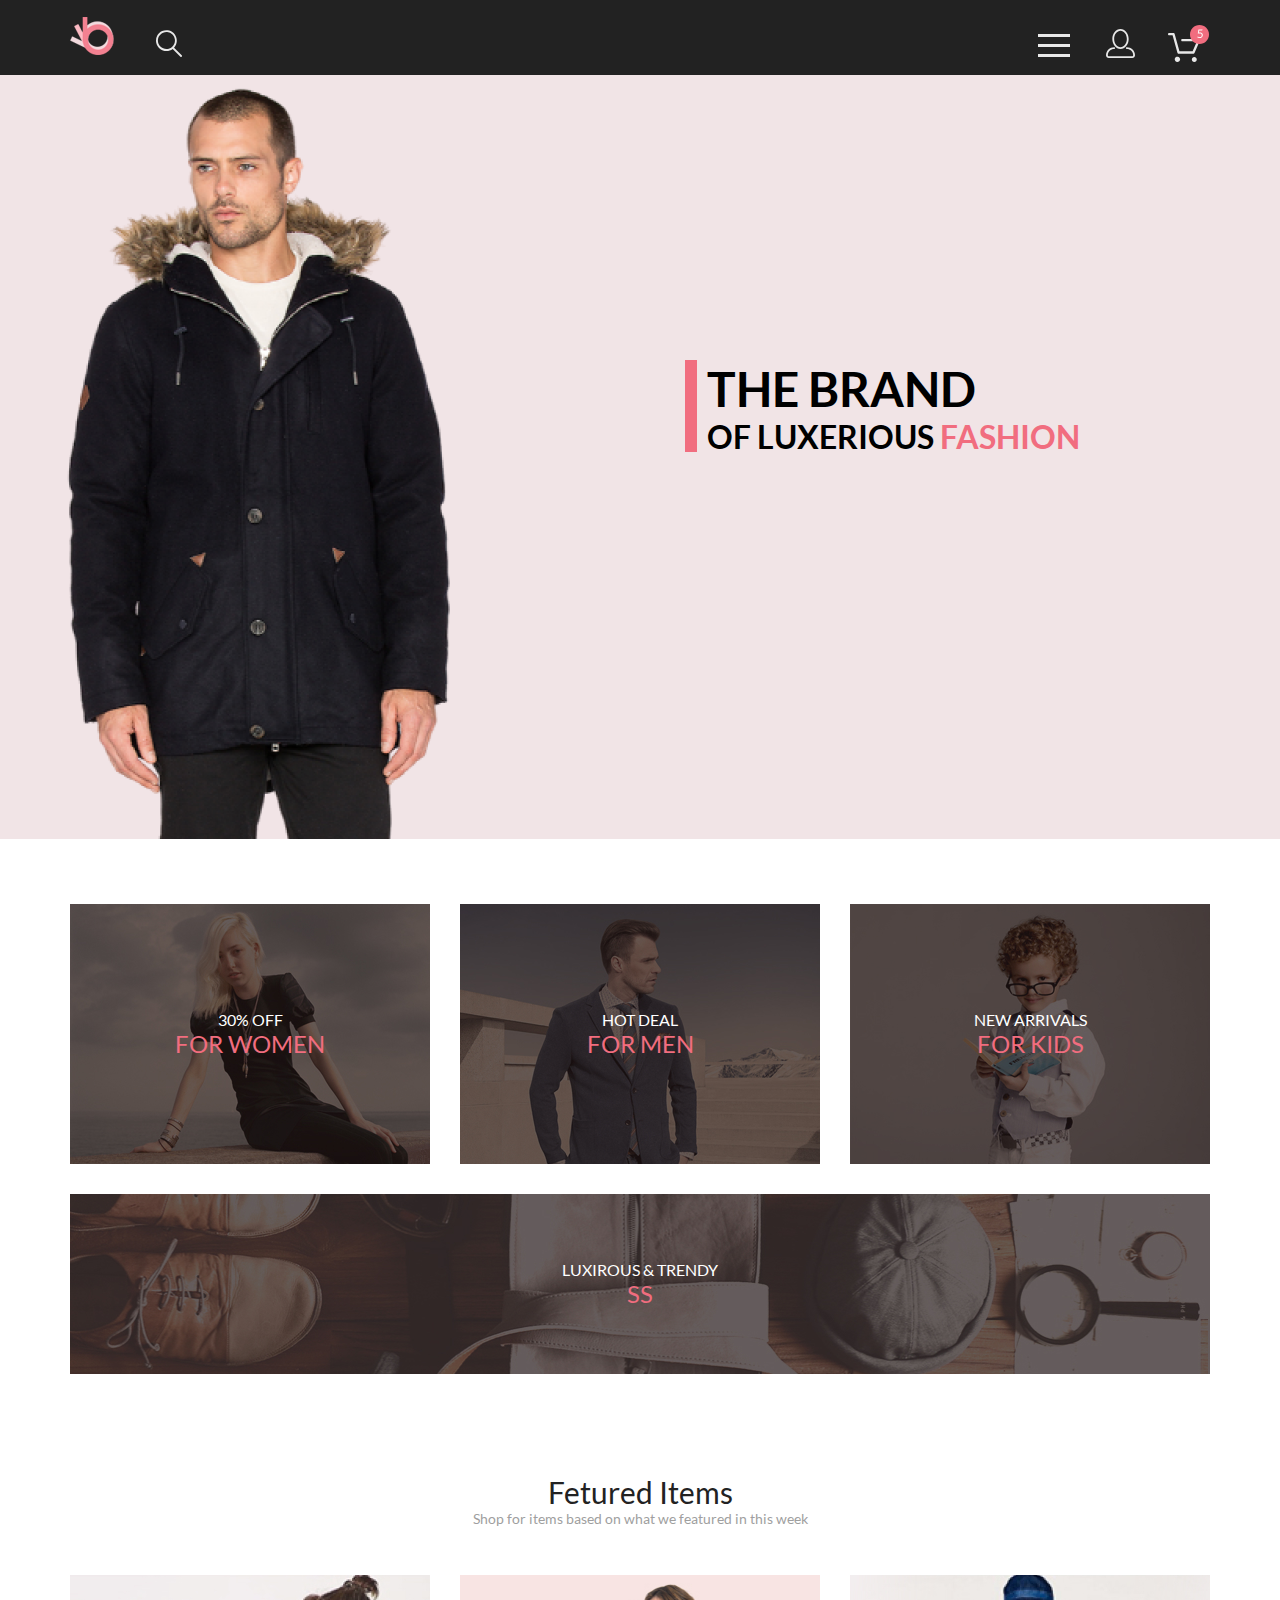
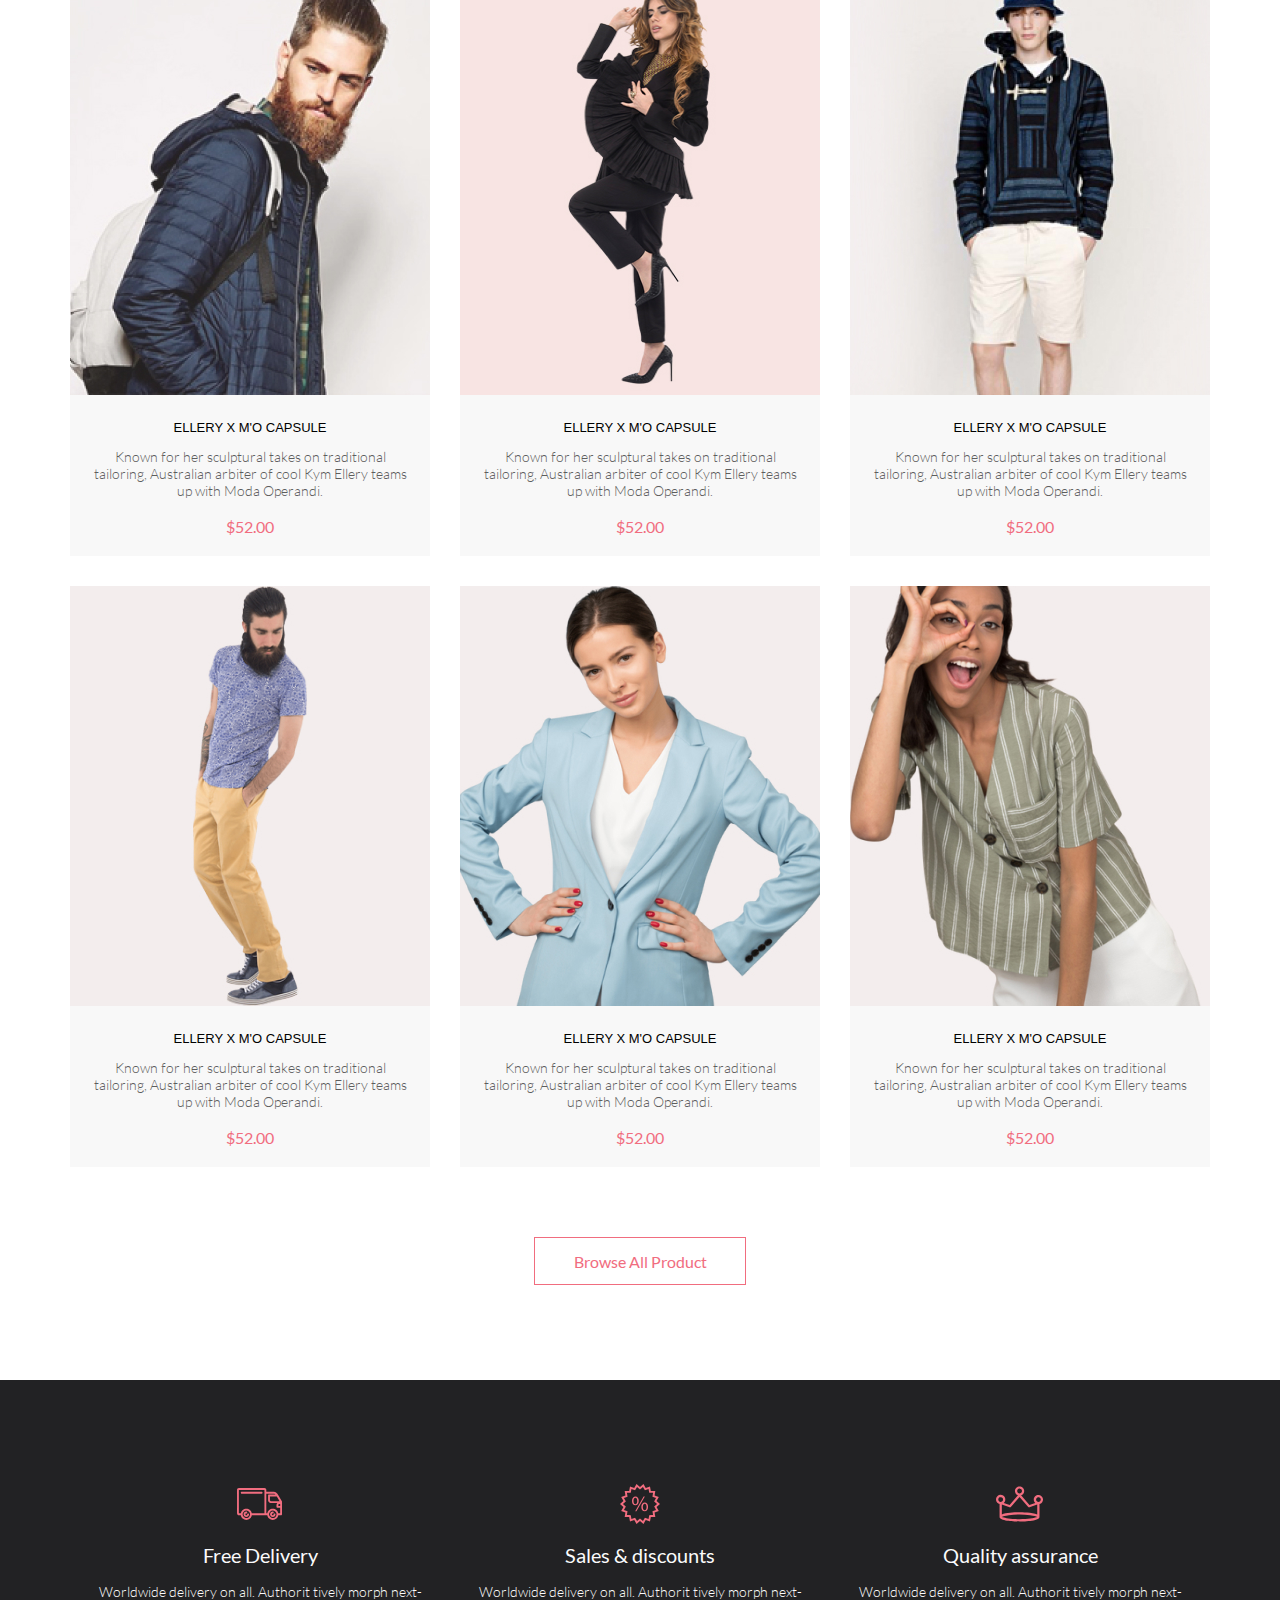
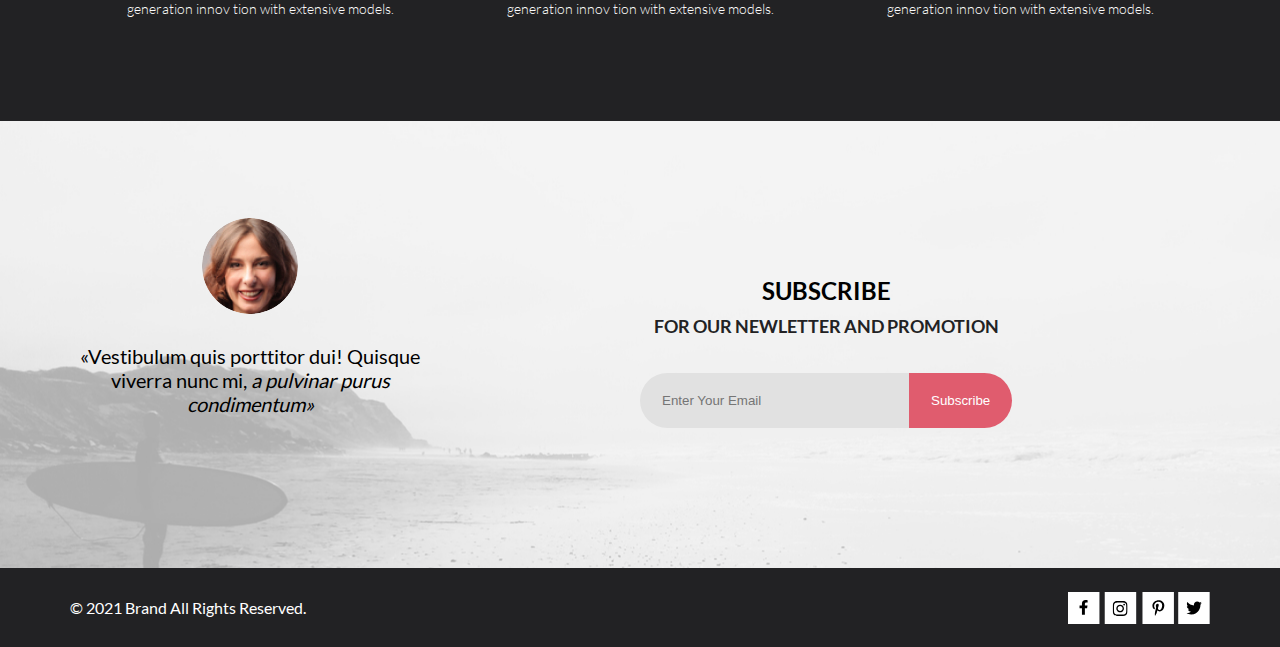
<file: index.html>
<!DOCTYPE html>
<html lang="en">

<head>
    <meta charset="UTF-8">
    <meta name="viewport" content="width=device-width, initial-scale=1.0">
    <title>Brand</title>
    <link rel="stylesheet" href="css/style.css">
</head>

<body>
    <header class="main__header">
        <div class="container">
            <div class="heading">
                <div class="heading__item">
                    <a class="logo" href="index.html">
                        <img src="img/header/Logo.png" alt="Logo" height="38">
                    </a>
                    <button class="search__btn">
                        <svg width="27" height="28" viewBox="0 0 27 28" xmlns="http://www.w3.org/2000/svg">
                            <path
                                d="M19.0596 17.6259C20.6713 15.8658 21.6282 13.6048 21.7698 11.2225C21.9113 8.84018 21.2288 6.48173 19.8369 4.54318C18.445 2.60463 16.4285 1.20404 14.126 0.576619C11.8234 -0.0508009 9.3751 0.13316 7.19217 1.09761C5.00923 2.06205 3.22463 3.74825 2.13804 5.87302C1.05145 7.9978 0.729054 10.4318 1.225 12.7661C1.72094 15.1005 3.00501 17.1932 4.86158 18.6927C6.71814 20.1922 9.03413 21.0072 11.4206 21.0009C13.673 21.004 15.8645 20.27 17.6606 18.9109L25.4086 26.7179C25.4941 26.807 25.5965 26.8781 25.7099 26.927C25.8232 26.9759 25.9452 27.0017 26.0686 27.0029C26.1923 27.0033 26.3148 26.9782 26.4283 26.9292C26.5419 26.8801 26.6441 26.8082 26.7286 26.7179C26.9025 26.537 26.9997 26.2958 26.9997 26.0449C26.9997 25.794 26.9025 25.5528 26.7286 25.3719L19.0596 17.6259ZM2.88662 10.5009C2.89946 8.81563 3.41094 7.17187 4.35659 5.77685C5.30224 4.38183 6.63972 3.29801 8.20044 2.662C9.76115 2.02599 11.4752 1.86627 13.1266 2.20298C14.7779 2.53969 16.2926 3.35775 17.4797 4.55404C18.6668 5.75033 19.4732 7.27129 19.7972 8.92519C20.1212 10.5791 19.9483 12.2919 19.3002 13.8476C18.6522 15.4034 17.5581 16.7325 16.1559 17.6674C14.7536 18.6023 13.1059 19.1011 11.4206 19.1009C9.14916 19.0901 6.97482 18.1784 5.37484 16.566C3.77486 14.9537 2.87998 12.7724 2.88662 10.5009Z" />
                        </svg>
                    </button>
                </div>
                <div class="heading__item">
                    <div class="hamburger__btn__wrap icon">
                        <div class="hamburger__btn"></div>
                    </div>
                    <button class="account__btn icon">
                        <svg width="29" height="29" viewBox="0 0 29 29" xmlns="http://www.w3.org/2000/svg">
                            <path
                                d="M14.5 19.937C19 19.937 22.656 15.464 22.656 9.968C22.656 4.472 19 0 14.5 0C13.3631 0.0217413 12.2463 0.303398 11.2351 0.823397C10.2239 1.34339 9.34507 2.08794 8.66602 3C7.12663 4.99573 6.30819 7.45381 6.34399 9.974C6.34399 15.465 10 19.937 14.5 19.937ZM14.5 1.813C18 1.813 20.844 5.472 20.844 9.969C20.844 14.466 17.998 18.125 14.5 18.125C11.002 18.125 8.15603 14.465 8.15503 9.969C8.15403 5.473 11 1.813 14.5 1.813ZM20.844 18.125C20.6036 18.125 20.373 18.2205 20.203 18.3905C20.033 18.5605 19.9375 18.7911 19.9375 19.0315C19.9375 19.2719 20.033 19.5025 20.203 19.6725C20.373 19.8425 20.6036 19.938 20.844 19.938C22.526 19.9399 24.1386 20.6088 25.3279 21.7982C26.5172 22.9875 27.1861 24.6 27.188 26.282C27.1875 26.5221 27.0918 26.7523 26.922 26.9221C26.7522 27.0918 26.5221 27.1875 26.282 27.188H2.71997C2.47985 27.1875 2.24975 27.0918 2.07996 26.9221C1.91016 26.7523 1.81449 26.5221 1.81396 26.282C1.81608 24.6001 2.48517 22.9877 3.67444 21.7985C4.86371 20.6092 6.47608 19.9401 8.15796 19.938C8.39824 19.938 8.62868 19.8425 8.79858 19.6726C8.96849 19.5027 9.06396 19.2723 9.06396 19.032C9.06396 18.7917 8.96849 18.5613 8.79858 18.3914C8.62868 18.2215 8.39824 18.126 8.15796 18.126C5.99541 18.1279 3.92201 18.9875 2.39258 20.5164C0.863144 22.0453 0.00264777 24.1185 0 26.281C0.000794067 27.0019 0.287502 27.693 0.797241 28.2027C1.30698 28.7125 1.99811 28.9992 2.71899 29H26.282C27.0027 28.9989 27.6936 28.7121 28.2031 28.2024C28.7126 27.6927 28.9992 27.0017 29 26.281C28.9974 24.1187 28.1372 22.0457 26.6083 20.5168C25.0793 18.9878 23.0063 18.1276 20.844 18.125Z" />
                        </svg>
                    </button>
                    <button class="cart__btn icon">
                        <svg width="42" height="37" viewBox="0 0 42 37" xmlns="http://www.w3.org/2000/svg">
                            <path
                                d="M26.2009 37C25.5532 36.9738 24.9415 36.6948 24.4972 36.2227C24.0529 35.7506 23.8114 35.1232 23.8245 34.475C23.8376 33.8269 24.1043 33.2097 24.5673 32.7559C25.0303 32.3022 25.6527 32.048 26.301 32.048C26.9493 32.048 27.5717 32.3022 28.0347 32.7559C28.4977 33.2097 28.7644 33.8269 28.7775 34.475C28.7906 35.1232 28.549 35.7506 28.1047 36.2227C27.6604 36.6948 27.0488 36.9738 26.401 37H26.2009ZM6.75293 34.32C6.75293 33.79 6.91011 33.2718 7.20459 32.8311C7.49907 32.3904 7.91764 32.0469 8.40735 31.844C8.89705 31.6412 9.43594 31.5881 9.95581 31.6915C10.4757 31.7949 10.9532 32.0502 11.328 32.425C11.7028 32.7998 11.9581 33.2773 12.0615 33.7972C12.1649 34.317 12.1118 34.8559 11.9089 35.3456C11.7061 35.8353 11.3626 36.2539 10.9219 36.5483C10.4812 36.8428 9.96304 37 9.43298 37C9.08087 37.0003 8.73212 36.9311 8.40674 36.7966C8.08136 36.662 7.78569 36.4646 7.53662 36.2158C7.28755 35.9669 7.09001 35.6713 6.9552 35.3461C6.82039 35.0208 6.75098 34.6721 6.75098 34.32H6.75293ZM10.553 28.686C10.2935 28.6868 10.0409 28.6024 9.83411 28.4457C9.62727 28.2891 9.47758 28.0689 9.40796 27.819L4.57495 10.364H1.18201C0.868521 10.364 0.567859 10.2395 0.346191 10.0178C0.124523 9.79614 0 9.49549 0 9.18201C0 8.86852 0.124523 8.56787 0.346191 8.3462C0.567859 8.12454 0.868521 8.00001 1.18201 8.00001H5.46301C5.7225 7.99919 5.97504 8.08372 6.18176 8.24057C6.38848 8.39742 6.53784 8.61788 6.60693 8.86801L11.4399 26.323H24.6179L29.001 16.275H14.401C14.2428 16.2796 14.0854 16.2524 13.9379 16.1951C13.7904 16.1377 13.6559 16.0513 13.5424 15.9411C13.4288 15.8308 13.3386 15.6989 13.277 15.5532C13.2154 15.4074 13.1836 15.2508 13.1836 15.0925C13.1836 14.9343 13.2154 14.7776 13.277 14.6319C13.3386 14.4861 13.4288 14.3542 13.5424 14.2439C13.6559 14.1337 13.7904 14.0473 13.9379 13.9899C14.0854 13.9326 14.2428 13.9054 14.401 13.91H30.814C31.0097 13.91 31.2022 13.9587 31.3744 14.0517C31.5465 14.1448 31.6928 14.2793 31.7999 14.443C31.9078 14.6073 31.9734 14.7957 31.9908 14.9914C32.0083 15.1872 31.9771 15.3842 31.9 15.565L26.495 27.977C26.4026 28.1876 26.251 28.3668 26.0585 28.4927C25.866 28.6186 25.641 28.6858 25.411 28.686H10.553Z" />
                            <path class="cart__btn__path-F16D7F"
                                d="M31.502 19C36.7487 19 41.002 14.7467 41.002 9.5C41.002 4.25329 36.7487 0 31.502 0C26.2552 0 22.002 4.25329 22.002 9.5C22.002 14.7467 26.2552 19 31.502 19Z" />
                            <path class="cart__btn__path-white"
                                d="M30.8146 7.648C31.2626 7.552 31.6746 7.504 32.0506 7.504C32.4986 7.504 32.8946 7.57 33.2386 7.702C33.5826 7.834 33.8686 8.016 34.0966 8.248C34.3286 8.48 34.5026 8.754 34.6186 9.07C34.7386 9.386 34.7986 9.73 34.7986 10.102C34.7986 10.558 34.7186 10.97 34.5586 11.338C34.4026 11.706 34.1846 12.022 33.9046 12.286C33.6286 12.546 33.3026 12.746 32.9266 12.886C32.5506 13.026 32.1446 13.096 31.7086 13.096C31.4566 13.096 31.2146 13.07 30.9826 13.018C30.7506 12.97 30.5326 12.904 30.3286 12.82C30.1286 12.736 29.9426 12.64 29.7706 12.532C29.5986 12.424 29.4466 12.31 29.3146 12.19L29.6446 11.734C29.7166 11.63 29.8106 11.578 29.9266 11.578C30.0066 11.578 30.0966 11.61 30.1966 11.674C30.2966 11.734 30.4186 11.802 30.5626 11.878C30.7066 11.954 30.8746 12.024 31.0666 12.088C31.2626 12.148 31.4946 12.178 31.7626 12.178C32.0626 12.178 32.3326 12.13 32.5726 12.034C32.8126 11.938 33.0186 11.802 33.1906 11.626C33.3626 11.446 33.4946 11.232 33.5866 10.984C33.6786 10.736 33.7246 10.458 33.7246 10.15C33.7246 9.882 33.6846 9.64 33.6046 9.424C33.5286 9.208 33.4106 9.024 33.2506 8.872C33.0946 8.72 32.8986 8.602 32.6626 8.518C32.4266 8.434 32.1506 8.392 31.8346 8.392C31.6186 8.392 31.3926 8.41 31.1566 8.446C30.9246 8.482 30.6866 8.54 30.4426 8.62L29.7706 8.422L30.4606 4.402H34.5346V4.87C34.5346 5.022 34.4866 5.148 34.3906 5.248C34.2986 5.344 34.1386 5.392 33.9106 5.392H31.2106L30.8146 7.648Z" />
                        </svg>
                    </button>
                </div>
            </div>
        </div>
    </header>
    <main>
        <div class="page__header__wrap">
            <div class="container">
                <div class="page__header">
                    <img class="page__header__photo" src="img/header/main_photo.jpg" alt="photo" height="764">
                    <div class="page__header__text">
                        <span class="page__header__text__h1">the brand</span>
                        <span class="page__header__text__p">of luxerious <span class="red">fashion</span> </span>
                    </div>
                </div>
            </div>
        </div>
        <div class="container">
            <section class="categories">
                <div class="categories__item categories__item__1">
                    <span class="categories__item__subtitle">30% off</span>
                    <span class="categories__item__title red">for women</span>
                </div>
                <div class="categories__item categories__item__2">
                    <span class="categories__item__subtitle">hot deal</span>
                    <span class="categories__item__title red">for men</span>
                </div>
                <div class="categories__item categories__item__3">
                    <span class="categories__item__subtitle">new arrivals</span>
                    <span class="categories__item__title red">for kids</span>
                </div>
                <div class="categories__item categories__item__4">
                    <span class="categories__item__subtitle">luxirous &amp;&nbsp;trendy</span>
                    <span class="categories__item__title red">ss</span>
                </div>
            </section>
        </div>
        <div class="container">
            <section class="products">
                <header class="products__header">
                    <span class="products__title">Fetured Items</span>
                    <span class="products__subtitle">Shop for items based on what we featured in this week</span>
                </header>
                <a href="#" class="products__item">
                    <img class="products__item__photo" src="img/products/product-1.jpg" alt="photo" height="420">
                    <div class="products__item__txt__wrp">
                        <span class="products__item__title">ellery x m'o capsule</span>
                        <p class="products__item__txt">Known for her sculptural takes on traditional tailoring,
                            Australian
                            arbiter of cool Kym Ellery teams up with Moda Operandi.</p>
                        <span class="products__item__price red">$52.00</span>
                    </div>
                    <button class="products__item__btn">
                        <svg width="27" height="25" viewBox="0 0 27 25" xmlns="http://www.w3.org/2000/svg">
                            <path
                                d="M21.876 22.2662C21.921 22.2549 21.9423 22.2339 21.96 22.2129C21.9678 22.2037 21.9756 22.1946 21.9835 22.1855C22.02 22.1438 22.0233 22.0553 22.0224 22.0105C22.0092 21.9044 21.9185 21.8315 21.8412 21.8315C21.8375 21.8315 21.8336 21.8317 21.8312 21.8318C21.7531 21.8372 21.6653 21.9409 21.6719 22.0625C21.6813 22.1793 21.7675 22.2662 21.8392 22.2662H21.876ZM8.21954 22.2599C8.31873 22.2599 8.39935 22.1655 8.39935 22.0496C8.39935 21.9341 8.31873 21.8401 8.21954 21.8401C8.12042 21.8401 8.03973 21.9341 8.03973 22.0496C8.03973 22.1655 8.12042 22.2599 8.21954 22.2599ZM21.9995 24.2662C21.9517 24.2662 21.8878 24.2662 21.8392 24.2662C20.7017 24.2662 19.7567 23.3545 19.6765 22.198C19.5964 20.9929 20.4937 19.9183 21.6953 19.8364C21.7441 19.8331 21.7928 19.8315 21.8412 19.8315C22.9799 19.8315 23.9413 20.7324 24.019 21.8884C24.0505 22.4915 23.8741 23.0612 23.4898 23.5012C23.1055 23.9575 22.5764 24.2177 21.9995 24.2662ZM8.21954 24.2599C7.01532 24.2599 6.03973 23.2709 6.03973 22.0496C6.03973 20.8291 7.01532 19.8401 8.21954 19.8401C9.42371 19.8401 10.3994 20.8291 10.3994 22.0496C10.3994 23.2709 9.42371 24.2599 8.21954 24.2599ZM21.1984 17.3938H9.13306C8.70013 17.3938 8.31586 17.1005 8.20331 16.6775L4.27753 2.24768H1.52173C0.993408 2.24768 0.560547 1.80859 0.560547 1.27039C0.560547 0.733032 0.993408 0.292969 1.52173 0.292969H4.99933C5.43134 0.292969 5.81561 0.586304 5.9281 1.01025L9.85394 15.4391H20.5576L24.1144 7.13379H12.2578C11.7286 7.13379 11.2957 6.69373 11.2957 6.15649C11.2957 5.61914 11.7286 5.17908 12.2578 5.17908H25.5886C25.9091 5.17908 26.2141 5.34192 26.3896 5.61914C26.566 5.89539 26.5984 6.23743 26.4697 6.547L22.0795 16.807C21.9193 17.1653 21.5827 17.3938 21.1984 17.3938Z" />
                        </svg>
                        <span>Add to Cart</span>
                    </button>
                </a>
                <a href="#" class="products__item">
                    <img class="products__item__photo" src="img/products/product-2.jpg" alt="photo" height="420">
                    <div class="products__item__txt__wrp">
                        <span class="products__item__title">ellery x m'o capsule</span>
                        <p class="products__item__txt">Known for her sculptural takes on traditional tailoring,
                            Australian
                            arbiter of cool Kym Ellery teams up with Moda Operandi.</p>
                        <span class="products__item__price red">$52.00</span>
                    </div>
                    <button class="products__item__btn">
                        <svg width="27" height="25" viewBox="0 0 27 25" xmlns="http://www.w3.org/2000/svg">
                            <path
                                d="M21.876 22.2662C21.921 22.2549 21.9423 22.2339 21.96 22.2129C21.9678 22.2037 21.9756 22.1946 21.9835 22.1855C22.02 22.1438 22.0233 22.0553 22.0224 22.0105C22.0092 21.9044 21.9185 21.8315 21.8412 21.8315C21.8375 21.8315 21.8336 21.8317 21.8312 21.8318C21.7531 21.8372 21.6653 21.9409 21.6719 22.0625C21.6813 22.1793 21.7675 22.2662 21.8392 22.2662H21.876ZM8.21954 22.2599C8.31873 22.2599 8.39935 22.1655 8.39935 22.0496C8.39935 21.9341 8.31873 21.8401 8.21954 21.8401C8.12042 21.8401 8.03973 21.9341 8.03973 22.0496C8.03973 22.1655 8.12042 22.2599 8.21954 22.2599ZM21.9995 24.2662C21.9517 24.2662 21.8878 24.2662 21.8392 24.2662C20.7017 24.2662 19.7567 23.3545 19.6765 22.198C19.5964 20.9929 20.4937 19.9183 21.6953 19.8364C21.7441 19.8331 21.7928 19.8315 21.8412 19.8315C22.9799 19.8315 23.9413 20.7324 24.019 21.8884C24.0505 22.4915 23.8741 23.0612 23.4898 23.5012C23.1055 23.9575 22.5764 24.2177 21.9995 24.2662ZM8.21954 24.2599C7.01532 24.2599 6.03973 23.2709 6.03973 22.0496C6.03973 20.8291 7.01532 19.8401 8.21954 19.8401C9.42371 19.8401 10.3994 20.8291 10.3994 22.0496C10.3994 23.2709 9.42371 24.2599 8.21954 24.2599ZM21.1984 17.3938H9.13306C8.70013 17.3938 8.31586 17.1005 8.20331 16.6775L4.27753 2.24768H1.52173C0.993408 2.24768 0.560547 1.80859 0.560547 1.27039C0.560547 0.733032 0.993408 0.292969 1.52173 0.292969H4.99933C5.43134 0.292969 5.81561 0.586304 5.9281 1.01025L9.85394 15.4391H20.5576L24.1144 7.13379H12.2578C11.7286 7.13379 11.2957 6.69373 11.2957 6.15649C11.2957 5.61914 11.7286 5.17908 12.2578 5.17908H25.5886C25.9091 5.17908 26.2141 5.34192 26.3896 5.61914C26.566 5.89539 26.5984 6.23743 26.4697 6.547L22.0795 16.807C21.9193 17.1653 21.5827 17.3938 21.1984 17.3938Z" />
                        </svg>
                        <span>Add to Cart</span>
                    </button>
                </a>
                <a href="#" class="products__item">
                    <img class="products__item__photo" src="img/products/product-3.jpg" alt="photo" height="420">
                    <div class="products__item__txt__wrp">
                        <span class="products__item__title">ellery x m'o capsule</span>
                        <p class="products__item__txt">Known for her sculptural takes on traditional tailoring,
                            Australian
                            arbiter of cool Kym Ellery teams up with Moda Operandi.</p>
                        <span class="products__item__price red">$52.00</span>
                    </div>
                    <button class="products__item__btn">
                        <svg width="27" height="25" viewBox="0 0 27 25" xmlns="http://www.w3.org/2000/svg">
                            <path
                                d="M21.876 22.2662C21.921 22.2549 21.9423 22.2339 21.96 22.2129C21.9678 22.2037 21.9756 22.1946 21.9835 22.1855C22.02 22.1438 22.0233 22.0553 22.0224 22.0105C22.0092 21.9044 21.9185 21.8315 21.8412 21.8315C21.8375 21.8315 21.8336 21.8317 21.8312 21.8318C21.7531 21.8372 21.6653 21.9409 21.6719 22.0625C21.6813 22.1793 21.7675 22.2662 21.8392 22.2662H21.876ZM8.21954 22.2599C8.31873 22.2599 8.39935 22.1655 8.39935 22.0496C8.39935 21.9341 8.31873 21.8401 8.21954 21.8401C8.12042 21.8401 8.03973 21.9341 8.03973 22.0496C8.03973 22.1655 8.12042 22.2599 8.21954 22.2599ZM21.9995 24.2662C21.9517 24.2662 21.8878 24.2662 21.8392 24.2662C20.7017 24.2662 19.7567 23.3545 19.6765 22.198C19.5964 20.9929 20.4937 19.9183 21.6953 19.8364C21.7441 19.8331 21.7928 19.8315 21.8412 19.8315C22.9799 19.8315 23.9413 20.7324 24.019 21.8884C24.0505 22.4915 23.8741 23.0612 23.4898 23.5012C23.1055 23.9575 22.5764 24.2177 21.9995 24.2662ZM8.21954 24.2599C7.01532 24.2599 6.03973 23.2709 6.03973 22.0496C6.03973 20.8291 7.01532 19.8401 8.21954 19.8401C9.42371 19.8401 10.3994 20.8291 10.3994 22.0496C10.3994 23.2709 9.42371 24.2599 8.21954 24.2599ZM21.1984 17.3938H9.13306C8.70013 17.3938 8.31586 17.1005 8.20331 16.6775L4.27753 2.24768H1.52173C0.993408 2.24768 0.560547 1.80859 0.560547 1.27039C0.560547 0.733032 0.993408 0.292969 1.52173 0.292969H4.99933C5.43134 0.292969 5.81561 0.586304 5.9281 1.01025L9.85394 15.4391H20.5576L24.1144 7.13379H12.2578C11.7286 7.13379 11.2957 6.69373 11.2957 6.15649C11.2957 5.61914 11.7286 5.17908 12.2578 5.17908H25.5886C25.9091 5.17908 26.2141 5.34192 26.3896 5.61914C26.566 5.89539 26.5984 6.23743 26.4697 6.547L22.0795 16.807C21.9193 17.1653 21.5827 17.3938 21.1984 17.3938Z" />
                        </svg>
                        <span>Add to Cart</span>
                    </button>
                </a>
                <a href="#" class="products__item">
                    <img class="products__item__photo" src="img/products/product-4.jpg" alt="photo" height="420">
                    <div class="products__item__txt__wrp">
                        <span class="products__item__title">ellery x m'o capsule</span>
                        <p class="products__item__txt">Known for her sculptural takes on traditional tailoring,
                            Australian
                            arbiter of cool Kym Ellery teams up with Moda Operandi.</p>
                        <span class="products__item__price red">$52.00</span>
                    </div>
                    <button class="products__item__btn">
                        <svg width="27" height="25" viewBox="0 0 27 25" xmlns="http://www.w3.org/2000/svg">
                            <path
                                d="M21.876 22.2662C21.921 22.2549 21.9423 22.2339 21.96 22.2129C21.9678 22.2037 21.9756 22.1946 21.9835 22.1855C22.02 22.1438 22.0233 22.0553 22.0224 22.0105C22.0092 21.9044 21.9185 21.8315 21.8412 21.8315C21.8375 21.8315 21.8336 21.8317 21.8312 21.8318C21.7531 21.8372 21.6653 21.9409 21.6719 22.0625C21.6813 22.1793 21.7675 22.2662 21.8392 22.2662H21.876ZM8.21954 22.2599C8.31873 22.2599 8.39935 22.1655 8.39935 22.0496C8.39935 21.9341 8.31873 21.8401 8.21954 21.8401C8.12042 21.8401 8.03973 21.9341 8.03973 22.0496C8.03973 22.1655 8.12042 22.2599 8.21954 22.2599ZM21.9995 24.2662C21.9517 24.2662 21.8878 24.2662 21.8392 24.2662C20.7017 24.2662 19.7567 23.3545 19.6765 22.198C19.5964 20.9929 20.4937 19.9183 21.6953 19.8364C21.7441 19.8331 21.7928 19.8315 21.8412 19.8315C22.9799 19.8315 23.9413 20.7324 24.019 21.8884C24.0505 22.4915 23.8741 23.0612 23.4898 23.5012C23.1055 23.9575 22.5764 24.2177 21.9995 24.2662ZM8.21954 24.2599C7.01532 24.2599 6.03973 23.2709 6.03973 22.0496C6.03973 20.8291 7.01532 19.8401 8.21954 19.8401C9.42371 19.8401 10.3994 20.8291 10.3994 22.0496C10.3994 23.2709 9.42371 24.2599 8.21954 24.2599ZM21.1984 17.3938H9.13306C8.70013 17.3938 8.31586 17.1005 8.20331 16.6775L4.27753 2.24768H1.52173C0.993408 2.24768 0.560547 1.80859 0.560547 1.27039C0.560547 0.733032 0.993408 0.292969 1.52173 0.292969H4.99933C5.43134 0.292969 5.81561 0.586304 5.9281 1.01025L9.85394 15.4391H20.5576L24.1144 7.13379H12.2578C11.7286 7.13379 11.2957 6.69373 11.2957 6.15649C11.2957 5.61914 11.7286 5.17908 12.2578 5.17908H25.5886C25.9091 5.17908 26.2141 5.34192 26.3896 5.61914C26.566 5.89539 26.5984 6.23743 26.4697 6.547L22.0795 16.807C21.9193 17.1653 21.5827 17.3938 21.1984 17.3938Z" />
                        </svg>
                        <span>Add to Cart</span>
                    </button>
                </a>
                <a href="#" class="products__item">
                    <img class="products__item__photo" src="img/products/product-5.jpg" alt="photo" height="420">
                    <div class="products__item__txt__wrp">
                        <span class="products__item__title">ellery x m'o capsule</span>
                        <p class="products__item__txt">Known for her sculptural takes on traditional tailoring,
                            Australian
                            arbiter of cool Kym Ellery teams up with Moda Operandi.</p>
                        <span class="products__item__price red">$52.00</span>
                    </div>
                    <button class="products__item__btn">
                        <svg width="27" height="25" viewBox="0 0 27 25" xmlns="http://www.w3.org/2000/svg">
                            <path
                                d="M21.876 22.2662C21.921 22.2549 21.9423 22.2339 21.96 22.2129C21.9678 22.2037 21.9756 22.1946 21.9835 22.1855C22.02 22.1438 22.0233 22.0553 22.0224 22.0105C22.0092 21.9044 21.9185 21.8315 21.8412 21.8315C21.8375 21.8315 21.8336 21.8317 21.8312 21.8318C21.7531 21.8372 21.6653 21.9409 21.6719 22.0625C21.6813 22.1793 21.7675 22.2662 21.8392 22.2662H21.876ZM8.21954 22.2599C8.31873 22.2599 8.39935 22.1655 8.39935 22.0496C8.39935 21.9341 8.31873 21.8401 8.21954 21.8401C8.12042 21.8401 8.03973 21.9341 8.03973 22.0496C8.03973 22.1655 8.12042 22.2599 8.21954 22.2599ZM21.9995 24.2662C21.9517 24.2662 21.8878 24.2662 21.8392 24.2662C20.7017 24.2662 19.7567 23.3545 19.6765 22.198C19.5964 20.9929 20.4937 19.9183 21.6953 19.8364C21.7441 19.8331 21.7928 19.8315 21.8412 19.8315C22.9799 19.8315 23.9413 20.7324 24.019 21.8884C24.0505 22.4915 23.8741 23.0612 23.4898 23.5012C23.1055 23.9575 22.5764 24.2177 21.9995 24.2662ZM8.21954 24.2599C7.01532 24.2599 6.03973 23.2709 6.03973 22.0496C6.03973 20.8291 7.01532 19.8401 8.21954 19.8401C9.42371 19.8401 10.3994 20.8291 10.3994 22.0496C10.3994 23.2709 9.42371 24.2599 8.21954 24.2599ZM21.1984 17.3938H9.13306C8.70013 17.3938 8.31586 17.1005 8.20331 16.6775L4.27753 2.24768H1.52173C0.993408 2.24768 0.560547 1.80859 0.560547 1.27039C0.560547 0.733032 0.993408 0.292969 1.52173 0.292969H4.99933C5.43134 0.292969 5.81561 0.586304 5.9281 1.01025L9.85394 15.4391H20.5576L24.1144 7.13379H12.2578C11.7286 7.13379 11.2957 6.69373 11.2957 6.15649C11.2957 5.61914 11.7286 5.17908 12.2578 5.17908H25.5886C25.9091 5.17908 26.2141 5.34192 26.3896 5.61914C26.566 5.89539 26.5984 6.23743 26.4697 6.547L22.0795 16.807C21.9193 17.1653 21.5827 17.3938 21.1984 17.3938Z" />
                        </svg>
                        <span>Add to Cart</span>
                    </button>
                </a>
                <a href="#" class="products__item">
                    <img class="products__item__photo" src="img/products/product-6.jpg" alt="photo" height="420">
                    <div class="products__item__txt__wrp">
                        <span class="products__item__title">ellery x m'o capsule</span>
                        <p class="products__item__txt">Known for her sculptural takes on traditional tailoring,
                            Australian
                            arbiter of cool Kym Ellery teams up with Moda Operandi.</p>
                        <span class="products__item__price red">$52.00</span>
                    </div>
                    <button class="products__item__btn">
                        <svg width="27" height="25" viewBox="0 0 27 25" xmlns="http://www.w3.org/2000/svg">
                            <path
                                d="M21.876 22.2662C21.921 22.2549 21.9423 22.2339 21.96 22.2129C21.9678 22.2037 21.9756 22.1946 21.9835 22.1855C22.02 22.1438 22.0233 22.0553 22.0224 22.0105C22.0092 21.9044 21.9185 21.8315 21.8412 21.8315C21.8375 21.8315 21.8336 21.8317 21.8312 21.8318C21.7531 21.8372 21.6653 21.9409 21.6719 22.0625C21.6813 22.1793 21.7675 22.2662 21.8392 22.2662H21.876ZM8.21954 22.2599C8.31873 22.2599 8.39935 22.1655 8.39935 22.0496C8.39935 21.9341 8.31873 21.8401 8.21954 21.8401C8.12042 21.8401 8.03973 21.9341 8.03973 22.0496C8.03973 22.1655 8.12042 22.2599 8.21954 22.2599ZM21.9995 24.2662C21.9517 24.2662 21.8878 24.2662 21.8392 24.2662C20.7017 24.2662 19.7567 23.3545 19.6765 22.198C19.5964 20.9929 20.4937 19.9183 21.6953 19.8364C21.7441 19.8331 21.7928 19.8315 21.8412 19.8315C22.9799 19.8315 23.9413 20.7324 24.019 21.8884C24.0505 22.4915 23.8741 23.0612 23.4898 23.5012C23.1055 23.9575 22.5764 24.2177 21.9995 24.2662ZM8.21954 24.2599C7.01532 24.2599 6.03973 23.2709 6.03973 22.0496C6.03973 20.8291 7.01532 19.8401 8.21954 19.8401C9.42371 19.8401 10.3994 20.8291 10.3994 22.0496C10.3994 23.2709 9.42371 24.2599 8.21954 24.2599ZM21.1984 17.3938H9.13306C8.70013 17.3938 8.31586 17.1005 8.20331 16.6775L4.27753 2.24768H1.52173C0.993408 2.24768 0.560547 1.80859 0.560547 1.27039C0.560547 0.733032 0.993408 0.292969 1.52173 0.292969H4.99933C5.43134 0.292969 5.81561 0.586304 5.9281 1.01025L9.85394 15.4391H20.5576L24.1144 7.13379H12.2578C11.7286 7.13379 11.2957 6.69373 11.2957 6.15649C11.2957 5.61914 11.7286 5.17908 12.2578 5.17908H25.5886C25.9091 5.17908 26.2141 5.34192 26.3896 5.61914C26.566 5.89539 26.5984 6.23743 26.4697 6.547L22.0795 16.807C21.9193 17.1653 21.5827 17.3938 21.1984 17.3938Z" />
                        </svg>
                        <span>Add to Cart</span>
                    </button>
                </a>

                <button class="products__btn">Browse All Product</button>

            </section>
        </div>
        <div class="features__wrap">
            <div class="container">
                <section class="features">
                    <div class="features__item">
                        <svg class="features__item__icon" width="46" height="40" viewBox="0 0 46 32"
                            xmlns="http://www.w3.org/2000/svg">
                            <path
                                d="M30.2873 27.2429H14.8103C14.6031 28.5509 13.936 29.742 12.929 30.6021C11.922 31.4621 10.6411 31.9346 9.31682 31.9346C7.99252 31.9346 6.71166 31.4621 5.70464 30.6021C4.69762 29.742 4.03052 28.5509 3.82332 27.2429H1.88631C1.39149 27.2397 0.918139 27.0404 0.570025 26.6887C0.221911 26.337 0.0274507 25.8618 0.0293142 25.3669V1.87695C0.0271852 1.38195 0.221516 0.906335 0.569658 0.554443C0.917801 0.202551 1.39131 0.00317363 1.88631 0H27.4373C27.9322 0.00317353 28.4056 0.202522 28.7536 0.554443C29.1016 0.906364 29.2957 1.38204 29.2933 1.87695V3.78198H36.4143C36.4947 3.78164 36.5747 3.79208 36.6523 3.81299C38.9523 4.01299 40.1093 5.2129 41.3293 7.2749L44.8883 13.3689C44.9732 13.5136 45.018 13.6782 45.0183 13.8459V26.304C45.0194 26.5515 44.9221 26.7892 44.7479 26.9651C44.5737 27.141 44.3369 27.2406 44.0893 27.2419H41.2753C41.0681 28.5499 40.401 29.741 39.394 30.6011C38.387 31.4611 37.1061 31.9336 35.7818 31.9336C34.4575 31.9336 33.1767 31.4611 32.1696 30.6011C31.1626 29.741 30.4955 28.5499 30.2883 27.2419L30.2873 27.2429ZM32.0653 26.304C32.0732 27.0369 32.2977 27.7511 32.7107 28.3567C33.1236 28.9623 33.7065 29.4322 34.3859 29.7073C35.0653 29.9824 35.811 30.0503 36.5289 29.9026C37.2469 29.7548 37.9051 29.398 38.4207 28.877C38.9363 28.3559 39.2862 27.6941 39.4265 26.9746C39.5667 26.2551 39.491 25.5103 39.2088 24.8337C38.9267 24.1572 38.4507 23.5794 37.8408 23.1729C37.2309 22.7663 36.5143 22.5491 35.7813 22.5488C34.791 22.5552 33.8436 22.9543 33.1469 23.6582C32.4503 24.3621 32.0613 25.3136 32.0653 26.304ZM5.60134 26.304C5.60923 27.0369 5.83376 27.7511 6.24669 28.3567C6.65962 28.9623 7.2425 29.4322 7.92192 29.7073C8.60135 29.9824 9.34697 30.0503 10.0649 29.9026C10.7829 29.7548 11.4411 29.398 11.9567 28.877C12.4723 28.3559 12.8222 27.6941 12.9625 26.9746C13.1027 26.2551 13.027 25.5103 12.7448 24.8337C12.4627 24.1572 11.9867 23.5794 11.3768 23.1729C10.7669 22.7663 10.0503 22.5491 9.31731 22.5488C8.32679 22.5549 7.37915 22.9537 6.6823 23.6577C5.98545 24.3617 5.59634 25.3134 5.60033 26.304H5.60134ZM41.2733 25.366H43.1593V19.7478H40.4233C40.3007 19.7473 40.1794 19.7227 40.0664 19.6753C39.9533 19.6279 39.8507 19.5585 39.7644 19.4714C39.6781 19.3843 39.6099 19.281 39.5635 19.1675C39.5172 19.054 39.4937 18.9324 39.4943 18.8098V16.9629C39.494 16.2423 39.7696 15.5488 40.2643 15.0249H33.8853C33.8081 15.0248 33.7312 15.015 33.6563 14.9958C32.9516 14.933 32.2961 14.6081 31.8194 14.0852C31.3428 13.5623 31.0798 12.8794 31.0823 12.1719V7.47192C31.0817 7.34927 31.1052 7.22758 31.1515 7.11401C31.1978 7.00044 31.2661 6.89725 31.3523 6.81006C31.4386 6.72286 31.5412 6.6535 31.6543 6.60596C31.7674 6.55841 31.8887 6.53361 32.0113 6.53296H38.4943C38.15 6.21428 37.7426 5.97123 37.2986 5.81982C36.8545 5.66842 36.3836 5.61187 35.9163 5.65381H29.2933V25.3618H30.2873C30.4945 24.0538 31.1616 22.8627 32.1687 22.0027C33.1757 21.1426 34.4565 20.6702 35.7808 20.6702C37.1051 20.6702 38.386 21.1426 39.393 22.0027C40.4 22.8627 41.0671 24.0538 41.2743 25.3618L41.2733 25.366ZM14.8093 25.366H27.4363V1.87598H1.88631V25.366H3.82332C4.03052 24.058 4.69762 22.8666 5.70464 22.0066C6.71166 21.1465 7.99252 20.6741 9.31682 20.6741C10.6411 20.6741 11.922 21.1465 12.929 22.0066C13.936 22.8666 14.6031 24.058 14.8103 25.366H14.8093ZM41.3513 16.9658V17.875H43.1593V16.0278H42.2803C42.0335 16.0294 41.7973 16.1288 41.6234 16.304C41.4495 16.4792 41.352 16.716 41.3523 16.9629L41.3513 16.9658ZM32.9383 12.1738C32.9372 12.4263 33.0363 12.6691 33.2139 12.8486C33.3914 13.0282 33.6328 13.13 33.8853 13.1318C33.9492 13.1316 34.0129 13.1384 34.0753 13.1519H42.6003L39.8343 8.41602H32.9343L32.9383 12.1738ZM33.0313 26.3059C33.0284 25.5734 33.3162 24.8695 33.8316 24.3489C34.3469 23.8283 35.0478 23.5333 35.7803 23.5288C36.0291 23.5288 36.2677 23.6278 36.4436 23.8037C36.6195 23.9796 36.7183 24.218 36.7183 24.4668C36.7183 24.7156 36.6195 24.9542 36.4436 25.1301C36.2677 25.306 36.0291 25.4048 35.7803 25.4048C35.602 25.4032 35.4272 25.4548 35.2782 25.5527C35.1291 25.6507 35.0125 25.7905 34.9432 25.9548C34.8738 26.1191 34.8548 26.3005 34.8887 26.4756C34.9225 26.6507 35.0076 26.8118 35.1331 26.9385C35.2586 27.0651 35.419 27.1516 35.5938 27.187C35.7686 27.2224 35.9499 27.2051 36.1149 27.1372C36.2798 27.0693 36.4208 26.9538 36.5201 26.8057C36.6193 26.6575 36.6723 26.4833 36.6723 26.3049C36.6723 26.0587 36.7701 25.8226 36.9443 25.6484C37.1184 25.4743 37.3546 25.3765 37.6008 25.3765C37.8471 25.3765 38.0832 25.4743 38.2574 25.6484C38.4315 25.8226 38.5293 26.0587 38.5293 26.3049C38.5293 27.0343 38.2396 27.7338 37.7239 28.2495C37.2081 28.7652 36.5087 29.0549 35.7793 29.0549C35.05 29.0549 34.3505 28.7652 33.8348 28.2495C33.319 27.7338 33.0293 27.0343 33.0293 26.3049L33.0313 26.3059ZM6.56731 26.3059C6.56438 25.5734 6.8522 24.8695 7.36757 24.3489C7.88294 23.8283 8.58378 23.5333 9.31633 23.5288C9.5651 23.5288 9.80369 23.6278 9.9796 23.8037C10.1555 23.9796 10.2543 24.218 10.2543 24.4668C10.2543 24.7156 10.1555 24.9542 9.9796 25.1301C9.80369 25.306 9.5651 25.4048 9.31633 25.4048C9.138 25.4032 8.96319 25.4548 8.81413 25.5527C8.66508 25.6507 8.54849 25.7905 8.47914 25.9548C8.4098 26.1191 8.39082 26.3005 8.42464 26.4756C8.45846 26.6507 8.54354 26.8118 8.66908 26.9385C8.79463 27.0651 8.95498 27.1516 9.12978 27.187C9.30458 27.2224 9.48595 27.2051 9.65087 27.1372C9.81579 27.0693 9.95683 26.9538 10.0561 26.8057C10.1553 26.6575 10.2083 26.4833 10.2083 26.3049C10.2083 26.0587 10.3061 25.8226 10.4803 25.6484C10.6544 25.4743 10.8906 25.3765 11.1368 25.3765C11.3831 25.3765 11.6193 25.4743 11.7934 25.6484C11.9675 25.8226 12.0653 26.0587 12.0653 26.3049C12.0653 27.0343 11.7756 27.7338 11.2599 28.2495C10.7441 28.7652 10.0447 29.0549 9.31532 29.0549C8.58598 29.0549 7.8865 28.7652 7.37078 28.2495C6.85505 27.7338 6.56532 27.0343 6.56532 26.3049L6.56731 26.3059ZM4.70934 5.65991C4.46056 5.65991 4.22198 5.56116 4.04607 5.38525C3.87016 5.20934 3.77132 4.9707 3.77132 4.72192C3.77132 4.47315 3.87016 4.2345 4.04607 4.05859C4.22198 3.88268 4.46056 3.78394 4.70934 3.78394H24.6093C24.8581 3.78394 25.0967 3.88268 25.2726 4.05859C25.4485 4.2345 25.5473 4.47315 25.5473 4.72192C25.5473 4.9707 25.4485 5.20934 25.2726 5.38525C25.0967 5.56116 24.8581 5.65991 24.6093 5.65991H4.70934Z" />
                        </svg>
                        <span class="features__item__title">Free Delivery</span>
                        <p class="features__item__txt">Worldwide delivery on&nbsp;all. Authorit tively morph
                            next-generation innov tion with extensive models.</p>
                    </div>
                    <div class="features__item">
                        <svg class="features__item__icon" width="40" height="40" viewBox="0 0 40 40"
                            xmlns="http://www.w3.org/2000/svg">
                            <path
                                d="M19.994 37.0239L16.523 39.9238L14.235 36.0039L9.995 37.5159L9.17297 33.0359L4.67999 32.991L5.41199 28.491L1.20398 26.8909L3.414 22.925L0 19.96L3.41199 16.9929L1.20203 13.0278L5.41101 11.428L4.67798 6.93286L9.172 6.88892L9.99402 2.40894L14.234 3.91992L16.522 0L19.993 2.8999L23.464 0L25.753 3.9209L29.993 2.40894L30.814 6.88989L35.308 6.93481L34.576 11.4299L38.784 13.03L36.574 16.9958L39.986 19.9609L36.574 22.928L38.783 26.894L34.574 28.4939L35.307 32.988L30.812 33.033L29.991 37.5139L25.753 36.0029L23.464 39.9229L19.994 37.0239ZM21.2 35.541L22.961 37.012L24.122 35.022L24.914 33.666L26.382 34.189L28.533 34.957L28.95 32.6838L29.235 31.1289L30.796 31.113L33.078 31.092L32.706 28.8098L32.452 27.25L33.911 26.696L36.045 25.8828L34.925 23.873L34.159 22.498L35.342 21.4709L37.076 19.9609L35.343 18.4609L34.16 17.4319L34.926 16.0559L36.047 14.0449L33.913 13.2339L32.454 12.6809L32.709 11.1208L33.081 8.83984L30.799 8.81689L29.239 8.80103L28.954 7.24683L28.538 4.97388L26.386 5.74097L24.918 6.26392L24.125 4.90698L22.963 2.91699L21.201 4.38794L19.996 5.39282L18.791 4.38794L17.03 2.91699L15.869 4.90601L15.077 6.26294L13.608 5.73999L11.458 4.97192L11.04 7.24585L10.755 8.80005L9.19501 8.81592L6.914 8.83789L7.28601 11.1199L7.53998 12.678L6.08099 13.2329L3.94598 14.0439L5.06702 16.0549L5.83301 17.4299L4.65002 18.459L2.91602 19.967L4.64899 21.4739L5.83197 22.5029L5.06598 23.8779L3.94501 25.8879L6.078 26.698L7.53802 27.2529L7.28302 28.812L6.91199 31.0959L9.19299 31.1189L10.753 31.135L11.038 32.6899L11.455 34.9619L13.607 34.1948L15.076 33.6719L15.868 35.0288L17.03 37.019L18.791 35.5479L19.996 34.543L21.2 35.541ZM21.318 23.02C21.318 20.093 22.883 18.4648 24.777 18.4648C26.783 18.4648 28.077 20.0279 28.077 22.7949C28.077 25.8539 26.492 27.3718 24.662 27.3718C22.883 27.3718 21.338 25.922 21.318 23.02ZM22.839 22.9319C22.816 24.7829 23.521 26.1899 24.711 26.1899C25.988 26.1899 26.561 24.8049 26.561 22.8899C26.561 21.1249 26.054 19.6528 24.711 19.6528C23.5 19.6488 22.839 21.1029 22.839 22.9309V22.9319ZM15.194 27.332L23.609 12.613H24.842L16.427 27.332H15.194ZM11.979 16.99C11.979 14.09 13.542 12.458 15.437 12.458C17.437 12.458 18.763 14.022 18.763 16.79C18.763 19.848 17.177 21.365 15.327 21.365C13.544 21.365 12 19.915 11.979 16.991V16.99ZM13.521 16.9238C13.477 18.7748 14.162 20.1809 15.371 20.1829C16.648 20.1829 17.221 18.7988 17.221 16.8828C17.221 15.1168 16.714 13.645 15.371 13.645C14.162 13.642 13.521 15.092 13.521 16.925V16.9238Z" />
                        </svg>
                        <span class="features__item__title">Sales &amp;&nbsp;discounts</span>
                        <p class="features__item__txt">Worldwide delivery on&nbsp;all. Authorit tively morph
                            next-generation innov tion with extensive models.</p>
                    </div>
                    <div class="features__item">
                        <svg class="features__item__icon" width="48" height="40" viewBox="0 0 48 35"
                            xmlns="http://www.w3.org/2000/svg">
                            <path
                                d="M42.3938 8.53564C41.1774 8.52335 40.0058 8.99349 39.1351 9.84302C38.2644 10.6925 37.7655 11.8522 37.7479 13.0686C37.751 13.7086 37.892 14.3405 38.1612 14.9211C38.4304 15.5018 38.8215 16.0176 39.3079 16.4336L33.4479 18.4888L25.1089 8.80566C26.0042 8.50693 26.784 7.93646 27.3396 7.17358C27.8953 6.41071 28.1992 5.49331 28.2089 4.54956C28.1837 3.33432 27.6832 2.17743 26.8149 1.3269C25.9465 0.476377 24.7794 0 23.5639 0C22.3484 0 21.1813 0.476377 20.3129 1.3269C19.4446 2.17743 18.9441 3.33432 18.9189 4.54956C18.9285 5.48395 19.2261 6.39274 19.771 7.15186C20.316 7.91097 21.0817 8.48368 21.9639 8.79175L13.6119 18.4917L7.75396 16.4368C8.24003 16.0206 8.63074 15.5045 8.89959 14.9238C9.16843 14.3432 9.30908 13.7116 9.31194 13.0718C9.33497 12.195 9.10937 11.3296 8.6613 10.5757C8.21324 9.82172 7.56095 9.2099 6.77983 8.81104C5.99872 8.41217 5.12072 8.2424 4.24724 8.32153C3.37376 8.40067 2.54051 8.72555 1.8438 9.2583C1.14709 9.79105 0.61538 10.5101 0.310108 11.3323C0.00483695 12.1545 -0.0615238 13.0462 0.118702 13.9045C0.298928 14.7629 0.718349 15.5526 1.32854 16.1826C1.93873 16.8126 2.7148 17.2571 3.56694 17.4646V29.7556C3.5743 29.8376 3.59101 29.9184 3.61687 29.9966C3.58394 30.1233 3.56721 30.2538 3.56694 30.3848C3.56694 34.7968 21.4859 34.9268 23.5289 34.9268C25.5719 34.9268 43.4909 34.7978 43.4909 30.3848C43.4902 30.2539 43.4733 30.1234 43.4408 29.9966C43.4685 29.9189 43.4853 29.8379 43.4909 29.7556V17.4646C44.5898 17.2244 45.5595 16.5828 46.2103 15.6653C46.861 14.7478 47.1458 13.6204 47.0091 12.5039C46.8724 11.3874 46.3239 10.3621 45.471 9.62866C44.6181 8.89526 43.5223 8.50653 42.3979 8.53857L42.3938 8.53564ZM21.1749 4.55176C21.1633 4.07755 21.2934 3.61062 21.5485 3.21069C21.8036 2.81076 22.172 2.49591 22.6069 2.3064C23.0417 2.11688 23.5232 2.06132 23.9898 2.14673C24.4564 2.23214 24.887 2.45463 25.2265 2.78589C25.566 3.11715 25.7991 3.542 25.8959 4.00635C25.9928 4.4707 25.9491 4.95345 25.7703 5.39282C25.5916 5.8322 25.2859 6.20831 24.8924 6.47314C24.4988 6.73798 24.0353 6.8795 23.561 6.87964C22.9362 6.88605 22.3343 6.64481 21.8871 6.2085C21.44 5.77218 21.1838 5.17647 21.1749 4.55176ZM13.5849 20.8276C13.8019 20.9026 14.0362 20.9113 14.2581 20.8525C14.48 20.7938 14.6794 20.6701 14.8309 20.4976L23.5309 10.3977L32.2309 20.4976C32.3821 20.6702 32.5813 20.7938 32.803 20.8528C33.0248 20.9117 33.2589 20.9033 33.4759 20.8286L41.2339 18.1038V28.0408C36.3489 25.9188 25.1249 25.8406 23.5339 25.8406C21.9429 25.8406 10.7149 25.9198 5.83391 28.0408V18.1038L13.5849 20.8276ZM23.5279 32.7166C14.8279 32.7166 9.27888 31.7057 6.97087 30.8547C6.6198 30.7373 6.28407 30.578 5.97087 30.3806C6.69287 29.8596 9.03194 29.1487 12.9369 28.6487C19.9723 27.844 27.0765 27.844 34.1119 28.6487C38.0119 29.1487 40.357 29.8596 41.077 30.3806C40.7663 30.5794 40.4321 30.7388 40.082 30.8547C37.78 31.7037 32.2359 32.7166 23.5279 32.7166ZM2.28093 13.0686C2.2698 12.5945 2.40025 12.1279 2.65557 11.7283C2.91089 11.3286 3.27952 11.0139 3.71441 10.8247C4.14929 10.6355 4.63063 10.5801 5.0971 10.6658C5.56356 10.7514 5.99399 10.9743 6.3333 11.3057C6.67261 11.637 6.90543 12.0618 7.00212 12.5261C7.09882 12.9904 7.05498 13.4731 6.87615 13.9124C6.69732 14.3516 6.39159 14.7277 5.9981 14.9924C5.6046 15.2572 5.14118 15.3986 4.66692 15.3987C4.04176 15.4054 3.43941 15.1638 2.99212 14.7271C2.54482 14.2903 2.28911 13.6937 2.28093 13.0686ZM42.3938 15.3987C41.9359 15.3875 41.4914 15.2414 41.116 14.9788C40.7406 14.7162 40.451 14.3487 40.2834 13.9224C40.1158 13.496 40.0776 13.0297 40.1738 12.5818C40.2699 12.1339 40.496 11.7241 40.8238 11.4041C41.1516 11.084 41.5664 10.8677 42.0165 10.7822C42.4666 10.6968 42.9319 10.7459 43.3542 10.9236C43.7765 11.1013 44.137 11.3997 44.3906 11.7812C44.6442 12.1628 44.7796 12.6105 44.78 13.0686C44.7713 13.6935 44.5153 14.2895 44.068 14.7261C43.6208 15.1626 43.0188 15.4041 42.3938 15.3977V15.3987Z" />
                        </svg>
                        <span class="features__item__title">Quality assurance</span>
                        <p class="features__item__txt">Worldwide delivery on&nbsp;all. Authorit tively morph
                            next-generation innov tion with extensive models.</p>
                    </div>
                </section>
            </div>
        </div>
        <div class="subscribe__wrap">
            <div class="container">
                <section class="subscribe">
                    <div class="subscribe__info__wrap">
                        <div class="subscribe__info">
                            <div class="subscribe__info__avatar"></div>
                            <p class="subscribe__info__txt">&laquo;Vestibulum quis porttitor dui! Quisque viverra
                                nunc&nbsp;mi,
                                <i>a&nbsp;pulvinar purus condimentum&raquo;</i>
                            </p>
                        </div>
                    </div>
                    <div class="subscribing">
                        <span class="subscribing__title">subscribe</span>
                        <span class="subscribing__subtitle">for our newletter and promotion</span>
                        <form action="#" class="subscribing__form">
                            <input class="subscribing__form__email" type="email" placeholder="Enter Your Email"
                                required>
                            <input class="subscribing__form__btn" type="submit" value="Subscribe">
                        </form>
                    </div>
                </section>
            </div>
        </div>
    </main>
    <footer class="page__footer">
        <div class="container">
            <div class="footer__wrap">
                <p class="page__footer__txt">&copy; 2021 Brand All Rights Reserved.</p>
                <div class="page__footer__socials">
                    <a href="#" class="page__footer__socials__item">
                        <svg width="32" height="32" viewBox="0 0 32 32" xmlns="http://www.w3.org/2000/svg">
                            <path d="M31.4506 0H0V32H31.4506V0Z" />
                            <path class="socials__logo"
                                d="M19.0884 16.28L19.5069 13.616H16.8902V11.8873C16.8902 11.1585 17.2557 10.4481 18.4277 10.4481H19.6172V8.17997C19.6172 8.17997 18.5377 8 17.5056 8C15.3507 8 13.9422 9.27593 13.9422 11.5857V13.616H11.5469V16.28H13.9422V22.72H16.8902V16.28H19.0884Z" />
                        </svg>
                    </a>
                    <a href="#" class="page__footer__socials__item">
                        <svg width="33" height="32" viewBox="0 0 33 32" xmlns="http://www.w3.org/2000/svg">
                            <path d="M32.1889 0H0.738281V32H32.1889V0Z" />
                            <g clip-path="url(#clip0)">
                                <path class="socials__logo"
                                    d="M16.139 12.6816C14.0238 12.6816 12.3177 14.3849 12.3177 16.4966C12.3177 18.6083 14.0238 20.3117 16.139 20.3117C18.2541 20.3117 19.9602 18.6083 19.9602 16.4966C19.9602 14.3849 18.2541 12.6816 16.139 12.6816ZM16.139 18.9769C14.7721 18.9769 13.6547 17.8646 13.6547 16.4966C13.6547 15.1287 14.7688 14.0164 16.139 14.0164C17.5092 14.0164 18.6233 15.1287 18.6233 16.4966C18.6233 17.8646 17.5058 18.9769 16.139 18.9769ZM21.0078 12.5255C21.0078 13.0203 20.6087 13.4154 20.1165 13.4154C19.621 13.4154 19.2252 13.0169 19.2252 12.5255C19.2252 12.0341 19.6243 11.6357 20.1165 11.6357C20.6087 11.6357 21.0078 12.0341 21.0078 12.5255ZM23.5386 13.4287C23.4821 12.2367 23.2094 11.1808 22.3347 10.3109C21.4634 9.44097 20.4058 9.1687 19.2119 9.10894C17.9814 9.03921 14.2932 9.03921 13.0627 9.10894C11.8721 9.16538 10.8145 9.43765 9.93987 10.3076C9.06522 11.1775 8.79584 12.2333 8.73597 13.4253C8.66613 14.6539 8.66613 18.3361 8.73597 19.5646C8.79251 20.7566 9.06522 21.8124 9.93987 22.6824C10.8145 23.5523 11.8688 23.8246 13.0627 23.8843C14.2932 23.9541 17.9814 23.9541 19.2119 23.8843C20.4058 23.8279 21.4634 23.5556 22.3347 22.6824C23.2061 21.8124 23.4788 20.7566 23.5386 19.5646C23.6085 18.3361 23.6085 14.6572 23.5386 13.4287ZM21.949 20.8828C21.6895 21.5335 21.1874 22.0349 20.5322 22.2972C19.5511 22.6857 17.2231 22.596 16.139 22.596C15.0548 22.596 12.7235 22.6824 11.7457 22.2972C11.0939 22.0382 10.5917 21.5369 10.329 20.8828C9.93987 19.9033 10.0297 17.5791 10.0297 16.4966C10.0297 15.4142 9.9432 13.0867 10.329 12.1105C10.5884 11.4597 11.0906 10.9583 11.7457 10.696C12.7268 10.3076 15.0548 10.3972 16.139 10.3972C17.2231 10.3972 19.5545 10.3109 20.5322 10.696C21.184 10.955 21.6862 11.4564 21.949 12.1105C22.3381 13.09 22.2483 15.4142 22.2483 16.4966C22.2483 17.5791 22.3381 19.9066 21.949 20.8828Z" />
                            </g>
                            <defs>
                                <clipPath id="clip0">
                                    <rect width="14.8991" height="17" transform="translate(8.68555 8)" />
                                </clipPath>
                            </defs>
                        </svg>
                    </a>
                    <a href="#" class="page__footer__socials__item">
                        <svg width="32" height="32" viewBox="0 0 32 32" xmlns="http://www.w3.org/2000/svg">
                            <path d="M31.9252 0H0.474609V32H31.9252V0Z" />
                            <g clip-path="url(#clip0)">
                                <path class="socials__logo"
                                    d="M16.7403 8.20312C13.5556 8.20312 10.4082 10.3406 10.4082 13.8C10.4082 16 11.6374 17.25 12.3823 17.25C12.6896 17.25 12.8666 16.3875 12.8666 16.1438C12.8666 15.8531 12.1309 15.2344 12.1309 14.025C12.1309 11.5125 14.0305 9.73125 16.4889 9.73125C18.6027 9.73125 20.1671 10.9406 20.1671 13.1625C20.1671 14.8219 19.506 17.9344 17.3642 17.9344C16.5913 17.9344 15.9302 17.3719 15.9302 16.5656C15.9302 15.3844 16.7496 14.2406 16.7496 13.0219C16.7496 10.9531 13.835 11.3281 13.835 13.8281C13.835 14.3531 13.9002 14.9344 14.133 15.4125C13.7046 17.2688 12.8293 20.0344 12.8293 21.9469C12.8293 22.5375 12.9131 23.1188 12.969 23.7094C13.0745 23.8281 13.0218 23.8156 13.1832 23.7563C14.7476 21.6 14.6917 21.1781 15.3994 18.3562C15.7812 19.0875 16.7683 19.4812 17.5505 19.4812C20.8469 19.4812 22.3275 16.2469 22.3275 13.3313C22.3275 10.2281 19.6643 8.20312 16.7403 8.20312Z" />
                            </g>
                            <defs>
                                <clipPath id="clip0">
                                    <rect width="11.9193" height="16" transform="translate(10.4082 8)" />
                                </clipPath>
                            </defs>
                        </svg>
                    </a>
                    <a href="#" class="page__footer__socials__item">
                        <svg width="32" height="32" viewBox="0 0 32 32" xmlns="http://www.w3.org/2000/svg">
                            <path d="M31.6635 0H0.212891V32H31.6635V0Z" />
                            <g clip-path="url(#clip0)">
                                <path class="socials__logo"
                                    d="M22.417 12.7405C22.427 12.8826 22.427 13.0248 22.427 13.1669C22.427 17.5019 19.1498 22.4969 13.1599 22.4969C11.3145 22.4969 9.60022 21.9588 8.1582 21.0248C8.4204 21.0552 8.67247 21.0654 8.94475 21.0654C10.4674 21.0654 11.8691 20.5476 12.9884 19.6644C11.5565 19.6339 10.3565 18.6898 9.94305 17.3903C10.1447 17.4207 10.3464 17.441 10.5582 17.441C10.8506 17.441 11.1431 17.4004 11.4153 17.3294C9.92291 17.0248 8.80355 15.705 8.80355 14.1111V14.0705C9.23715 14.3141 9.74139 14.4664 10.2758 14.4867C9.39849 13.8979 8.82373 12.8928 8.82373 11.7557C8.82373 11.1466 8.98504 10.5882 9.26741 10.1009C10.8708 12.0908 13.2809 13.3902 15.9833 13.5324C15.9329 13.2887 15.9027 13.035 15.9027 12.7811C15.9027 10.974 17.3548 9.50195 19.1598 9.50195C20.0976 9.50195 20.9446 9.89789 21.5396 10.5375C22.2757 10.3954 22.9816 10.1212 23.6068 9.74561C23.3648 10.507 22.8505 11.1466 22.1749 11.5527C22.8304 11.4817 23.4657 11.2989 24.0505 11.0451C23.6069 11.6948 23.0522 12.2735 22.417 12.7405Z" />
                            </g>
                            <defs>
                                <clipPath id="clip0">
                                    <rect width="15.8924" height="16" transform="translate(8.1582 8)" />
                                </clipPath>
                            </defs>
                        </svg>
                    </a>
                </div>
            </div>
        </div>
    </footer>
</body>

</html>
</file>
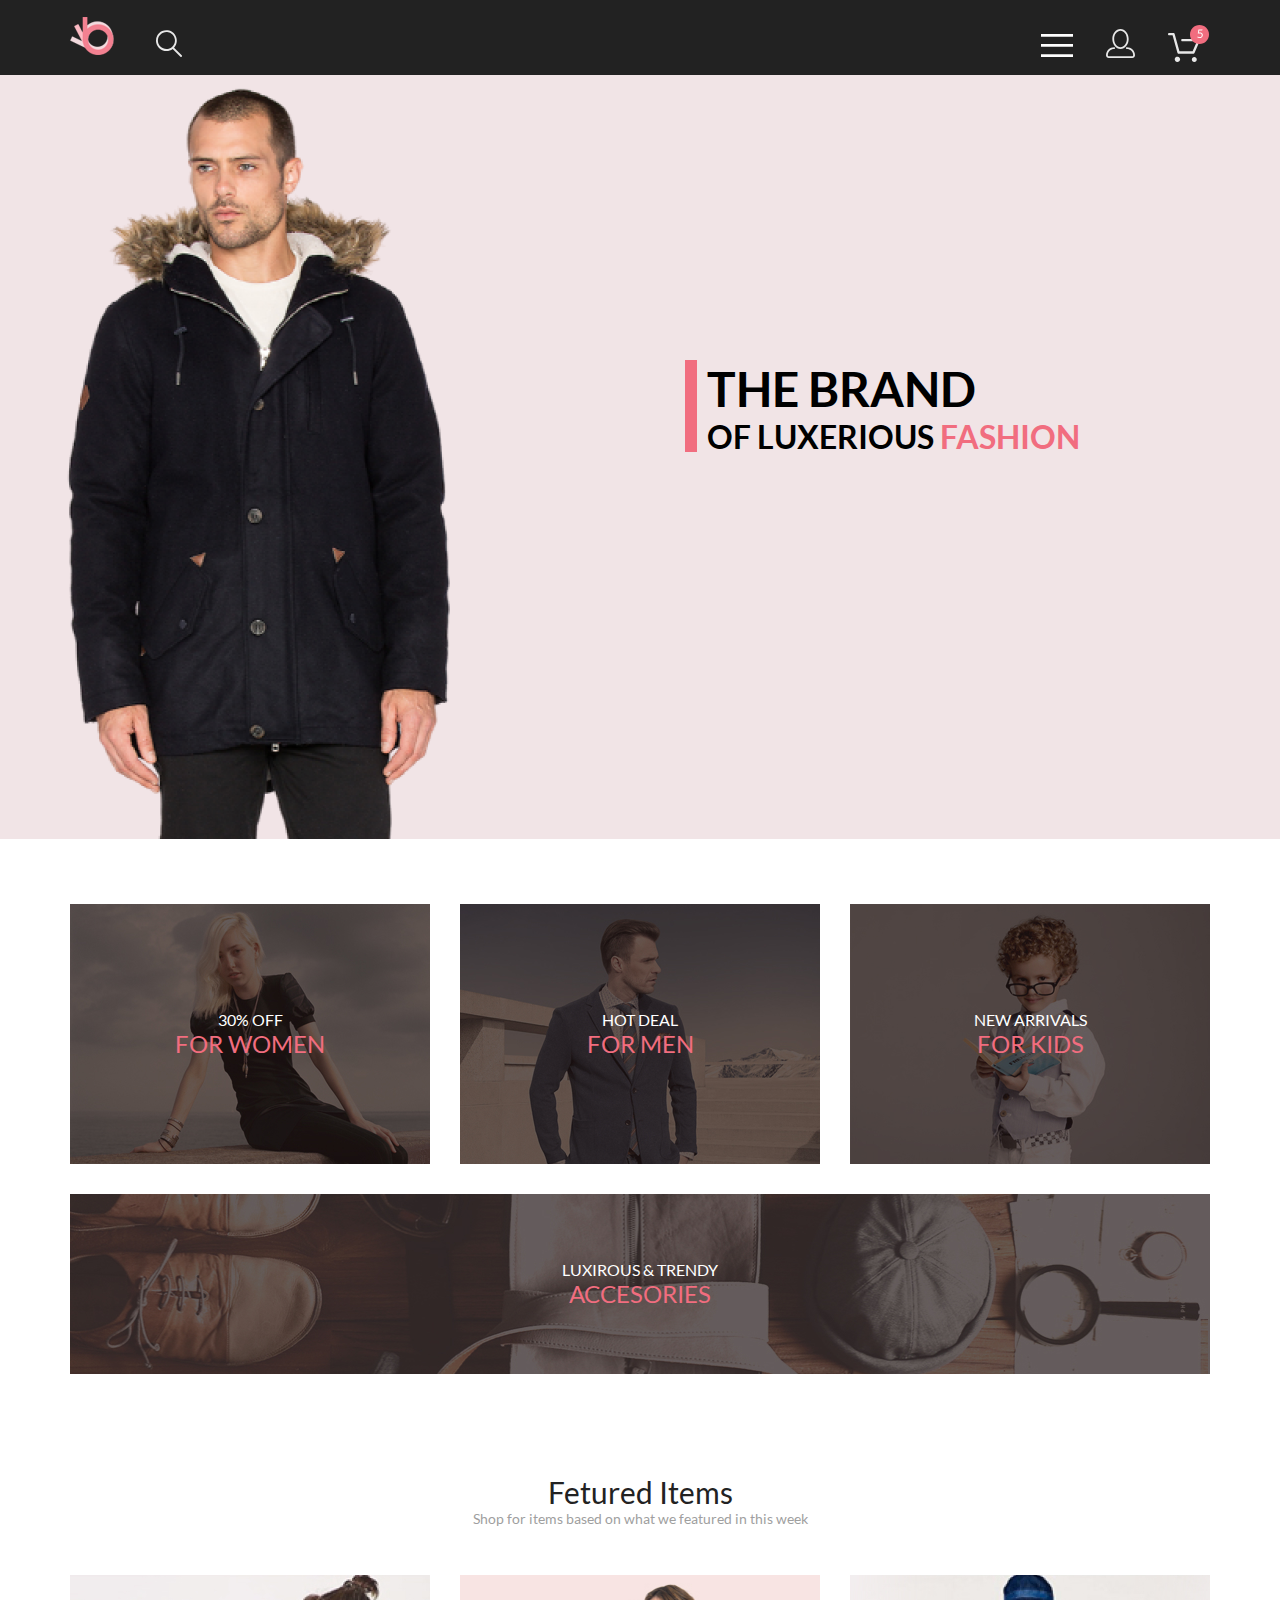
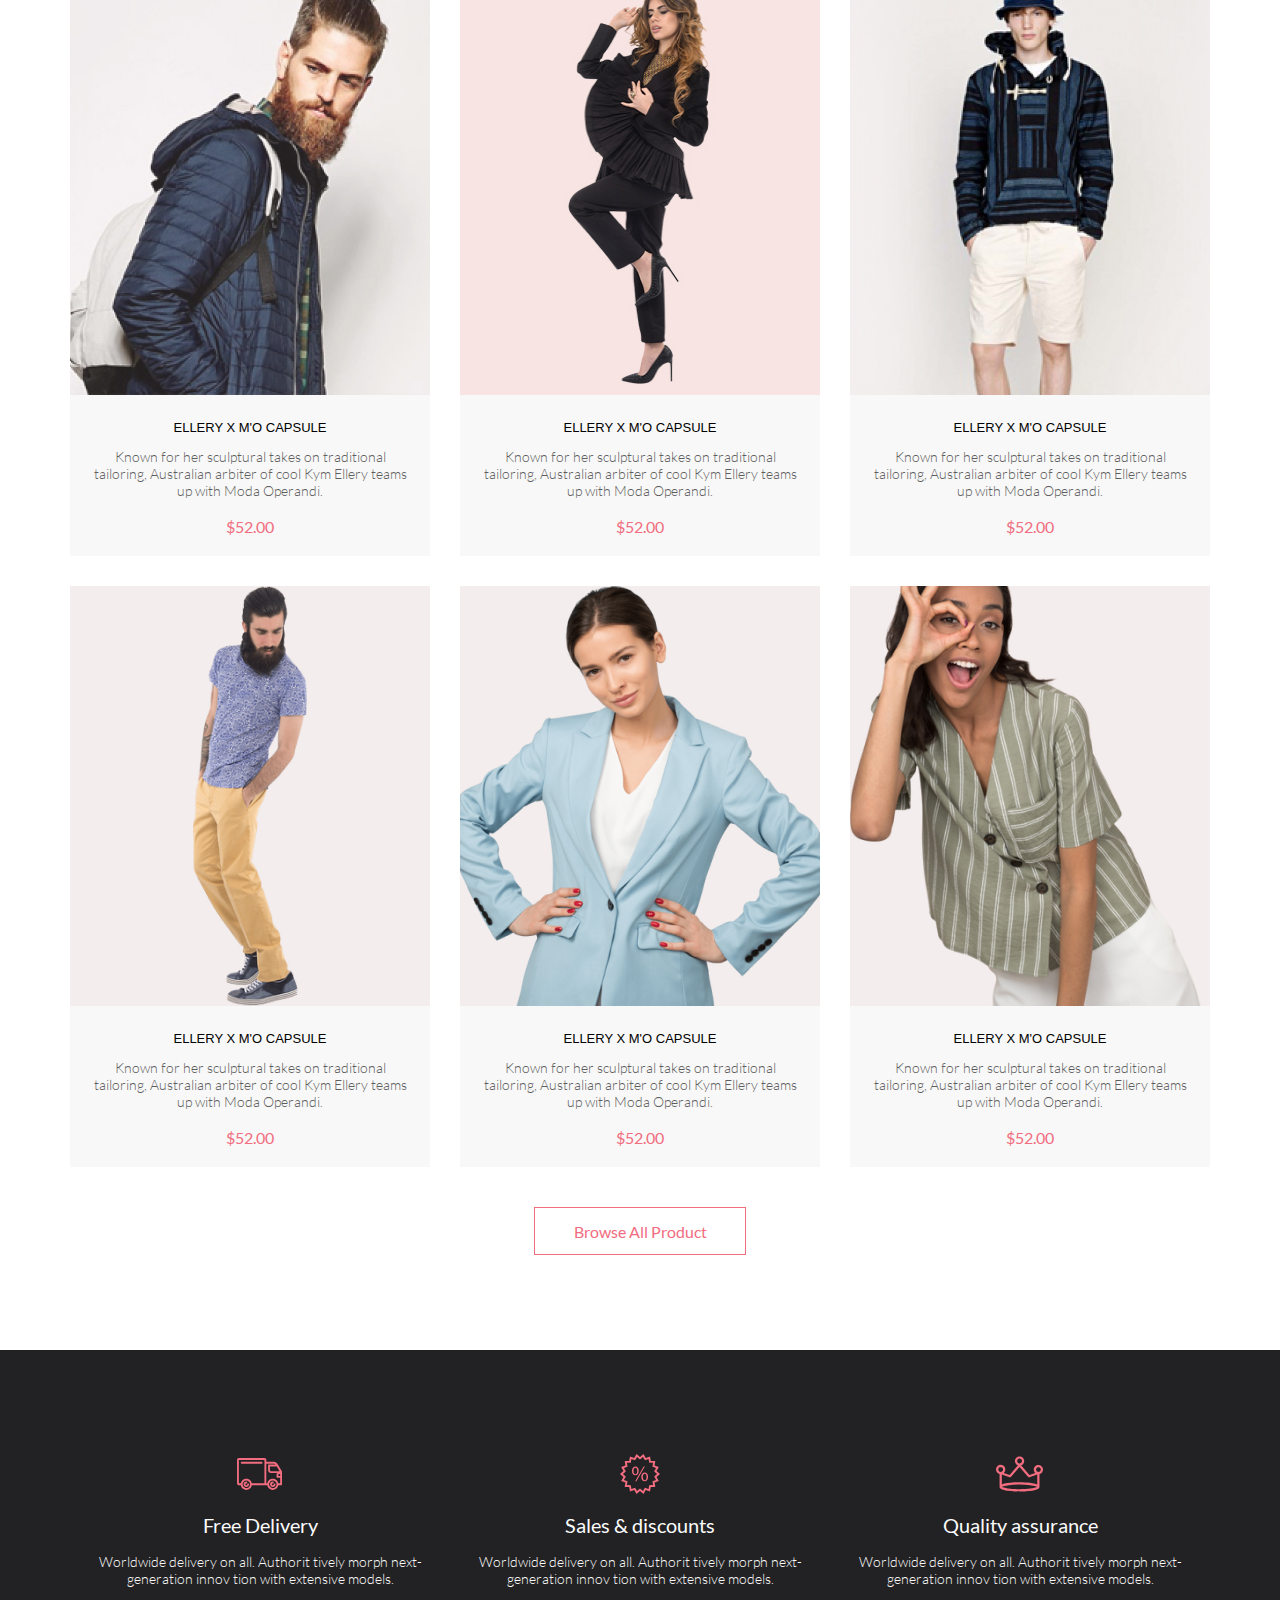
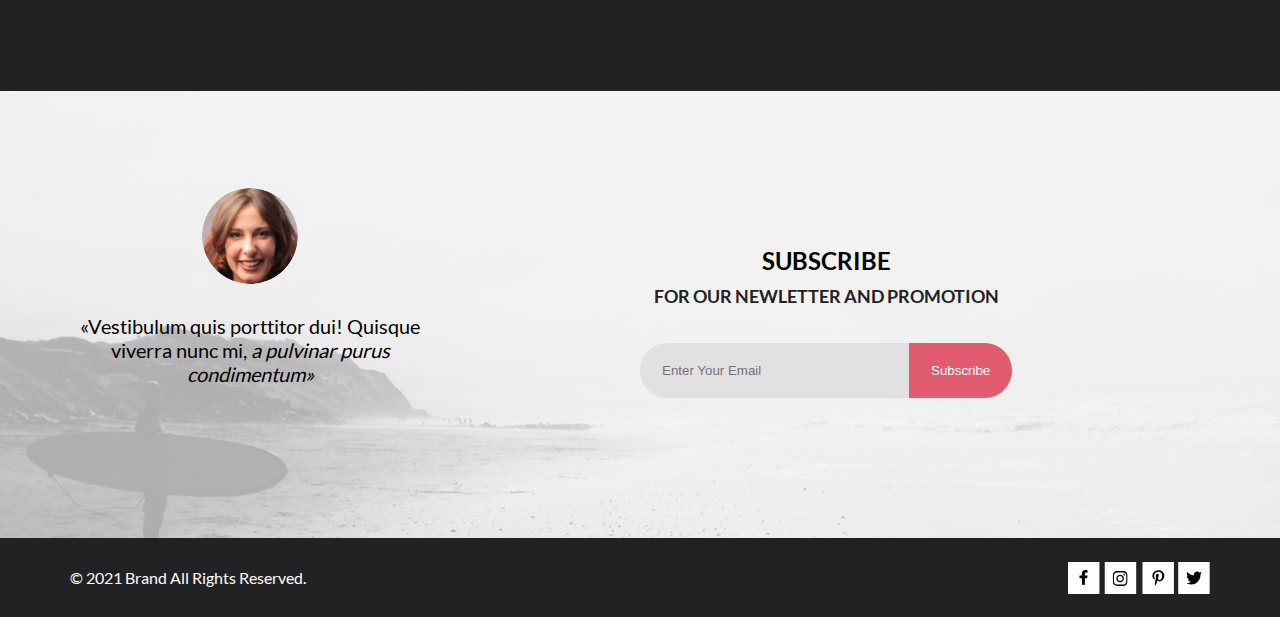
<file: lesson-1/index.html>
<!DOCTYPE html>
<html lang="en">

<head>
    <meta charset="UTF-8">
    <meta name="viewport" content="width=device-width, initial-scale=1.0">
    <title>Brand</title>
    <link rel="stylesheet" href="css/style.css">
</head>

<body>
    <header class="main__header">
        <div class="container">
            <div class="heading">
                <div class="heading__item">
                    <a class="logo" href="index.html">
                        <img src="img/header/Logo.png" alt="Logo" height="38">
                    </a>
                    <button class="search__btn">
                        <svg width="27" height="28" viewBox="0 0 27 28" xmlns="http://www.w3.org/2000/svg">
                            <path
                                d="M19.0596 17.6259C20.6713 15.8658 21.6282 13.6048 21.7698 11.2225C21.9113 8.84018 21.2288 6.48173 19.8369 4.54318C18.445 2.60463 16.4285 1.20404 14.126 0.576619C11.8234 -0.0508009 9.3751 0.13316 7.19217 1.09761C5.00923 2.06205 3.22463 3.74825 2.13804 5.87302C1.05145 7.9978 0.729054 10.4318 1.225 12.7661C1.72094 15.1005 3.00501 17.1932 4.86158 18.6927C6.71814 20.1922 9.03413 21.0072 11.4206 21.0009C13.673 21.004 15.8645 20.27 17.6606 18.9109L25.4086 26.7179C25.4941 26.807 25.5965 26.8781 25.7099 26.927C25.8232 26.9759 25.9452 27.0017 26.0686 27.0029C26.1923 27.0033 26.3148 26.9782 26.4283 26.9292C26.5419 26.8801 26.6441 26.8082 26.7286 26.7179C26.9025 26.537 26.9997 26.2958 26.9997 26.0449C26.9997 25.794 26.9025 25.5528 26.7286 25.3719L19.0596 17.6259ZM2.88662 10.5009C2.89946 8.81563 3.41094 7.17187 4.35659 5.77685C5.30224 4.38183 6.63972 3.29801 8.20044 2.662C9.76115 2.02599 11.4752 1.86627 13.1266 2.20298C14.7779 2.53969 16.2926 3.35775 17.4797 4.55404C18.6668 5.75033 19.4732 7.27129 19.7972 8.92519C20.1212 10.5791 19.9483 12.2919 19.3002 13.8476C18.6522 15.4034 17.5581 16.7325 16.1559 17.6674C14.7536 18.6023 13.1059 19.1011 11.4206 19.1009C9.14916 19.0901 6.97482 18.1784 5.37484 16.566C3.77486 14.9537 2.87998 12.7724 2.88662 10.5009Z" />
                        </svg>
                    </button>
                </div>
                <div class="heading__item">
                    <nav class="menu">
                        <label class="menu-btn" for="menu-switch"><svg width="32" height="23" viewBox="0 0 32 23"
                                xmlns="http://www.w3.org/2000/svg">
                                <path d="M0 23V20.31H32V23H0ZM0 12.76V10.07H32V12.76H0ZM0 2.69V0H32V2.69H0Z" />
                            </svg></label>
                        <input id="menu-switch" type="checkbox">
                        <ul class="menu-list">
                            <label for="menu-list-close-btn" class="menu-list-close-btn"></label>
                            <input type="checkbox" id="menu-list-close-btn">
                            <span class="menu-list-title">menu</span>
                            <li class="menu-list-item">
                                <a href="#">man</a>
                                <ul class="menu-sublist">
                                    <li class="menu-sublist-item">
                                        <a href="#">Accessories</a>
                                    </li>
                                    <li class="menu-sublist-item">
                                        <a href="#">Bags</a>
                                    </li>
                                    <li class="menu-sublist-item">
                                        <a href="#">Denim</a>
                                    </li>
                                    <li class="menu-sublist-item">
                                        <a href="#">T-Shirts</a>
                                    </li>
                                </ul>
                            </li>
                            <li class="menu-list-item">
                                <a href="#">woman</a>
                                <ul class="menu-sublist">
                                    <li class="menu-sublist-item">
                                        <a href="#">Accessories</a>
                                    </li>
                                    <li class="menu-sublist-item">
                                        <a href="#">Jackets &amp;&nbsp;Coats</a>
                                    </li>
                                    <li class="menu-sublist-item">
                                        <a href="#">Polos</a>
                                    </li>
                                    <li class="menu-sublist-item">
                                        <a href="#">T-Shirts</a>
                                    </li>
                                    <li class="menu-sublist-item">
                                        <a href="#">Shirts</a>
                                    </li>
                                </ul>
                            </li>
                            <li class="menu-list-item">
                                <a href="#">kids</a>
                                <ul class="menu-sublist">
                                    <li class="menu-sublist-item">
                                        <a href="#">Accessories</a>
                                    </li>
                                    <li class="menu-sublist-item">
                                        <a href="#">Jackets &amp;&nbsp;Coats</a>
                                    </li>
                                    <li class="menu-sublist-item">
                                        <a href="#">Polos</a>
                                    </li>
                                    <li class="menu-sublist-item">
                                        <a href="#">T-Shirts</a>
                                    </li>
                                    <li class="menu-sublist-item">
                                        <a href="#">Shirts</a>
                                    </li>
                                    <li class="menu-sublist-item">
                                        <a href="#">Bags</a>
                                    </li>
                                </ul>
                            </li>
                        </ul>
                    </nav>

                    <!-- ======================= -->

                    <button class="account__btn icon">
                        <svg width="29" height="29" viewBox="0 0 29 29" xmlns="http://www.w3.org/2000/svg">
                            <path
                                d="M14.5 19.937C19 19.937 22.656 15.464 22.656 9.968C22.656 4.472 19 0 14.5 0C13.3631 0.0217413 12.2463 0.303398 11.2351 0.823397C10.2239 1.34339 9.34507 2.08794 8.66602 3C7.12663 4.99573 6.30819 7.45381 6.34399 9.974C6.34399 15.465 10 19.937 14.5 19.937ZM14.5 1.813C18 1.813 20.844 5.472 20.844 9.969C20.844 14.466 17.998 18.125 14.5 18.125C11.002 18.125 8.15603 14.465 8.15503 9.969C8.15403 5.473 11 1.813 14.5 1.813ZM20.844 18.125C20.6036 18.125 20.373 18.2205 20.203 18.3905C20.033 18.5605 19.9375 18.7911 19.9375 19.0315C19.9375 19.2719 20.033 19.5025 20.203 19.6725C20.373 19.8425 20.6036 19.938 20.844 19.938C22.526 19.9399 24.1386 20.6088 25.3279 21.7982C26.5172 22.9875 27.1861 24.6 27.188 26.282C27.1875 26.5221 27.0918 26.7523 26.922 26.9221C26.7522 27.0918 26.5221 27.1875 26.282 27.188H2.71997C2.47985 27.1875 2.24975 27.0918 2.07996 26.9221C1.91016 26.7523 1.81449 26.5221 1.81396 26.282C1.81608 24.6001 2.48517 22.9877 3.67444 21.7985C4.86371 20.6092 6.47608 19.9401 8.15796 19.938C8.39824 19.938 8.62868 19.8425 8.79858 19.6726C8.96849 19.5027 9.06396 19.2723 9.06396 19.032C9.06396 18.7917 8.96849 18.5613 8.79858 18.3914C8.62868 18.2215 8.39824 18.126 8.15796 18.126C5.99541 18.1279 3.92201 18.9875 2.39258 20.5164C0.863144 22.0453 0.00264777 24.1185 0 26.281C0.000794067 27.0019 0.287502 27.693 0.797241 28.2027C1.30698 28.7125 1.99811 28.9992 2.71899 29H26.282C27.0027 28.9989 27.6936 28.7121 28.2031 28.2024C28.7126 27.6927 28.9992 27.0017 29 26.281C28.9974 24.1187 28.1372 22.0457 26.6083 20.5168C25.0793 18.9878 23.0063 18.1276 20.844 18.125Z" />
                        </svg>
                    </button>
                    <button class="cart__btn icon">
                        <svg width="42" height="37" viewBox="0 0 42 37" xmlns="http://www.w3.org/2000/svg">
                            <path
                                d="M26.2009 37C25.5532 36.9738 24.9415 36.6948 24.4972 36.2227C24.0529 35.7506 23.8114 35.1232 23.8245 34.475C23.8376 33.8269 24.1043 33.2097 24.5673 32.7559C25.0303 32.3022 25.6527 32.048 26.301 32.048C26.9493 32.048 27.5717 32.3022 28.0347 32.7559C28.4977 33.2097 28.7644 33.8269 28.7775 34.475C28.7906 35.1232 28.549 35.7506 28.1047 36.2227C27.6604 36.6948 27.0488 36.9738 26.401 37H26.2009ZM6.75293 34.32C6.75293 33.79 6.91011 33.2718 7.20459 32.8311C7.49907 32.3904 7.91764 32.0469 8.40735 31.844C8.89705 31.6412 9.43594 31.5881 9.95581 31.6915C10.4757 31.7949 10.9532 32.0502 11.328 32.425C11.7028 32.7998 11.9581 33.2773 12.0615 33.7972C12.1649 34.317 12.1118 34.8559 11.9089 35.3456C11.7061 35.8353 11.3626 36.2539 10.9219 36.5483C10.4812 36.8428 9.96304 37 9.43298 37C9.08087 37.0003 8.73212 36.9311 8.40674 36.7966C8.08136 36.662 7.78569 36.4646 7.53662 36.2158C7.28755 35.9669 7.09001 35.6713 6.9552 35.3461C6.82039 35.0208 6.75098 34.6721 6.75098 34.32H6.75293ZM10.553 28.686C10.2935 28.6868 10.0409 28.6024 9.83411 28.4457C9.62727 28.2891 9.47758 28.0689 9.40796 27.819L4.57495 10.364H1.18201C0.868521 10.364 0.567859 10.2395 0.346191 10.0178C0.124523 9.79614 0 9.49549 0 9.18201C0 8.86852 0.124523 8.56787 0.346191 8.3462C0.567859 8.12454 0.868521 8.00001 1.18201 8.00001H5.46301C5.7225 7.99919 5.97504 8.08372 6.18176 8.24057C6.38848 8.39742 6.53784 8.61788 6.60693 8.86801L11.4399 26.323H24.6179L29.001 16.275H14.401C14.2428 16.2796 14.0854 16.2524 13.9379 16.1951C13.7904 16.1377 13.6559 16.0513 13.5424 15.9411C13.4288 15.8308 13.3386 15.6989 13.277 15.5532C13.2154 15.4074 13.1836 15.2508 13.1836 15.0925C13.1836 14.9343 13.2154 14.7776 13.277 14.6319C13.3386 14.4861 13.4288 14.3542 13.5424 14.2439C13.6559 14.1337 13.7904 14.0473 13.9379 13.9899C14.0854 13.9326 14.2428 13.9054 14.401 13.91H30.814C31.0097 13.91 31.2022 13.9587 31.3744 14.0517C31.5465 14.1448 31.6928 14.2793 31.7999 14.443C31.9078 14.6073 31.9734 14.7957 31.9908 14.9914C32.0083 15.1872 31.9771 15.3842 31.9 15.565L26.495 27.977C26.4026 28.1876 26.251 28.3668 26.0585 28.4927C25.866 28.6186 25.641 28.6858 25.411 28.686H10.553Z" />
                            <path class="cart__btn__path-F16D7F"
                                d="M31.502 19C36.7487 19 41.002 14.7467 41.002 9.5C41.002 4.25329 36.7487 0 31.502 0C26.2552 0 22.002 4.25329 22.002 9.5C22.002 14.7467 26.2552 19 31.502 19Z" />
                            <path class="cart__btn__path-white"
                                d="M30.8146 7.648C31.2626 7.552 31.6746 7.504 32.0506 7.504C32.4986 7.504 32.8946 7.57 33.2386 7.702C33.5826 7.834 33.8686 8.016 34.0966 8.248C34.3286 8.48 34.5026 8.754 34.6186 9.07C34.7386 9.386 34.7986 9.73 34.7986 10.102C34.7986 10.558 34.7186 10.97 34.5586 11.338C34.4026 11.706 34.1846 12.022 33.9046 12.286C33.6286 12.546 33.3026 12.746 32.9266 12.886C32.5506 13.026 32.1446 13.096 31.7086 13.096C31.4566 13.096 31.2146 13.07 30.9826 13.018C30.7506 12.97 30.5326 12.904 30.3286 12.82C30.1286 12.736 29.9426 12.64 29.7706 12.532C29.5986 12.424 29.4466 12.31 29.3146 12.19L29.6446 11.734C29.7166 11.63 29.8106 11.578 29.9266 11.578C30.0066 11.578 30.0966 11.61 30.1966 11.674C30.2966 11.734 30.4186 11.802 30.5626 11.878C30.7066 11.954 30.8746 12.024 31.0666 12.088C31.2626 12.148 31.4946 12.178 31.7626 12.178C32.0626 12.178 32.3326 12.13 32.5726 12.034C32.8126 11.938 33.0186 11.802 33.1906 11.626C33.3626 11.446 33.4946 11.232 33.5866 10.984C33.6786 10.736 33.7246 10.458 33.7246 10.15C33.7246 9.882 33.6846 9.64 33.6046 9.424C33.5286 9.208 33.4106 9.024 33.2506 8.872C33.0946 8.72 32.8986 8.602 32.6626 8.518C32.4266 8.434 32.1506 8.392 31.8346 8.392C31.6186 8.392 31.3926 8.41 31.1566 8.446C30.9246 8.482 30.6866 8.54 30.4426 8.62L29.7706 8.422L30.4606 4.402H34.5346V4.87C34.5346 5.022 34.4866 5.148 34.3906 5.248C34.2986 5.344 34.1386 5.392 33.9106 5.392H31.2106L30.8146 7.648Z" />
                        </svg>
                    </button>
                </div>
            </div>
        </div>
    </header>
    <main>
        <div class="page__header__wrap">
            <div class="container">
                <div class="page__header">
                    <img class="page__header__photo" src="img/header/main_photo.jpg" alt="photo" height="764">
                    <div class="page__header__text">
                        <span class="page__header__text__h1">the brand</span>
                        <span class="page__header__text__p">of luxerious <span class="red">fashion</span> </span>
                    </div>
                </div>
            </div>
        </div>
        <div class="container">
            <section class="categories">
                <div class="categories__item categories__item__1">
                    <span class="categories__item__subtitle">30% off</span>
                    <span class="categories__item__title red">for women</span>
                </div>
                <div class="categories__item categories__item__2">
                    <span class="categories__item__subtitle">hot deal</span>
                    <span class="categories__item__title red">for men</span>
                </div>
                <div class="categories__item categories__item__3">
                    <span class="categories__item__subtitle">new arrivals</span>
                    <span class="categories__item__title red">for kids</span>
                </div>
                <div class="categories__item categories__item__4">
                    <span class="categories__item__subtitle">luxirous &amp;&nbsp;trendy</span>
                    <span class="categories__item__title red">accesories</span>
                </div>
            </section>
        </div>
        <div class="container">
            <section class="products">
                <header class="products__header">
                    <span class="products__title">Fetured Items</span>
                    <span class="products__subtitle">Shop for items based on what we featured in this week</span>
                </header>
                <a href="#" class="products__item">
                    <img class="products__item__photo" src="img/products/product-1.jpg" alt="photo" height="420">
                    <div class="products__item__txt__wrp">
                        <span class="products__item__title">ellery x m'o capsule</span>
                        <p class="products__item__txt">Known for her sculptural takes on traditional tailoring,
                            Australian
                            arbiter of cool Kym Ellery teams up with Moda Operandi.</p>
                        <span class="products__item__price red">$52.00</span>
                    </div>
                    <button class="products__item__btn">
                        <svg width="27" height="25" viewBox="0 0 27 25" xmlns="http://www.w3.org/2000/svg">
                            <path
                                d="M21.876 22.2662C21.921 22.2549 21.9423 22.2339 21.96 22.2129C21.9678 22.2037 21.9756 22.1946 21.9835 22.1855C22.02 22.1438 22.0233 22.0553 22.0224 22.0105C22.0092 21.9044 21.9185 21.8315 21.8412 21.8315C21.8375 21.8315 21.8336 21.8317 21.8312 21.8318C21.7531 21.8372 21.6653 21.9409 21.6719 22.0625C21.6813 22.1793 21.7675 22.2662 21.8392 22.2662H21.876ZM8.21954 22.2599C8.31873 22.2599 8.39935 22.1655 8.39935 22.0496C8.39935 21.9341 8.31873 21.8401 8.21954 21.8401C8.12042 21.8401 8.03973 21.9341 8.03973 22.0496C8.03973 22.1655 8.12042 22.2599 8.21954 22.2599ZM21.9995 24.2662C21.9517 24.2662 21.8878 24.2662 21.8392 24.2662C20.7017 24.2662 19.7567 23.3545 19.6765 22.198C19.5964 20.9929 20.4937 19.9183 21.6953 19.8364C21.7441 19.8331 21.7928 19.8315 21.8412 19.8315C22.9799 19.8315 23.9413 20.7324 24.019 21.8884C24.0505 22.4915 23.8741 23.0612 23.4898 23.5012C23.1055 23.9575 22.5764 24.2177 21.9995 24.2662ZM8.21954 24.2599C7.01532 24.2599 6.03973 23.2709 6.03973 22.0496C6.03973 20.8291 7.01532 19.8401 8.21954 19.8401C9.42371 19.8401 10.3994 20.8291 10.3994 22.0496C10.3994 23.2709 9.42371 24.2599 8.21954 24.2599ZM21.1984 17.3938H9.13306C8.70013 17.3938 8.31586 17.1005 8.20331 16.6775L4.27753 2.24768H1.52173C0.993408 2.24768 0.560547 1.80859 0.560547 1.27039C0.560547 0.733032 0.993408 0.292969 1.52173 0.292969H4.99933C5.43134 0.292969 5.81561 0.586304 5.9281 1.01025L9.85394 15.4391H20.5576L24.1144 7.13379H12.2578C11.7286 7.13379 11.2957 6.69373 11.2957 6.15649C11.2957 5.61914 11.7286 5.17908 12.2578 5.17908H25.5886C25.9091 5.17908 26.2141 5.34192 26.3896 5.61914C26.566 5.89539 26.5984 6.23743 26.4697 6.547L22.0795 16.807C21.9193 17.1653 21.5827 17.3938 21.1984 17.3938Z" />
                        </svg>
                        <span>Add to Cart</span>
                    </button>
                </a>
                <a href="#" class="products__item">
                    <img class="products__item__photo" src="img/products/product-2.jpg" alt="photo" height="420">
                    <div class="products__item__txt__wrp">
                        <span class="products__item__title">ellery x m'o capsule</span>
                        <p class="products__item__txt">Known for her sculptural takes on traditional tailoring,
                            Australian
                            arbiter of cool Kym Ellery teams up with Moda Operandi.</p>
                        <span class="products__item__price red">$52.00</span>
                    </div>
                    <button class="products__item__btn">
                        <svg width="27" height="25" viewBox="0 0 27 25" xmlns="http://www.w3.org/2000/svg">
                            <path
                                d="M21.876 22.2662C21.921 22.2549 21.9423 22.2339 21.96 22.2129C21.9678 22.2037 21.9756 22.1946 21.9835 22.1855C22.02 22.1438 22.0233 22.0553 22.0224 22.0105C22.0092 21.9044 21.9185 21.8315 21.8412 21.8315C21.8375 21.8315 21.8336 21.8317 21.8312 21.8318C21.7531 21.8372 21.6653 21.9409 21.6719 22.0625C21.6813 22.1793 21.7675 22.2662 21.8392 22.2662H21.876ZM8.21954 22.2599C8.31873 22.2599 8.39935 22.1655 8.39935 22.0496C8.39935 21.9341 8.31873 21.8401 8.21954 21.8401C8.12042 21.8401 8.03973 21.9341 8.03973 22.0496C8.03973 22.1655 8.12042 22.2599 8.21954 22.2599ZM21.9995 24.2662C21.9517 24.2662 21.8878 24.2662 21.8392 24.2662C20.7017 24.2662 19.7567 23.3545 19.6765 22.198C19.5964 20.9929 20.4937 19.9183 21.6953 19.8364C21.7441 19.8331 21.7928 19.8315 21.8412 19.8315C22.9799 19.8315 23.9413 20.7324 24.019 21.8884C24.0505 22.4915 23.8741 23.0612 23.4898 23.5012C23.1055 23.9575 22.5764 24.2177 21.9995 24.2662ZM8.21954 24.2599C7.01532 24.2599 6.03973 23.2709 6.03973 22.0496C6.03973 20.8291 7.01532 19.8401 8.21954 19.8401C9.42371 19.8401 10.3994 20.8291 10.3994 22.0496C10.3994 23.2709 9.42371 24.2599 8.21954 24.2599ZM21.1984 17.3938H9.13306C8.70013 17.3938 8.31586 17.1005 8.20331 16.6775L4.27753 2.24768H1.52173C0.993408 2.24768 0.560547 1.80859 0.560547 1.27039C0.560547 0.733032 0.993408 0.292969 1.52173 0.292969H4.99933C5.43134 0.292969 5.81561 0.586304 5.9281 1.01025L9.85394 15.4391H20.5576L24.1144 7.13379H12.2578C11.7286 7.13379 11.2957 6.69373 11.2957 6.15649C11.2957 5.61914 11.7286 5.17908 12.2578 5.17908H25.5886C25.9091 5.17908 26.2141 5.34192 26.3896 5.61914C26.566 5.89539 26.5984 6.23743 26.4697 6.547L22.0795 16.807C21.9193 17.1653 21.5827 17.3938 21.1984 17.3938Z" />
                        </svg>
                        <span>Add to Cart</span>
                    </button>
                </a>
                <a href="#" class="products__item">
                    <img class="products__item__photo" src="img/products/product-3.jpg" alt="photo" height="420">
                    <div class="products__item__txt__wrp">
                        <span class="products__item__title">ellery x m'o capsule</span>
                        <p class="products__item__txt">Known for her sculptural takes on traditional tailoring,
                            Australian
                            arbiter of cool Kym Ellery teams up with Moda Operandi.</p>
                        <span class="products__item__price red">$52.00</span>
                    </div>
                    <button class="products__item__btn">
                        <svg width="27" height="25" viewBox="0 0 27 25" xmlns="http://www.w3.org/2000/svg">
                            <path
                                d="M21.876 22.2662C21.921 22.2549 21.9423 22.2339 21.96 22.2129C21.9678 22.2037 21.9756 22.1946 21.9835 22.1855C22.02 22.1438 22.0233 22.0553 22.0224 22.0105C22.0092 21.9044 21.9185 21.8315 21.8412 21.8315C21.8375 21.8315 21.8336 21.8317 21.8312 21.8318C21.7531 21.8372 21.6653 21.9409 21.6719 22.0625C21.6813 22.1793 21.7675 22.2662 21.8392 22.2662H21.876ZM8.21954 22.2599C8.31873 22.2599 8.39935 22.1655 8.39935 22.0496C8.39935 21.9341 8.31873 21.8401 8.21954 21.8401C8.12042 21.8401 8.03973 21.9341 8.03973 22.0496C8.03973 22.1655 8.12042 22.2599 8.21954 22.2599ZM21.9995 24.2662C21.9517 24.2662 21.8878 24.2662 21.8392 24.2662C20.7017 24.2662 19.7567 23.3545 19.6765 22.198C19.5964 20.9929 20.4937 19.9183 21.6953 19.8364C21.7441 19.8331 21.7928 19.8315 21.8412 19.8315C22.9799 19.8315 23.9413 20.7324 24.019 21.8884C24.0505 22.4915 23.8741 23.0612 23.4898 23.5012C23.1055 23.9575 22.5764 24.2177 21.9995 24.2662ZM8.21954 24.2599C7.01532 24.2599 6.03973 23.2709 6.03973 22.0496C6.03973 20.8291 7.01532 19.8401 8.21954 19.8401C9.42371 19.8401 10.3994 20.8291 10.3994 22.0496C10.3994 23.2709 9.42371 24.2599 8.21954 24.2599ZM21.1984 17.3938H9.13306C8.70013 17.3938 8.31586 17.1005 8.20331 16.6775L4.27753 2.24768H1.52173C0.993408 2.24768 0.560547 1.80859 0.560547 1.27039C0.560547 0.733032 0.993408 0.292969 1.52173 0.292969H4.99933C5.43134 0.292969 5.81561 0.586304 5.9281 1.01025L9.85394 15.4391H20.5576L24.1144 7.13379H12.2578C11.7286 7.13379 11.2957 6.69373 11.2957 6.15649C11.2957 5.61914 11.7286 5.17908 12.2578 5.17908H25.5886C25.9091 5.17908 26.2141 5.34192 26.3896 5.61914C26.566 5.89539 26.5984 6.23743 26.4697 6.547L22.0795 16.807C21.9193 17.1653 21.5827 17.3938 21.1984 17.3938Z" />
                        </svg>
                        <span>Add to Cart</span>
                    </button>
                </a>
                <a href="#" class="products__item">
                    <img class="products__item__photo" src="img/products/product-4.jpg" alt="photo" height="420">
                    <div class="products__item__txt__wrp">
                        <span class="products__item__title">ellery x m'o capsule</span>
                        <p class="products__item__txt">Known for her sculptural takes on traditional tailoring,
                            Australian
                            arbiter of cool Kym Ellery teams up with Moda Operandi.</p>
                        <span class="products__item__price red">$52.00</span>
                    </div>
                    <button class="products__item__btn">
                        <svg width="27" height="25" viewBox="0 0 27 25" xmlns="http://www.w3.org/2000/svg">
                            <path
                                d="M21.876 22.2662C21.921 22.2549 21.9423 22.2339 21.96 22.2129C21.9678 22.2037 21.9756 22.1946 21.9835 22.1855C22.02 22.1438 22.0233 22.0553 22.0224 22.0105C22.0092 21.9044 21.9185 21.8315 21.8412 21.8315C21.8375 21.8315 21.8336 21.8317 21.8312 21.8318C21.7531 21.8372 21.6653 21.9409 21.6719 22.0625C21.6813 22.1793 21.7675 22.2662 21.8392 22.2662H21.876ZM8.21954 22.2599C8.31873 22.2599 8.39935 22.1655 8.39935 22.0496C8.39935 21.9341 8.31873 21.8401 8.21954 21.8401C8.12042 21.8401 8.03973 21.9341 8.03973 22.0496C8.03973 22.1655 8.12042 22.2599 8.21954 22.2599ZM21.9995 24.2662C21.9517 24.2662 21.8878 24.2662 21.8392 24.2662C20.7017 24.2662 19.7567 23.3545 19.6765 22.198C19.5964 20.9929 20.4937 19.9183 21.6953 19.8364C21.7441 19.8331 21.7928 19.8315 21.8412 19.8315C22.9799 19.8315 23.9413 20.7324 24.019 21.8884C24.0505 22.4915 23.8741 23.0612 23.4898 23.5012C23.1055 23.9575 22.5764 24.2177 21.9995 24.2662ZM8.21954 24.2599C7.01532 24.2599 6.03973 23.2709 6.03973 22.0496C6.03973 20.8291 7.01532 19.8401 8.21954 19.8401C9.42371 19.8401 10.3994 20.8291 10.3994 22.0496C10.3994 23.2709 9.42371 24.2599 8.21954 24.2599ZM21.1984 17.3938H9.13306C8.70013 17.3938 8.31586 17.1005 8.20331 16.6775L4.27753 2.24768H1.52173C0.993408 2.24768 0.560547 1.80859 0.560547 1.27039C0.560547 0.733032 0.993408 0.292969 1.52173 0.292969H4.99933C5.43134 0.292969 5.81561 0.586304 5.9281 1.01025L9.85394 15.4391H20.5576L24.1144 7.13379H12.2578C11.7286 7.13379 11.2957 6.69373 11.2957 6.15649C11.2957 5.61914 11.7286 5.17908 12.2578 5.17908H25.5886C25.9091 5.17908 26.2141 5.34192 26.3896 5.61914C26.566 5.89539 26.5984 6.23743 26.4697 6.547L22.0795 16.807C21.9193 17.1653 21.5827 17.3938 21.1984 17.3938Z" />
                        </svg>
                        <span>Add to Cart</span>
                    </button>
                </a>
                <a href="#" class="products__item">
                    <img class="products__item__photo" src="img/products/product-5.jpg" alt="photo" height="420">
                    <div class="products__item__txt__wrp">
                        <span class="products__item__title">ellery x m'o capsule</span>
                        <p class="products__item__txt">Known for her sculptural takes on traditional tailoring,
                            Australian
                            arbiter of cool Kym Ellery teams up with Moda Operandi.</p>
                        <span class="products__item__price red">$52.00</span>
                    </div>
                    <button class="products__item__btn">
                        <svg width="27" height="25" viewBox="0 0 27 25" xmlns="http://www.w3.org/2000/svg">
                            <path
                                d="M21.876 22.2662C21.921 22.2549 21.9423 22.2339 21.96 22.2129C21.9678 22.2037 21.9756 22.1946 21.9835 22.1855C22.02 22.1438 22.0233 22.0553 22.0224 22.0105C22.0092 21.9044 21.9185 21.8315 21.8412 21.8315C21.8375 21.8315 21.8336 21.8317 21.8312 21.8318C21.7531 21.8372 21.6653 21.9409 21.6719 22.0625C21.6813 22.1793 21.7675 22.2662 21.8392 22.2662H21.876ZM8.21954 22.2599C8.31873 22.2599 8.39935 22.1655 8.39935 22.0496C8.39935 21.9341 8.31873 21.8401 8.21954 21.8401C8.12042 21.8401 8.03973 21.9341 8.03973 22.0496C8.03973 22.1655 8.12042 22.2599 8.21954 22.2599ZM21.9995 24.2662C21.9517 24.2662 21.8878 24.2662 21.8392 24.2662C20.7017 24.2662 19.7567 23.3545 19.6765 22.198C19.5964 20.9929 20.4937 19.9183 21.6953 19.8364C21.7441 19.8331 21.7928 19.8315 21.8412 19.8315C22.9799 19.8315 23.9413 20.7324 24.019 21.8884C24.0505 22.4915 23.8741 23.0612 23.4898 23.5012C23.1055 23.9575 22.5764 24.2177 21.9995 24.2662ZM8.21954 24.2599C7.01532 24.2599 6.03973 23.2709 6.03973 22.0496C6.03973 20.8291 7.01532 19.8401 8.21954 19.8401C9.42371 19.8401 10.3994 20.8291 10.3994 22.0496C10.3994 23.2709 9.42371 24.2599 8.21954 24.2599ZM21.1984 17.3938H9.13306C8.70013 17.3938 8.31586 17.1005 8.20331 16.6775L4.27753 2.24768H1.52173C0.993408 2.24768 0.560547 1.80859 0.560547 1.27039C0.560547 0.733032 0.993408 0.292969 1.52173 0.292969H4.99933C5.43134 0.292969 5.81561 0.586304 5.9281 1.01025L9.85394 15.4391H20.5576L24.1144 7.13379H12.2578C11.7286 7.13379 11.2957 6.69373 11.2957 6.15649C11.2957 5.61914 11.7286 5.17908 12.2578 5.17908H25.5886C25.9091 5.17908 26.2141 5.34192 26.3896 5.61914C26.566 5.89539 26.5984 6.23743 26.4697 6.547L22.0795 16.807C21.9193 17.1653 21.5827 17.3938 21.1984 17.3938Z" />
                        </svg>
                        <span>Add to Cart</span>
                    </button>
                </a>
                <a href="#" class="products__item">
                    <img class="products__item__photo" src="img/products/product-6.jpg" alt="photo" height="420">
                    <div class="products__item__txt__wrp">
                        <span class="products__item__title">ellery x m'o capsule</span>
                        <p class="products__item__txt">Known for her sculptural takes on traditional tailoring,
                            Australian
                            arbiter of cool Kym Ellery teams up with Moda Operandi.</p>
                        <span class="products__item__price red">$52.00</span>
                    </div>
                    <button class="products__item__btn">
                        <svg width="27" height="25" viewBox="0 0 27 25" xmlns="http://www.w3.org/2000/svg">
                            <path
                                d="M21.876 22.2662C21.921 22.2549 21.9423 22.2339 21.96 22.2129C21.9678 22.2037 21.9756 22.1946 21.9835 22.1855C22.02 22.1438 22.0233 22.0553 22.0224 22.0105C22.0092 21.9044 21.9185 21.8315 21.8412 21.8315C21.8375 21.8315 21.8336 21.8317 21.8312 21.8318C21.7531 21.8372 21.6653 21.9409 21.6719 22.0625C21.6813 22.1793 21.7675 22.2662 21.8392 22.2662H21.876ZM8.21954 22.2599C8.31873 22.2599 8.39935 22.1655 8.39935 22.0496C8.39935 21.9341 8.31873 21.8401 8.21954 21.8401C8.12042 21.8401 8.03973 21.9341 8.03973 22.0496C8.03973 22.1655 8.12042 22.2599 8.21954 22.2599ZM21.9995 24.2662C21.9517 24.2662 21.8878 24.2662 21.8392 24.2662C20.7017 24.2662 19.7567 23.3545 19.6765 22.198C19.5964 20.9929 20.4937 19.9183 21.6953 19.8364C21.7441 19.8331 21.7928 19.8315 21.8412 19.8315C22.9799 19.8315 23.9413 20.7324 24.019 21.8884C24.0505 22.4915 23.8741 23.0612 23.4898 23.5012C23.1055 23.9575 22.5764 24.2177 21.9995 24.2662ZM8.21954 24.2599C7.01532 24.2599 6.03973 23.2709 6.03973 22.0496C6.03973 20.8291 7.01532 19.8401 8.21954 19.8401C9.42371 19.8401 10.3994 20.8291 10.3994 22.0496C10.3994 23.2709 9.42371 24.2599 8.21954 24.2599ZM21.1984 17.3938H9.13306C8.70013 17.3938 8.31586 17.1005 8.20331 16.6775L4.27753 2.24768H1.52173C0.993408 2.24768 0.560547 1.80859 0.560547 1.27039C0.560547 0.733032 0.993408 0.292969 1.52173 0.292969H4.99933C5.43134 0.292969 5.81561 0.586304 5.9281 1.01025L9.85394 15.4391H20.5576L24.1144 7.13379H12.2578C11.7286 7.13379 11.2957 6.69373 11.2957 6.15649C11.2957 5.61914 11.7286 5.17908 12.2578 5.17908H25.5886C25.9091 5.17908 26.2141 5.34192 26.3896 5.61914C26.566 5.89539 26.5984 6.23743 26.4697 6.547L22.0795 16.807C21.9193 17.1653 21.5827 17.3938 21.1984 17.3938Z" />
                        </svg>
                        <span>Add to Cart</span>
                    </button>
                </a>
                <div class="products__btn__wrap">
                    <button class="products__btn">Browse All Product</button>
                </div>

            </section>
        </div>
        <div class="features__wrap">
            <div class="container">
                <section class="features">
                    <div class="features__item">
                        <svg class="features__item__icon" width="46" height="40" viewBox="0 0 46 32"
                            xmlns="http://www.w3.org/2000/svg">
                            <path
                                d="M30.2873 27.2429H14.8103C14.6031 28.5509 13.936 29.742 12.929 30.6021C11.922 31.4621 10.6411 31.9346 9.31682 31.9346C7.99252 31.9346 6.71166 31.4621 5.70464 30.6021C4.69762 29.742 4.03052 28.5509 3.82332 27.2429H1.88631C1.39149 27.2397 0.918139 27.0404 0.570025 26.6887C0.221911 26.337 0.0274507 25.8618 0.0293142 25.3669V1.87695C0.0271852 1.38195 0.221516 0.906335 0.569658 0.554443C0.917801 0.202551 1.39131 0.00317363 1.88631 0H27.4373C27.9322 0.00317353 28.4056 0.202522 28.7536 0.554443C29.1016 0.906364 29.2957 1.38204 29.2933 1.87695V3.78198H36.4143C36.4947 3.78164 36.5747 3.79208 36.6523 3.81299C38.9523 4.01299 40.1093 5.2129 41.3293 7.2749L44.8883 13.3689C44.9732 13.5136 45.018 13.6782 45.0183 13.8459V26.304C45.0194 26.5515 44.9221 26.7892 44.7479 26.9651C44.5737 27.141 44.3369 27.2406 44.0893 27.2419H41.2753C41.0681 28.5499 40.401 29.741 39.394 30.6011C38.387 31.4611 37.1061 31.9336 35.7818 31.9336C34.4575 31.9336 33.1767 31.4611 32.1696 30.6011C31.1626 29.741 30.4955 28.5499 30.2883 27.2419L30.2873 27.2429ZM32.0653 26.304C32.0732 27.0369 32.2977 27.7511 32.7107 28.3567C33.1236 28.9623 33.7065 29.4322 34.3859 29.7073C35.0653 29.9824 35.811 30.0503 36.5289 29.9026C37.2469 29.7548 37.9051 29.398 38.4207 28.877C38.9363 28.3559 39.2862 27.6941 39.4265 26.9746C39.5667 26.2551 39.491 25.5103 39.2088 24.8337C38.9267 24.1572 38.4507 23.5794 37.8408 23.1729C37.2309 22.7663 36.5143 22.5491 35.7813 22.5488C34.791 22.5552 33.8436 22.9543 33.1469 23.6582C32.4503 24.3621 32.0613 25.3136 32.0653 26.304ZM5.60134 26.304C5.60923 27.0369 5.83376 27.7511 6.24669 28.3567C6.65962 28.9623 7.2425 29.4322 7.92192 29.7073C8.60135 29.9824 9.34697 30.0503 10.0649 29.9026C10.7829 29.7548 11.4411 29.398 11.9567 28.877C12.4723 28.3559 12.8222 27.6941 12.9625 26.9746C13.1027 26.2551 13.027 25.5103 12.7448 24.8337C12.4627 24.1572 11.9867 23.5794 11.3768 23.1729C10.7669 22.7663 10.0503 22.5491 9.31731 22.5488C8.32679 22.5549 7.37915 22.9537 6.6823 23.6577C5.98545 24.3617 5.59634 25.3134 5.60033 26.304H5.60134ZM41.2733 25.366H43.1593V19.7478H40.4233C40.3007 19.7473 40.1794 19.7227 40.0664 19.6753C39.9533 19.6279 39.8507 19.5585 39.7644 19.4714C39.6781 19.3843 39.6099 19.281 39.5635 19.1675C39.5172 19.054 39.4937 18.9324 39.4943 18.8098V16.9629C39.494 16.2423 39.7696 15.5488 40.2643 15.0249H33.8853C33.8081 15.0248 33.7312 15.015 33.6563 14.9958C32.9516 14.933 32.2961 14.6081 31.8194 14.0852C31.3428 13.5623 31.0798 12.8794 31.0823 12.1719V7.47192C31.0817 7.34927 31.1052 7.22758 31.1515 7.11401C31.1978 7.00044 31.2661 6.89725 31.3523 6.81006C31.4386 6.72286 31.5412 6.6535 31.6543 6.60596C31.7674 6.55841 31.8887 6.53361 32.0113 6.53296H38.4943C38.15 6.21428 37.7426 5.97123 37.2986 5.81982C36.8545 5.66842 36.3836 5.61187 35.9163 5.65381H29.2933V25.3618H30.2873C30.4945 24.0538 31.1616 22.8627 32.1687 22.0027C33.1757 21.1426 34.4565 20.6702 35.7808 20.6702C37.1051 20.6702 38.386 21.1426 39.393 22.0027C40.4 22.8627 41.0671 24.0538 41.2743 25.3618L41.2733 25.366ZM14.8093 25.366H27.4363V1.87598H1.88631V25.366H3.82332C4.03052 24.058 4.69762 22.8666 5.70464 22.0066C6.71166 21.1465 7.99252 20.6741 9.31682 20.6741C10.6411 20.6741 11.922 21.1465 12.929 22.0066C13.936 22.8666 14.6031 24.058 14.8103 25.366H14.8093ZM41.3513 16.9658V17.875H43.1593V16.0278H42.2803C42.0335 16.0294 41.7973 16.1288 41.6234 16.304C41.4495 16.4792 41.352 16.716 41.3523 16.9629L41.3513 16.9658ZM32.9383 12.1738C32.9372 12.4263 33.0363 12.6691 33.2139 12.8486C33.3914 13.0282 33.6328 13.13 33.8853 13.1318C33.9492 13.1316 34.0129 13.1384 34.0753 13.1519H42.6003L39.8343 8.41602H32.9343L32.9383 12.1738ZM33.0313 26.3059C33.0284 25.5734 33.3162 24.8695 33.8316 24.3489C34.3469 23.8283 35.0478 23.5333 35.7803 23.5288C36.0291 23.5288 36.2677 23.6278 36.4436 23.8037C36.6195 23.9796 36.7183 24.218 36.7183 24.4668C36.7183 24.7156 36.6195 24.9542 36.4436 25.1301C36.2677 25.306 36.0291 25.4048 35.7803 25.4048C35.602 25.4032 35.4272 25.4548 35.2782 25.5527C35.1291 25.6507 35.0125 25.7905 34.9432 25.9548C34.8738 26.1191 34.8548 26.3005 34.8887 26.4756C34.9225 26.6507 35.0076 26.8118 35.1331 26.9385C35.2586 27.0651 35.419 27.1516 35.5938 27.187C35.7686 27.2224 35.9499 27.2051 36.1149 27.1372C36.2798 27.0693 36.4208 26.9538 36.5201 26.8057C36.6193 26.6575 36.6723 26.4833 36.6723 26.3049C36.6723 26.0587 36.7701 25.8226 36.9443 25.6484C37.1184 25.4743 37.3546 25.3765 37.6008 25.3765C37.8471 25.3765 38.0832 25.4743 38.2574 25.6484C38.4315 25.8226 38.5293 26.0587 38.5293 26.3049C38.5293 27.0343 38.2396 27.7338 37.7239 28.2495C37.2081 28.7652 36.5087 29.0549 35.7793 29.0549C35.05 29.0549 34.3505 28.7652 33.8348 28.2495C33.319 27.7338 33.0293 27.0343 33.0293 26.3049L33.0313 26.3059ZM6.56731 26.3059C6.56438 25.5734 6.8522 24.8695 7.36757 24.3489C7.88294 23.8283 8.58378 23.5333 9.31633 23.5288C9.5651 23.5288 9.80369 23.6278 9.9796 23.8037C10.1555 23.9796 10.2543 24.218 10.2543 24.4668C10.2543 24.7156 10.1555 24.9542 9.9796 25.1301C9.80369 25.306 9.5651 25.4048 9.31633 25.4048C9.138 25.4032 8.96319 25.4548 8.81413 25.5527C8.66508 25.6507 8.54849 25.7905 8.47914 25.9548C8.4098 26.1191 8.39082 26.3005 8.42464 26.4756C8.45846 26.6507 8.54354 26.8118 8.66908 26.9385C8.79463 27.0651 8.95498 27.1516 9.12978 27.187C9.30458 27.2224 9.48595 27.2051 9.65087 27.1372C9.81579 27.0693 9.95683 26.9538 10.0561 26.8057C10.1553 26.6575 10.2083 26.4833 10.2083 26.3049C10.2083 26.0587 10.3061 25.8226 10.4803 25.6484C10.6544 25.4743 10.8906 25.3765 11.1368 25.3765C11.3831 25.3765 11.6193 25.4743 11.7934 25.6484C11.9675 25.8226 12.0653 26.0587 12.0653 26.3049C12.0653 27.0343 11.7756 27.7338 11.2599 28.2495C10.7441 28.7652 10.0447 29.0549 9.31532 29.0549C8.58598 29.0549 7.8865 28.7652 7.37078 28.2495C6.85505 27.7338 6.56532 27.0343 6.56532 26.3049L6.56731 26.3059ZM4.70934 5.65991C4.46056 5.65991 4.22198 5.56116 4.04607 5.38525C3.87016 5.20934 3.77132 4.9707 3.77132 4.72192C3.77132 4.47315 3.87016 4.2345 4.04607 4.05859C4.22198 3.88268 4.46056 3.78394 4.70934 3.78394H24.6093C24.8581 3.78394 25.0967 3.88268 25.2726 4.05859C25.4485 4.2345 25.5473 4.47315 25.5473 4.72192C25.5473 4.9707 25.4485 5.20934 25.2726 5.38525C25.0967 5.56116 24.8581 5.65991 24.6093 5.65991H4.70934Z" />
                        </svg>
                        <span class="features__item__title">Free Delivery</span>
                        <p class="features__item__txt">Worldwide delivery on&nbsp;all. Authorit tively morph
                            next-generation innov tion with extensive models.</p>
                    </div>
                    <div class="features__item">
                        <svg class="features__item__icon" width="40" height="40" viewBox="0 0 40 40"
                            xmlns="http://www.w3.org/2000/svg">
                            <path
                                d="M19.994 37.0239L16.523 39.9238L14.235 36.0039L9.995 37.5159L9.17297 33.0359L4.67999 32.991L5.41199 28.491L1.20398 26.8909L3.414 22.925L0 19.96L3.41199 16.9929L1.20203 13.0278L5.41101 11.428L4.67798 6.93286L9.172 6.88892L9.99402 2.40894L14.234 3.91992L16.522 0L19.993 2.8999L23.464 0L25.753 3.9209L29.993 2.40894L30.814 6.88989L35.308 6.93481L34.576 11.4299L38.784 13.03L36.574 16.9958L39.986 19.9609L36.574 22.928L38.783 26.894L34.574 28.4939L35.307 32.988L30.812 33.033L29.991 37.5139L25.753 36.0029L23.464 39.9229L19.994 37.0239ZM21.2 35.541L22.961 37.012L24.122 35.022L24.914 33.666L26.382 34.189L28.533 34.957L28.95 32.6838L29.235 31.1289L30.796 31.113L33.078 31.092L32.706 28.8098L32.452 27.25L33.911 26.696L36.045 25.8828L34.925 23.873L34.159 22.498L35.342 21.4709L37.076 19.9609L35.343 18.4609L34.16 17.4319L34.926 16.0559L36.047 14.0449L33.913 13.2339L32.454 12.6809L32.709 11.1208L33.081 8.83984L30.799 8.81689L29.239 8.80103L28.954 7.24683L28.538 4.97388L26.386 5.74097L24.918 6.26392L24.125 4.90698L22.963 2.91699L21.201 4.38794L19.996 5.39282L18.791 4.38794L17.03 2.91699L15.869 4.90601L15.077 6.26294L13.608 5.73999L11.458 4.97192L11.04 7.24585L10.755 8.80005L9.19501 8.81592L6.914 8.83789L7.28601 11.1199L7.53998 12.678L6.08099 13.2329L3.94598 14.0439L5.06702 16.0549L5.83301 17.4299L4.65002 18.459L2.91602 19.967L4.64899 21.4739L5.83197 22.5029L5.06598 23.8779L3.94501 25.8879L6.078 26.698L7.53802 27.2529L7.28302 28.812L6.91199 31.0959L9.19299 31.1189L10.753 31.135L11.038 32.6899L11.455 34.9619L13.607 34.1948L15.076 33.6719L15.868 35.0288L17.03 37.019L18.791 35.5479L19.996 34.543L21.2 35.541ZM21.318 23.02C21.318 20.093 22.883 18.4648 24.777 18.4648C26.783 18.4648 28.077 20.0279 28.077 22.7949C28.077 25.8539 26.492 27.3718 24.662 27.3718C22.883 27.3718 21.338 25.922 21.318 23.02ZM22.839 22.9319C22.816 24.7829 23.521 26.1899 24.711 26.1899C25.988 26.1899 26.561 24.8049 26.561 22.8899C26.561 21.1249 26.054 19.6528 24.711 19.6528C23.5 19.6488 22.839 21.1029 22.839 22.9309V22.9319ZM15.194 27.332L23.609 12.613H24.842L16.427 27.332H15.194ZM11.979 16.99C11.979 14.09 13.542 12.458 15.437 12.458C17.437 12.458 18.763 14.022 18.763 16.79C18.763 19.848 17.177 21.365 15.327 21.365C13.544 21.365 12 19.915 11.979 16.991V16.99ZM13.521 16.9238C13.477 18.7748 14.162 20.1809 15.371 20.1829C16.648 20.1829 17.221 18.7988 17.221 16.8828C17.221 15.1168 16.714 13.645 15.371 13.645C14.162 13.642 13.521 15.092 13.521 16.925V16.9238Z" />
                        </svg>
                        <span class="features__item__title">Sales &amp;&nbsp;discounts</span>
                        <p class="features__item__txt">Worldwide delivery on&nbsp;all. Authorit tively morph
                            next-generation innov tion with extensive models.</p>
                    </div>
                    <div class="features__item">
                        <svg class="features__item__icon" width="48" height="40" viewBox="0 0 48 35"
                            xmlns="http://www.w3.org/2000/svg">
                            <path
                                d="M42.3938 8.53564C41.1774 8.52335 40.0058 8.99349 39.1351 9.84302C38.2644 10.6925 37.7655 11.8522 37.7479 13.0686C37.751 13.7086 37.892 14.3405 38.1612 14.9211C38.4304 15.5018 38.8215 16.0176 39.3079 16.4336L33.4479 18.4888L25.1089 8.80566C26.0042 8.50693 26.784 7.93646 27.3396 7.17358C27.8953 6.41071 28.1992 5.49331 28.2089 4.54956C28.1837 3.33432 27.6832 2.17743 26.8149 1.3269C25.9465 0.476377 24.7794 0 23.5639 0C22.3484 0 21.1813 0.476377 20.3129 1.3269C19.4446 2.17743 18.9441 3.33432 18.9189 4.54956C18.9285 5.48395 19.2261 6.39274 19.771 7.15186C20.316 7.91097 21.0817 8.48368 21.9639 8.79175L13.6119 18.4917L7.75396 16.4368C8.24003 16.0206 8.63074 15.5045 8.89959 14.9238C9.16843 14.3432 9.30908 13.7116 9.31194 13.0718C9.33497 12.195 9.10937 11.3296 8.6613 10.5757C8.21324 9.82172 7.56095 9.2099 6.77983 8.81104C5.99872 8.41217 5.12072 8.2424 4.24724 8.32153C3.37376 8.40067 2.54051 8.72555 1.8438 9.2583C1.14709 9.79105 0.61538 10.5101 0.310108 11.3323C0.00483695 12.1545 -0.0615238 13.0462 0.118702 13.9045C0.298928 14.7629 0.718349 15.5526 1.32854 16.1826C1.93873 16.8126 2.7148 17.2571 3.56694 17.4646V29.7556C3.5743 29.8376 3.59101 29.9184 3.61687 29.9966C3.58394 30.1233 3.56721 30.2538 3.56694 30.3848C3.56694 34.7968 21.4859 34.9268 23.5289 34.9268C25.5719 34.9268 43.4909 34.7978 43.4909 30.3848C43.4902 30.2539 43.4733 30.1234 43.4408 29.9966C43.4685 29.9189 43.4853 29.8379 43.4909 29.7556V17.4646C44.5898 17.2244 45.5595 16.5828 46.2103 15.6653C46.861 14.7478 47.1458 13.6204 47.0091 12.5039C46.8724 11.3874 46.3239 10.3621 45.471 9.62866C44.6181 8.89526 43.5223 8.50653 42.3979 8.53857L42.3938 8.53564ZM21.1749 4.55176C21.1633 4.07755 21.2934 3.61062 21.5485 3.21069C21.8036 2.81076 22.172 2.49591 22.6069 2.3064C23.0417 2.11688 23.5232 2.06132 23.9898 2.14673C24.4564 2.23214 24.887 2.45463 25.2265 2.78589C25.566 3.11715 25.7991 3.542 25.8959 4.00635C25.9928 4.4707 25.9491 4.95345 25.7703 5.39282C25.5916 5.8322 25.2859 6.20831 24.8924 6.47314C24.4988 6.73798 24.0353 6.8795 23.561 6.87964C22.9362 6.88605 22.3343 6.64481 21.8871 6.2085C21.44 5.77218 21.1838 5.17647 21.1749 4.55176ZM13.5849 20.8276C13.8019 20.9026 14.0362 20.9113 14.2581 20.8525C14.48 20.7938 14.6794 20.6701 14.8309 20.4976L23.5309 10.3977L32.2309 20.4976C32.3821 20.6702 32.5813 20.7938 32.803 20.8528C33.0248 20.9117 33.2589 20.9033 33.4759 20.8286L41.2339 18.1038V28.0408C36.3489 25.9188 25.1249 25.8406 23.5339 25.8406C21.9429 25.8406 10.7149 25.9198 5.83391 28.0408V18.1038L13.5849 20.8276ZM23.5279 32.7166C14.8279 32.7166 9.27888 31.7057 6.97087 30.8547C6.6198 30.7373 6.28407 30.578 5.97087 30.3806C6.69287 29.8596 9.03194 29.1487 12.9369 28.6487C19.9723 27.844 27.0765 27.844 34.1119 28.6487C38.0119 29.1487 40.357 29.8596 41.077 30.3806C40.7663 30.5794 40.4321 30.7388 40.082 30.8547C37.78 31.7037 32.2359 32.7166 23.5279 32.7166ZM2.28093 13.0686C2.2698 12.5945 2.40025 12.1279 2.65557 11.7283C2.91089 11.3286 3.27952 11.0139 3.71441 10.8247C4.14929 10.6355 4.63063 10.5801 5.0971 10.6658C5.56356 10.7514 5.99399 10.9743 6.3333 11.3057C6.67261 11.637 6.90543 12.0618 7.00212 12.5261C7.09882 12.9904 7.05498 13.4731 6.87615 13.9124C6.69732 14.3516 6.39159 14.7277 5.9981 14.9924C5.6046 15.2572 5.14118 15.3986 4.66692 15.3987C4.04176 15.4054 3.43941 15.1638 2.99212 14.7271C2.54482 14.2903 2.28911 13.6937 2.28093 13.0686ZM42.3938 15.3987C41.9359 15.3875 41.4914 15.2414 41.116 14.9788C40.7406 14.7162 40.451 14.3487 40.2834 13.9224C40.1158 13.496 40.0776 13.0297 40.1738 12.5818C40.2699 12.1339 40.496 11.7241 40.8238 11.4041C41.1516 11.084 41.5664 10.8677 42.0165 10.7822C42.4666 10.6968 42.9319 10.7459 43.3542 10.9236C43.7765 11.1013 44.137 11.3997 44.3906 11.7812C44.6442 12.1628 44.7796 12.6105 44.78 13.0686C44.7713 13.6935 44.5153 14.2895 44.068 14.7261C43.6208 15.1626 43.0188 15.4041 42.3938 15.3977V15.3987Z" />
                        </svg>
                        <span class="features__item__title">Quality assurance</span>
                        <p class="features__item__txt">Worldwide delivery on&nbsp;all. Authorit tively morph
                            next-generation innov tion with extensive models.</p>
                    </div>
                </section>
            </div>
        </div>
        <div class="subscribe__wrap">
            <div class="container">
                <section class="subscribe">
                    <div class="subscribe__info__wrap">
                        <div class="subscribe__info">
                            <div class="subscribe__info__avatar"></div>
                            <p class="subscribe__info__txt">&laquo;Vestibulum quis porttitor dui! Quisque viverra
                                nunc&nbsp;mi,
                                <i>a&nbsp;pulvinar purus condimentum&raquo;</i>
                            </p>
                        </div>
                    </div>
                    <div class="subscribing">
                        <span class="subscribing__title">subscribe</span>
                        <span class="subscribing__subtitle">for our newletter and promotion</span>
                        <form action="#" class="subscribing__form">
                            <input class="subscribing__form__email" type="email" placeholder="Enter Your Email"
                                required>
                            <input class="subscribing__form__btn" type="submit" value="Subscribe">
                        </form>
                    </div>
                </section>
            </div>
        </div>
    </main>
    <footer class="page__footer">
        <div class="container">
            <div class="footer__wrap">
                <p class="page__footer__txt">&copy; 2021 Brand All Rights Reserved.</p>
                <div class="page__footer__socials">
                    <a href="#" class="page__footer__socials__item">
                        <svg width="32" height="32" viewBox="0 0 32 32" xmlns="http://www.w3.org/2000/svg">
                            <path d="M31.4506 0H0V32H31.4506V0Z" />
                            <path class="socials__logo"
                                d="M19.0884 16.28L19.5069 13.616H16.8902V11.8873C16.8902 11.1585 17.2557 10.4481 18.4277 10.4481H19.6172V8.17997C19.6172 8.17997 18.5377 8 17.5056 8C15.3507 8 13.9422 9.27593 13.9422 11.5857V13.616H11.5469V16.28H13.9422V22.72H16.8902V16.28H19.0884Z" />
                        </svg>
                    </a>
                    <a href="#" class="page__footer__socials__item">
                        <svg width="33" height="32" viewBox="0 0 33 32" xmlns="http://www.w3.org/2000/svg">
                            <path d="M32.1889 0H0.738281V32H32.1889V0Z" />
                            <g clip-path="url(#clip0)">
                                <path class="socials__logo"
                                    d="M16.139 12.6816C14.0238 12.6816 12.3177 14.3849 12.3177 16.4966C12.3177 18.6083 14.0238 20.3117 16.139 20.3117C18.2541 20.3117 19.9602 18.6083 19.9602 16.4966C19.9602 14.3849 18.2541 12.6816 16.139 12.6816ZM16.139 18.9769C14.7721 18.9769 13.6547 17.8646 13.6547 16.4966C13.6547 15.1287 14.7688 14.0164 16.139 14.0164C17.5092 14.0164 18.6233 15.1287 18.6233 16.4966C18.6233 17.8646 17.5058 18.9769 16.139 18.9769ZM21.0078 12.5255C21.0078 13.0203 20.6087 13.4154 20.1165 13.4154C19.621 13.4154 19.2252 13.0169 19.2252 12.5255C19.2252 12.0341 19.6243 11.6357 20.1165 11.6357C20.6087 11.6357 21.0078 12.0341 21.0078 12.5255ZM23.5386 13.4287C23.4821 12.2367 23.2094 11.1808 22.3347 10.3109C21.4634 9.44097 20.4058 9.1687 19.2119 9.10894C17.9814 9.03921 14.2932 9.03921 13.0627 9.10894C11.8721 9.16538 10.8145 9.43765 9.93987 10.3076C9.06522 11.1775 8.79584 12.2333 8.73597 13.4253C8.66613 14.6539 8.66613 18.3361 8.73597 19.5646C8.79251 20.7566 9.06522 21.8124 9.93987 22.6824C10.8145 23.5523 11.8688 23.8246 13.0627 23.8843C14.2932 23.9541 17.9814 23.9541 19.2119 23.8843C20.4058 23.8279 21.4634 23.5556 22.3347 22.6824C23.2061 21.8124 23.4788 20.7566 23.5386 19.5646C23.6085 18.3361 23.6085 14.6572 23.5386 13.4287ZM21.949 20.8828C21.6895 21.5335 21.1874 22.0349 20.5322 22.2972C19.5511 22.6857 17.2231 22.596 16.139 22.596C15.0548 22.596 12.7235 22.6824 11.7457 22.2972C11.0939 22.0382 10.5917 21.5369 10.329 20.8828C9.93987 19.9033 10.0297 17.5791 10.0297 16.4966C10.0297 15.4142 9.9432 13.0867 10.329 12.1105C10.5884 11.4597 11.0906 10.9583 11.7457 10.696C12.7268 10.3076 15.0548 10.3972 16.139 10.3972C17.2231 10.3972 19.5545 10.3109 20.5322 10.696C21.184 10.955 21.6862 11.4564 21.949 12.1105C22.3381 13.09 22.2483 15.4142 22.2483 16.4966C22.2483 17.5791 22.3381 19.9066 21.949 20.8828Z" />
                            </g>
                            <defs>
                                <clipPath id="clip0">
                                    <rect width="14.8991" height="17" transform="translate(8.68555 8)" />
                                </clipPath>
                            </defs>
                        </svg>
                    </a>
                    <a href="#" class="page__footer__socials__item">
                        <svg width="32" height="32" viewBox="0 0 32 32" xmlns="http://www.w3.org/2000/svg">
                            <path d="M31.9252 0H0.474609V32H31.9252V0Z" />
                            <g clip-path="url(#clip0)">
                                <path class="socials__logo"
                                    d="M16.7403 8.20312C13.5556 8.20312 10.4082 10.3406 10.4082 13.8C10.4082 16 11.6374 17.25 12.3823 17.25C12.6896 17.25 12.8666 16.3875 12.8666 16.1438C12.8666 15.8531 12.1309 15.2344 12.1309 14.025C12.1309 11.5125 14.0305 9.73125 16.4889 9.73125C18.6027 9.73125 20.1671 10.9406 20.1671 13.1625C20.1671 14.8219 19.506 17.9344 17.3642 17.9344C16.5913 17.9344 15.9302 17.3719 15.9302 16.5656C15.9302 15.3844 16.7496 14.2406 16.7496 13.0219C16.7496 10.9531 13.835 11.3281 13.835 13.8281C13.835 14.3531 13.9002 14.9344 14.133 15.4125C13.7046 17.2688 12.8293 20.0344 12.8293 21.9469C12.8293 22.5375 12.9131 23.1188 12.969 23.7094C13.0745 23.8281 13.0218 23.8156 13.1832 23.7563C14.7476 21.6 14.6917 21.1781 15.3994 18.3562C15.7812 19.0875 16.7683 19.4812 17.5505 19.4812C20.8469 19.4812 22.3275 16.2469 22.3275 13.3313C22.3275 10.2281 19.6643 8.20312 16.7403 8.20312Z" />
                            </g>
                            <defs>
                                <clipPath id="clip0">
                                    <rect width="11.9193" height="16" transform="translate(10.4082 8)" />
                                </clipPath>
                            </defs>
                        </svg>
                    </a>
                    <a href="#" class="page__footer__socials__item">
                        <svg width="32" height="32" viewBox="0 0 32 32" xmlns="http://www.w3.org/2000/svg">
                            <path d="M31.6635 0H0.212891V32H31.6635V0Z" />
                            <g clip-path="url(#clip0)">
                                <path class="socials__logo"
                                    d="M22.417 12.7405C22.427 12.8826 22.427 13.0248 22.427 13.1669C22.427 17.5019 19.1498 22.4969 13.1599 22.4969C11.3145 22.4969 9.60022 21.9588 8.1582 21.0248C8.4204 21.0552 8.67247 21.0654 8.94475 21.0654C10.4674 21.0654 11.8691 20.5476 12.9884 19.6644C11.5565 19.6339 10.3565 18.6898 9.94305 17.3903C10.1447 17.4207 10.3464 17.441 10.5582 17.441C10.8506 17.441 11.1431 17.4004 11.4153 17.3294C9.92291 17.0248 8.80355 15.705 8.80355 14.1111V14.0705C9.23715 14.3141 9.74139 14.4664 10.2758 14.4867C9.39849 13.8979 8.82373 12.8928 8.82373 11.7557C8.82373 11.1466 8.98504 10.5882 9.26741 10.1009C10.8708 12.0908 13.2809 13.3902 15.9833 13.5324C15.9329 13.2887 15.9027 13.035 15.9027 12.7811C15.9027 10.974 17.3548 9.50195 19.1598 9.50195C20.0976 9.50195 20.9446 9.89789 21.5396 10.5375C22.2757 10.3954 22.9816 10.1212 23.6068 9.74561C23.3648 10.507 22.8505 11.1466 22.1749 11.5527C22.8304 11.4817 23.4657 11.2989 24.0505 11.0451C23.6069 11.6948 23.0522 12.2735 22.417 12.7405Z" />
                            </g>
                            <defs>
                                <clipPath id="clip0">
                                    <rect width="15.8924" height="16" transform="translate(8.1582 8)" />
                                </clipPath>
                            </defs>
                        </svg>
                    </a>
                </div>
            </div>
        </div>
    </footer>
</body>

</html>
</file>
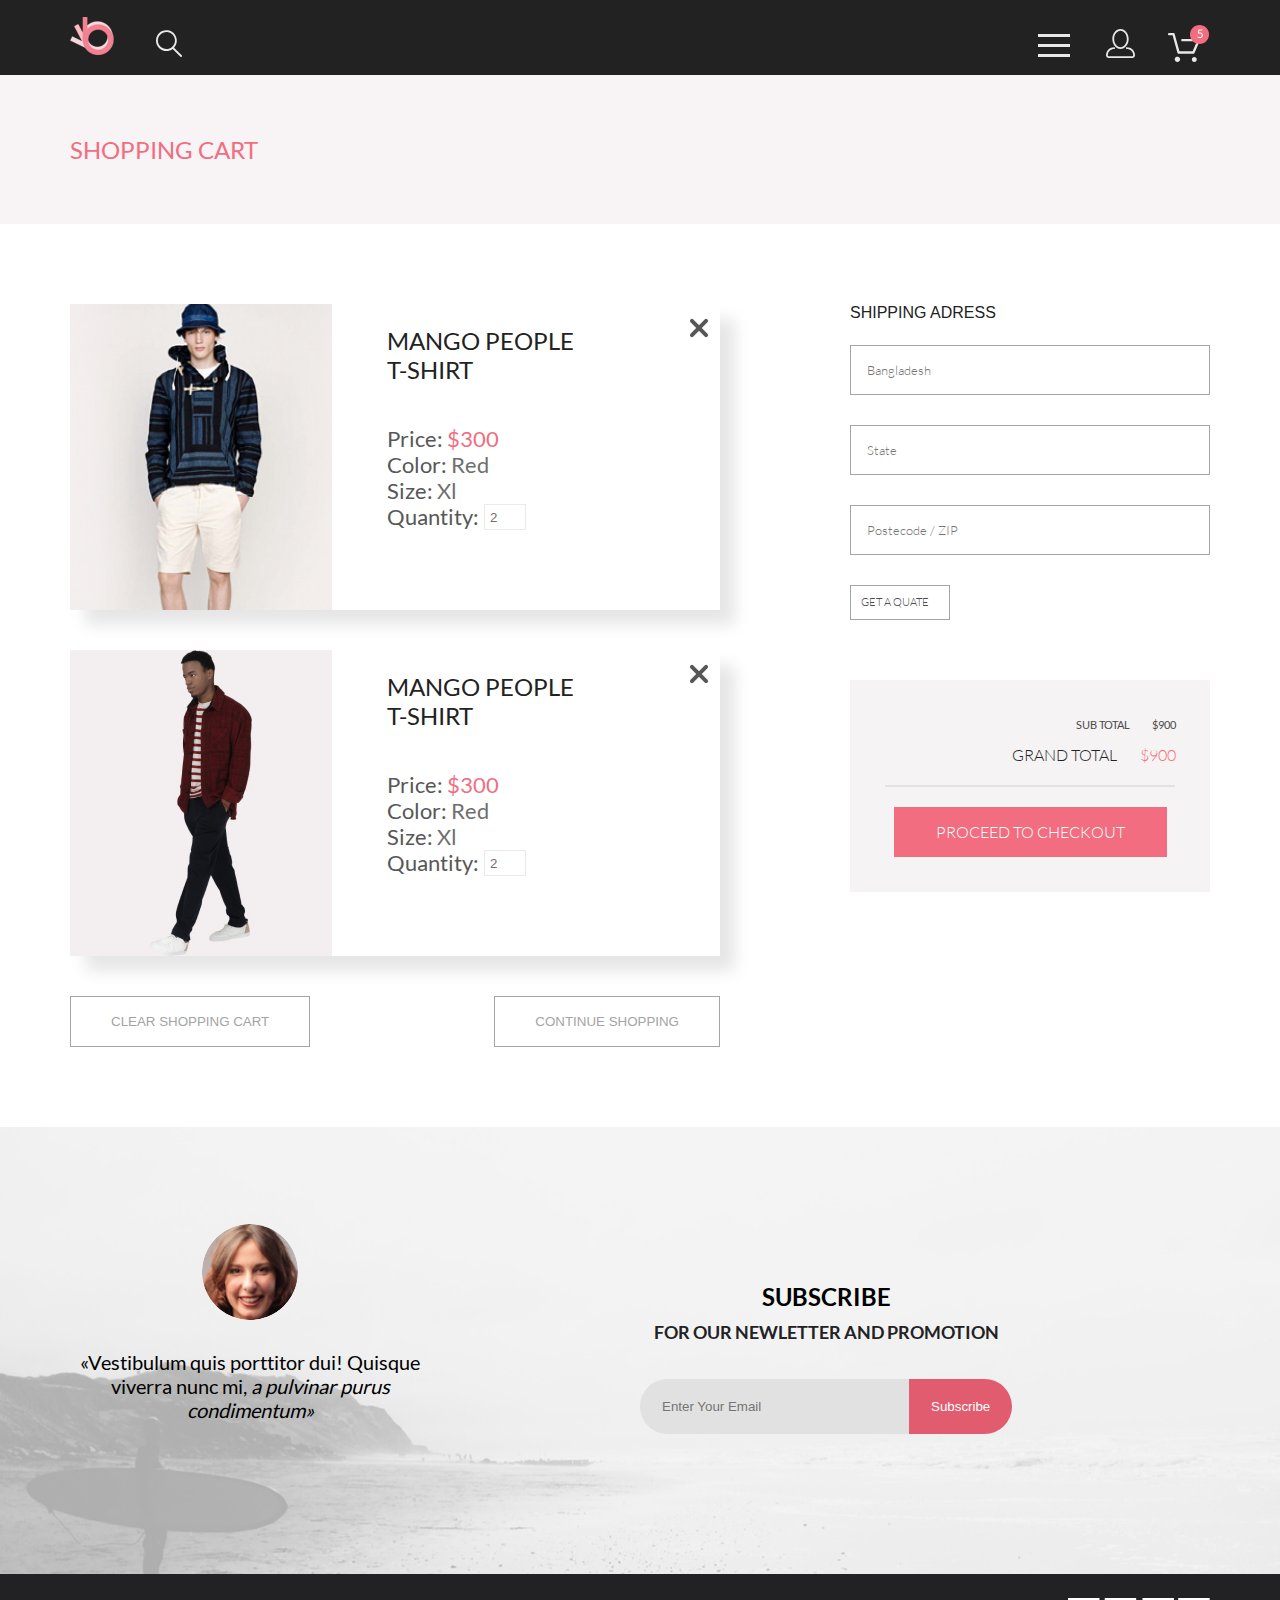
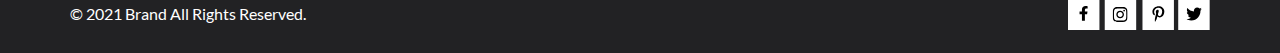
<file: cart.html>
<!DOCTYPE html>
<html lang="en">

<head>
    <meta charset="UTF-8">
    <meta name="viewport" content="width=device-width, initial-scale=1.0">
    <title>Cart</title>
    <link rel="stylesheet" href="css/style.css">
</head>

<body>
    <header class="main__header">
        <div class="container">
            <div class="heading">
                <div class="heading__item">
                    <a class="logo" href="index.html">
                        <img src="img/header/Logo.png" alt="Logo" height="38">
                    </a>
                    <button class="search__btn">
                        <svg width="27" height="28" viewBox="0 0 27 28" xmlns="http://www.w3.org/2000/svg">
                            <path
                                d="M19.0596 17.6259C20.6713 15.8658 21.6282 13.6048 21.7698 11.2225C21.9113 8.84018 21.2288 6.48173 19.8369 4.54318C18.445 2.60463 16.4285 1.20404 14.126 0.576619C11.8234 -0.0508009 9.3751 0.13316 7.19217 1.09761C5.00923 2.06205 3.22463 3.74825 2.13804 5.87302C1.05145 7.9978 0.729054 10.4318 1.225 12.7661C1.72094 15.1005 3.00501 17.1932 4.86158 18.6927C6.71814 20.1922 9.03413 21.0072 11.4206 21.0009C13.673 21.004 15.8645 20.27 17.6606 18.9109L25.4086 26.7179C25.4941 26.807 25.5965 26.8781 25.7099 26.927C25.8232 26.9759 25.9452 27.0017 26.0686 27.0029C26.1923 27.0033 26.3148 26.9782 26.4283 26.9292C26.5419 26.8801 26.6441 26.8082 26.7286 26.7179C26.9025 26.537 26.9997 26.2958 26.9997 26.0449C26.9997 25.794 26.9025 25.5528 26.7286 25.3719L19.0596 17.6259ZM2.88662 10.5009C2.89946 8.81563 3.41094 7.17187 4.35659 5.77685C5.30224 4.38183 6.63972 3.29801 8.20044 2.662C9.76115 2.02599 11.4752 1.86627 13.1266 2.20298C14.7779 2.53969 16.2926 3.35775 17.4797 4.55404C18.6668 5.75033 19.4732 7.27129 19.7972 8.92519C20.1212 10.5791 19.9483 12.2919 19.3002 13.8476C18.6522 15.4034 17.5581 16.7325 16.1559 17.6674C14.7536 18.6023 13.1059 19.1011 11.4206 19.1009C9.14916 19.0901 6.97482 18.1784 5.37484 16.566C3.77486 14.9537 2.87998 12.7724 2.88662 10.5009Z" />
                        </svg>
                    </button>
                </div>
                <div class="heading__item">
                    <div class="hamburger__btn__wrap icon">
                        <div class="hamburger__btn"></div>
                    </div>
                    <button class="account__btn icon">
                        <svg width="29" height="29" viewBox="0 0 29 29" xmlns="http://www.w3.org/2000/svg">
                            <path
                                d="M14.5 19.937C19 19.937 22.656 15.464 22.656 9.968C22.656 4.472 19 0 14.5 0C13.3631 0.0217413 12.2463 0.303398 11.2351 0.823397C10.2239 1.34339 9.34507 2.08794 8.66602 3C7.12663 4.99573 6.30819 7.45381 6.34399 9.974C6.34399 15.465 10 19.937 14.5 19.937ZM14.5 1.813C18 1.813 20.844 5.472 20.844 9.969C20.844 14.466 17.998 18.125 14.5 18.125C11.002 18.125 8.15603 14.465 8.15503 9.969C8.15403 5.473 11 1.813 14.5 1.813ZM20.844 18.125C20.6036 18.125 20.373 18.2205 20.203 18.3905C20.033 18.5605 19.9375 18.7911 19.9375 19.0315C19.9375 19.2719 20.033 19.5025 20.203 19.6725C20.373 19.8425 20.6036 19.938 20.844 19.938C22.526 19.9399 24.1386 20.6088 25.3279 21.7982C26.5172 22.9875 27.1861 24.6 27.188 26.282C27.1875 26.5221 27.0918 26.7523 26.922 26.9221C26.7522 27.0918 26.5221 27.1875 26.282 27.188H2.71997C2.47985 27.1875 2.24975 27.0918 2.07996 26.9221C1.91016 26.7523 1.81449 26.5221 1.81396 26.282C1.81608 24.6001 2.48517 22.9877 3.67444 21.7985C4.86371 20.6092 6.47608 19.9401 8.15796 19.938C8.39824 19.938 8.62868 19.8425 8.79858 19.6726C8.96849 19.5027 9.06396 19.2723 9.06396 19.032C9.06396 18.7917 8.96849 18.5613 8.79858 18.3914C8.62868 18.2215 8.39824 18.126 8.15796 18.126C5.99541 18.1279 3.92201 18.9875 2.39258 20.5164C0.863144 22.0453 0.00264777 24.1185 0 26.281C0.000794067 27.0019 0.287502 27.693 0.797241 28.2027C1.30698 28.7125 1.99811 28.9992 2.71899 29H26.282C27.0027 28.9989 27.6936 28.7121 28.2031 28.2024C28.7126 27.6927 28.9992 27.0017 29 26.281C28.9974 24.1187 28.1372 22.0457 26.6083 20.5168C25.0793 18.9878 23.0063 18.1276 20.844 18.125Z" />
                        </svg>
                    </button>
                    <button class="cart__btn icon">
                        <svg width="42" height="37" viewBox="0 0 42 37" xmlns="http://www.w3.org/2000/svg">
                            <path
                                d="M26.2009 37C25.5532 36.9738 24.9415 36.6948 24.4972 36.2227C24.0529 35.7506 23.8114 35.1232 23.8245 34.475C23.8376 33.8269 24.1043 33.2097 24.5673 32.7559C25.0303 32.3022 25.6527 32.048 26.301 32.048C26.9493 32.048 27.5717 32.3022 28.0347 32.7559C28.4977 33.2097 28.7644 33.8269 28.7775 34.475C28.7906 35.1232 28.549 35.7506 28.1047 36.2227C27.6604 36.6948 27.0488 36.9738 26.401 37H26.2009ZM6.75293 34.32C6.75293 33.79 6.91011 33.2718 7.20459 32.8311C7.49907 32.3904 7.91764 32.0469 8.40735 31.844C8.89705 31.6412 9.43594 31.5881 9.95581 31.6915C10.4757 31.7949 10.9532 32.0502 11.328 32.425C11.7028 32.7998 11.9581 33.2773 12.0615 33.7972C12.1649 34.317 12.1118 34.8559 11.9089 35.3456C11.7061 35.8353 11.3626 36.2539 10.9219 36.5483C10.4812 36.8428 9.96304 37 9.43298 37C9.08087 37.0003 8.73212 36.9311 8.40674 36.7966C8.08136 36.662 7.78569 36.4646 7.53662 36.2158C7.28755 35.9669 7.09001 35.6713 6.9552 35.3461C6.82039 35.0208 6.75098 34.6721 6.75098 34.32H6.75293ZM10.553 28.686C10.2935 28.6868 10.0409 28.6024 9.83411 28.4457C9.62727 28.2891 9.47758 28.0689 9.40796 27.819L4.57495 10.364H1.18201C0.868521 10.364 0.567859 10.2395 0.346191 10.0178C0.124523 9.79614 0 9.49549 0 9.18201C0 8.86852 0.124523 8.56787 0.346191 8.3462C0.567859 8.12454 0.868521 8.00001 1.18201 8.00001H5.46301C5.7225 7.99919 5.97504 8.08372 6.18176 8.24057C6.38848 8.39742 6.53784 8.61788 6.60693 8.86801L11.4399 26.323H24.6179L29.001 16.275H14.401C14.2428 16.2796 14.0854 16.2524 13.9379 16.1951C13.7904 16.1377 13.6559 16.0513 13.5424 15.9411C13.4288 15.8308 13.3386 15.6989 13.277 15.5532C13.2154 15.4074 13.1836 15.2508 13.1836 15.0925C13.1836 14.9343 13.2154 14.7776 13.277 14.6319C13.3386 14.4861 13.4288 14.3542 13.5424 14.2439C13.6559 14.1337 13.7904 14.0473 13.9379 13.9899C14.0854 13.9326 14.2428 13.9054 14.401 13.91H30.814C31.0097 13.91 31.2022 13.9587 31.3744 14.0517C31.5465 14.1448 31.6928 14.2793 31.7999 14.443C31.9078 14.6073 31.9734 14.7957 31.9908 14.9914C32.0083 15.1872 31.9771 15.3842 31.9 15.565L26.495 27.977C26.4026 28.1876 26.251 28.3668 26.0585 28.4927C25.866 28.6186 25.641 28.6858 25.411 28.686H10.553Z" />
                            <path class="cart__btn__path-F16D7F"
                                d="M31.502 19C36.7487 19 41.002 14.7467 41.002 9.5C41.002 4.25329 36.7487 0 31.502 0C26.2552 0 22.002 4.25329 22.002 9.5C22.002 14.7467 26.2552 19 31.502 19Z" />
                            <path class="cart__btn__path-white"
                                d="M30.8146 7.648C31.2626 7.552 31.6746 7.504 32.0506 7.504C32.4986 7.504 32.8946 7.57 33.2386 7.702C33.5826 7.834 33.8686 8.016 34.0966 8.248C34.3286 8.48 34.5026 8.754 34.6186 9.07C34.7386 9.386 34.7986 9.73 34.7986 10.102C34.7986 10.558 34.7186 10.97 34.5586 11.338C34.4026 11.706 34.1846 12.022 33.9046 12.286C33.6286 12.546 33.3026 12.746 32.9266 12.886C32.5506 13.026 32.1446 13.096 31.7086 13.096C31.4566 13.096 31.2146 13.07 30.9826 13.018C30.7506 12.97 30.5326 12.904 30.3286 12.82C30.1286 12.736 29.9426 12.64 29.7706 12.532C29.5986 12.424 29.4466 12.31 29.3146 12.19L29.6446 11.734C29.7166 11.63 29.8106 11.578 29.9266 11.578C30.0066 11.578 30.0966 11.61 30.1966 11.674C30.2966 11.734 30.4186 11.802 30.5626 11.878C30.7066 11.954 30.8746 12.024 31.0666 12.088C31.2626 12.148 31.4946 12.178 31.7626 12.178C32.0626 12.178 32.3326 12.13 32.5726 12.034C32.8126 11.938 33.0186 11.802 33.1906 11.626C33.3626 11.446 33.4946 11.232 33.5866 10.984C33.6786 10.736 33.7246 10.458 33.7246 10.15C33.7246 9.882 33.6846 9.64 33.6046 9.424C33.5286 9.208 33.4106 9.024 33.2506 8.872C33.0946 8.72 32.8986 8.602 32.6626 8.518C32.4266 8.434 32.1506 8.392 31.8346 8.392C31.6186 8.392 31.3926 8.41 31.1566 8.446C30.9246 8.482 30.6866 8.54 30.4426 8.62L29.7706 8.422L30.4606 4.402H34.5346V4.87C34.5346 5.022 34.4866 5.148 34.3906 5.248C34.2986 5.344 34.1386 5.392 33.9106 5.392H31.2106L30.8146 7.648Z" />
                        </svg>
                    </button>
                </div>
            </div>
        </div>
    </header>

    <main>
        <div class="top__nav__wrap">
            <div class="container">
                <div class="top__nav">
                    <span class="top__nav__title">shopping cart</span>
                </div>
            </div>
        </div>
        <div class="container">
            <article class="cart">
                <div class="cart__products">
                    <div class="cart__products__item">
                        <img src="img/cart/mini-cards_1.jpg" alt="photo" height="306">
                        <button class="cart__products__cross">
                            <span class="cart__products__cross-btn"></span>
                        </button>
                        <div class="cart__products__item__txt">
                            <span class="cart__products__item__title">mango people</span>
                            <span class="cart__products__item__title">t-shirt</span>
                            <span class="cart__products__item__filters">Price: <span class="red">$300</span>
                            </span>
                            <span class="cart__products__item__filters">Color:
                                <span class="cart__products__item__color">Red</span>
                            </span>
                            <span class="cart__products__item__filters">Size:
                                <span class="cart__products__item__color">Xl</span>
                            </span>
                            <div class="product__count__wrap">
                                <label for="product__count__first"
                                    class="cart__products__item__filters">Quantity:</label>
                                <input id="product__count__first" class="cart__products__item__quantity" type="number"
                                    value="2">
                            </div>
                        </div>
                    </div>
                    <div class="cart__products__item">
                        <img src="img/cart/mini-cards_2.jpg" alt="photo" height="306">
                        <button class="cart__products__cross">
                            <span class="cart__products__cross-btn"></span>
                        </button>
                        <div class="cart__products__item__txt">
                            <span class="cart__products__item__title">mango people</span>
                            <span class="cart__products__item__title">t-shirt</span>
                            <span class="cart__products__item__filters">Price: <span class="red">$300</span></span>
                            <span class="cart__products__item__filters">Color:
                                <span class="cart__products__item__color">Red</span></span>
                            <span class="cart__products__item__filters">Size:
                                <span class="cart__products__item__color">Xl</span></span>
                            <div class="product__count__wrap">
                                <label for="product__count__second"
                                    class="cart__products__item__filters">Quantity:</label>
                                <input id="product__count__second" class="cart__products__item__quantity" type="number"
                                    value="2">
                            </div>
                        </div>
                    </div>
                    <div class="cart__products__btns">
                        <button class="cart__products__btn">clear shopping cart</button>
                        <button class="cart__products__btn">continue shopping</button>
                    </div>
                </div>


                <div class="cart__form__wrap">
                    <form class="cart__form" action="#">
                        <span class="cart__form__title">shipping adress</span>
                        <label for="city"></label>
                        <input class="cart__form__input" id="city" type="text" placeholder="Bangladesh">
                        <label for="state"></label>
                        <input class="cart__form__input" id="state" type="text" placeholder="State">
                        <label for="ZIP"></label>
                        <input class="cart__form__input" id="ZIP" type="text" placeholder="Postecode / ZIP">
                        <input class="cart__form__btn" type="submit" value="get a quate">
                    </form>
                    <div class="cart__checkout">
                        <div class="cart__checkout__top">
                            <div class="cart__checkout__subtotal">
                                <span class="cart__checkout__txt">sub total</span>
                                <span>$900</span>
                            </div>
                            <div class="cart__checkout__total">
                                <span class="cart__checkout__txt">grand total</span>
                                <span class="red">$900</span>
                            </div>
                        </div>

                        <div class="cart__checkout__line"></div>

                        <button class="cart__checkout__btn">proceed to checkout</button>

                    </div>
                </div>
            </article>
        </div>
        <div class="subscribe__wrap">
            <div class="container">
                <section class="subscribe">
                    <div class="subscribe__info__wrap">
                        <div class="subscribe__info">
                            <div class="subscribe__info__avatar"></div>
                            <p class="subscribe__info__txt">&laquo;Vestibulum quis porttitor dui! Quisque viverra
                                nunc&nbsp;mi,
                                <i>a&nbsp;pulvinar purus condimentum&raquo;</i>
                            </p>
                        </div>
                    </div>
                    <div class="subscribing">
                        <span class="subscribing__title">subscribe</span>
                        <span class="subscribing__subtitle">for our newletter and promotion</span>
                        <form action="#" class="subscribing__form">
                            <input class="subscribing__form__email" type="email" placeholder="Enter Your Email"
                                required>
                            <input class="subscribing__form__btn" type="submit" value="Subscribe">
                        </form>
                    </div>
                </section>
            </div>
        </div>
    </main>
    <footer class="page__footer">
        <div class="container">
            <div class="footer__wrap">
                <p class="page__footer__txt">&copy; 2021 Brand All Rights Reserved.</p>
                <div class="page__footer__socials">
                    <a href="#" class="page__footer__socials__item">
                        <svg width="32" height="32" viewBox="0 0 32 32" xmlns="http://www.w3.org/2000/svg">
                            <path d="M31.4506 0H0V32H31.4506V0Z" />
                            <path class="socials__logo"
                                d="M19.0884 16.28L19.5069 13.616H16.8902V11.8873C16.8902 11.1585 17.2557 10.4481 18.4277 10.4481H19.6172V8.17997C19.6172 8.17997 18.5377 8 17.5056 8C15.3507 8 13.9422 9.27593 13.9422 11.5857V13.616H11.5469V16.28H13.9422V22.72H16.8902V16.28H19.0884Z" />
                        </svg>
                    </a>
                    <a href="#" class="page__footer__socials__item">
                        <svg width="33" height="32" viewBox="0 0 33 32" xmlns="http://www.w3.org/2000/svg">
                            <path d="M32.1889 0H0.738281V32H32.1889V0Z" />
                            <g clip-path="url(#clip0)">
                                <path class="socials__logo"
                                    d="M16.139 12.6816C14.0238 12.6816 12.3177 14.3849 12.3177 16.4966C12.3177 18.6083 14.0238 20.3117 16.139 20.3117C18.2541 20.3117 19.9602 18.6083 19.9602 16.4966C19.9602 14.3849 18.2541 12.6816 16.139 12.6816ZM16.139 18.9769C14.7721 18.9769 13.6547 17.8646 13.6547 16.4966C13.6547 15.1287 14.7688 14.0164 16.139 14.0164C17.5092 14.0164 18.6233 15.1287 18.6233 16.4966C18.6233 17.8646 17.5058 18.9769 16.139 18.9769ZM21.0078 12.5255C21.0078 13.0203 20.6087 13.4154 20.1165 13.4154C19.621 13.4154 19.2252 13.0169 19.2252 12.5255C19.2252 12.0341 19.6243 11.6357 20.1165 11.6357C20.6087 11.6357 21.0078 12.0341 21.0078 12.5255ZM23.5386 13.4287C23.4821 12.2367 23.2094 11.1808 22.3347 10.3109C21.4634 9.44097 20.4058 9.1687 19.2119 9.10894C17.9814 9.03921 14.2932 9.03921 13.0627 9.10894C11.8721 9.16538 10.8145 9.43765 9.93987 10.3076C9.06522 11.1775 8.79584 12.2333 8.73597 13.4253C8.66613 14.6539 8.66613 18.3361 8.73597 19.5646C8.79251 20.7566 9.06522 21.8124 9.93987 22.6824C10.8145 23.5523 11.8688 23.8246 13.0627 23.8843C14.2932 23.9541 17.9814 23.9541 19.2119 23.8843C20.4058 23.8279 21.4634 23.5556 22.3347 22.6824C23.2061 21.8124 23.4788 20.7566 23.5386 19.5646C23.6085 18.3361 23.6085 14.6572 23.5386 13.4287ZM21.949 20.8828C21.6895 21.5335 21.1874 22.0349 20.5322 22.2972C19.5511 22.6857 17.2231 22.596 16.139 22.596C15.0548 22.596 12.7235 22.6824 11.7457 22.2972C11.0939 22.0382 10.5917 21.5369 10.329 20.8828C9.93987 19.9033 10.0297 17.5791 10.0297 16.4966C10.0297 15.4142 9.9432 13.0867 10.329 12.1105C10.5884 11.4597 11.0906 10.9583 11.7457 10.696C12.7268 10.3076 15.0548 10.3972 16.139 10.3972C17.2231 10.3972 19.5545 10.3109 20.5322 10.696C21.184 10.955 21.6862 11.4564 21.949 12.1105C22.3381 13.09 22.2483 15.4142 22.2483 16.4966C22.2483 17.5791 22.3381 19.9066 21.949 20.8828Z" />
                            </g>
                            <defs>
                                <clipPath id="clip0">
                                    <rect width="14.8991" height="17" transform="translate(8.68555 8)" />
                                </clipPath>
                            </defs>
                        </svg>
                    </a>
                    <a href="#" class="page__footer__socials__item">
                        <svg width="32" height="32" viewBox="0 0 32 32" xmlns="http://www.w3.org/2000/svg">
                            <path d="M31.9252 0H0.474609V32H31.9252V0Z" />
                            <g clip-path="url(#clip0)">
                                <path class="socials__logo"
                                    d="M16.7403 8.20312C13.5556 8.20312 10.4082 10.3406 10.4082 13.8C10.4082 16 11.6374 17.25 12.3823 17.25C12.6896 17.25 12.8666 16.3875 12.8666 16.1438C12.8666 15.8531 12.1309 15.2344 12.1309 14.025C12.1309 11.5125 14.0305 9.73125 16.4889 9.73125C18.6027 9.73125 20.1671 10.9406 20.1671 13.1625C20.1671 14.8219 19.506 17.9344 17.3642 17.9344C16.5913 17.9344 15.9302 17.3719 15.9302 16.5656C15.9302 15.3844 16.7496 14.2406 16.7496 13.0219C16.7496 10.9531 13.835 11.3281 13.835 13.8281C13.835 14.3531 13.9002 14.9344 14.133 15.4125C13.7046 17.2688 12.8293 20.0344 12.8293 21.9469C12.8293 22.5375 12.9131 23.1188 12.969 23.7094C13.0745 23.8281 13.0218 23.8156 13.1832 23.7563C14.7476 21.6 14.6917 21.1781 15.3994 18.3562C15.7812 19.0875 16.7683 19.4812 17.5505 19.4812C20.8469 19.4812 22.3275 16.2469 22.3275 13.3313C22.3275 10.2281 19.6643 8.20312 16.7403 8.20312Z" />
                            </g>
                            <defs>
                                <clipPath id="clip0">
                                    <rect width="11.9193" height="16" transform="translate(10.4082 8)" />
                                </clipPath>
                            </defs>
                        </svg>
                    </a>
                    <a href="#" class="page__footer__socials__item">
                        <svg width="32" height="32" viewBox="0 0 32 32" xmlns="http://www.w3.org/2000/svg">
                            <path d="M31.6635 0H0.212891V32H31.6635V0Z" />
                            <g clip-path="url(#clip0)">
                                <path class="socials__logo"
                                    d="M22.417 12.7405C22.427 12.8826 22.427 13.0248 22.427 13.1669C22.427 17.5019 19.1498 22.4969 13.1599 22.4969C11.3145 22.4969 9.60022 21.9588 8.1582 21.0248C8.4204 21.0552 8.67247 21.0654 8.94475 21.0654C10.4674 21.0654 11.8691 20.5476 12.9884 19.6644C11.5565 19.6339 10.3565 18.6898 9.94305 17.3903C10.1447 17.4207 10.3464 17.441 10.5582 17.441C10.8506 17.441 11.1431 17.4004 11.4153 17.3294C9.92291 17.0248 8.80355 15.705 8.80355 14.1111V14.0705C9.23715 14.3141 9.74139 14.4664 10.2758 14.4867C9.39849 13.8979 8.82373 12.8928 8.82373 11.7557C8.82373 11.1466 8.98504 10.5882 9.26741 10.1009C10.8708 12.0908 13.2809 13.3902 15.9833 13.5324C15.9329 13.2887 15.9027 13.035 15.9027 12.7811C15.9027 10.974 17.3548 9.50195 19.1598 9.50195C20.0976 9.50195 20.9446 9.89789 21.5396 10.5375C22.2757 10.3954 22.9816 10.1212 23.6068 9.74561C23.3648 10.507 22.8505 11.1466 22.1749 11.5527C22.8304 11.4817 23.4657 11.2989 24.0505 11.0451C23.6069 11.6948 23.0522 12.2735 22.417 12.7405Z" />
                            </g>
                            <defs>
                                <clipPath id="clip0">
                                    <rect width="15.8924" height="16" transform="translate(8.1582 8)" />
                                </clipPath>
                            </defs>
                        </svg>
                    </a>
                </div>
            </div>
        </div>
    </footer>
</body>

</html>
</file>
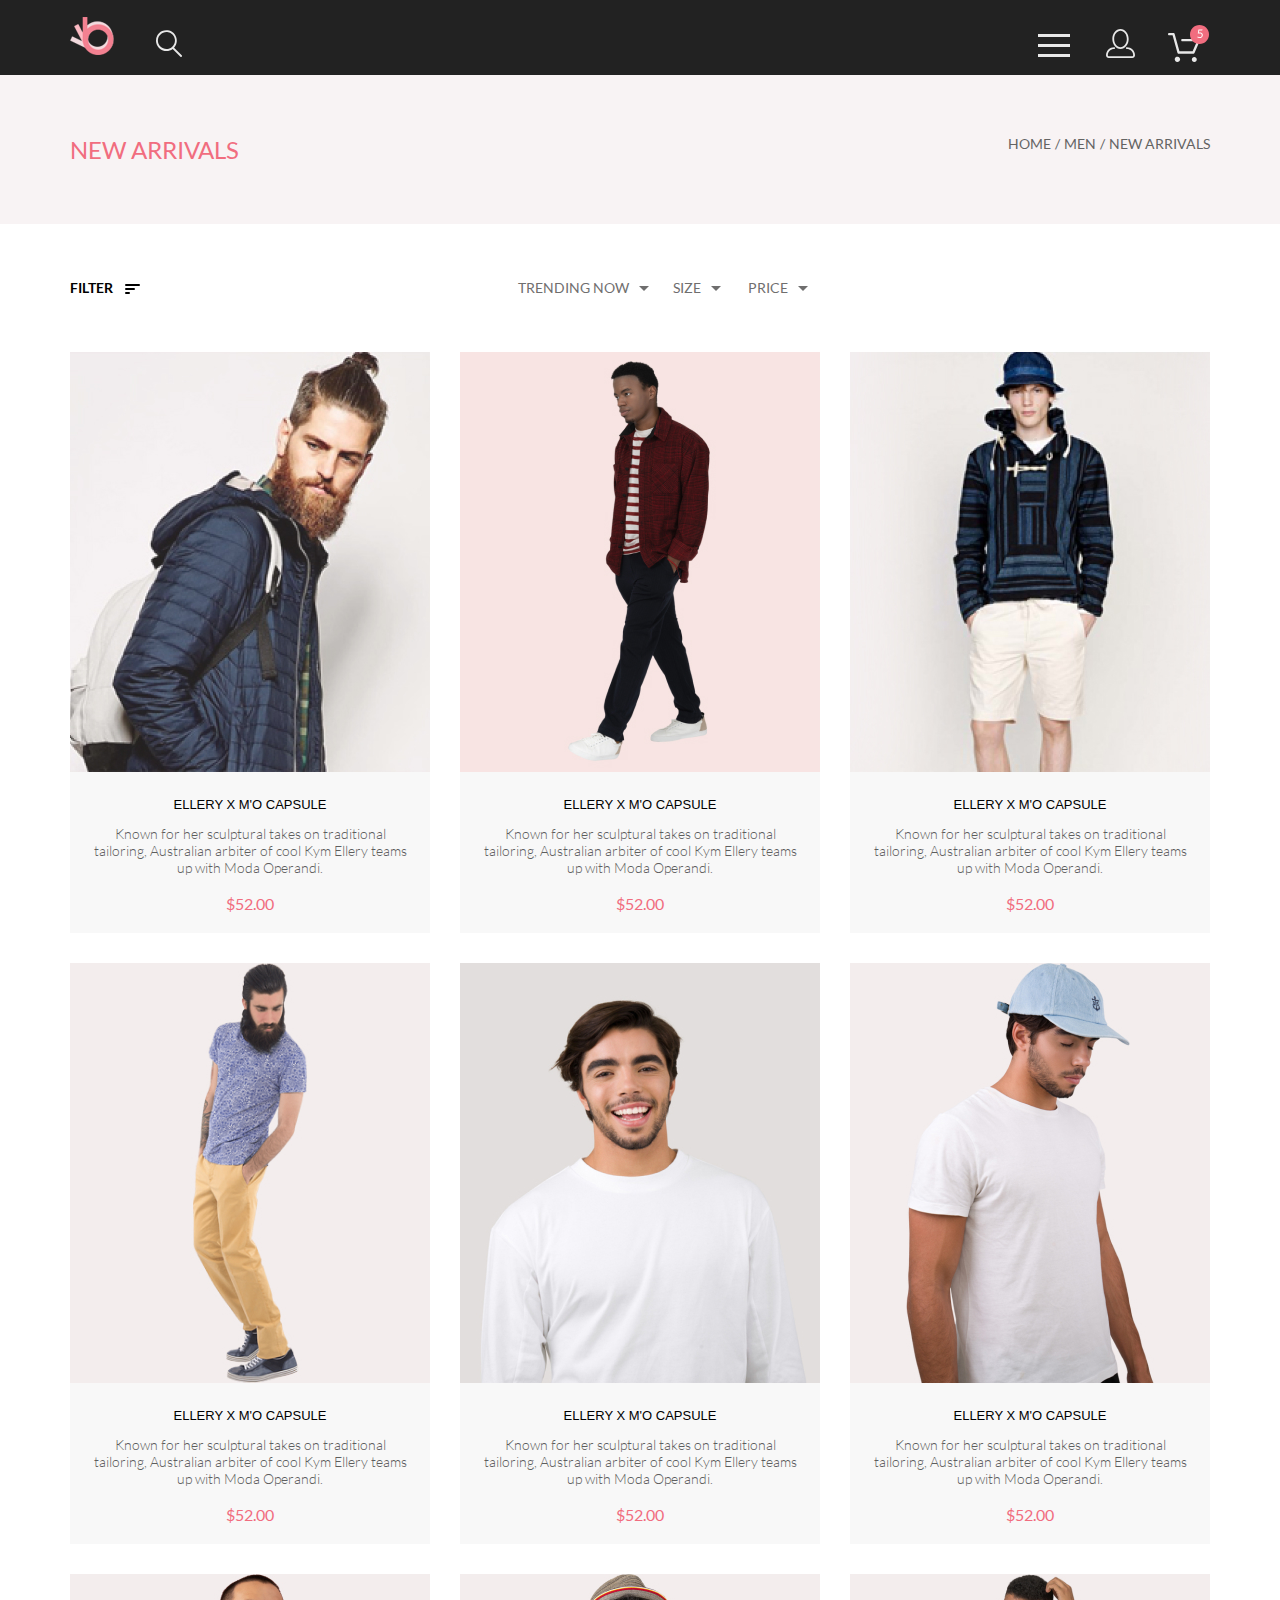
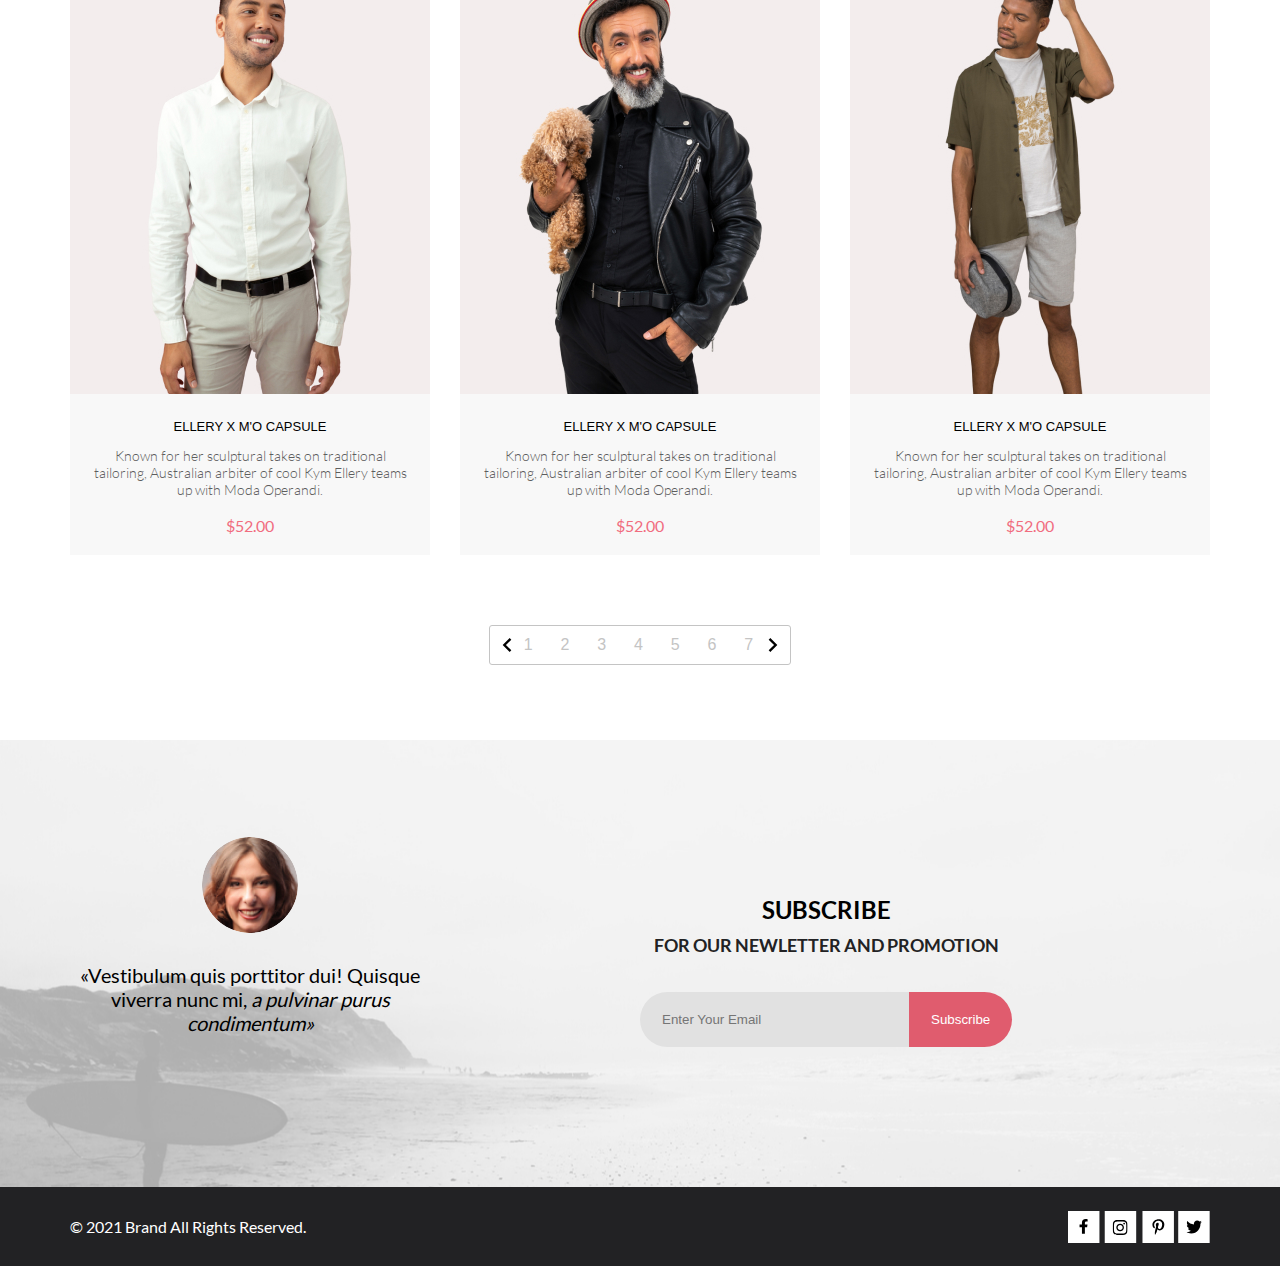
<file: catalog.html>
<!DOCTYPE html>
<html lang="en">

<head>
    <meta charset="UTF-8">
    <meta name="viewport" content="width=device-width, initial-scale=1.0">
    <title>Catalog</title>
    <link rel="stylesheet" href="css/style.css">
</head>

<body>
    <header class="main__header">
        <div class="container">
            <div class="heading">
                <div class="heading__item">
                    <a class="logo" href="index.html">
                        <img src="img/header/Logo.png" alt="Logo" height="38">
                    </a>
                    <button class="search__btn">
                        <svg width="27" height="28" viewBox="0 0 27 28" xmlns="http://www.w3.org/2000/svg">
                            <path
                                d="M19.0596 17.6259C20.6713 15.8658 21.6282 13.6048 21.7698 11.2225C21.9113 8.84018 21.2288 6.48173 19.8369 4.54318C18.445 2.60463 16.4285 1.20404 14.126 0.576619C11.8234 -0.0508009 9.3751 0.13316 7.19217 1.09761C5.00923 2.06205 3.22463 3.74825 2.13804 5.87302C1.05145 7.9978 0.729054 10.4318 1.225 12.7661C1.72094 15.1005 3.00501 17.1932 4.86158 18.6927C6.71814 20.1922 9.03413 21.0072 11.4206 21.0009C13.673 21.004 15.8645 20.27 17.6606 18.9109L25.4086 26.7179C25.4941 26.807 25.5965 26.8781 25.7099 26.927C25.8232 26.9759 25.9452 27.0017 26.0686 27.0029C26.1923 27.0033 26.3148 26.9782 26.4283 26.9292C26.5419 26.8801 26.6441 26.8082 26.7286 26.7179C26.9025 26.537 26.9997 26.2958 26.9997 26.0449C26.9997 25.794 26.9025 25.5528 26.7286 25.3719L19.0596 17.6259ZM2.88662 10.5009C2.89946 8.81563 3.41094 7.17187 4.35659 5.77685C5.30224 4.38183 6.63972 3.29801 8.20044 2.662C9.76115 2.02599 11.4752 1.86627 13.1266 2.20298C14.7779 2.53969 16.2926 3.35775 17.4797 4.55404C18.6668 5.75033 19.4732 7.27129 19.7972 8.92519C20.1212 10.5791 19.9483 12.2919 19.3002 13.8476C18.6522 15.4034 17.5581 16.7325 16.1559 17.6674C14.7536 18.6023 13.1059 19.1011 11.4206 19.1009C9.14916 19.0901 6.97482 18.1784 5.37484 16.566C3.77486 14.9537 2.87998 12.7724 2.88662 10.5009Z" />
                        </svg>
                    </button>
                </div>
                <div class="heading__item">
                    <div class="hamburger__btn__wrap icon">
                        <div class="hamburger__btn"></div>
                    </div>
                    <button class="account__btn icon">
                        <svg width="29" height="29" viewBox="0 0 29 29" xmlns="http://www.w3.org/2000/svg">
                            <path
                                d="M14.5 19.937C19 19.937 22.656 15.464 22.656 9.968C22.656 4.472 19 0 14.5 0C13.3631 0.0217413 12.2463 0.303398 11.2351 0.823397C10.2239 1.34339 9.34507 2.08794 8.66602 3C7.12663 4.99573 6.30819 7.45381 6.34399 9.974C6.34399 15.465 10 19.937 14.5 19.937ZM14.5 1.813C18 1.813 20.844 5.472 20.844 9.969C20.844 14.466 17.998 18.125 14.5 18.125C11.002 18.125 8.15603 14.465 8.15503 9.969C8.15403 5.473 11 1.813 14.5 1.813ZM20.844 18.125C20.6036 18.125 20.373 18.2205 20.203 18.3905C20.033 18.5605 19.9375 18.7911 19.9375 19.0315C19.9375 19.2719 20.033 19.5025 20.203 19.6725C20.373 19.8425 20.6036 19.938 20.844 19.938C22.526 19.9399 24.1386 20.6088 25.3279 21.7982C26.5172 22.9875 27.1861 24.6 27.188 26.282C27.1875 26.5221 27.0918 26.7523 26.922 26.9221C26.7522 27.0918 26.5221 27.1875 26.282 27.188H2.71997C2.47985 27.1875 2.24975 27.0918 2.07996 26.9221C1.91016 26.7523 1.81449 26.5221 1.81396 26.282C1.81608 24.6001 2.48517 22.9877 3.67444 21.7985C4.86371 20.6092 6.47608 19.9401 8.15796 19.938C8.39824 19.938 8.62868 19.8425 8.79858 19.6726C8.96849 19.5027 9.06396 19.2723 9.06396 19.032C9.06396 18.7917 8.96849 18.5613 8.79858 18.3914C8.62868 18.2215 8.39824 18.126 8.15796 18.126C5.99541 18.1279 3.92201 18.9875 2.39258 20.5164C0.863144 22.0453 0.00264777 24.1185 0 26.281C0.000794067 27.0019 0.287502 27.693 0.797241 28.2027C1.30698 28.7125 1.99811 28.9992 2.71899 29H26.282C27.0027 28.9989 27.6936 28.7121 28.2031 28.2024C28.7126 27.6927 28.9992 27.0017 29 26.281C28.9974 24.1187 28.1372 22.0457 26.6083 20.5168C25.0793 18.9878 23.0063 18.1276 20.844 18.125Z" />
                        </svg>
                    </button>
                    <button class="cart__btn icon">
                        <svg width="42" height="37" viewBox="0 0 42 37" xmlns="http://www.w3.org/2000/svg">
                            <path
                                d="M26.2009 37C25.5532 36.9738 24.9415 36.6948 24.4972 36.2227C24.0529 35.7506 23.8114 35.1232 23.8245 34.475C23.8376 33.8269 24.1043 33.2097 24.5673 32.7559C25.0303 32.3022 25.6527 32.048 26.301 32.048C26.9493 32.048 27.5717 32.3022 28.0347 32.7559C28.4977 33.2097 28.7644 33.8269 28.7775 34.475C28.7906 35.1232 28.549 35.7506 28.1047 36.2227C27.6604 36.6948 27.0488 36.9738 26.401 37H26.2009ZM6.75293 34.32C6.75293 33.79 6.91011 33.2718 7.20459 32.8311C7.49907 32.3904 7.91764 32.0469 8.40735 31.844C8.89705 31.6412 9.43594 31.5881 9.95581 31.6915C10.4757 31.7949 10.9532 32.0502 11.328 32.425C11.7028 32.7998 11.9581 33.2773 12.0615 33.7972C12.1649 34.317 12.1118 34.8559 11.9089 35.3456C11.7061 35.8353 11.3626 36.2539 10.9219 36.5483C10.4812 36.8428 9.96304 37 9.43298 37C9.08087 37.0003 8.73212 36.9311 8.40674 36.7966C8.08136 36.662 7.78569 36.4646 7.53662 36.2158C7.28755 35.9669 7.09001 35.6713 6.9552 35.3461C6.82039 35.0208 6.75098 34.6721 6.75098 34.32H6.75293ZM10.553 28.686C10.2935 28.6868 10.0409 28.6024 9.83411 28.4457C9.62727 28.2891 9.47758 28.0689 9.40796 27.819L4.57495 10.364H1.18201C0.868521 10.364 0.567859 10.2395 0.346191 10.0178C0.124523 9.79614 0 9.49549 0 9.18201C0 8.86852 0.124523 8.56787 0.346191 8.3462C0.567859 8.12454 0.868521 8.00001 1.18201 8.00001H5.46301C5.7225 7.99919 5.97504 8.08372 6.18176 8.24057C6.38848 8.39742 6.53784 8.61788 6.60693 8.86801L11.4399 26.323H24.6179L29.001 16.275H14.401C14.2428 16.2796 14.0854 16.2524 13.9379 16.1951C13.7904 16.1377 13.6559 16.0513 13.5424 15.9411C13.4288 15.8308 13.3386 15.6989 13.277 15.5532C13.2154 15.4074 13.1836 15.2508 13.1836 15.0925C13.1836 14.9343 13.2154 14.7776 13.277 14.6319C13.3386 14.4861 13.4288 14.3542 13.5424 14.2439C13.6559 14.1337 13.7904 14.0473 13.9379 13.9899C14.0854 13.9326 14.2428 13.9054 14.401 13.91H30.814C31.0097 13.91 31.2022 13.9587 31.3744 14.0517C31.5465 14.1448 31.6928 14.2793 31.7999 14.443C31.9078 14.6073 31.9734 14.7957 31.9908 14.9914C32.0083 15.1872 31.9771 15.3842 31.9 15.565L26.495 27.977C26.4026 28.1876 26.251 28.3668 26.0585 28.4927C25.866 28.6186 25.641 28.6858 25.411 28.686H10.553Z" />
                            <path class="cart__btn__path-F16D7F"
                                d="M31.502 19C36.7487 19 41.002 14.7467 41.002 9.5C41.002 4.25329 36.7487 0 31.502 0C26.2552 0 22.002 4.25329 22.002 9.5C22.002 14.7467 26.2552 19 31.502 19Z" />
                            <path class="cart__btn__path-white"
                                d="M30.8146 7.648C31.2626 7.552 31.6746 7.504 32.0506 7.504C32.4986 7.504 32.8946 7.57 33.2386 7.702C33.5826 7.834 33.8686 8.016 34.0966 8.248C34.3286 8.48 34.5026 8.754 34.6186 9.07C34.7386 9.386 34.7986 9.73 34.7986 10.102C34.7986 10.558 34.7186 10.97 34.5586 11.338C34.4026 11.706 34.1846 12.022 33.9046 12.286C33.6286 12.546 33.3026 12.746 32.9266 12.886C32.5506 13.026 32.1446 13.096 31.7086 13.096C31.4566 13.096 31.2146 13.07 30.9826 13.018C30.7506 12.97 30.5326 12.904 30.3286 12.82C30.1286 12.736 29.9426 12.64 29.7706 12.532C29.5986 12.424 29.4466 12.31 29.3146 12.19L29.6446 11.734C29.7166 11.63 29.8106 11.578 29.9266 11.578C30.0066 11.578 30.0966 11.61 30.1966 11.674C30.2966 11.734 30.4186 11.802 30.5626 11.878C30.7066 11.954 30.8746 12.024 31.0666 12.088C31.2626 12.148 31.4946 12.178 31.7626 12.178C32.0626 12.178 32.3326 12.13 32.5726 12.034C32.8126 11.938 33.0186 11.802 33.1906 11.626C33.3626 11.446 33.4946 11.232 33.5866 10.984C33.6786 10.736 33.7246 10.458 33.7246 10.15C33.7246 9.882 33.6846 9.64 33.6046 9.424C33.5286 9.208 33.4106 9.024 33.2506 8.872C33.0946 8.72 32.8986 8.602 32.6626 8.518C32.4266 8.434 32.1506 8.392 31.8346 8.392C31.6186 8.392 31.3926 8.41 31.1566 8.446C30.9246 8.482 30.6866 8.54 30.4426 8.62L29.7706 8.422L30.4606 4.402H34.5346V4.87C34.5346 5.022 34.4866 5.148 34.3906 5.248C34.2986 5.344 34.1386 5.392 33.9106 5.392H31.2106L30.8146 7.648Z" />
                        </svg>
                    </button>
                </div>
            </div>
        </div>
    </header>

    <main>
        <div class="top__nav__wrap">
            <div class="container">
                <div class="top__nav">
                    <span class="top__nav__title">new arrivals</span>
                    <nav class="top__nav__nav">
                        <ul class="top__nav__list">
                            <li><a href="#" class="top__nav__list__item">home<span class="top__nav__line">/</span></a>
                            </li>
                            <li><a href="#" class="top__nav__list__item">men<span class="top__nav__line">/</span></a>
                            </li>
                            <li><a href="#" class="top__nav__list__item">new arrivals</a></li>
                        </ul>
                    </nav>
                </div>
            </div>
        </div>
        <div class="container">
            <div class="filter">
                <div class="filter__burger__wrap">
                    <span class="filter__burger__txt">filter</span>
                    <div class="filter__burger"></div>
                </div>
                <div class="filter__sort">
                    <div class="sort__item">
                        <span class="sort__txt">trending now</span>
                    </div>
                    <div class="sort__item">
                        <span class="sort__txt">size</span>
                    </div>
                    <div class="sort__item">
                        <span class="sort__txt">price</span>
                    </div>
                </div>
            </div>
        </div>
        <div class="container">
            <section class="products">
                <a href="#" class="products__item">
                    <img class="products__item__photo" src="img/products/product-1.jpg" alt="photo" height="420">
                    <div class="products__item__txt__wrp">
                        <span class="products__item__title">ellery x m'o capsule</span>
                        <p class="products__item__txt">Known for her sculptural takes on traditional tailoring,
                            Australian
                            arbiter of cool Kym Ellery teams up with Moda Operandi.</p>
                        <span class="products__item__price red">$52.00</span>
                    </div>
                    <button class="products__item__btn">
                        <svg width="27" height="25" viewBox="0 0 27 25" xmlns="http://www.w3.org/2000/svg">
                            <path
                                d="M21.876 22.2662C21.921 22.2549 21.9423 22.2339 21.96 22.2129C21.9678 22.2037 21.9756 22.1946 21.9835 22.1855C22.02 22.1438 22.0233 22.0553 22.0224 22.0105C22.0092 21.9044 21.9185 21.8315 21.8412 21.8315C21.8375 21.8315 21.8336 21.8317 21.8312 21.8318C21.7531 21.8372 21.6653 21.9409 21.6719 22.0625C21.6813 22.1793 21.7675 22.2662 21.8392 22.2662H21.876ZM8.21954 22.2599C8.31873 22.2599 8.39935 22.1655 8.39935 22.0496C8.39935 21.9341 8.31873 21.8401 8.21954 21.8401C8.12042 21.8401 8.03973 21.9341 8.03973 22.0496C8.03973 22.1655 8.12042 22.2599 8.21954 22.2599ZM21.9995 24.2662C21.9517 24.2662 21.8878 24.2662 21.8392 24.2662C20.7017 24.2662 19.7567 23.3545 19.6765 22.198C19.5964 20.9929 20.4937 19.9183 21.6953 19.8364C21.7441 19.8331 21.7928 19.8315 21.8412 19.8315C22.9799 19.8315 23.9413 20.7324 24.019 21.8884C24.0505 22.4915 23.8741 23.0612 23.4898 23.5012C23.1055 23.9575 22.5764 24.2177 21.9995 24.2662ZM8.21954 24.2599C7.01532 24.2599 6.03973 23.2709 6.03973 22.0496C6.03973 20.8291 7.01532 19.8401 8.21954 19.8401C9.42371 19.8401 10.3994 20.8291 10.3994 22.0496C10.3994 23.2709 9.42371 24.2599 8.21954 24.2599ZM21.1984 17.3938H9.13306C8.70013 17.3938 8.31586 17.1005 8.20331 16.6775L4.27753 2.24768H1.52173C0.993408 2.24768 0.560547 1.80859 0.560547 1.27039C0.560547 0.733032 0.993408 0.292969 1.52173 0.292969H4.99933C5.43134 0.292969 5.81561 0.586304 5.9281 1.01025L9.85394 15.4391H20.5576L24.1144 7.13379H12.2578C11.7286 7.13379 11.2957 6.69373 11.2957 6.15649C11.2957 5.61914 11.7286 5.17908 12.2578 5.17908H25.5886C25.9091 5.17908 26.2141 5.34192 26.3896 5.61914C26.566 5.89539 26.5984 6.23743 26.4697 6.547L22.0795 16.807C21.9193 17.1653 21.5827 17.3938 21.1984 17.3938Z" />
                        </svg>
                        <span>Add to Cart</span>
                    </button>
                </a>
                <a href="#" class="products__item">
                    <img class="products__item__photo" src="img/products/product-7.jpg" alt="photo" height="420">
                    <div class="products__item__txt__wrp">
                        <span class="products__item__title">ellery x m'o capsule</span>
                        <p class="products__item__txt">Known for her sculptural takes on traditional tailoring,
                            Australian
                            arbiter of cool Kym Ellery teams up with Moda Operandi.</p>
                        <span class="products__item__price red">$52.00</span>
                    </div>
                    <button class="products__item__btn">
                        <svg width="27" height="25" viewBox="0 0 27 25" xmlns="http://www.w3.org/2000/svg">
                            <path
                                d="M21.876 22.2662C21.921 22.2549 21.9423 22.2339 21.96 22.2129C21.9678 22.2037 21.9756 22.1946 21.9835 22.1855C22.02 22.1438 22.0233 22.0553 22.0224 22.0105C22.0092 21.9044 21.9185 21.8315 21.8412 21.8315C21.8375 21.8315 21.8336 21.8317 21.8312 21.8318C21.7531 21.8372 21.6653 21.9409 21.6719 22.0625C21.6813 22.1793 21.7675 22.2662 21.8392 22.2662H21.876ZM8.21954 22.2599C8.31873 22.2599 8.39935 22.1655 8.39935 22.0496C8.39935 21.9341 8.31873 21.8401 8.21954 21.8401C8.12042 21.8401 8.03973 21.9341 8.03973 22.0496C8.03973 22.1655 8.12042 22.2599 8.21954 22.2599ZM21.9995 24.2662C21.9517 24.2662 21.8878 24.2662 21.8392 24.2662C20.7017 24.2662 19.7567 23.3545 19.6765 22.198C19.5964 20.9929 20.4937 19.9183 21.6953 19.8364C21.7441 19.8331 21.7928 19.8315 21.8412 19.8315C22.9799 19.8315 23.9413 20.7324 24.019 21.8884C24.0505 22.4915 23.8741 23.0612 23.4898 23.5012C23.1055 23.9575 22.5764 24.2177 21.9995 24.2662ZM8.21954 24.2599C7.01532 24.2599 6.03973 23.2709 6.03973 22.0496C6.03973 20.8291 7.01532 19.8401 8.21954 19.8401C9.42371 19.8401 10.3994 20.8291 10.3994 22.0496C10.3994 23.2709 9.42371 24.2599 8.21954 24.2599ZM21.1984 17.3938H9.13306C8.70013 17.3938 8.31586 17.1005 8.20331 16.6775L4.27753 2.24768H1.52173C0.993408 2.24768 0.560547 1.80859 0.560547 1.27039C0.560547 0.733032 0.993408 0.292969 1.52173 0.292969H4.99933C5.43134 0.292969 5.81561 0.586304 5.9281 1.01025L9.85394 15.4391H20.5576L24.1144 7.13379H12.2578C11.7286 7.13379 11.2957 6.69373 11.2957 6.15649C11.2957 5.61914 11.7286 5.17908 12.2578 5.17908H25.5886C25.9091 5.17908 26.2141 5.34192 26.3896 5.61914C26.566 5.89539 26.5984 6.23743 26.4697 6.547L22.0795 16.807C21.9193 17.1653 21.5827 17.3938 21.1984 17.3938Z" />
                        </svg>
                        <span>Add to Cart</span>
                    </button>
                </a>
                <a href="#" class="products__item">
                    <img class="products__item__photo" src="img/products/product-3.jpg" alt="photo" height="420">
                    <div class="products__item__txt__wrp">
                        <span class="products__item__title">ellery x m'o capsule</span>
                        <p class="products__item__txt">Known for her sculptural takes on traditional tailoring,
                            Australian
                            arbiter of cool Kym Ellery teams up with Moda Operandi.</p>
                        <span class="products__item__price red">$52.00</span>
                    </div>
                    <button class="products__item__btn">
                        <svg width="27" height="25" viewBox="0 0 27 25" xmlns="http://www.w3.org/2000/svg">
                            <path
                                d="M21.876 22.2662C21.921 22.2549 21.9423 22.2339 21.96 22.2129C21.9678 22.2037 21.9756 22.1946 21.9835 22.1855C22.02 22.1438 22.0233 22.0553 22.0224 22.0105C22.0092 21.9044 21.9185 21.8315 21.8412 21.8315C21.8375 21.8315 21.8336 21.8317 21.8312 21.8318C21.7531 21.8372 21.6653 21.9409 21.6719 22.0625C21.6813 22.1793 21.7675 22.2662 21.8392 22.2662H21.876ZM8.21954 22.2599C8.31873 22.2599 8.39935 22.1655 8.39935 22.0496C8.39935 21.9341 8.31873 21.8401 8.21954 21.8401C8.12042 21.8401 8.03973 21.9341 8.03973 22.0496C8.03973 22.1655 8.12042 22.2599 8.21954 22.2599ZM21.9995 24.2662C21.9517 24.2662 21.8878 24.2662 21.8392 24.2662C20.7017 24.2662 19.7567 23.3545 19.6765 22.198C19.5964 20.9929 20.4937 19.9183 21.6953 19.8364C21.7441 19.8331 21.7928 19.8315 21.8412 19.8315C22.9799 19.8315 23.9413 20.7324 24.019 21.8884C24.0505 22.4915 23.8741 23.0612 23.4898 23.5012C23.1055 23.9575 22.5764 24.2177 21.9995 24.2662ZM8.21954 24.2599C7.01532 24.2599 6.03973 23.2709 6.03973 22.0496C6.03973 20.8291 7.01532 19.8401 8.21954 19.8401C9.42371 19.8401 10.3994 20.8291 10.3994 22.0496C10.3994 23.2709 9.42371 24.2599 8.21954 24.2599ZM21.1984 17.3938H9.13306C8.70013 17.3938 8.31586 17.1005 8.20331 16.6775L4.27753 2.24768H1.52173C0.993408 2.24768 0.560547 1.80859 0.560547 1.27039C0.560547 0.733032 0.993408 0.292969 1.52173 0.292969H4.99933C5.43134 0.292969 5.81561 0.586304 5.9281 1.01025L9.85394 15.4391H20.5576L24.1144 7.13379H12.2578C11.7286 7.13379 11.2957 6.69373 11.2957 6.15649C11.2957 5.61914 11.7286 5.17908 12.2578 5.17908H25.5886C25.9091 5.17908 26.2141 5.34192 26.3896 5.61914C26.566 5.89539 26.5984 6.23743 26.4697 6.547L22.0795 16.807C21.9193 17.1653 21.5827 17.3938 21.1984 17.3938Z" />
                        </svg>
                        <span>Add to Cart</span>
                    </button>
                </a>
                <a href="#" class="products__item">
                    <img class="products__item__photo" src="img/products/product-4.jpg" alt="photo" height="420">
                    <div class="products__item__txt__wrp">
                        <span class="products__item__title">ellery x m'o capsule</span>
                        <p class="products__item__txt">Known for her sculptural takes on traditional tailoring,
                            Australian
                            arbiter of cool Kym Ellery teams up with Moda Operandi.</p>
                        <span class="products__item__price red">$52.00</span>
                    </div>
                    <button class="products__item__btn">
                        <svg width="27" height="25" viewBox="0 0 27 25" xmlns="http://www.w3.org/2000/svg">
                            <path
                                d="M21.876 22.2662C21.921 22.2549 21.9423 22.2339 21.96 22.2129C21.9678 22.2037 21.9756 22.1946 21.9835 22.1855C22.02 22.1438 22.0233 22.0553 22.0224 22.0105C22.0092 21.9044 21.9185 21.8315 21.8412 21.8315C21.8375 21.8315 21.8336 21.8317 21.8312 21.8318C21.7531 21.8372 21.6653 21.9409 21.6719 22.0625C21.6813 22.1793 21.7675 22.2662 21.8392 22.2662H21.876ZM8.21954 22.2599C8.31873 22.2599 8.39935 22.1655 8.39935 22.0496C8.39935 21.9341 8.31873 21.8401 8.21954 21.8401C8.12042 21.8401 8.03973 21.9341 8.03973 22.0496C8.03973 22.1655 8.12042 22.2599 8.21954 22.2599ZM21.9995 24.2662C21.9517 24.2662 21.8878 24.2662 21.8392 24.2662C20.7017 24.2662 19.7567 23.3545 19.6765 22.198C19.5964 20.9929 20.4937 19.9183 21.6953 19.8364C21.7441 19.8331 21.7928 19.8315 21.8412 19.8315C22.9799 19.8315 23.9413 20.7324 24.019 21.8884C24.0505 22.4915 23.8741 23.0612 23.4898 23.5012C23.1055 23.9575 22.5764 24.2177 21.9995 24.2662ZM8.21954 24.2599C7.01532 24.2599 6.03973 23.2709 6.03973 22.0496C6.03973 20.8291 7.01532 19.8401 8.21954 19.8401C9.42371 19.8401 10.3994 20.8291 10.3994 22.0496C10.3994 23.2709 9.42371 24.2599 8.21954 24.2599ZM21.1984 17.3938H9.13306C8.70013 17.3938 8.31586 17.1005 8.20331 16.6775L4.27753 2.24768H1.52173C0.993408 2.24768 0.560547 1.80859 0.560547 1.27039C0.560547 0.733032 0.993408 0.292969 1.52173 0.292969H4.99933C5.43134 0.292969 5.81561 0.586304 5.9281 1.01025L9.85394 15.4391H20.5576L24.1144 7.13379H12.2578C11.7286 7.13379 11.2957 6.69373 11.2957 6.15649C11.2957 5.61914 11.7286 5.17908 12.2578 5.17908H25.5886C25.9091 5.17908 26.2141 5.34192 26.3896 5.61914C26.566 5.89539 26.5984 6.23743 26.4697 6.547L22.0795 16.807C21.9193 17.1653 21.5827 17.3938 21.1984 17.3938Z" />
                        </svg>
                        <span>Add to Cart</span>
                    </button>
                </a>
                <a href="#" class="products__item">
                    <img class="products__item__photo" src="img/products/product-8.jpg" alt="photo" height="420">
                    <div class="products__item__txt__wrp">
                        <span class="products__item__title">ellery x m'o capsule</span>
                        <p class="products__item__txt">Known for her sculptural takes on traditional tailoring,
                            Australian
                            arbiter of cool Kym Ellery teams up with Moda Operandi.</p>
                        <span class="products__item__price red">$52.00</span>
                    </div>
                    <button class="products__item__btn">
                        <svg width="27" height="25" viewBox="0 0 27 25" xmlns="http://www.w3.org/2000/svg">
                            <path
                                d="M21.876 22.2662C21.921 22.2549 21.9423 22.2339 21.96 22.2129C21.9678 22.2037 21.9756 22.1946 21.9835 22.1855C22.02 22.1438 22.0233 22.0553 22.0224 22.0105C22.0092 21.9044 21.9185 21.8315 21.8412 21.8315C21.8375 21.8315 21.8336 21.8317 21.8312 21.8318C21.7531 21.8372 21.6653 21.9409 21.6719 22.0625C21.6813 22.1793 21.7675 22.2662 21.8392 22.2662H21.876ZM8.21954 22.2599C8.31873 22.2599 8.39935 22.1655 8.39935 22.0496C8.39935 21.9341 8.31873 21.8401 8.21954 21.8401C8.12042 21.8401 8.03973 21.9341 8.03973 22.0496C8.03973 22.1655 8.12042 22.2599 8.21954 22.2599ZM21.9995 24.2662C21.9517 24.2662 21.8878 24.2662 21.8392 24.2662C20.7017 24.2662 19.7567 23.3545 19.6765 22.198C19.5964 20.9929 20.4937 19.9183 21.6953 19.8364C21.7441 19.8331 21.7928 19.8315 21.8412 19.8315C22.9799 19.8315 23.9413 20.7324 24.019 21.8884C24.0505 22.4915 23.8741 23.0612 23.4898 23.5012C23.1055 23.9575 22.5764 24.2177 21.9995 24.2662ZM8.21954 24.2599C7.01532 24.2599 6.03973 23.2709 6.03973 22.0496C6.03973 20.8291 7.01532 19.8401 8.21954 19.8401C9.42371 19.8401 10.3994 20.8291 10.3994 22.0496C10.3994 23.2709 9.42371 24.2599 8.21954 24.2599ZM21.1984 17.3938H9.13306C8.70013 17.3938 8.31586 17.1005 8.20331 16.6775L4.27753 2.24768H1.52173C0.993408 2.24768 0.560547 1.80859 0.560547 1.27039C0.560547 0.733032 0.993408 0.292969 1.52173 0.292969H4.99933C5.43134 0.292969 5.81561 0.586304 5.9281 1.01025L9.85394 15.4391H20.5576L24.1144 7.13379H12.2578C11.7286 7.13379 11.2957 6.69373 11.2957 6.15649C11.2957 5.61914 11.7286 5.17908 12.2578 5.17908H25.5886C25.9091 5.17908 26.2141 5.34192 26.3896 5.61914C26.566 5.89539 26.5984 6.23743 26.4697 6.547L22.0795 16.807C21.9193 17.1653 21.5827 17.3938 21.1984 17.3938Z" />
                        </svg>
                        <span>Add to Cart</span>
                    </button>
                </a>
                <a href="#" class="products__item">
                    <img class="products__item__photo" src="img/products/product-9.jpg" alt="photo" height="420">
                    <div class="products__item__txt__wrp">
                        <span class="products__item__title">ellery x m'o capsule</span>
                        <p class="products__item__txt">Known for her sculptural takes on traditional tailoring,
                            Australian
                            arbiter of cool Kym Ellery teams up with Moda Operandi.</p>
                        <span class="products__item__price red">$52.00</span>
                    </div>
                    <button class="products__item__btn">
                        <svg width="27" height="25" viewBox="0 0 27 25" xmlns="http://www.w3.org/2000/svg">
                            <path
                                d="M21.876 22.2662C21.921 22.2549 21.9423 22.2339 21.96 22.2129C21.9678 22.2037 21.9756 22.1946 21.9835 22.1855C22.02 22.1438 22.0233 22.0553 22.0224 22.0105C22.0092 21.9044 21.9185 21.8315 21.8412 21.8315C21.8375 21.8315 21.8336 21.8317 21.8312 21.8318C21.7531 21.8372 21.6653 21.9409 21.6719 22.0625C21.6813 22.1793 21.7675 22.2662 21.8392 22.2662H21.876ZM8.21954 22.2599C8.31873 22.2599 8.39935 22.1655 8.39935 22.0496C8.39935 21.9341 8.31873 21.8401 8.21954 21.8401C8.12042 21.8401 8.03973 21.9341 8.03973 22.0496C8.03973 22.1655 8.12042 22.2599 8.21954 22.2599ZM21.9995 24.2662C21.9517 24.2662 21.8878 24.2662 21.8392 24.2662C20.7017 24.2662 19.7567 23.3545 19.6765 22.198C19.5964 20.9929 20.4937 19.9183 21.6953 19.8364C21.7441 19.8331 21.7928 19.8315 21.8412 19.8315C22.9799 19.8315 23.9413 20.7324 24.019 21.8884C24.0505 22.4915 23.8741 23.0612 23.4898 23.5012C23.1055 23.9575 22.5764 24.2177 21.9995 24.2662ZM8.21954 24.2599C7.01532 24.2599 6.03973 23.2709 6.03973 22.0496C6.03973 20.8291 7.01532 19.8401 8.21954 19.8401C9.42371 19.8401 10.3994 20.8291 10.3994 22.0496C10.3994 23.2709 9.42371 24.2599 8.21954 24.2599ZM21.1984 17.3938H9.13306C8.70013 17.3938 8.31586 17.1005 8.20331 16.6775L4.27753 2.24768H1.52173C0.993408 2.24768 0.560547 1.80859 0.560547 1.27039C0.560547 0.733032 0.993408 0.292969 1.52173 0.292969H4.99933C5.43134 0.292969 5.81561 0.586304 5.9281 1.01025L9.85394 15.4391H20.5576L24.1144 7.13379H12.2578C11.7286 7.13379 11.2957 6.69373 11.2957 6.15649C11.2957 5.61914 11.7286 5.17908 12.2578 5.17908H25.5886C25.9091 5.17908 26.2141 5.34192 26.3896 5.61914C26.566 5.89539 26.5984 6.23743 26.4697 6.547L22.0795 16.807C21.9193 17.1653 21.5827 17.3938 21.1984 17.3938Z" />
                        </svg>
                        <span>Add to Cart</span>
                    </button>
                </a>
                <a href="#" class="products__item">
                    <img class="products__item__photo" src="img/products/product-10.jpg" alt="photo" height="420">
                    <div class="products__item__txt__wrp">
                        <span class="products__item__title">ellery x m'o capsule</span>
                        <p class="products__item__txt">Known for her sculptural takes on traditional tailoring,
                            Australian
                            arbiter of cool Kym Ellery teams up with Moda Operandi.</p>
                        <span class="products__item__price red">$52.00</span>
                    </div>
                    <button class="products__item__btn">
                        <svg width="27" height="25" viewBox="0 0 27 25" xmlns="http://www.w3.org/2000/svg">
                            <path
                                d="M21.876 22.2662C21.921 22.2549 21.9423 22.2339 21.96 22.2129C21.9678 22.2037 21.9756 22.1946 21.9835 22.1855C22.02 22.1438 22.0233 22.0553 22.0224 22.0105C22.0092 21.9044 21.9185 21.8315 21.8412 21.8315C21.8375 21.8315 21.8336 21.8317 21.8312 21.8318C21.7531 21.8372 21.6653 21.9409 21.6719 22.0625C21.6813 22.1793 21.7675 22.2662 21.8392 22.2662H21.876ZM8.21954 22.2599C8.31873 22.2599 8.39935 22.1655 8.39935 22.0496C8.39935 21.9341 8.31873 21.8401 8.21954 21.8401C8.12042 21.8401 8.03973 21.9341 8.03973 22.0496C8.03973 22.1655 8.12042 22.2599 8.21954 22.2599ZM21.9995 24.2662C21.9517 24.2662 21.8878 24.2662 21.8392 24.2662C20.7017 24.2662 19.7567 23.3545 19.6765 22.198C19.5964 20.9929 20.4937 19.9183 21.6953 19.8364C21.7441 19.8331 21.7928 19.8315 21.8412 19.8315C22.9799 19.8315 23.9413 20.7324 24.019 21.8884C24.0505 22.4915 23.8741 23.0612 23.4898 23.5012C23.1055 23.9575 22.5764 24.2177 21.9995 24.2662ZM8.21954 24.2599C7.01532 24.2599 6.03973 23.2709 6.03973 22.0496C6.03973 20.8291 7.01532 19.8401 8.21954 19.8401C9.42371 19.8401 10.3994 20.8291 10.3994 22.0496C10.3994 23.2709 9.42371 24.2599 8.21954 24.2599ZM21.1984 17.3938H9.13306C8.70013 17.3938 8.31586 17.1005 8.20331 16.6775L4.27753 2.24768H1.52173C0.993408 2.24768 0.560547 1.80859 0.560547 1.27039C0.560547 0.733032 0.993408 0.292969 1.52173 0.292969H4.99933C5.43134 0.292969 5.81561 0.586304 5.9281 1.01025L9.85394 15.4391H20.5576L24.1144 7.13379H12.2578C11.7286 7.13379 11.2957 6.69373 11.2957 6.15649C11.2957 5.61914 11.7286 5.17908 12.2578 5.17908H25.5886C25.9091 5.17908 26.2141 5.34192 26.3896 5.61914C26.566 5.89539 26.5984 6.23743 26.4697 6.547L22.0795 16.807C21.9193 17.1653 21.5827 17.3938 21.1984 17.3938Z" />
                        </svg>
                        <span>Add to Cart</span>
                    </button>
                </a>
                <a href="#" class="products__item">
                    <img class="products__item__photo" src="img/products/product-11.jpg" alt="photo" height="420">
                    <div class="products__item__txt__wrp">
                        <span class="products__item__title">ellery x m'o capsule</span>
                        <p class="products__item__txt">Known for her sculptural takes on traditional tailoring,
                            Australian
                            arbiter of cool Kym Ellery teams up with Moda Operandi.</p>
                        <span class="products__item__price red">$52.00</span>
                    </div>
                    <button class="products__item__btn">
                        <svg width="27" height="25" viewBox="0 0 27 25" xmlns="http://www.w3.org/2000/svg">
                            <path
                                d="M21.876 22.2662C21.921 22.2549 21.9423 22.2339 21.96 22.2129C21.9678 22.2037 21.9756 22.1946 21.9835 22.1855C22.02 22.1438 22.0233 22.0553 22.0224 22.0105C22.0092 21.9044 21.9185 21.8315 21.8412 21.8315C21.8375 21.8315 21.8336 21.8317 21.8312 21.8318C21.7531 21.8372 21.6653 21.9409 21.6719 22.0625C21.6813 22.1793 21.7675 22.2662 21.8392 22.2662H21.876ZM8.21954 22.2599C8.31873 22.2599 8.39935 22.1655 8.39935 22.0496C8.39935 21.9341 8.31873 21.8401 8.21954 21.8401C8.12042 21.8401 8.03973 21.9341 8.03973 22.0496C8.03973 22.1655 8.12042 22.2599 8.21954 22.2599ZM21.9995 24.2662C21.9517 24.2662 21.8878 24.2662 21.8392 24.2662C20.7017 24.2662 19.7567 23.3545 19.6765 22.198C19.5964 20.9929 20.4937 19.9183 21.6953 19.8364C21.7441 19.8331 21.7928 19.8315 21.8412 19.8315C22.9799 19.8315 23.9413 20.7324 24.019 21.8884C24.0505 22.4915 23.8741 23.0612 23.4898 23.5012C23.1055 23.9575 22.5764 24.2177 21.9995 24.2662ZM8.21954 24.2599C7.01532 24.2599 6.03973 23.2709 6.03973 22.0496C6.03973 20.8291 7.01532 19.8401 8.21954 19.8401C9.42371 19.8401 10.3994 20.8291 10.3994 22.0496C10.3994 23.2709 9.42371 24.2599 8.21954 24.2599ZM21.1984 17.3938H9.13306C8.70013 17.3938 8.31586 17.1005 8.20331 16.6775L4.27753 2.24768H1.52173C0.993408 2.24768 0.560547 1.80859 0.560547 1.27039C0.560547 0.733032 0.993408 0.292969 1.52173 0.292969H4.99933C5.43134 0.292969 5.81561 0.586304 5.9281 1.01025L9.85394 15.4391H20.5576L24.1144 7.13379H12.2578C11.7286 7.13379 11.2957 6.69373 11.2957 6.15649C11.2957 5.61914 11.7286 5.17908 12.2578 5.17908H25.5886C25.9091 5.17908 26.2141 5.34192 26.3896 5.61914C26.566 5.89539 26.5984 6.23743 26.4697 6.547L22.0795 16.807C21.9193 17.1653 21.5827 17.3938 21.1984 17.3938Z" />
                        </svg>
                        <span>Add to Cart</span>
                    </button>
                </a>
                <a href="#" class="products__item">
                    <img class="products__item__photo" src="img/products/product-12.jpg" alt="photo" height="420">
                    <div class="products__item__txt__wrp">
                        <span class="products__item__title">ellery x m'o capsule</span>
                        <p class="products__item__txt">Known for her sculptural takes on traditional tailoring,
                            Australian
                            arbiter of cool Kym Ellery teams up with Moda Operandi.</p>
                        <span class="products__item__price red">$52.00</span>
                    </div>
                    <button class="products__item__btn">
                        <svg width="27" height="25" viewBox="0 0 27 25" xmlns="http://www.w3.org/2000/svg">
                            <path
                                d="M21.876 22.2662C21.921 22.2549 21.9423 22.2339 21.96 22.2129C21.9678 22.2037 21.9756 22.1946 21.9835 22.1855C22.02 22.1438 22.0233 22.0553 22.0224 22.0105C22.0092 21.9044 21.9185 21.8315 21.8412 21.8315C21.8375 21.8315 21.8336 21.8317 21.8312 21.8318C21.7531 21.8372 21.6653 21.9409 21.6719 22.0625C21.6813 22.1793 21.7675 22.2662 21.8392 22.2662H21.876ZM8.21954 22.2599C8.31873 22.2599 8.39935 22.1655 8.39935 22.0496C8.39935 21.9341 8.31873 21.8401 8.21954 21.8401C8.12042 21.8401 8.03973 21.9341 8.03973 22.0496C8.03973 22.1655 8.12042 22.2599 8.21954 22.2599ZM21.9995 24.2662C21.9517 24.2662 21.8878 24.2662 21.8392 24.2662C20.7017 24.2662 19.7567 23.3545 19.6765 22.198C19.5964 20.9929 20.4937 19.9183 21.6953 19.8364C21.7441 19.8331 21.7928 19.8315 21.8412 19.8315C22.9799 19.8315 23.9413 20.7324 24.019 21.8884C24.0505 22.4915 23.8741 23.0612 23.4898 23.5012C23.1055 23.9575 22.5764 24.2177 21.9995 24.2662ZM8.21954 24.2599C7.01532 24.2599 6.03973 23.2709 6.03973 22.0496C6.03973 20.8291 7.01532 19.8401 8.21954 19.8401C9.42371 19.8401 10.3994 20.8291 10.3994 22.0496C10.3994 23.2709 9.42371 24.2599 8.21954 24.2599ZM21.1984 17.3938H9.13306C8.70013 17.3938 8.31586 17.1005 8.20331 16.6775L4.27753 2.24768H1.52173C0.993408 2.24768 0.560547 1.80859 0.560547 1.27039C0.560547 0.733032 0.993408 0.292969 1.52173 0.292969H4.99933C5.43134 0.292969 5.81561 0.586304 5.9281 1.01025L9.85394 15.4391H20.5576L24.1144 7.13379H12.2578C11.7286 7.13379 11.2957 6.69373 11.2957 6.15649C11.2957 5.61914 11.7286 5.17908 12.2578 5.17908H25.5886C25.9091 5.17908 26.2141 5.34192 26.3896 5.61914C26.566 5.89539 26.5984 6.23743 26.4697 6.547L22.0795 16.807C21.9193 17.1653 21.5827 17.3938 21.1984 17.3938Z" />
                        </svg>
                        <span>Add to Cart</span>
                    </button>
                </a>
            </section>
            <ul class="paggination">
                <li class="paggination__page__first">
                    <svg version="1.1" id="Capa_1" xmlns="http://www.w3.org/2000/svg"
                        xmlns:xlink="http://www.w3.org/1999/xlink" x="0px" y="0px" width="14px" height="14px"
                        viewBox="0 0 306 306" style="enable-background:new 0 0 306 306;" xml:space="preserve">
                        <g>
                            <g id="chevron-left">
                                <polygon
                                    points="247.35,35.7 211.65,0 58.65,153 211.65,306 247.35,270.3 130.05,153 		" />
                            </g>
                        </g>
                    </svg>

                </li>
                <li class="paggination__page">
                    <a href="#">1</a>
                </li>
                <li class="paggination__page">
                    <a href="#">2</a>
                </li>
                <li class="paggination__page">
                    <a href="#">3</a>
                </li>
                <li class="paggination__page">
                    <a href="#">4</a>
                </li>
                <li class="paggination__page">
                    <a href="#">5</a>
                </li>
                <li class="paggination__page">
                    <a href="#">6</a>
                </li>
                <li class="paggination__page">
                    <a href="#">7</a>
                </li>
                <li class="paggination__page__last">
                    <svg version="1.1" id="Capa_1" xmlns="http://www.w3.org/2000/svg"
                        xmlns:xlink="http://www.w3.org/1999/xlink" x="0px" y="0px" width="14px" height="14px"
                        viewBox="0 0 306 306" style="enable-background:new 0 0 306 306;" xml:space="preserve">
                        <g>
                            <g id="keyboard-arrow-right">
                                <polygon points="58.65,267.75 175.95,153 58.65,35.7 94.35,0 247.35,153 94.35,306 		" />
                            </g>
                        </g>
                    </svg>
                </li>
            </ul>
        </div>
        <div class="subscribe__wrap">
            <div class="container">
                <section class="subscribe">
                    <div class="subscribe__info__wrap">
                        <div class="subscribe__info">
                            <div class="subscribe__info__avatar"></div>
                            <p class="subscribe__info__txt">&laquo;Vestibulum quis porttitor dui! Quisque viverra
                                nunc&nbsp;mi,
                                <i>a&nbsp;pulvinar purus condimentum&raquo;</i>
                            </p>
                        </div>
                    </div>
                    <div class="subscribing">
                        <span class="subscribing__title">subscribe</span>
                        <span class="subscribing__subtitle">for our newletter and promotion</span>
                        <form action="#" class="subscribing__form">
                            <input class="subscribing__form__email" type="email" placeholder="Enter Your Email"
                                required>
                            <input class="subscribing__form__btn" type="submit" value="Subscribe">
                        </form>
                    </div>
                </section>
            </div>
        </div>
    </main>
    <footer class="page__footer">
        <div class="container">
            <div class="footer__wrap">
                <p class="page__footer__txt">&copy; 2021 Brand All Rights Reserved.</p>
                <div class="page__footer__socials">
                    <a href="#" class="page__footer__socials__item">
                        <svg width="32" height="32" viewBox="0 0 32 32" xmlns="http://www.w3.org/2000/svg">
                            <path d="M31.4506 0H0V32H31.4506V0Z" />
                            <path class="socials__logo"
                                d="M19.0884 16.28L19.5069 13.616H16.8902V11.8873C16.8902 11.1585 17.2557 10.4481 18.4277 10.4481H19.6172V8.17997C19.6172 8.17997 18.5377 8 17.5056 8C15.3507 8 13.9422 9.27593 13.9422 11.5857V13.616H11.5469V16.28H13.9422V22.72H16.8902V16.28H19.0884Z" />
                        </svg>
                    </a>
                    <a href="#" class="page__footer__socials__item">
                        <svg width="33" height="32" viewBox="0 0 33 32" xmlns="http://www.w3.org/2000/svg">
                            <path d="M32.1889 0H0.738281V32H32.1889V0Z" />
                            <g clip-path="url(#clip0)">
                                <path class="socials__logo"
                                    d="M16.139 12.6816C14.0238 12.6816 12.3177 14.3849 12.3177 16.4966C12.3177 18.6083 14.0238 20.3117 16.139 20.3117C18.2541 20.3117 19.9602 18.6083 19.9602 16.4966C19.9602 14.3849 18.2541 12.6816 16.139 12.6816ZM16.139 18.9769C14.7721 18.9769 13.6547 17.8646 13.6547 16.4966C13.6547 15.1287 14.7688 14.0164 16.139 14.0164C17.5092 14.0164 18.6233 15.1287 18.6233 16.4966C18.6233 17.8646 17.5058 18.9769 16.139 18.9769ZM21.0078 12.5255C21.0078 13.0203 20.6087 13.4154 20.1165 13.4154C19.621 13.4154 19.2252 13.0169 19.2252 12.5255C19.2252 12.0341 19.6243 11.6357 20.1165 11.6357C20.6087 11.6357 21.0078 12.0341 21.0078 12.5255ZM23.5386 13.4287C23.4821 12.2367 23.2094 11.1808 22.3347 10.3109C21.4634 9.44097 20.4058 9.1687 19.2119 9.10894C17.9814 9.03921 14.2932 9.03921 13.0627 9.10894C11.8721 9.16538 10.8145 9.43765 9.93987 10.3076C9.06522 11.1775 8.79584 12.2333 8.73597 13.4253C8.66613 14.6539 8.66613 18.3361 8.73597 19.5646C8.79251 20.7566 9.06522 21.8124 9.93987 22.6824C10.8145 23.5523 11.8688 23.8246 13.0627 23.8843C14.2932 23.9541 17.9814 23.9541 19.2119 23.8843C20.4058 23.8279 21.4634 23.5556 22.3347 22.6824C23.2061 21.8124 23.4788 20.7566 23.5386 19.5646C23.6085 18.3361 23.6085 14.6572 23.5386 13.4287ZM21.949 20.8828C21.6895 21.5335 21.1874 22.0349 20.5322 22.2972C19.5511 22.6857 17.2231 22.596 16.139 22.596C15.0548 22.596 12.7235 22.6824 11.7457 22.2972C11.0939 22.0382 10.5917 21.5369 10.329 20.8828C9.93987 19.9033 10.0297 17.5791 10.0297 16.4966C10.0297 15.4142 9.9432 13.0867 10.329 12.1105C10.5884 11.4597 11.0906 10.9583 11.7457 10.696C12.7268 10.3076 15.0548 10.3972 16.139 10.3972C17.2231 10.3972 19.5545 10.3109 20.5322 10.696C21.184 10.955 21.6862 11.4564 21.949 12.1105C22.3381 13.09 22.2483 15.4142 22.2483 16.4966C22.2483 17.5791 22.3381 19.9066 21.949 20.8828Z" />
                            </g>
                            <defs>
                                <clipPath id="clip0">
                                    <rect width="14.8991" height="17" transform="translate(8.68555 8)" />
                                </clipPath>
                            </defs>
                        </svg>
                    </a>
                    <a href="#" class="page__footer__socials__item">
                        <svg width="32" height="32" viewBox="0 0 32 32" xmlns="http://www.w3.org/2000/svg">
                            <path d="M31.9252 0H0.474609V32H31.9252V0Z" />
                            <g clip-path="url(#clip0)">
                                <path class="socials__logo"
                                    d="M16.7403 8.20312C13.5556 8.20312 10.4082 10.3406 10.4082 13.8C10.4082 16 11.6374 17.25 12.3823 17.25C12.6896 17.25 12.8666 16.3875 12.8666 16.1438C12.8666 15.8531 12.1309 15.2344 12.1309 14.025C12.1309 11.5125 14.0305 9.73125 16.4889 9.73125C18.6027 9.73125 20.1671 10.9406 20.1671 13.1625C20.1671 14.8219 19.506 17.9344 17.3642 17.9344C16.5913 17.9344 15.9302 17.3719 15.9302 16.5656C15.9302 15.3844 16.7496 14.2406 16.7496 13.0219C16.7496 10.9531 13.835 11.3281 13.835 13.8281C13.835 14.3531 13.9002 14.9344 14.133 15.4125C13.7046 17.2688 12.8293 20.0344 12.8293 21.9469C12.8293 22.5375 12.9131 23.1188 12.969 23.7094C13.0745 23.8281 13.0218 23.8156 13.1832 23.7563C14.7476 21.6 14.6917 21.1781 15.3994 18.3562C15.7812 19.0875 16.7683 19.4812 17.5505 19.4812C20.8469 19.4812 22.3275 16.2469 22.3275 13.3313C22.3275 10.2281 19.6643 8.20312 16.7403 8.20312Z" />
                            </g>
                            <defs>
                                <clipPath id="clip0">
                                    <rect width="11.9193" height="16" transform="translate(10.4082 8)" />
                                </clipPath>
                            </defs>
                        </svg>
                    </a>
                    <a href="#" class="page__footer__socials__item">
                        <svg width="32" height="32" viewBox="0 0 32 32" xmlns="http://www.w3.org/2000/svg">
                            <path d="M31.6635 0H0.212891V32H31.6635V0Z" />
                            <g clip-path="url(#clip0)">
                                <path class="socials__logo"
                                    d="M22.417 12.7405C22.427 12.8826 22.427 13.0248 22.427 13.1669C22.427 17.5019 19.1498 22.4969 13.1599 22.4969C11.3145 22.4969 9.60022 21.9588 8.1582 21.0248C8.4204 21.0552 8.67247 21.0654 8.94475 21.0654C10.4674 21.0654 11.8691 20.5476 12.9884 19.6644C11.5565 19.6339 10.3565 18.6898 9.94305 17.3903C10.1447 17.4207 10.3464 17.441 10.5582 17.441C10.8506 17.441 11.1431 17.4004 11.4153 17.3294C9.92291 17.0248 8.80355 15.705 8.80355 14.1111V14.0705C9.23715 14.3141 9.74139 14.4664 10.2758 14.4867C9.39849 13.8979 8.82373 12.8928 8.82373 11.7557C8.82373 11.1466 8.98504 10.5882 9.26741 10.1009C10.8708 12.0908 13.2809 13.3902 15.9833 13.5324C15.9329 13.2887 15.9027 13.035 15.9027 12.7811C15.9027 10.974 17.3548 9.50195 19.1598 9.50195C20.0976 9.50195 20.9446 9.89789 21.5396 10.5375C22.2757 10.3954 22.9816 10.1212 23.6068 9.74561C23.3648 10.507 22.8505 11.1466 22.1749 11.5527C22.8304 11.4817 23.4657 11.2989 24.0505 11.0451C23.6069 11.6948 23.0522 12.2735 22.417 12.7405Z" />
                            </g>
                            <defs>
                                <clipPath id="clip0">
                                    <rect width="15.8924" height="16" transform="translate(8.1582 8)" />
                                </clipPath>
                            </defs>
                        </svg>
                    </a>
                </div>
            </div>
        </div>
    </footer>
</body>

</html>
</file>
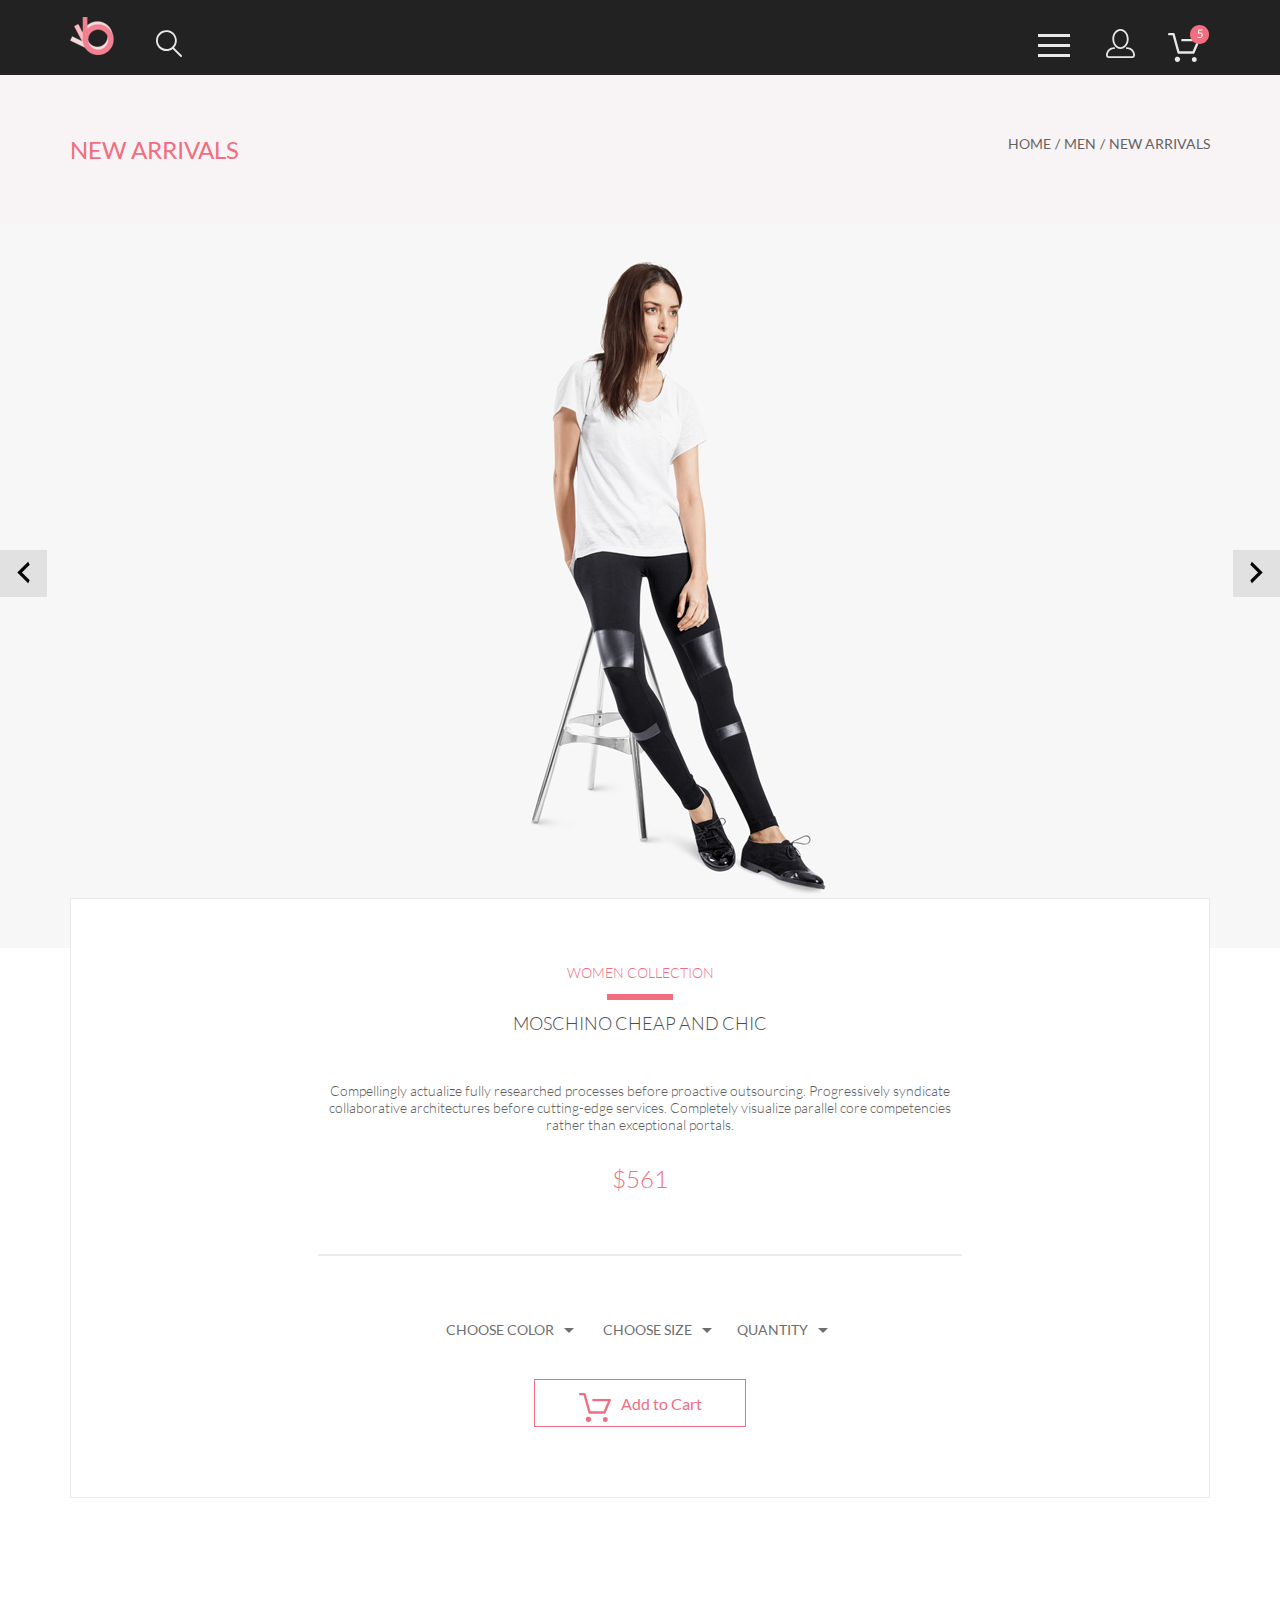
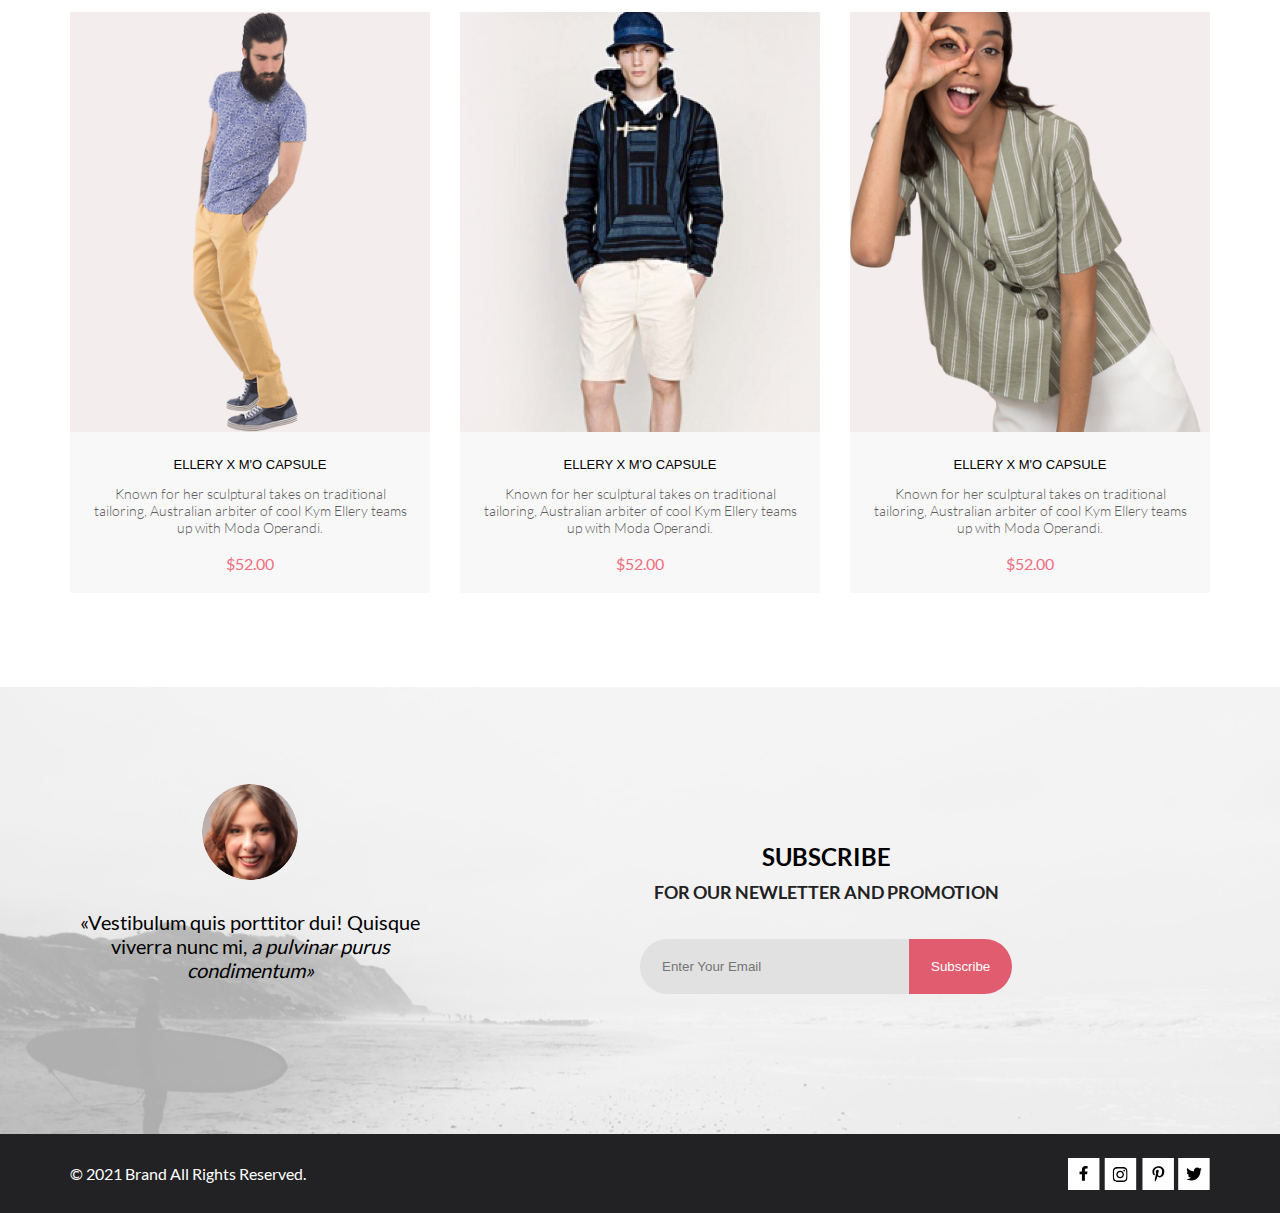
<file: product.html>
<!DOCTYPE html>
<html lang="en">

<head>
    <meta charset="UTF-8">
    <meta name="viewport" content="width=device-width, initial-scale=1.0">
    <title>Product</title>
    <link rel="stylesheet" href="css/style.css">
</head>

<body>
    <header class="main__header">
        <div class="container">
            <div class="heading">
                <div class="heading__item">
                    <a class="logo" href="index.html">
                        <img src="img/header/Logo.png" alt="Logo" height="38">
                    </a>
                    <button class="search__btn">
                        <svg width="27" height="28" viewBox="0 0 27 28" xmlns="http://www.w3.org/2000/svg">
                            <path
                                d="M19.0596 17.6259C20.6713 15.8658 21.6282 13.6048 21.7698 11.2225C21.9113 8.84018 21.2288 6.48173 19.8369 4.54318C18.445 2.60463 16.4285 1.20404 14.126 0.576619C11.8234 -0.0508009 9.3751 0.13316 7.19217 1.09761C5.00923 2.06205 3.22463 3.74825 2.13804 5.87302C1.05145 7.9978 0.729054 10.4318 1.225 12.7661C1.72094 15.1005 3.00501 17.1932 4.86158 18.6927C6.71814 20.1922 9.03413 21.0072 11.4206 21.0009C13.673 21.004 15.8645 20.27 17.6606 18.9109L25.4086 26.7179C25.4941 26.807 25.5965 26.8781 25.7099 26.927C25.8232 26.9759 25.9452 27.0017 26.0686 27.0029C26.1923 27.0033 26.3148 26.9782 26.4283 26.9292C26.5419 26.8801 26.6441 26.8082 26.7286 26.7179C26.9025 26.537 26.9997 26.2958 26.9997 26.0449C26.9997 25.794 26.9025 25.5528 26.7286 25.3719L19.0596 17.6259ZM2.88662 10.5009C2.89946 8.81563 3.41094 7.17187 4.35659 5.77685C5.30224 4.38183 6.63972 3.29801 8.20044 2.662C9.76115 2.02599 11.4752 1.86627 13.1266 2.20298C14.7779 2.53969 16.2926 3.35775 17.4797 4.55404C18.6668 5.75033 19.4732 7.27129 19.7972 8.92519C20.1212 10.5791 19.9483 12.2919 19.3002 13.8476C18.6522 15.4034 17.5581 16.7325 16.1559 17.6674C14.7536 18.6023 13.1059 19.1011 11.4206 19.1009C9.14916 19.0901 6.97482 18.1784 5.37484 16.566C3.77486 14.9537 2.87998 12.7724 2.88662 10.5009Z" />
                        </svg>
                    </button>
                </div>
                <div class="heading__item">
                    <div class="hamburger__btn__wrap icon">
                        <div class="hamburger__btn"></div>
                    </div>
                    <button class="account__btn icon">
                        <svg width="29" height="29" viewBox="0 0 29 29" xmlns="http://www.w3.org/2000/svg">
                            <path
                                d="M14.5 19.937C19 19.937 22.656 15.464 22.656 9.968C22.656 4.472 19 0 14.5 0C13.3631 0.0217413 12.2463 0.303398 11.2351 0.823397C10.2239 1.34339 9.34507 2.08794 8.66602 3C7.12663 4.99573 6.30819 7.45381 6.34399 9.974C6.34399 15.465 10 19.937 14.5 19.937ZM14.5 1.813C18 1.813 20.844 5.472 20.844 9.969C20.844 14.466 17.998 18.125 14.5 18.125C11.002 18.125 8.15603 14.465 8.15503 9.969C8.15403 5.473 11 1.813 14.5 1.813ZM20.844 18.125C20.6036 18.125 20.373 18.2205 20.203 18.3905C20.033 18.5605 19.9375 18.7911 19.9375 19.0315C19.9375 19.2719 20.033 19.5025 20.203 19.6725C20.373 19.8425 20.6036 19.938 20.844 19.938C22.526 19.9399 24.1386 20.6088 25.3279 21.7982C26.5172 22.9875 27.1861 24.6 27.188 26.282C27.1875 26.5221 27.0918 26.7523 26.922 26.9221C26.7522 27.0918 26.5221 27.1875 26.282 27.188H2.71997C2.47985 27.1875 2.24975 27.0918 2.07996 26.9221C1.91016 26.7523 1.81449 26.5221 1.81396 26.282C1.81608 24.6001 2.48517 22.9877 3.67444 21.7985C4.86371 20.6092 6.47608 19.9401 8.15796 19.938C8.39824 19.938 8.62868 19.8425 8.79858 19.6726C8.96849 19.5027 9.06396 19.2723 9.06396 19.032C9.06396 18.7917 8.96849 18.5613 8.79858 18.3914C8.62868 18.2215 8.39824 18.126 8.15796 18.126C5.99541 18.1279 3.92201 18.9875 2.39258 20.5164C0.863144 22.0453 0.00264777 24.1185 0 26.281C0.000794067 27.0019 0.287502 27.693 0.797241 28.2027C1.30698 28.7125 1.99811 28.9992 2.71899 29H26.282C27.0027 28.9989 27.6936 28.7121 28.2031 28.2024C28.7126 27.6927 28.9992 27.0017 29 26.281C28.9974 24.1187 28.1372 22.0457 26.6083 20.5168C25.0793 18.9878 23.0063 18.1276 20.844 18.125Z" />
                        </svg>
                    </button>
                    <button class="cart__btn icon">
                        <svg width="42" height="37" viewBox="0 0 42 37" xmlns="http://www.w3.org/2000/svg">
                            <path
                                d="M26.2009 37C25.5532 36.9738 24.9415 36.6948 24.4972 36.2227C24.0529 35.7506 23.8114 35.1232 23.8245 34.475C23.8376 33.8269 24.1043 33.2097 24.5673 32.7559C25.0303 32.3022 25.6527 32.048 26.301 32.048C26.9493 32.048 27.5717 32.3022 28.0347 32.7559C28.4977 33.2097 28.7644 33.8269 28.7775 34.475C28.7906 35.1232 28.549 35.7506 28.1047 36.2227C27.6604 36.6948 27.0488 36.9738 26.401 37H26.2009ZM6.75293 34.32C6.75293 33.79 6.91011 33.2718 7.20459 32.8311C7.49907 32.3904 7.91764 32.0469 8.40735 31.844C8.89705 31.6412 9.43594 31.5881 9.95581 31.6915C10.4757 31.7949 10.9532 32.0502 11.328 32.425C11.7028 32.7998 11.9581 33.2773 12.0615 33.7972C12.1649 34.317 12.1118 34.8559 11.9089 35.3456C11.7061 35.8353 11.3626 36.2539 10.9219 36.5483C10.4812 36.8428 9.96304 37 9.43298 37C9.08087 37.0003 8.73212 36.9311 8.40674 36.7966C8.08136 36.662 7.78569 36.4646 7.53662 36.2158C7.28755 35.9669 7.09001 35.6713 6.9552 35.3461C6.82039 35.0208 6.75098 34.6721 6.75098 34.32H6.75293ZM10.553 28.686C10.2935 28.6868 10.0409 28.6024 9.83411 28.4457C9.62727 28.2891 9.47758 28.0689 9.40796 27.819L4.57495 10.364H1.18201C0.868521 10.364 0.567859 10.2395 0.346191 10.0178C0.124523 9.79614 0 9.49549 0 9.18201C0 8.86852 0.124523 8.56787 0.346191 8.3462C0.567859 8.12454 0.868521 8.00001 1.18201 8.00001H5.46301C5.7225 7.99919 5.97504 8.08372 6.18176 8.24057C6.38848 8.39742 6.53784 8.61788 6.60693 8.86801L11.4399 26.323H24.6179L29.001 16.275H14.401C14.2428 16.2796 14.0854 16.2524 13.9379 16.1951C13.7904 16.1377 13.6559 16.0513 13.5424 15.9411C13.4288 15.8308 13.3386 15.6989 13.277 15.5532C13.2154 15.4074 13.1836 15.2508 13.1836 15.0925C13.1836 14.9343 13.2154 14.7776 13.277 14.6319C13.3386 14.4861 13.4288 14.3542 13.5424 14.2439C13.6559 14.1337 13.7904 14.0473 13.9379 13.9899C14.0854 13.9326 14.2428 13.9054 14.401 13.91H30.814C31.0097 13.91 31.2022 13.9587 31.3744 14.0517C31.5465 14.1448 31.6928 14.2793 31.7999 14.443C31.9078 14.6073 31.9734 14.7957 31.9908 14.9914C32.0083 15.1872 31.9771 15.3842 31.9 15.565L26.495 27.977C26.4026 28.1876 26.251 28.3668 26.0585 28.4927C25.866 28.6186 25.641 28.6858 25.411 28.686H10.553Z" />
                            <path class="cart__btn__path-F16D7F"
                                d="M31.502 19C36.7487 19 41.002 14.7467 41.002 9.5C41.002 4.25329 36.7487 0 31.502 0C26.2552 0 22.002 4.25329 22.002 9.5C22.002 14.7467 26.2552 19 31.502 19Z" />
                            <path class="cart__btn__path-white"
                                d="M30.8146 7.648C31.2626 7.552 31.6746 7.504 32.0506 7.504C32.4986 7.504 32.8946 7.57 33.2386 7.702C33.5826 7.834 33.8686 8.016 34.0966 8.248C34.3286 8.48 34.5026 8.754 34.6186 9.07C34.7386 9.386 34.7986 9.73 34.7986 10.102C34.7986 10.558 34.7186 10.97 34.5586 11.338C34.4026 11.706 34.1846 12.022 33.9046 12.286C33.6286 12.546 33.3026 12.746 32.9266 12.886C32.5506 13.026 32.1446 13.096 31.7086 13.096C31.4566 13.096 31.2146 13.07 30.9826 13.018C30.7506 12.97 30.5326 12.904 30.3286 12.82C30.1286 12.736 29.9426 12.64 29.7706 12.532C29.5986 12.424 29.4466 12.31 29.3146 12.19L29.6446 11.734C29.7166 11.63 29.8106 11.578 29.9266 11.578C30.0066 11.578 30.0966 11.61 30.1966 11.674C30.2966 11.734 30.4186 11.802 30.5626 11.878C30.7066 11.954 30.8746 12.024 31.0666 12.088C31.2626 12.148 31.4946 12.178 31.7626 12.178C32.0626 12.178 32.3326 12.13 32.5726 12.034C32.8126 11.938 33.0186 11.802 33.1906 11.626C33.3626 11.446 33.4946 11.232 33.5866 10.984C33.6786 10.736 33.7246 10.458 33.7246 10.15C33.7246 9.882 33.6846 9.64 33.6046 9.424C33.5286 9.208 33.4106 9.024 33.2506 8.872C33.0946 8.72 32.8986 8.602 32.6626 8.518C32.4266 8.434 32.1506 8.392 31.8346 8.392C31.6186 8.392 31.3926 8.41 31.1566 8.446C30.9246 8.482 30.6866 8.54 30.4426 8.62L29.7706 8.422L30.4606 4.402H34.5346V4.87C34.5346 5.022 34.4866 5.148 34.3906 5.248C34.2986 5.344 34.1386 5.392 33.9106 5.392H31.2106L30.8146 7.648Z" />
                        </svg>
                    </button>
                </div>
            </div>
        </div>
    </header>

    <main>
        <div class="top__nav__wrap">
            <div class="container">
                <div class="top__nav">
                    <span class="top__nav__title">new arrivals</span>
                    <nav class="top__nav__nav">
                        <ul class="top__nav__list">
                            <li><a href="#" class="top__nav__list__item">home<span class="top__nav__line">/</span></a>
                            </li>
                            <li><a href="#" class="top__nav__list__item">men<span class="top__nav__line">/</span></a>
                            </li>
                            <li><a href="#" class="top__nav__list__item">new arrivals</a></li>
                        </ul>
                    </nav>
                </div>
            </div>
        </div>
        <div class="slider">
            <button class="slider__buttons slider__buttons__left">
                <svg width="13" height="23" viewBox="0 0 13 23" xmlns="http://www.w3.org/2000/svg">
                    <path
                        d="M12.6998 3.7499L4.9498 11.4999L12.6998 19.2499L11.1498 22.3499L0.299805 11.4999L11.1498 0.649902L12.6998 3.7499Z" />
                </svg>
            </button>
            <button class="slider__buttons slider__buttons__right">
                <svg width="13" height="23" viewBox="0 0 13 23" xmlns="http://www.w3.org/2000/svg">
                    <path
                        d="M0.299805 19.2499L8.0498 11.4999L0.299805 3.7499L1.8498 0.649902L12.6998 11.4999L1.8498 22.3499L0.299805 19.2499Z" />
                </svg>
            </button>
            <img class="slider__img" src="img/products/product_slider_img.jpg" alt="product" height="724">
        </div>
        <div class="container">
            <article class="product__info">
                <div class="product__info__top">
                    <span class="product__info__top__subtitle red">women collection</span>
                    <div class="product__info__top__line"></div>
                    <span class="product__info__top__title">moschino cheap and chic </span>
                    <p class="product__info__top__txt">
                        Compellingly actualize fully researched processes before proactive outsourcing. Progressively
                        syndicate collaborative architectures before cutting-edge services. Completely visualize
                        parallel core competencies rather than exceptional portals.
                    </p>
                    <span class="product__info__top__price red">$561</span>
                </div>

                <div class="product__info__line"></div>

                <div class="product__info__bottom">
                    <div class="sort__item">
                        <span class="sort__txt">choose color</span>
                    </div>
                    <div class="sort__item">
                        <span class="sort__txt">choose size</span>
                    </div>
                    <div class="sort__item">
                        <span class="sort__txt">quantity</span>
                    </div>
                </div>
                <button class="products__btn">
                    <svg width="42" height="37" viewBox="0 0 42 37" xmlns="http://www.w3.org/2000/svg">
                        <path
                            d="M26.2009 37C25.5532 36.9738 24.9415 36.6948 24.4972 36.2227C24.0529 35.7506 23.8114 35.1232 23.8245 34.475C23.8376 33.8269 24.1043 33.2097 24.5673 32.7559C25.0303 32.3022 25.6527 32.048 26.301 32.048C26.9493 32.048 27.5717 32.3022 28.0347 32.7559C28.4977 33.2097 28.7644 33.8269 28.7775 34.475C28.7906 35.1232 28.549 35.7506 28.1047 36.2227C27.6604 36.6948 27.0488 36.9738 26.401 37H26.2009ZM6.75293 34.32C6.75293 33.79 6.91011 33.2718 7.20459 32.8311C7.49907 32.3904 7.91764 32.0469 8.40735 31.844C8.89705 31.6412 9.43594 31.5881 9.95581 31.6915C10.4757 31.7949 10.9532 32.0502 11.328 32.425C11.7028 32.7998 11.9581 33.2773 12.0615 33.7972C12.1649 34.317 12.1118 34.8559 11.9089 35.3456C11.7061 35.8353 11.3626 36.2539 10.9219 36.5483C10.4812 36.8428 9.96304 37 9.43298 37C9.08087 37.0003 8.73212 36.9311 8.40674 36.7966C8.08136 36.662 7.78569 36.4646 7.53662 36.2158C7.28755 35.9669 7.09001 35.6713 6.9552 35.3461C6.82039 35.0208 6.75098 34.6721 6.75098 34.32H6.75293ZM10.553 28.686C10.2935 28.6868 10.0409 28.6024 9.83411 28.4457C9.62727 28.2891 9.47758 28.0689 9.40796 27.819L4.57495 10.364H1.18201C0.868521 10.364 0.567859 10.2395 0.346191 10.0178C0.124523 9.79614 0 9.49549 0 9.18201C0 8.86852 0.124523 8.56787 0.346191 8.3462C0.567859 8.12454 0.868521 8.00001 1.18201 8.00001H5.46301C5.7225 7.99919 5.97504 8.08372 6.18176 8.24057C6.38848 8.39742 6.53784 8.61788 6.60693 8.86801L11.4399 26.323H24.6179L29.001 16.275H14.401C14.2428 16.2796 14.0854 16.2524 13.9379 16.1951C13.7904 16.1377 13.6559 16.0513 13.5424 15.9411C13.4288 15.8308 13.3386 15.6989 13.277 15.5532C13.2154 15.4074 13.1836 15.2508 13.1836 15.0925C13.1836 14.9343 13.2154 14.7776 13.277 14.6319C13.3386 14.4861 13.4288 14.3542 13.5424 14.2439C13.6559 14.1337 13.7904 14.0473 13.9379 13.9899C14.0854 13.9326 14.2428 13.9054 14.401 13.91H30.814C31.0097 13.91 31.2022 13.9587 31.3744 14.0517C31.5465 14.1448 31.6928 14.2793 31.7999 14.443C31.9078 14.6073 31.9734 14.7957 31.9908 14.9914C32.0083 15.1872 31.9771 15.3842 31.9 15.565L26.495 27.977C26.4026 28.1876 26.251 28.3668 26.0585 28.4927C25.866 28.6186 25.641 28.6858 25.411 28.686H10.553Z" />
                    </svg>
                    Add to Cart
                </button>
            </article>
        </div>
        <div class="container">
            <section class="recommendation">
                <a href="#" class="products__item">
                    <img class="products__item__photo" src="img/products/product-4.jpg" alt="photo" height="420">
                    <div class="products__item__txt__wrp">
                        <span class="products__item__title">ellery x m'o capsule</span>
                        <p class="products__item__txt">Known for her sculptural takes on traditional tailoring,
                            Australian
                            arbiter of cool Kym Ellery teams up with Moda Operandi.</p>
                        <span class="products__item__price red">$52.00</span>
                    </div>
                    <button class="products__item__btn">
                        <svg width="27" height="25" viewBox="0 0 27 25" xmlns="http://www.w3.org/2000/svg">
                            <path
                                d="M21.876 22.2662C21.921 22.2549 21.9423 22.2339 21.96 22.2129C21.9678 22.2037 21.9756 22.1946 21.9835 22.1855C22.02 22.1438 22.0233 22.0553 22.0224 22.0105C22.0092 21.9044 21.9185 21.8315 21.8412 21.8315C21.8375 21.8315 21.8336 21.8317 21.8312 21.8318C21.7531 21.8372 21.6653 21.9409 21.6719 22.0625C21.6813 22.1793 21.7675 22.2662 21.8392 22.2662H21.876ZM8.21954 22.2599C8.31873 22.2599 8.39935 22.1655 8.39935 22.0496C8.39935 21.9341 8.31873 21.8401 8.21954 21.8401C8.12042 21.8401 8.03973 21.9341 8.03973 22.0496C8.03973 22.1655 8.12042 22.2599 8.21954 22.2599ZM21.9995 24.2662C21.9517 24.2662 21.8878 24.2662 21.8392 24.2662C20.7017 24.2662 19.7567 23.3545 19.6765 22.198C19.5964 20.9929 20.4937 19.9183 21.6953 19.8364C21.7441 19.8331 21.7928 19.8315 21.8412 19.8315C22.9799 19.8315 23.9413 20.7324 24.019 21.8884C24.0505 22.4915 23.8741 23.0612 23.4898 23.5012C23.1055 23.9575 22.5764 24.2177 21.9995 24.2662ZM8.21954 24.2599C7.01532 24.2599 6.03973 23.2709 6.03973 22.0496C6.03973 20.8291 7.01532 19.8401 8.21954 19.8401C9.42371 19.8401 10.3994 20.8291 10.3994 22.0496C10.3994 23.2709 9.42371 24.2599 8.21954 24.2599ZM21.1984 17.3938H9.13306C8.70013 17.3938 8.31586 17.1005 8.20331 16.6775L4.27753 2.24768H1.52173C0.993408 2.24768 0.560547 1.80859 0.560547 1.27039C0.560547 0.733032 0.993408 0.292969 1.52173 0.292969H4.99933C5.43134 0.292969 5.81561 0.586304 5.9281 1.01025L9.85394 15.4391H20.5576L24.1144 7.13379H12.2578C11.7286 7.13379 11.2957 6.69373 11.2957 6.15649C11.2957 5.61914 11.7286 5.17908 12.2578 5.17908H25.5886C25.9091 5.17908 26.2141 5.34192 26.3896 5.61914C26.566 5.89539 26.5984 6.23743 26.4697 6.547L22.0795 16.807C21.9193 17.1653 21.5827 17.3938 21.1984 17.3938Z" />
                        </svg>
                        <span>Add to Cart</span>
                    </button>
                </a>
                <a href="#" class="products__item">
                    <img class="products__item__photo" src="img/products/product-3.jpg" alt="photo" height="420">
                    <div class="products__item__txt__wrp">
                        <span class="products__item__title">ellery x m'o capsule</span>
                        <p class="products__item__txt">Known for her sculptural takes on traditional tailoring,
                            Australian
                            arbiter of cool Kym Ellery teams up with Moda Operandi.</p>
                        <span class="products__item__price red">$52.00</span>
                    </div>
                    <button class="products__item__btn">
                        <svg width="27" height="25" viewBox="0 0 27 25" xmlns="http://www.w3.org/2000/svg">
                            <path
                                d="M21.876 22.2662C21.921 22.2549 21.9423 22.2339 21.96 22.2129C21.9678 22.2037 21.9756 22.1946 21.9835 22.1855C22.02 22.1438 22.0233 22.0553 22.0224 22.0105C22.0092 21.9044 21.9185 21.8315 21.8412 21.8315C21.8375 21.8315 21.8336 21.8317 21.8312 21.8318C21.7531 21.8372 21.6653 21.9409 21.6719 22.0625C21.6813 22.1793 21.7675 22.2662 21.8392 22.2662H21.876ZM8.21954 22.2599C8.31873 22.2599 8.39935 22.1655 8.39935 22.0496C8.39935 21.9341 8.31873 21.8401 8.21954 21.8401C8.12042 21.8401 8.03973 21.9341 8.03973 22.0496C8.03973 22.1655 8.12042 22.2599 8.21954 22.2599ZM21.9995 24.2662C21.9517 24.2662 21.8878 24.2662 21.8392 24.2662C20.7017 24.2662 19.7567 23.3545 19.6765 22.198C19.5964 20.9929 20.4937 19.9183 21.6953 19.8364C21.7441 19.8331 21.7928 19.8315 21.8412 19.8315C22.9799 19.8315 23.9413 20.7324 24.019 21.8884C24.0505 22.4915 23.8741 23.0612 23.4898 23.5012C23.1055 23.9575 22.5764 24.2177 21.9995 24.2662ZM8.21954 24.2599C7.01532 24.2599 6.03973 23.2709 6.03973 22.0496C6.03973 20.8291 7.01532 19.8401 8.21954 19.8401C9.42371 19.8401 10.3994 20.8291 10.3994 22.0496C10.3994 23.2709 9.42371 24.2599 8.21954 24.2599ZM21.1984 17.3938H9.13306C8.70013 17.3938 8.31586 17.1005 8.20331 16.6775L4.27753 2.24768H1.52173C0.993408 2.24768 0.560547 1.80859 0.560547 1.27039C0.560547 0.733032 0.993408 0.292969 1.52173 0.292969H4.99933C5.43134 0.292969 5.81561 0.586304 5.9281 1.01025L9.85394 15.4391H20.5576L24.1144 7.13379H12.2578C11.7286 7.13379 11.2957 6.69373 11.2957 6.15649C11.2957 5.61914 11.7286 5.17908 12.2578 5.17908H25.5886C25.9091 5.17908 26.2141 5.34192 26.3896 5.61914C26.566 5.89539 26.5984 6.23743 26.4697 6.547L22.0795 16.807C21.9193 17.1653 21.5827 17.3938 21.1984 17.3938Z" />
                        </svg>
                        <span>Add to Cart</span>
                    </button>
                </a>
                <a href="#" class="products__item">
                    <img class="products__item__photo" src="img/products/product-6.jpg" alt="photo" height="420">
                    <div class="products__item__txt__wrp">
                        <span class="products__item__title">ellery x m'o capsule</span>
                        <p class="products__item__txt">Known for her sculptural takes on traditional tailoring,
                            Australian
                            arbiter of cool Kym Ellery teams up with Moda Operandi.</p>
                        <span class="products__item__price red">$52.00</span>
                    </div>
                    <button class="products__item__btn">
                        <svg width="27" height="25" viewBox="0 0 27 25" xmlns="http://www.w3.org/2000/svg">
                            <path
                                d="M21.876 22.2662C21.921 22.2549 21.9423 22.2339 21.96 22.2129C21.9678 22.2037 21.9756 22.1946 21.9835 22.1855C22.02 22.1438 22.0233 22.0553 22.0224 22.0105C22.0092 21.9044 21.9185 21.8315 21.8412 21.8315C21.8375 21.8315 21.8336 21.8317 21.8312 21.8318C21.7531 21.8372 21.6653 21.9409 21.6719 22.0625C21.6813 22.1793 21.7675 22.2662 21.8392 22.2662H21.876ZM8.21954 22.2599C8.31873 22.2599 8.39935 22.1655 8.39935 22.0496C8.39935 21.9341 8.31873 21.8401 8.21954 21.8401C8.12042 21.8401 8.03973 21.9341 8.03973 22.0496C8.03973 22.1655 8.12042 22.2599 8.21954 22.2599ZM21.9995 24.2662C21.9517 24.2662 21.8878 24.2662 21.8392 24.2662C20.7017 24.2662 19.7567 23.3545 19.6765 22.198C19.5964 20.9929 20.4937 19.9183 21.6953 19.8364C21.7441 19.8331 21.7928 19.8315 21.8412 19.8315C22.9799 19.8315 23.9413 20.7324 24.019 21.8884C24.0505 22.4915 23.8741 23.0612 23.4898 23.5012C23.1055 23.9575 22.5764 24.2177 21.9995 24.2662ZM8.21954 24.2599C7.01532 24.2599 6.03973 23.2709 6.03973 22.0496C6.03973 20.8291 7.01532 19.8401 8.21954 19.8401C9.42371 19.8401 10.3994 20.8291 10.3994 22.0496C10.3994 23.2709 9.42371 24.2599 8.21954 24.2599ZM21.1984 17.3938H9.13306C8.70013 17.3938 8.31586 17.1005 8.20331 16.6775L4.27753 2.24768H1.52173C0.993408 2.24768 0.560547 1.80859 0.560547 1.27039C0.560547 0.733032 0.993408 0.292969 1.52173 0.292969H4.99933C5.43134 0.292969 5.81561 0.586304 5.9281 1.01025L9.85394 15.4391H20.5576L24.1144 7.13379H12.2578C11.7286 7.13379 11.2957 6.69373 11.2957 6.15649C11.2957 5.61914 11.7286 5.17908 12.2578 5.17908H25.5886C25.9091 5.17908 26.2141 5.34192 26.3896 5.61914C26.566 5.89539 26.5984 6.23743 26.4697 6.547L22.0795 16.807C21.9193 17.1653 21.5827 17.3938 21.1984 17.3938Z" />
                        </svg>
                        <span>Add to Cart</span>
                    </button>
                </a>
            </section>
        </div>
        <div class="subscribe__wrap">
            <div class="container">
                <section class="subscribe">
                    <div class="subscribe__info__wrap">
                        <div class="subscribe__info">
                            <div class="subscribe__info__avatar"></div>
                            <p class="subscribe__info__txt">&laquo;Vestibulum quis porttitor dui! Quisque viverra
                                nunc&nbsp;mi,
                                <i>a&nbsp;pulvinar purus condimentum&raquo;</i>
                            </p>
                        </div>
                    </div>
                    <div class="subscribing">
                        <span class="subscribing__title">subscribe</span>
                        <span class="subscribing__subtitle">for our newletter and promotion</span>
                        <form action="#" class="subscribing__form">
                            <input class="subscribing__form__email" type="email" placeholder="Enter Your Email"
                                required>
                            <input class="subscribing__form__btn" type="submit" value="Subscribe">
                        </form>
                    </div>
                </section>
            </div>
        </div>
    </main>
    <footer class="page__footer">
        <div class="container">
            <div class="footer__wrap">
                <p class="page__footer__txt">&copy; 2021 Brand All Rights Reserved.</p>
                <div class="page__footer__socials">
                    <a href="#" class="page__footer__socials__item">
                        <svg width="32" height="32" viewBox="0 0 32 32" xmlns="http://www.w3.org/2000/svg">
                            <path d="M31.4506 0H0V32H31.4506V0Z" />
                            <path class="socials__logo"
                                d="M19.0884 16.28L19.5069 13.616H16.8902V11.8873C16.8902 11.1585 17.2557 10.4481 18.4277 10.4481H19.6172V8.17997C19.6172 8.17997 18.5377 8 17.5056 8C15.3507 8 13.9422 9.27593 13.9422 11.5857V13.616H11.5469V16.28H13.9422V22.72H16.8902V16.28H19.0884Z" />
                        </svg>
                    </a>
                    <a href="#" class="page__footer__socials__item">
                        <svg width="33" height="32" viewBox="0 0 33 32" xmlns="http://www.w3.org/2000/svg">
                            <path d="M32.1889 0H0.738281V32H32.1889V0Z" />
                            <g clip-path="url(#clip0)">
                                <path class="socials__logo"
                                    d="M16.139 12.6816C14.0238 12.6816 12.3177 14.3849 12.3177 16.4966C12.3177 18.6083 14.0238 20.3117 16.139 20.3117C18.2541 20.3117 19.9602 18.6083 19.9602 16.4966C19.9602 14.3849 18.2541 12.6816 16.139 12.6816ZM16.139 18.9769C14.7721 18.9769 13.6547 17.8646 13.6547 16.4966C13.6547 15.1287 14.7688 14.0164 16.139 14.0164C17.5092 14.0164 18.6233 15.1287 18.6233 16.4966C18.6233 17.8646 17.5058 18.9769 16.139 18.9769ZM21.0078 12.5255C21.0078 13.0203 20.6087 13.4154 20.1165 13.4154C19.621 13.4154 19.2252 13.0169 19.2252 12.5255C19.2252 12.0341 19.6243 11.6357 20.1165 11.6357C20.6087 11.6357 21.0078 12.0341 21.0078 12.5255ZM23.5386 13.4287C23.4821 12.2367 23.2094 11.1808 22.3347 10.3109C21.4634 9.44097 20.4058 9.1687 19.2119 9.10894C17.9814 9.03921 14.2932 9.03921 13.0627 9.10894C11.8721 9.16538 10.8145 9.43765 9.93987 10.3076C9.06522 11.1775 8.79584 12.2333 8.73597 13.4253C8.66613 14.6539 8.66613 18.3361 8.73597 19.5646C8.79251 20.7566 9.06522 21.8124 9.93987 22.6824C10.8145 23.5523 11.8688 23.8246 13.0627 23.8843C14.2932 23.9541 17.9814 23.9541 19.2119 23.8843C20.4058 23.8279 21.4634 23.5556 22.3347 22.6824C23.2061 21.8124 23.4788 20.7566 23.5386 19.5646C23.6085 18.3361 23.6085 14.6572 23.5386 13.4287ZM21.949 20.8828C21.6895 21.5335 21.1874 22.0349 20.5322 22.2972C19.5511 22.6857 17.2231 22.596 16.139 22.596C15.0548 22.596 12.7235 22.6824 11.7457 22.2972C11.0939 22.0382 10.5917 21.5369 10.329 20.8828C9.93987 19.9033 10.0297 17.5791 10.0297 16.4966C10.0297 15.4142 9.9432 13.0867 10.329 12.1105C10.5884 11.4597 11.0906 10.9583 11.7457 10.696C12.7268 10.3076 15.0548 10.3972 16.139 10.3972C17.2231 10.3972 19.5545 10.3109 20.5322 10.696C21.184 10.955 21.6862 11.4564 21.949 12.1105C22.3381 13.09 22.2483 15.4142 22.2483 16.4966C22.2483 17.5791 22.3381 19.9066 21.949 20.8828Z" />
                            </g>
                            <defs>
                                <clipPath id="clip0">
                                    <rect width="14.8991" height="17" transform="translate(8.68555 8)" />
                                </clipPath>
                            </defs>
                        </svg>
                    </a>
                    <a href="#" class="page__footer__socials__item">
                        <svg width="32" height="32" viewBox="0 0 32 32" xmlns="http://www.w3.org/2000/svg">
                            <path d="M31.9252 0H0.474609V32H31.9252V0Z" />
                            <g clip-path="url(#clip0)">
                                <path class="socials__logo"
                                    d="M16.7403 8.20312C13.5556 8.20312 10.4082 10.3406 10.4082 13.8C10.4082 16 11.6374 17.25 12.3823 17.25C12.6896 17.25 12.8666 16.3875 12.8666 16.1438C12.8666 15.8531 12.1309 15.2344 12.1309 14.025C12.1309 11.5125 14.0305 9.73125 16.4889 9.73125C18.6027 9.73125 20.1671 10.9406 20.1671 13.1625C20.1671 14.8219 19.506 17.9344 17.3642 17.9344C16.5913 17.9344 15.9302 17.3719 15.9302 16.5656C15.9302 15.3844 16.7496 14.2406 16.7496 13.0219C16.7496 10.9531 13.835 11.3281 13.835 13.8281C13.835 14.3531 13.9002 14.9344 14.133 15.4125C13.7046 17.2688 12.8293 20.0344 12.8293 21.9469C12.8293 22.5375 12.9131 23.1188 12.969 23.7094C13.0745 23.8281 13.0218 23.8156 13.1832 23.7563C14.7476 21.6 14.6917 21.1781 15.3994 18.3562C15.7812 19.0875 16.7683 19.4812 17.5505 19.4812C20.8469 19.4812 22.3275 16.2469 22.3275 13.3313C22.3275 10.2281 19.6643 8.20312 16.7403 8.20312Z" />
                            </g>
                            <defs>
                                <clipPath id="clip0">
                                    <rect width="11.9193" height="16" transform="translate(10.4082 8)" />
                                </clipPath>
                            </defs>
                        </svg>
                    </a>
                    <a href="#" class="page__footer__socials__item">
                        <svg width="32" height="32" viewBox="0 0 32 32" xmlns="http://www.w3.org/2000/svg">
                            <path d="M31.6635 0H0.212891V32H31.6635V0Z" />
                            <g clip-path="url(#clip0)">
                                <path class="socials__logo"
                                    d="M22.417 12.7405C22.427 12.8826 22.427 13.0248 22.427 13.1669C22.427 17.5019 19.1498 22.4969 13.1599 22.4969C11.3145 22.4969 9.60022 21.9588 8.1582 21.0248C8.4204 21.0552 8.67247 21.0654 8.94475 21.0654C10.4674 21.0654 11.8691 20.5476 12.9884 19.6644C11.5565 19.6339 10.3565 18.6898 9.94305 17.3903C10.1447 17.4207 10.3464 17.441 10.5582 17.441C10.8506 17.441 11.1431 17.4004 11.4153 17.3294C9.92291 17.0248 8.80355 15.705 8.80355 14.1111V14.0705C9.23715 14.3141 9.74139 14.4664 10.2758 14.4867C9.39849 13.8979 8.82373 12.8928 8.82373 11.7557C8.82373 11.1466 8.98504 10.5882 9.26741 10.1009C10.8708 12.0908 13.2809 13.3902 15.9833 13.5324C15.9329 13.2887 15.9027 13.035 15.9027 12.7811C15.9027 10.974 17.3548 9.50195 19.1598 9.50195C20.0976 9.50195 20.9446 9.89789 21.5396 10.5375C22.2757 10.3954 22.9816 10.1212 23.6068 9.74561C23.3648 10.507 22.8505 11.1466 22.1749 11.5527C22.8304 11.4817 23.4657 11.2989 24.0505 11.0451C23.6069 11.6948 23.0522 12.2735 22.417 12.7405Z" />
                            </g>
                            <defs>
                                <clipPath id="clip0">
                                    <rect width="15.8924" height="16" transform="translate(8.1582 8)" />
                                </clipPath>
                            </defs>
                        </svg>
                    </a>
                </div>
            </div>
        </div>
    </footer>
</body>

</html>
</file>
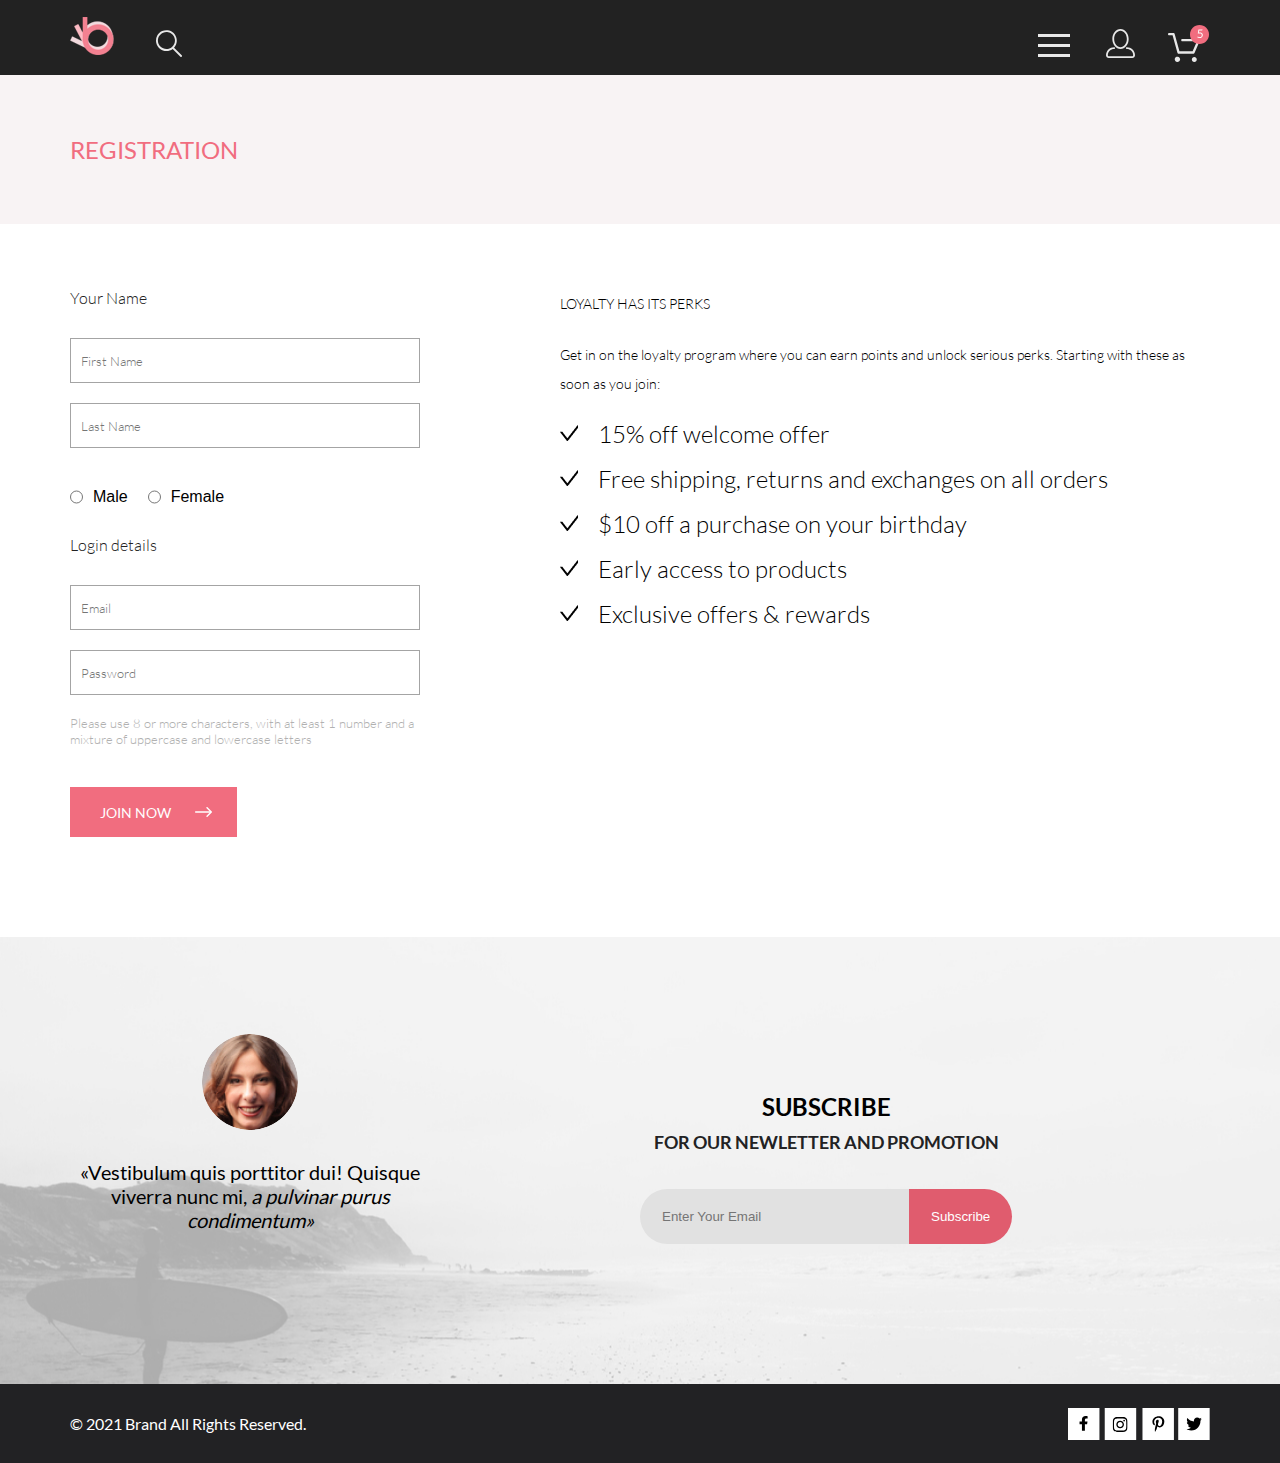
<file: registration.html>
<!DOCTYPE html>
<html lang="en">

<head>
    <meta charset="UTF-8">
    <meta name="viewport" content="width=device-width, initial-scale=1.0">
    <title>Registration</title>
    <link rel="stylesheet" href="css/style.css">
</head>

<body>
    <header class="main__header">
        <div class="container">
            <div class="heading">
                <div class="heading__item">
                    <a class="logo" href="index.html">
                        <img src="img/header/Logo.png" alt="Logo" height="38">
                    </a>
                    <button class="search__btn">
                        <svg width="27" height="28" viewBox="0 0 27 28" xmlns="http://www.w3.org/2000/svg">
                            <path
                                d="M19.0596 17.6259C20.6713 15.8658 21.6282 13.6048 21.7698 11.2225C21.9113 8.84018 21.2288 6.48173 19.8369 4.54318C18.445 2.60463 16.4285 1.20404 14.126 0.576619C11.8234 -0.0508009 9.3751 0.13316 7.19217 1.09761C5.00923 2.06205 3.22463 3.74825 2.13804 5.87302C1.05145 7.9978 0.729054 10.4318 1.225 12.7661C1.72094 15.1005 3.00501 17.1932 4.86158 18.6927C6.71814 20.1922 9.03413 21.0072 11.4206 21.0009C13.673 21.004 15.8645 20.27 17.6606 18.9109L25.4086 26.7179C25.4941 26.807 25.5965 26.8781 25.7099 26.927C25.8232 26.9759 25.9452 27.0017 26.0686 27.0029C26.1923 27.0033 26.3148 26.9782 26.4283 26.9292C26.5419 26.8801 26.6441 26.8082 26.7286 26.7179C26.9025 26.537 26.9997 26.2958 26.9997 26.0449C26.9997 25.794 26.9025 25.5528 26.7286 25.3719L19.0596 17.6259ZM2.88662 10.5009C2.89946 8.81563 3.41094 7.17187 4.35659 5.77685C5.30224 4.38183 6.63972 3.29801 8.20044 2.662C9.76115 2.02599 11.4752 1.86627 13.1266 2.20298C14.7779 2.53969 16.2926 3.35775 17.4797 4.55404C18.6668 5.75033 19.4732 7.27129 19.7972 8.92519C20.1212 10.5791 19.9483 12.2919 19.3002 13.8476C18.6522 15.4034 17.5581 16.7325 16.1559 17.6674C14.7536 18.6023 13.1059 19.1011 11.4206 19.1009C9.14916 19.0901 6.97482 18.1784 5.37484 16.566C3.77486 14.9537 2.87998 12.7724 2.88662 10.5009Z" />
                        </svg>
                    </button>
                </div>
                <div class="heading__item">
                    <div class="hamburger__btn__wrap icon">
                        <div class="hamburger__btn"></div>
                    </div>
                    <button class="account__btn icon">
                        <svg width="29" height="29" viewBox="0 0 29 29" xmlns="http://www.w3.org/2000/svg">
                            <path
                                d="M14.5 19.937C19 19.937 22.656 15.464 22.656 9.968C22.656 4.472 19 0 14.5 0C13.3631 0.0217413 12.2463 0.303398 11.2351 0.823397C10.2239 1.34339 9.34507 2.08794 8.66602 3C7.12663 4.99573 6.30819 7.45381 6.34399 9.974C6.34399 15.465 10 19.937 14.5 19.937ZM14.5 1.813C18 1.813 20.844 5.472 20.844 9.969C20.844 14.466 17.998 18.125 14.5 18.125C11.002 18.125 8.15603 14.465 8.15503 9.969C8.15403 5.473 11 1.813 14.5 1.813ZM20.844 18.125C20.6036 18.125 20.373 18.2205 20.203 18.3905C20.033 18.5605 19.9375 18.7911 19.9375 19.0315C19.9375 19.2719 20.033 19.5025 20.203 19.6725C20.373 19.8425 20.6036 19.938 20.844 19.938C22.526 19.9399 24.1386 20.6088 25.3279 21.7982C26.5172 22.9875 27.1861 24.6 27.188 26.282C27.1875 26.5221 27.0918 26.7523 26.922 26.9221C26.7522 27.0918 26.5221 27.1875 26.282 27.188H2.71997C2.47985 27.1875 2.24975 27.0918 2.07996 26.9221C1.91016 26.7523 1.81449 26.5221 1.81396 26.282C1.81608 24.6001 2.48517 22.9877 3.67444 21.7985C4.86371 20.6092 6.47608 19.9401 8.15796 19.938C8.39824 19.938 8.62868 19.8425 8.79858 19.6726C8.96849 19.5027 9.06396 19.2723 9.06396 19.032C9.06396 18.7917 8.96849 18.5613 8.79858 18.3914C8.62868 18.2215 8.39824 18.126 8.15796 18.126C5.99541 18.1279 3.92201 18.9875 2.39258 20.5164C0.863144 22.0453 0.00264777 24.1185 0 26.281C0.000794067 27.0019 0.287502 27.693 0.797241 28.2027C1.30698 28.7125 1.99811 28.9992 2.71899 29H26.282C27.0027 28.9989 27.6936 28.7121 28.2031 28.2024C28.7126 27.6927 28.9992 27.0017 29 26.281C28.9974 24.1187 28.1372 22.0457 26.6083 20.5168C25.0793 18.9878 23.0063 18.1276 20.844 18.125Z" />
                        </svg>
                    </button>
                    <button class="cart__btn icon">
                        <svg width="42" height="37" viewBox="0 0 42 37" xmlns="http://www.w3.org/2000/svg">
                            <path
                                d="M26.2009 37C25.5532 36.9738 24.9415 36.6948 24.4972 36.2227C24.0529 35.7506 23.8114 35.1232 23.8245 34.475C23.8376 33.8269 24.1043 33.2097 24.5673 32.7559C25.0303 32.3022 25.6527 32.048 26.301 32.048C26.9493 32.048 27.5717 32.3022 28.0347 32.7559C28.4977 33.2097 28.7644 33.8269 28.7775 34.475C28.7906 35.1232 28.549 35.7506 28.1047 36.2227C27.6604 36.6948 27.0488 36.9738 26.401 37H26.2009ZM6.75293 34.32C6.75293 33.79 6.91011 33.2718 7.20459 32.8311C7.49907 32.3904 7.91764 32.0469 8.40735 31.844C8.89705 31.6412 9.43594 31.5881 9.95581 31.6915C10.4757 31.7949 10.9532 32.0502 11.328 32.425C11.7028 32.7998 11.9581 33.2773 12.0615 33.7972C12.1649 34.317 12.1118 34.8559 11.9089 35.3456C11.7061 35.8353 11.3626 36.2539 10.9219 36.5483C10.4812 36.8428 9.96304 37 9.43298 37C9.08087 37.0003 8.73212 36.9311 8.40674 36.7966C8.08136 36.662 7.78569 36.4646 7.53662 36.2158C7.28755 35.9669 7.09001 35.6713 6.9552 35.3461C6.82039 35.0208 6.75098 34.6721 6.75098 34.32H6.75293ZM10.553 28.686C10.2935 28.6868 10.0409 28.6024 9.83411 28.4457C9.62727 28.2891 9.47758 28.0689 9.40796 27.819L4.57495 10.364H1.18201C0.868521 10.364 0.567859 10.2395 0.346191 10.0178C0.124523 9.79614 0 9.49549 0 9.18201C0 8.86852 0.124523 8.56787 0.346191 8.3462C0.567859 8.12454 0.868521 8.00001 1.18201 8.00001H5.46301C5.7225 7.99919 5.97504 8.08372 6.18176 8.24057C6.38848 8.39742 6.53784 8.61788 6.60693 8.86801L11.4399 26.323H24.6179L29.001 16.275H14.401C14.2428 16.2796 14.0854 16.2524 13.9379 16.1951C13.7904 16.1377 13.6559 16.0513 13.5424 15.9411C13.4288 15.8308 13.3386 15.6989 13.277 15.5532C13.2154 15.4074 13.1836 15.2508 13.1836 15.0925C13.1836 14.9343 13.2154 14.7776 13.277 14.6319C13.3386 14.4861 13.4288 14.3542 13.5424 14.2439C13.6559 14.1337 13.7904 14.0473 13.9379 13.9899C14.0854 13.9326 14.2428 13.9054 14.401 13.91H30.814C31.0097 13.91 31.2022 13.9587 31.3744 14.0517C31.5465 14.1448 31.6928 14.2793 31.7999 14.443C31.9078 14.6073 31.9734 14.7957 31.9908 14.9914C32.0083 15.1872 31.9771 15.3842 31.9 15.565L26.495 27.977C26.4026 28.1876 26.251 28.3668 26.0585 28.4927C25.866 28.6186 25.641 28.6858 25.411 28.686H10.553Z" />
                            <path class="cart__btn__path-F16D7F"
                                d="M31.502 19C36.7487 19 41.002 14.7467 41.002 9.5C41.002 4.25329 36.7487 0 31.502 0C26.2552 0 22.002 4.25329 22.002 9.5C22.002 14.7467 26.2552 19 31.502 19Z" />
                            <path class="cart__btn__path-white"
                                d="M30.8146 7.648C31.2626 7.552 31.6746 7.504 32.0506 7.504C32.4986 7.504 32.8946 7.57 33.2386 7.702C33.5826 7.834 33.8686 8.016 34.0966 8.248C34.3286 8.48 34.5026 8.754 34.6186 9.07C34.7386 9.386 34.7986 9.73 34.7986 10.102C34.7986 10.558 34.7186 10.97 34.5586 11.338C34.4026 11.706 34.1846 12.022 33.9046 12.286C33.6286 12.546 33.3026 12.746 32.9266 12.886C32.5506 13.026 32.1446 13.096 31.7086 13.096C31.4566 13.096 31.2146 13.07 30.9826 13.018C30.7506 12.97 30.5326 12.904 30.3286 12.82C30.1286 12.736 29.9426 12.64 29.7706 12.532C29.5986 12.424 29.4466 12.31 29.3146 12.19L29.6446 11.734C29.7166 11.63 29.8106 11.578 29.9266 11.578C30.0066 11.578 30.0966 11.61 30.1966 11.674C30.2966 11.734 30.4186 11.802 30.5626 11.878C30.7066 11.954 30.8746 12.024 31.0666 12.088C31.2626 12.148 31.4946 12.178 31.7626 12.178C32.0626 12.178 32.3326 12.13 32.5726 12.034C32.8126 11.938 33.0186 11.802 33.1906 11.626C33.3626 11.446 33.4946 11.232 33.5866 10.984C33.6786 10.736 33.7246 10.458 33.7246 10.15C33.7246 9.882 33.6846 9.64 33.6046 9.424C33.5286 9.208 33.4106 9.024 33.2506 8.872C33.0946 8.72 32.8986 8.602 32.6626 8.518C32.4266 8.434 32.1506 8.392 31.8346 8.392C31.6186 8.392 31.3926 8.41 31.1566 8.446C30.9246 8.482 30.6866 8.54 30.4426 8.62L29.7706 8.422L30.4606 4.402H34.5346V4.87C34.5346 5.022 34.4866 5.148 34.3906 5.248C34.2986 5.344 34.1386 5.392 33.9106 5.392H31.2106L30.8146 7.648Z" />
                        </svg>
                    </button>
                </div>
            </div>
        </div>
    </header>

    <main>
        <div class="top__nav__wrap">
            <div class="container">
                <div class="top__nav">
                    <span class="top__nav__title">registration</span>
                </div>
            </div>
        </div>

        <div class="container">
            <article class="registration">
                <form class="registration__form" action="#">
                    <span class="registration__form-title">Your Name</span>
                    <label for="first__name"></label>
                    <input class="registration__form-input" id="first__name" type="text" placeholder="First Name">
                    <label for="last__name"></label>
                    <input class="registration__form-input" id="last__name" type="text" placeholder="Last Name">
                    <div class="registration__form__gender__wrap">
                        <label class="registration__form__gender">
                            <input type="radio" name="answer"><span>Male</span>
                        </label>
                        <label class="registration__form__gender">
                            <input type="radio" name="answer"><span>Female</span>
                        </label>
                    </div>
                    <span class="registration__form-title">Login details</span>
                    <label for="email"></label>
                    <input class="registration__form-input" id="email" type="email" placeholder="Email">
                    <label for="password"></label>
                    <input class="registration__form-input" id="password" type="password" placeholder="Password">
                    <p class="registration__form-password">Please use 8 or more characters, with at least 1 number and a
                        mixture of uppercase and lowercase
                        letters</p>
                    <div class="registration__form-btn-wrap">
                        <input class="registration__form-btn" type="submit" value="join now">
                        <svg class="registration__btn-svg" width="17" height="10" viewBox="0 0 17 10" fill="none"
                            xmlns="http://www.w3.org/2000/svg">
                            <path fill-rule="evenodd" clip-rule="evenodd"
                                d="M11.54 0.208095C11.6058 0.142131 11.684 0.0897967 11.77 0.0540883C11.8561 0.01838 11.9483 0 12.0415 0C12.1347 0 12.2269 0.01838 12.313 0.0540883C12.399 0.0897967 12.4772 0.142131 12.543 0.208095L16.7929 4.458C16.8589 4.5238 16.9112 4.60196 16.9469 4.68802C16.9826 4.77407 17.001 4.86632 17.001 4.95949C17.001 5.05266 16.9826 5.14491 16.9469 5.23097C16.9112 5.31702 16.8589 5.39518 16.7929 5.46098L12.543 9.71089C12.41 9.84389 12.2296 9.91861 12.0415 9.91861C11.8534 9.91861 11.673 9.84389 11.54 9.71089C11.407 9.57788 11.3323 9.39749 11.3323 9.2094C11.3323 9.0213 11.407 8.84091 11.54 8.70791L15.2898 4.95949L11.54 1.21107C11.474 1.14528 11.4217 1.06711 11.386 0.981059C11.3503 0.895005 11.3319 0.802752 11.3319 0.709584C11.3319 0.616415 11.3503 0.524162 11.386 0.438109C11.4217 0.352055 11.474 0.273891 11.54 0.208095Z" />
                            <path fill-rule="evenodd" clip-rule="evenodd"
                                d="M0 4.95948C0 4.77162 0.0746263 4.59146 0.207462 4.45862C0.340297 4.32579 0.52046 4.25116 0.708318 4.25116H15.583C15.7708 4.25116 15.951 4.32579 16.0838 4.45862C16.2167 4.59146 16.2913 4.77162 16.2913 4.95948C16.2913 5.14734 16.2167 5.3275 16.0838 5.46033C15.951 5.59317 15.7708 5.6678 15.583 5.6678H0.708318C0.52046 5.6678 0.340297 5.59317 0.207462 5.46033C0.0746263 5.3275 0 5.14734 0 4.95948Z" />
                        </svg>
                    </div>
                </form>
                <div class="registration__loyalty">
                    <span class="registration__loyalty__title">loyalty has its perks</span>
                    <p class="registration__loyalty__txt">Get in on the loyalty program where you can earn points and
                        unlock
                        serious perks. Starting with
                        these as soon as you join:
                    </p>
                    <ul class="registration__loyalty__list">
                        <li class="registration__loyalty__list-item">
                            15% off welcome offer
                        </li>
                        <li class="registration__loyalty__list-item">
                            Free shipping, returns and exchanges on all orders
                        </li>
                        <li class="registration__loyalty__list-item">
                            $10 off a purchase on your birthday
                        </li>
                        <li class="registration__loyalty__list-item">
                            Early access to products
                        </li>
                        <li class="registration__loyalty__list-item">
                            Exclusive offers & rewards
                        </li>
                    </ul>
                </div>
            </article>
        </div>

        <div class="subscribe__wrap">
            <div class="container">
                <section class="subscribe">
                    <div class="subscribe__info__wrap">
                        <div class="subscribe__info">
                            <div class="subscribe__info__avatar"></div>
                            <p class="subscribe__info__txt">&laquo;Vestibulum quis porttitor dui! Quisque viverra
                                nunc&nbsp;mi,
                                <i>a&nbsp;pulvinar purus condimentum&raquo;</i>
                            </p>
                        </div>
                    </div>
                    <div class="subscribing">
                        <span class="subscribing__title">subscribe</span>
                        <span class="subscribing__subtitle">for our newletter and promotion</span>
                        <form action="#" class="subscribing__form">
                            <input class="subscribing__form__email" type="email" placeholder="Enter Your Email"
                                required>
                            <input class="subscribing__form__btn" type="submit" value="Subscribe">
                        </form>
                    </div>
                </section>
            </div>
        </div>
    </main>
    <footer class="page__footer">
        <div class="container">
            <div class="footer__wrap">
                <p class="page__footer__txt">&copy; 2021 Brand All Rights Reserved.</p>
                <div class="page__footer__socials">
                    <a href="#" class="page__footer__socials__item">
                        <svg width="32" height="32" viewBox="0 0 32 32" xmlns="http://www.w3.org/2000/svg">
                            <path d="M31.4506 0H0V32H31.4506V0Z" />
                            <path class="socials__logo"
                                d="M19.0884 16.28L19.5069 13.616H16.8902V11.8873C16.8902 11.1585 17.2557 10.4481 18.4277 10.4481H19.6172V8.17997C19.6172 8.17997 18.5377 8 17.5056 8C15.3507 8 13.9422 9.27593 13.9422 11.5857V13.616H11.5469V16.28H13.9422V22.72H16.8902V16.28H19.0884Z" />
                        </svg>
                    </a>
                    <a href="#" class="page__footer__socials__item">
                        <svg width="33" height="32" viewBox="0 0 33 32" xmlns="http://www.w3.org/2000/svg">
                            <path d="M32.1889 0H0.738281V32H32.1889V0Z" />
                            <g clip-path="url(#clip0)">
                                <path class="socials__logo"
                                    d="M16.139 12.6816C14.0238 12.6816 12.3177 14.3849 12.3177 16.4966C12.3177 18.6083 14.0238 20.3117 16.139 20.3117C18.2541 20.3117 19.9602 18.6083 19.9602 16.4966C19.9602 14.3849 18.2541 12.6816 16.139 12.6816ZM16.139 18.9769C14.7721 18.9769 13.6547 17.8646 13.6547 16.4966C13.6547 15.1287 14.7688 14.0164 16.139 14.0164C17.5092 14.0164 18.6233 15.1287 18.6233 16.4966C18.6233 17.8646 17.5058 18.9769 16.139 18.9769ZM21.0078 12.5255C21.0078 13.0203 20.6087 13.4154 20.1165 13.4154C19.621 13.4154 19.2252 13.0169 19.2252 12.5255C19.2252 12.0341 19.6243 11.6357 20.1165 11.6357C20.6087 11.6357 21.0078 12.0341 21.0078 12.5255ZM23.5386 13.4287C23.4821 12.2367 23.2094 11.1808 22.3347 10.3109C21.4634 9.44097 20.4058 9.1687 19.2119 9.10894C17.9814 9.03921 14.2932 9.03921 13.0627 9.10894C11.8721 9.16538 10.8145 9.43765 9.93987 10.3076C9.06522 11.1775 8.79584 12.2333 8.73597 13.4253C8.66613 14.6539 8.66613 18.3361 8.73597 19.5646C8.79251 20.7566 9.06522 21.8124 9.93987 22.6824C10.8145 23.5523 11.8688 23.8246 13.0627 23.8843C14.2932 23.9541 17.9814 23.9541 19.2119 23.8843C20.4058 23.8279 21.4634 23.5556 22.3347 22.6824C23.2061 21.8124 23.4788 20.7566 23.5386 19.5646C23.6085 18.3361 23.6085 14.6572 23.5386 13.4287ZM21.949 20.8828C21.6895 21.5335 21.1874 22.0349 20.5322 22.2972C19.5511 22.6857 17.2231 22.596 16.139 22.596C15.0548 22.596 12.7235 22.6824 11.7457 22.2972C11.0939 22.0382 10.5917 21.5369 10.329 20.8828C9.93987 19.9033 10.0297 17.5791 10.0297 16.4966C10.0297 15.4142 9.9432 13.0867 10.329 12.1105C10.5884 11.4597 11.0906 10.9583 11.7457 10.696C12.7268 10.3076 15.0548 10.3972 16.139 10.3972C17.2231 10.3972 19.5545 10.3109 20.5322 10.696C21.184 10.955 21.6862 11.4564 21.949 12.1105C22.3381 13.09 22.2483 15.4142 22.2483 16.4966C22.2483 17.5791 22.3381 19.9066 21.949 20.8828Z" />
                            </g>
                            <defs>
                                <clipPath id="clip0">
                                    <rect width="14.8991" height="17" transform="translate(8.68555 8)" />
                                </clipPath>
                            </defs>
                        </svg>
                    </a>
                    <a href="#" class="page__footer__socials__item">
                        <svg width="32" height="32" viewBox="0 0 32 32" xmlns="http://www.w3.org/2000/svg">
                            <path d="M31.9252 0H0.474609V32H31.9252V0Z" />
                            <g clip-path="url(#clip0)">
                                <path class="socials__logo"
                                    d="M16.7403 8.20312C13.5556 8.20312 10.4082 10.3406 10.4082 13.8C10.4082 16 11.6374 17.25 12.3823 17.25C12.6896 17.25 12.8666 16.3875 12.8666 16.1438C12.8666 15.8531 12.1309 15.2344 12.1309 14.025C12.1309 11.5125 14.0305 9.73125 16.4889 9.73125C18.6027 9.73125 20.1671 10.9406 20.1671 13.1625C20.1671 14.8219 19.506 17.9344 17.3642 17.9344C16.5913 17.9344 15.9302 17.3719 15.9302 16.5656C15.9302 15.3844 16.7496 14.2406 16.7496 13.0219C16.7496 10.9531 13.835 11.3281 13.835 13.8281C13.835 14.3531 13.9002 14.9344 14.133 15.4125C13.7046 17.2688 12.8293 20.0344 12.8293 21.9469C12.8293 22.5375 12.9131 23.1188 12.969 23.7094C13.0745 23.8281 13.0218 23.8156 13.1832 23.7563C14.7476 21.6 14.6917 21.1781 15.3994 18.3562C15.7812 19.0875 16.7683 19.4812 17.5505 19.4812C20.8469 19.4812 22.3275 16.2469 22.3275 13.3313C22.3275 10.2281 19.6643 8.20312 16.7403 8.20312Z" />
                            </g>
                            <defs>
                                <clipPath id="clip0">
                                    <rect width="11.9193" height="16" transform="translate(10.4082 8)" />
                                </clipPath>
                            </defs>
                        </svg>
                    </a>
                    <a href="#" class="page__footer__socials__item">
                        <svg width="32" height="32" viewBox="0 0 32 32" xmlns="http://www.w3.org/2000/svg">
                            <path d="M31.6635 0H0.212891V32H31.6635V0Z" />
                            <g clip-path="url(#clip0)">
                                <path class="socials__logo"
                                    d="M22.417 12.7405C22.427 12.8826 22.427 13.0248 22.427 13.1669C22.427 17.5019 19.1498 22.4969 13.1599 22.4969C11.3145 22.4969 9.60022 21.9588 8.1582 21.0248C8.4204 21.0552 8.67247 21.0654 8.94475 21.0654C10.4674 21.0654 11.8691 20.5476 12.9884 19.6644C11.5565 19.6339 10.3565 18.6898 9.94305 17.3903C10.1447 17.4207 10.3464 17.441 10.5582 17.441C10.8506 17.441 11.1431 17.4004 11.4153 17.3294C9.92291 17.0248 8.80355 15.705 8.80355 14.1111V14.0705C9.23715 14.3141 9.74139 14.4664 10.2758 14.4867C9.39849 13.8979 8.82373 12.8928 8.82373 11.7557C8.82373 11.1466 8.98504 10.5882 9.26741 10.1009C10.8708 12.0908 13.2809 13.3902 15.9833 13.5324C15.9329 13.2887 15.9027 13.035 15.9027 12.7811C15.9027 10.974 17.3548 9.50195 19.1598 9.50195C20.0976 9.50195 20.9446 9.89789 21.5396 10.5375C22.2757 10.3954 22.9816 10.1212 23.6068 9.74561C23.3648 10.507 22.8505 11.1466 22.1749 11.5527C22.8304 11.4817 23.4657 11.2989 24.0505 11.0451C23.6069 11.6948 23.0522 12.2735 22.417 12.7405Z" />
                            </g>
                            <defs>
                                <clipPath id="clip0">
                                    <rect width="15.8924" height="16" transform="translate(8.1582 8)" />
                                </clipPath>
                            </defs>
                        </svg>
                    </a>
                </div>
            </div>
        </div>
    </footer>
</body>

</html>
</file>
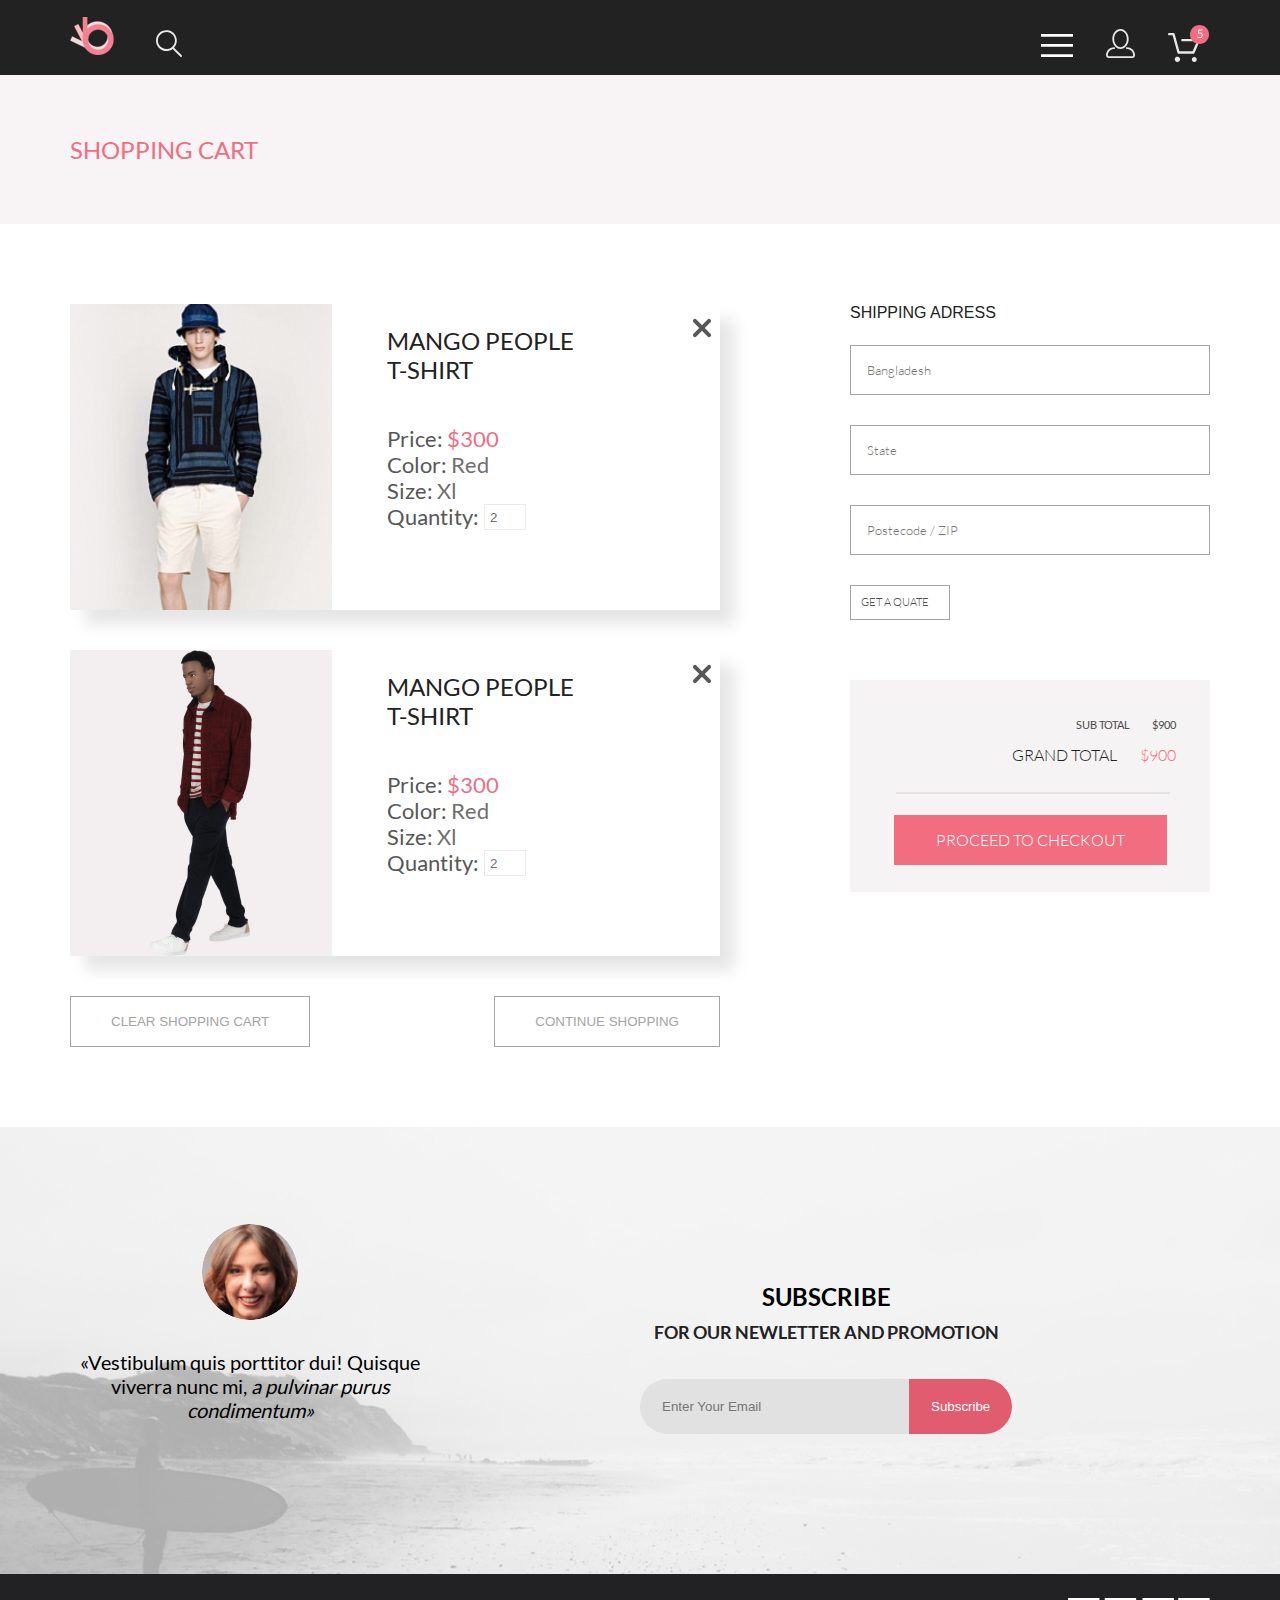
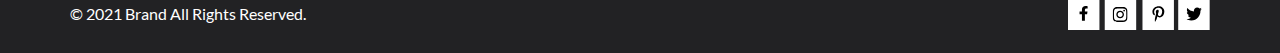
<file: lesson-1/cart.html>
<!DOCTYPE html>
<html lang="en">

<head>
    <meta charset="UTF-8">
    <meta name="viewport" content="width=device-width, initial-scale=1.0">
    <title>Cart</title>
    <link rel="stylesheet" href="css/style.css">
</head>

<body>
    <header class="main__header">
        <div class="container">
            <div class="heading">
                <div class="heading__item">
                    <a class="logo" href="index.html">
                        <img src="img/header/Logo.png" alt="Logo" height="38">
                    </a>
                    <button class="search__btn">
                        <svg width="27" height="28" viewBox="0 0 27 28" xmlns="http://www.w3.org/2000/svg">
                            <path
                                d="M19.0596 17.6259C20.6713 15.8658 21.6282 13.6048 21.7698 11.2225C21.9113 8.84018 21.2288 6.48173 19.8369 4.54318C18.445 2.60463 16.4285 1.20404 14.126 0.576619C11.8234 -0.0508009 9.3751 0.13316 7.19217 1.09761C5.00923 2.06205 3.22463 3.74825 2.13804 5.87302C1.05145 7.9978 0.729054 10.4318 1.225 12.7661C1.72094 15.1005 3.00501 17.1932 4.86158 18.6927C6.71814 20.1922 9.03413 21.0072 11.4206 21.0009C13.673 21.004 15.8645 20.27 17.6606 18.9109L25.4086 26.7179C25.4941 26.807 25.5965 26.8781 25.7099 26.927C25.8232 26.9759 25.9452 27.0017 26.0686 27.0029C26.1923 27.0033 26.3148 26.9782 26.4283 26.9292C26.5419 26.8801 26.6441 26.8082 26.7286 26.7179C26.9025 26.537 26.9997 26.2958 26.9997 26.0449C26.9997 25.794 26.9025 25.5528 26.7286 25.3719L19.0596 17.6259ZM2.88662 10.5009C2.89946 8.81563 3.41094 7.17187 4.35659 5.77685C5.30224 4.38183 6.63972 3.29801 8.20044 2.662C9.76115 2.02599 11.4752 1.86627 13.1266 2.20298C14.7779 2.53969 16.2926 3.35775 17.4797 4.55404C18.6668 5.75033 19.4732 7.27129 19.7972 8.92519C20.1212 10.5791 19.9483 12.2919 19.3002 13.8476C18.6522 15.4034 17.5581 16.7325 16.1559 17.6674C14.7536 18.6023 13.1059 19.1011 11.4206 19.1009C9.14916 19.0901 6.97482 18.1784 5.37484 16.566C3.77486 14.9537 2.87998 12.7724 2.88662 10.5009Z" />
                        </svg>
                    </button>
                </div>
                <div class="heading__item">
                    <nav class="menu">
                        <label class="menu-btn" for="menu-switch"><svg width="32" height="23" viewBox="0 0 32 23"
                                xmlns="http://www.w3.org/2000/svg">
                                <path d="M0 23V20.31H32V23H0ZM0 12.76V10.07H32V12.76H0ZM0 2.69V0H32V2.69H0Z" />
                            </svg></label>
                        <input id="menu-switch" type="checkbox">
                        <ul class="menu-list">
                            <label for="menu-list-close-btn" class="menu-list-close-btn"></label>
                            <input type="checkbox" id="menu-list-close-btn">
                            <span class="menu-list-title">menu</span>
                            <li class="menu-list-item">
                                <a href="#">man</a>
                                <ul class="menu-sublist">
                                    <li class="menu-sublist-item">
                                        <a href="#">Accessories</a>
                                    </li>
                                    <li class="menu-sublist-item">
                                        <a href="#">Bags</a>
                                    </li>
                                    <li class="menu-sublist-item">
                                        <a href="#">Denim</a>
                                    </li>
                                    <li class="menu-sublist-item">
                                        <a href="#">T-Shirts</a>
                                    </li>
                                </ul>
                            </li>
                            <li class="menu-list-item">
                                <a href="#">woman</a>
                                <ul class="menu-sublist">
                                    <li class="menu-sublist-item">
                                        <a href="#">Accessories</a>
                                    </li>
                                    <li class="menu-sublist-item">
                                        <a href="#">Jackets &amp;&nbsp;Coats</a>
                                    </li>
                                    <li class="menu-sublist-item">
                                        <a href="#">Polos</a>
                                    </li>
                                    <li class="menu-sublist-item">
                                        <a href="#">T-Shirts</a>
                                    </li>
                                    <li class="menu-sublist-item">
                                        <a href="#">Shirts</a>
                                    </li>
                                </ul>
                            </li>
                            <li class="menu-list-item">
                                <a href="#">kids</a>
                                <ul class="menu-sublist">
                                    <li class="menu-sublist-item">
                                        <a href="#">Accessories</a>
                                    </li>
                                    <li class="menu-sublist-item">
                                        <a href="#">Jackets &amp;&nbsp;Coats</a>
                                    </li>
                                    <li class="menu-sublist-item">
                                        <a href="#">Polos</a>
                                    </li>
                                    <li class="menu-sublist-item">
                                        <a href="#">T-Shirts</a>
                                    </li>
                                    <li class="menu-sublist-item">
                                        <a href="#">Shirts</a>
                                    </li>
                                    <li class="menu-sublist-item">
                                        <a href="#">Bags</a>
                                    </li>
                                </ul>
                            </li>
                        </ul>
                    </nav>
                    <button class="account__btn icon">
                        <svg width="29" height="29" viewBox="0 0 29 29" xmlns="http://www.w3.org/2000/svg">
                            <path
                                d="M14.5 19.937C19 19.937 22.656 15.464 22.656 9.968C22.656 4.472 19 0 14.5 0C13.3631 0.0217413 12.2463 0.303398 11.2351 0.823397C10.2239 1.34339 9.34507 2.08794 8.66602 3C7.12663 4.99573 6.30819 7.45381 6.34399 9.974C6.34399 15.465 10 19.937 14.5 19.937ZM14.5 1.813C18 1.813 20.844 5.472 20.844 9.969C20.844 14.466 17.998 18.125 14.5 18.125C11.002 18.125 8.15603 14.465 8.15503 9.969C8.15403 5.473 11 1.813 14.5 1.813ZM20.844 18.125C20.6036 18.125 20.373 18.2205 20.203 18.3905C20.033 18.5605 19.9375 18.7911 19.9375 19.0315C19.9375 19.2719 20.033 19.5025 20.203 19.6725C20.373 19.8425 20.6036 19.938 20.844 19.938C22.526 19.9399 24.1386 20.6088 25.3279 21.7982C26.5172 22.9875 27.1861 24.6 27.188 26.282C27.1875 26.5221 27.0918 26.7523 26.922 26.9221C26.7522 27.0918 26.5221 27.1875 26.282 27.188H2.71997C2.47985 27.1875 2.24975 27.0918 2.07996 26.9221C1.91016 26.7523 1.81449 26.5221 1.81396 26.282C1.81608 24.6001 2.48517 22.9877 3.67444 21.7985C4.86371 20.6092 6.47608 19.9401 8.15796 19.938C8.39824 19.938 8.62868 19.8425 8.79858 19.6726C8.96849 19.5027 9.06396 19.2723 9.06396 19.032C9.06396 18.7917 8.96849 18.5613 8.79858 18.3914C8.62868 18.2215 8.39824 18.126 8.15796 18.126C5.99541 18.1279 3.92201 18.9875 2.39258 20.5164C0.863144 22.0453 0.00264777 24.1185 0 26.281C0.000794067 27.0019 0.287502 27.693 0.797241 28.2027C1.30698 28.7125 1.99811 28.9992 2.71899 29H26.282C27.0027 28.9989 27.6936 28.7121 28.2031 28.2024C28.7126 27.6927 28.9992 27.0017 29 26.281C28.9974 24.1187 28.1372 22.0457 26.6083 20.5168C25.0793 18.9878 23.0063 18.1276 20.844 18.125Z" />
                        </svg>
                    </button>
                    <button class="cart__btn icon">
                        <svg width="42" height="37" viewBox="0 0 42 37" xmlns="http://www.w3.org/2000/svg">
                            <path
                                d="M26.2009 37C25.5532 36.9738 24.9415 36.6948 24.4972 36.2227C24.0529 35.7506 23.8114 35.1232 23.8245 34.475C23.8376 33.8269 24.1043 33.2097 24.5673 32.7559C25.0303 32.3022 25.6527 32.048 26.301 32.048C26.9493 32.048 27.5717 32.3022 28.0347 32.7559C28.4977 33.2097 28.7644 33.8269 28.7775 34.475C28.7906 35.1232 28.549 35.7506 28.1047 36.2227C27.6604 36.6948 27.0488 36.9738 26.401 37H26.2009ZM6.75293 34.32C6.75293 33.79 6.91011 33.2718 7.20459 32.8311C7.49907 32.3904 7.91764 32.0469 8.40735 31.844C8.89705 31.6412 9.43594 31.5881 9.95581 31.6915C10.4757 31.7949 10.9532 32.0502 11.328 32.425C11.7028 32.7998 11.9581 33.2773 12.0615 33.7972C12.1649 34.317 12.1118 34.8559 11.9089 35.3456C11.7061 35.8353 11.3626 36.2539 10.9219 36.5483C10.4812 36.8428 9.96304 37 9.43298 37C9.08087 37.0003 8.73212 36.9311 8.40674 36.7966C8.08136 36.662 7.78569 36.4646 7.53662 36.2158C7.28755 35.9669 7.09001 35.6713 6.9552 35.3461C6.82039 35.0208 6.75098 34.6721 6.75098 34.32H6.75293ZM10.553 28.686C10.2935 28.6868 10.0409 28.6024 9.83411 28.4457C9.62727 28.2891 9.47758 28.0689 9.40796 27.819L4.57495 10.364H1.18201C0.868521 10.364 0.567859 10.2395 0.346191 10.0178C0.124523 9.79614 0 9.49549 0 9.18201C0 8.86852 0.124523 8.56787 0.346191 8.3462C0.567859 8.12454 0.868521 8.00001 1.18201 8.00001H5.46301C5.7225 7.99919 5.97504 8.08372 6.18176 8.24057C6.38848 8.39742 6.53784 8.61788 6.60693 8.86801L11.4399 26.323H24.6179L29.001 16.275H14.401C14.2428 16.2796 14.0854 16.2524 13.9379 16.1951C13.7904 16.1377 13.6559 16.0513 13.5424 15.9411C13.4288 15.8308 13.3386 15.6989 13.277 15.5532C13.2154 15.4074 13.1836 15.2508 13.1836 15.0925C13.1836 14.9343 13.2154 14.7776 13.277 14.6319C13.3386 14.4861 13.4288 14.3542 13.5424 14.2439C13.6559 14.1337 13.7904 14.0473 13.9379 13.9899C14.0854 13.9326 14.2428 13.9054 14.401 13.91H30.814C31.0097 13.91 31.2022 13.9587 31.3744 14.0517C31.5465 14.1448 31.6928 14.2793 31.7999 14.443C31.9078 14.6073 31.9734 14.7957 31.9908 14.9914C32.0083 15.1872 31.9771 15.3842 31.9 15.565L26.495 27.977C26.4026 28.1876 26.251 28.3668 26.0585 28.4927C25.866 28.6186 25.641 28.6858 25.411 28.686H10.553Z" />
                            <path class="cart__btn__path-F16D7F"
                                d="M31.502 19C36.7487 19 41.002 14.7467 41.002 9.5C41.002 4.25329 36.7487 0 31.502 0C26.2552 0 22.002 4.25329 22.002 9.5C22.002 14.7467 26.2552 19 31.502 19Z" />
                            <path class="cart__btn__path-white"
                                d="M30.8146 7.648C31.2626 7.552 31.6746 7.504 32.0506 7.504C32.4986 7.504 32.8946 7.57 33.2386 7.702C33.5826 7.834 33.8686 8.016 34.0966 8.248C34.3286 8.48 34.5026 8.754 34.6186 9.07C34.7386 9.386 34.7986 9.73 34.7986 10.102C34.7986 10.558 34.7186 10.97 34.5586 11.338C34.4026 11.706 34.1846 12.022 33.9046 12.286C33.6286 12.546 33.3026 12.746 32.9266 12.886C32.5506 13.026 32.1446 13.096 31.7086 13.096C31.4566 13.096 31.2146 13.07 30.9826 13.018C30.7506 12.97 30.5326 12.904 30.3286 12.82C30.1286 12.736 29.9426 12.64 29.7706 12.532C29.5986 12.424 29.4466 12.31 29.3146 12.19L29.6446 11.734C29.7166 11.63 29.8106 11.578 29.9266 11.578C30.0066 11.578 30.0966 11.61 30.1966 11.674C30.2966 11.734 30.4186 11.802 30.5626 11.878C30.7066 11.954 30.8746 12.024 31.0666 12.088C31.2626 12.148 31.4946 12.178 31.7626 12.178C32.0626 12.178 32.3326 12.13 32.5726 12.034C32.8126 11.938 33.0186 11.802 33.1906 11.626C33.3626 11.446 33.4946 11.232 33.5866 10.984C33.6786 10.736 33.7246 10.458 33.7246 10.15C33.7246 9.882 33.6846 9.64 33.6046 9.424C33.5286 9.208 33.4106 9.024 33.2506 8.872C33.0946 8.72 32.8986 8.602 32.6626 8.518C32.4266 8.434 32.1506 8.392 31.8346 8.392C31.6186 8.392 31.3926 8.41 31.1566 8.446C30.9246 8.482 30.6866 8.54 30.4426 8.62L29.7706 8.422L30.4606 4.402H34.5346V4.87C34.5346 5.022 34.4866 5.148 34.3906 5.248C34.2986 5.344 34.1386 5.392 33.9106 5.392H31.2106L30.8146 7.648Z" />
                        </svg>
                    </button>
                </div>
            </div>
        </div>
    </header>

    <main>
        <div class="top__nav__wrap">
            <div class="container">
                <span class="top__nav__title top__nav__title__cart">shopping cart</span>
            </div>
        </div>
        <div class="container">
            <article class="cart">
                <div class="cart__products">
                    <div class="cart__products__item">
                        <img class="cart__products__item__img" src="img/cart/mini-cards_1.jpg" alt="photo" height="306">
                        <button class="cart__products__cross">
                            <span class="cart__products__cross-btn"></span>
                        </button>
                        <div class="cart__products__item__txt">
                            <span class="cart__products__item__title">mango people</span>
                            <span class="cart__products__item__title">t-shirt</span>
                            <span class="cart__products__item__filters">Price: <span class="red">$300</span>
                            </span>
                            <span class="cart__products__item__filters">Color:
                                <span class="cart__products__item__color">Red</span>
                            </span>
                            <span class="cart__products__item__filters">Size:
                                <span class="cart__products__item__color">Xl</span>
                            </span>
                            <div class="product__count__wrap">
                                <label for="product__count__first"
                                    class="cart__products__item__filters">Quantity:</label>
                                <input id="product__count__first" class="cart__products__item__quantity" type="number"
                                    value="2">
                            </div>
                        </div>
                    </div>
                    <div class="cart__products__item">
                        <img class="cart__products__item__img" src="img/cart/mini-cards_2.jpg" alt="photo" height="306">
                        <button class="cart__products__cross">
                            <span class="cart__products__cross-btn"></span>
                        </button>
                        <div class="cart__products__item__txt">
                            <span class="cart__products__item__title">mango people</span>
                            <span class="cart__products__item__title">t-shirt</span>
                            <span class="cart__products__item__filters">Price: <span class="red">$300</span></span>
                            <span class="cart__products__item__filters">Color:
                                <span class="cart__products__item__color">Red</span></span>
                            <span class="cart__products__item__filters">Size:
                                <span class="cart__products__item__color">Xl</span></span>
                            <div class="product__count__wrap">
                                <label for="product__count__second"
                                    class="cart__products__item__filters">Quantity:</label>
                                <input id="product__count__second" class="cart__products__item__quantity" type="number"
                                    value="2">
                            </div>
                        </div>
                    </div>
                    <div class="cart__products__btns">
                        <button class="cart__products__btn">clear shopping cart</button>
                        <button class="cart__products__btn">continue shopping</button>
                    </div>
                </div>


                <div class="cart__form__wrap">
                    <form class="cart__form" action="#">
                        <span class="cart__form__title">shipping adress</span>
                        <label for="city"></label>
                        <input class="cart__form__input" id="city" type="text" placeholder="Bangladesh">
                        <label for="state"></label>
                        <input class="cart__form__input" id="state" type="text" placeholder="State">
                        <label for="ZIP"></label>
                        <input class="cart__form__input" id="ZIP" type="text" placeholder="Postecode / ZIP">
                        <input class="cart__form__btn" type="submit" value="get a quate">
                    </form>
                    <div class="cart__checkout">
                        <div class="cart__checkout__top">
                            <div class="cart__checkout__subtotal">
                                <span class="cart__checkout__txt">sub total</span>
                                <span>$900</span>
                            </div>
                            <div class="cart__checkout__total">
                                <span class="cart__checkout__txt">grand total</span>
                                <span class="red">$900</span>
                            </div>
                        </div>

                        <button class="cart__checkout__btn">proceed to checkout</button>

                    </div>
                </div>
            </article>
        </div>
        <div class="subscribe__wrap">
            <div class="container">
                <section class="subscribe">
                    <div class="subscribe__info__wrap">
                        <div class="subscribe__info">
                            <div class="subscribe__info__avatar"></div>
                            <p class="subscribe__info__txt">&laquo;Vestibulum quis porttitor dui! Quisque viverra
                                nunc&nbsp;mi,
                                <i>a&nbsp;pulvinar purus condimentum&raquo;</i>
                            </p>
                        </div>
                    </div>
                    <div class="subscribing">
                        <span class="subscribing__title">subscribe</span>
                        <span class="subscribing__subtitle">for our newletter and promotion</span>
                        <form action="#" class="subscribing__form">
                            <input class="subscribing__form__email" type="email" placeholder="Enter Your Email"
                                required>
                            <input class="subscribing__form__btn" type="submit" value="Subscribe">
                        </form>
                    </div>
                </section>
            </div>
        </div>
    </main>
    <footer class="page__footer">
        <div class="container">
            <div class="footer__wrap">
                <p class="page__footer__txt">&copy; 2021 Brand All Rights Reserved.</p>
                <div class="page__footer__socials">
                    <a href="#" class="page__footer__socials__item">
                        <svg width="32" height="32" viewBox="0 0 32 32" xmlns="http://www.w3.org/2000/svg">
                            <path d="M31.4506 0H0V32H31.4506V0Z" />
                            <path class="socials__logo"
                                d="M19.0884 16.28L19.5069 13.616H16.8902V11.8873C16.8902 11.1585 17.2557 10.4481 18.4277 10.4481H19.6172V8.17997C19.6172 8.17997 18.5377 8 17.5056 8C15.3507 8 13.9422 9.27593 13.9422 11.5857V13.616H11.5469V16.28H13.9422V22.72H16.8902V16.28H19.0884Z" />
                        </svg>
                    </a>
                    <a href="#" class="page__footer__socials__item">
                        <svg width="33" height="32" viewBox="0 0 33 32" xmlns="http://www.w3.org/2000/svg">
                            <path d="M32.1889 0H0.738281V32H32.1889V0Z" />
                            <g clip-path="url(#clip0)">
                                <path class="socials__logo"
                                    d="M16.139 12.6816C14.0238 12.6816 12.3177 14.3849 12.3177 16.4966C12.3177 18.6083 14.0238 20.3117 16.139 20.3117C18.2541 20.3117 19.9602 18.6083 19.9602 16.4966C19.9602 14.3849 18.2541 12.6816 16.139 12.6816ZM16.139 18.9769C14.7721 18.9769 13.6547 17.8646 13.6547 16.4966C13.6547 15.1287 14.7688 14.0164 16.139 14.0164C17.5092 14.0164 18.6233 15.1287 18.6233 16.4966C18.6233 17.8646 17.5058 18.9769 16.139 18.9769ZM21.0078 12.5255C21.0078 13.0203 20.6087 13.4154 20.1165 13.4154C19.621 13.4154 19.2252 13.0169 19.2252 12.5255C19.2252 12.0341 19.6243 11.6357 20.1165 11.6357C20.6087 11.6357 21.0078 12.0341 21.0078 12.5255ZM23.5386 13.4287C23.4821 12.2367 23.2094 11.1808 22.3347 10.3109C21.4634 9.44097 20.4058 9.1687 19.2119 9.10894C17.9814 9.03921 14.2932 9.03921 13.0627 9.10894C11.8721 9.16538 10.8145 9.43765 9.93987 10.3076C9.06522 11.1775 8.79584 12.2333 8.73597 13.4253C8.66613 14.6539 8.66613 18.3361 8.73597 19.5646C8.79251 20.7566 9.06522 21.8124 9.93987 22.6824C10.8145 23.5523 11.8688 23.8246 13.0627 23.8843C14.2932 23.9541 17.9814 23.9541 19.2119 23.8843C20.4058 23.8279 21.4634 23.5556 22.3347 22.6824C23.2061 21.8124 23.4788 20.7566 23.5386 19.5646C23.6085 18.3361 23.6085 14.6572 23.5386 13.4287ZM21.949 20.8828C21.6895 21.5335 21.1874 22.0349 20.5322 22.2972C19.5511 22.6857 17.2231 22.596 16.139 22.596C15.0548 22.596 12.7235 22.6824 11.7457 22.2972C11.0939 22.0382 10.5917 21.5369 10.329 20.8828C9.93987 19.9033 10.0297 17.5791 10.0297 16.4966C10.0297 15.4142 9.9432 13.0867 10.329 12.1105C10.5884 11.4597 11.0906 10.9583 11.7457 10.696C12.7268 10.3076 15.0548 10.3972 16.139 10.3972C17.2231 10.3972 19.5545 10.3109 20.5322 10.696C21.184 10.955 21.6862 11.4564 21.949 12.1105C22.3381 13.09 22.2483 15.4142 22.2483 16.4966C22.2483 17.5791 22.3381 19.9066 21.949 20.8828Z" />
                            </g>
                            <defs>
                                <clipPath id="clip0">
                                    <rect width="14.8991" height="17" transform="translate(8.68555 8)" />
                                </clipPath>
                            </defs>
                        </svg>
                    </a>
                    <a href="#" class="page__footer__socials__item">
                        <svg width="32" height="32" viewBox="0 0 32 32" xmlns="http://www.w3.org/2000/svg">
                            <path d="M31.9252 0H0.474609V32H31.9252V0Z" />
                            <g clip-path="url(#clip0)">
                                <path class="socials__logo"
                                    d="M16.7403 8.20312C13.5556 8.20312 10.4082 10.3406 10.4082 13.8C10.4082 16 11.6374 17.25 12.3823 17.25C12.6896 17.25 12.8666 16.3875 12.8666 16.1438C12.8666 15.8531 12.1309 15.2344 12.1309 14.025C12.1309 11.5125 14.0305 9.73125 16.4889 9.73125C18.6027 9.73125 20.1671 10.9406 20.1671 13.1625C20.1671 14.8219 19.506 17.9344 17.3642 17.9344C16.5913 17.9344 15.9302 17.3719 15.9302 16.5656C15.9302 15.3844 16.7496 14.2406 16.7496 13.0219C16.7496 10.9531 13.835 11.3281 13.835 13.8281C13.835 14.3531 13.9002 14.9344 14.133 15.4125C13.7046 17.2688 12.8293 20.0344 12.8293 21.9469C12.8293 22.5375 12.9131 23.1188 12.969 23.7094C13.0745 23.8281 13.0218 23.8156 13.1832 23.7563C14.7476 21.6 14.6917 21.1781 15.3994 18.3562C15.7812 19.0875 16.7683 19.4812 17.5505 19.4812C20.8469 19.4812 22.3275 16.2469 22.3275 13.3313C22.3275 10.2281 19.6643 8.20312 16.7403 8.20312Z" />
                            </g>
                            <defs>
                                <clipPath id="clip0">
                                    <rect width="11.9193" height="16" transform="translate(10.4082 8)" />
                                </clipPath>
                            </defs>
                        </svg>
                    </a>
                    <a href="#" class="page__footer__socials__item">
                        <svg width="32" height="32" viewBox="0 0 32 32" xmlns="http://www.w3.org/2000/svg">
                            <path d="M31.6635 0H0.212891V32H31.6635V0Z" />
                            <g clip-path="url(#clip0)">
                                <path class="socials__logo"
                                    d="M22.417 12.7405C22.427 12.8826 22.427 13.0248 22.427 13.1669C22.427 17.5019 19.1498 22.4969 13.1599 22.4969C11.3145 22.4969 9.60022 21.9588 8.1582 21.0248C8.4204 21.0552 8.67247 21.0654 8.94475 21.0654C10.4674 21.0654 11.8691 20.5476 12.9884 19.6644C11.5565 19.6339 10.3565 18.6898 9.94305 17.3903C10.1447 17.4207 10.3464 17.441 10.5582 17.441C10.8506 17.441 11.1431 17.4004 11.4153 17.3294C9.92291 17.0248 8.80355 15.705 8.80355 14.1111V14.0705C9.23715 14.3141 9.74139 14.4664 10.2758 14.4867C9.39849 13.8979 8.82373 12.8928 8.82373 11.7557C8.82373 11.1466 8.98504 10.5882 9.26741 10.1009C10.8708 12.0908 13.2809 13.3902 15.9833 13.5324C15.9329 13.2887 15.9027 13.035 15.9027 12.7811C15.9027 10.974 17.3548 9.50195 19.1598 9.50195C20.0976 9.50195 20.9446 9.89789 21.5396 10.5375C22.2757 10.3954 22.9816 10.1212 23.6068 9.74561C23.3648 10.507 22.8505 11.1466 22.1749 11.5527C22.8304 11.4817 23.4657 11.2989 24.0505 11.0451C23.6069 11.6948 23.0522 12.2735 22.417 12.7405Z" />
                            </g>
                            <defs>
                                <clipPath id="clip0">
                                    <rect width="15.8924" height="16" transform="translate(8.1582 8)" />
                                </clipPath>
                            </defs>
                        </svg>
                    </a>
                </div>
            </div>
        </div>
    </footer>
</body>

</html>
</file>
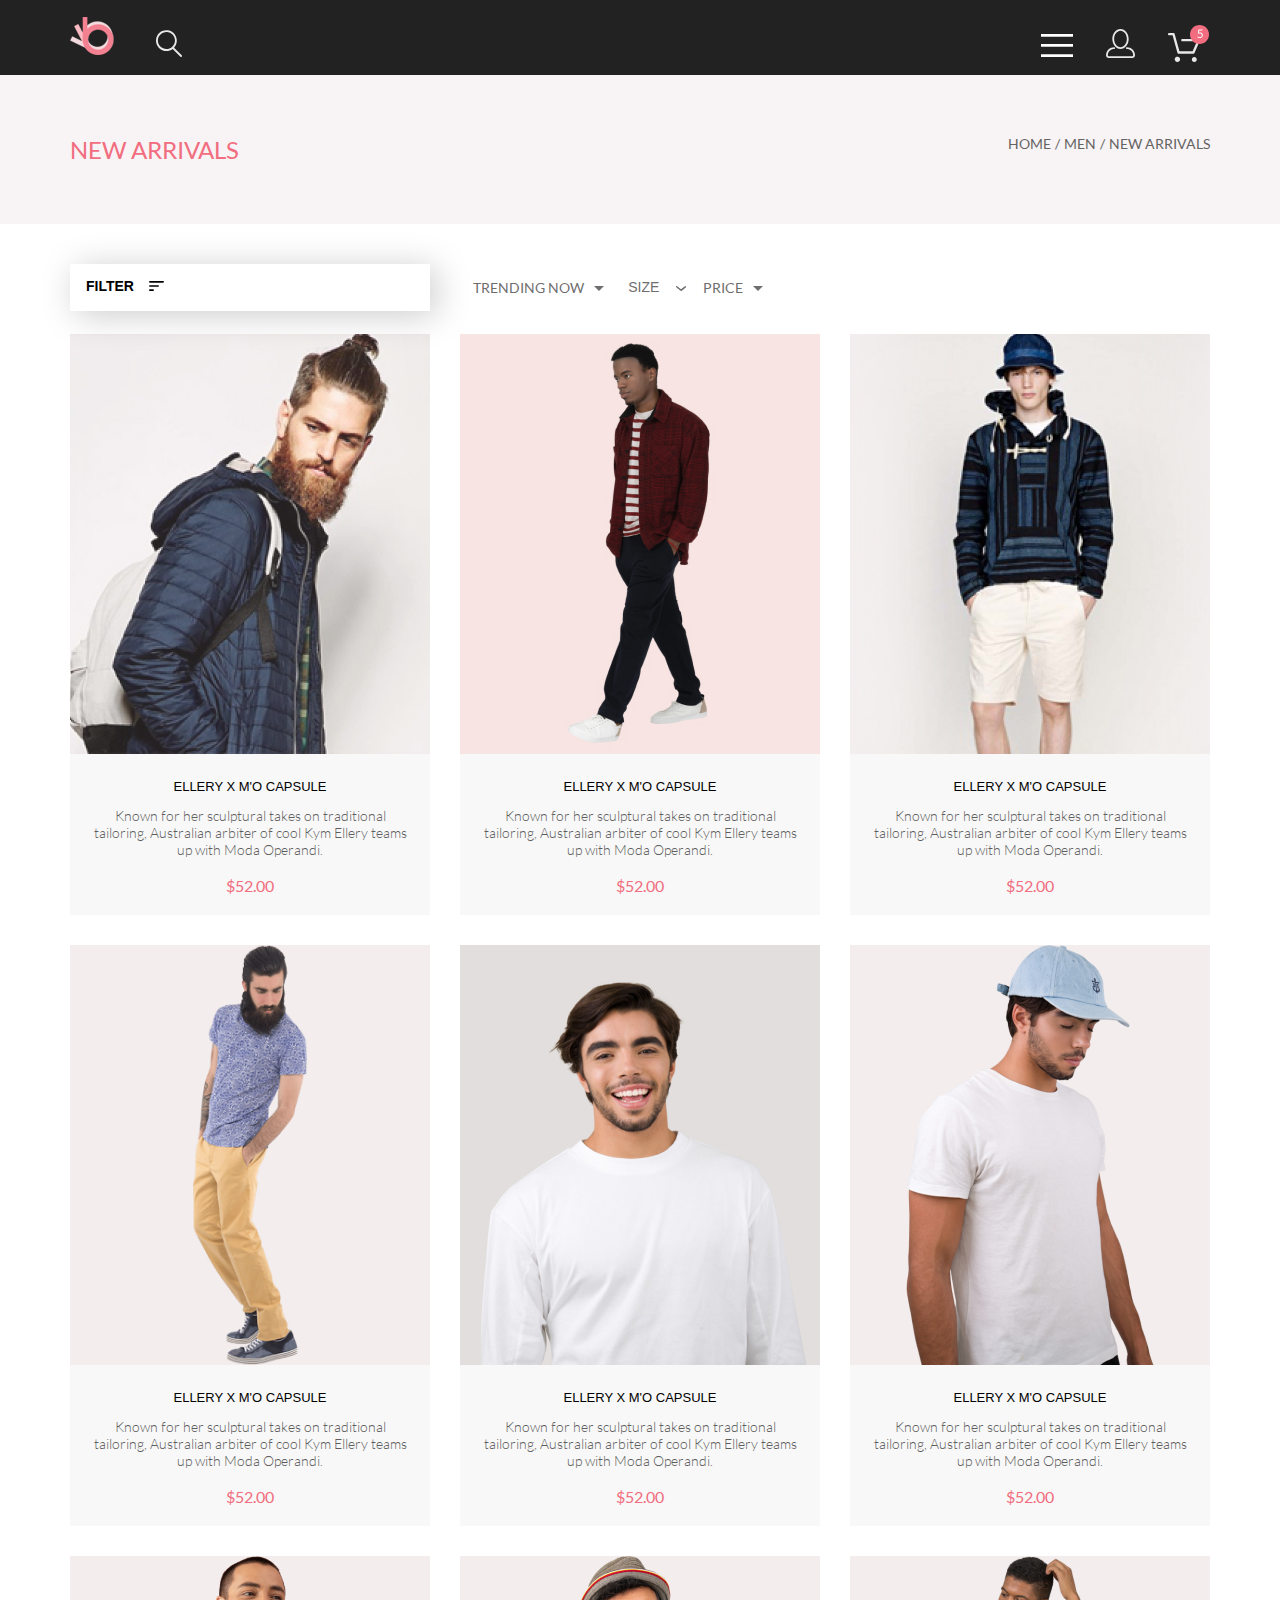
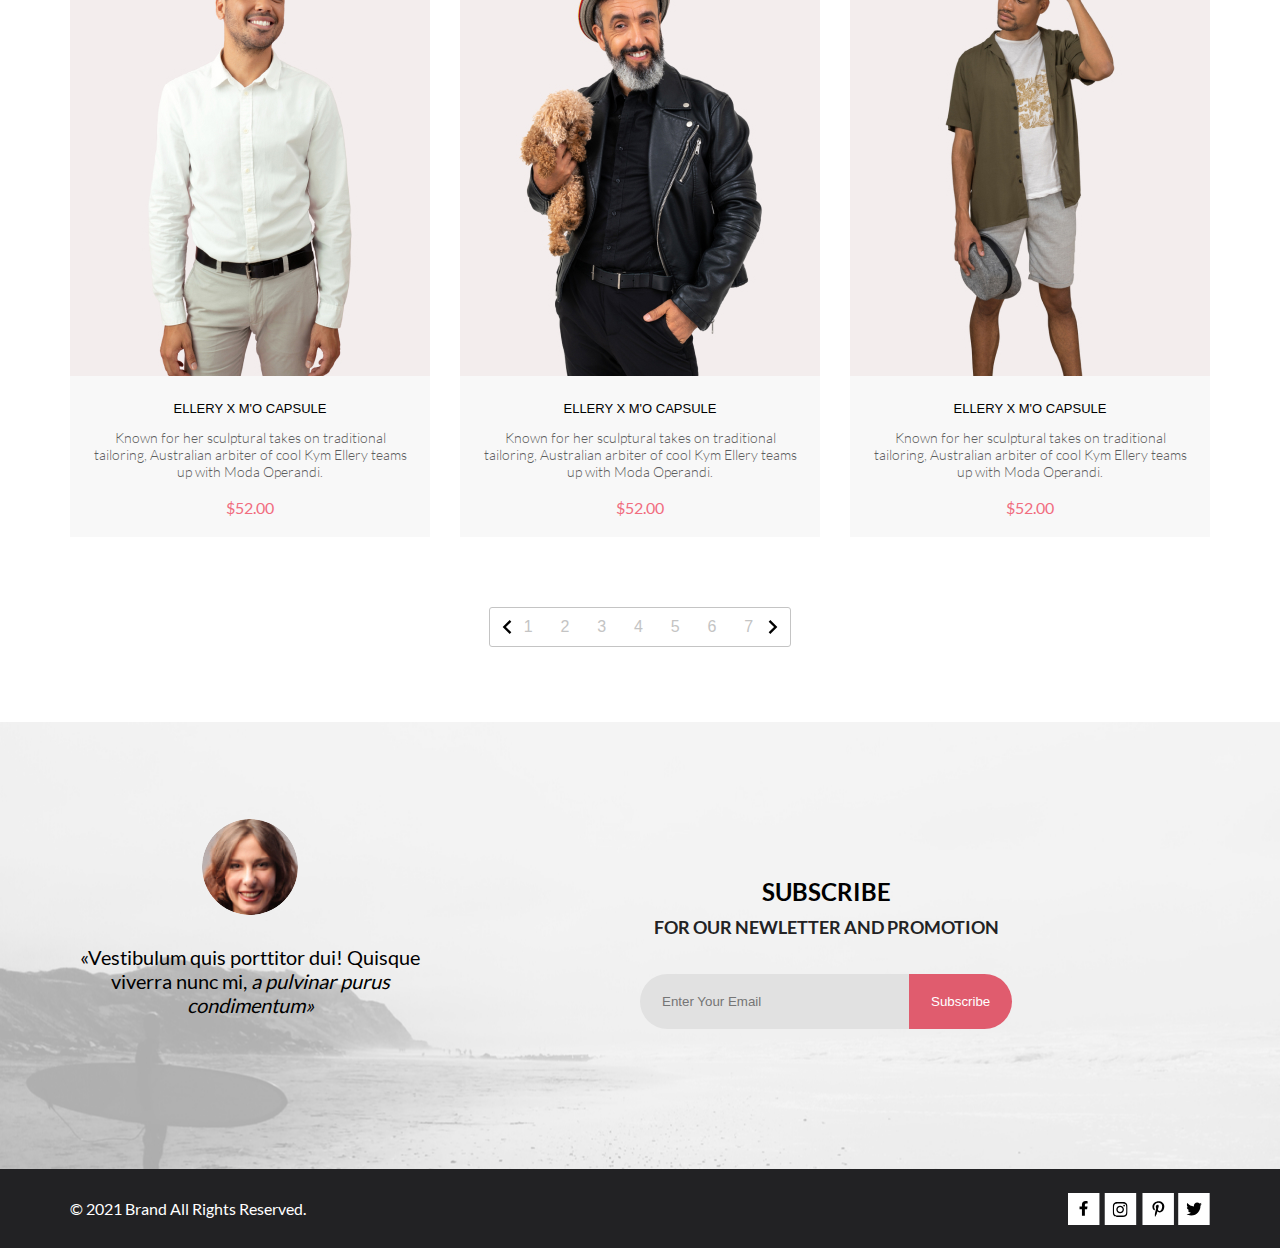
<file: lesson-1/catalog.html>
<!DOCTYPE html>
<html lang="en">

<head>
    <meta charset="UTF-8">
    <meta name="viewport" content="width=device-width, initial-scale=1.0">
    <title>Catalog</title>
    <link rel="stylesheet" href="css/style.css">
</head>

<body>
    <header class="main__header">
        <div class="container">
            <div class="heading">
                <div class="heading__item">
                    <a class="logo" href="index.html">
                        <img src="img/header/Logo.png" alt="Logo" height="38">
                    </a>
                    <button class="search__btn">
                        <svg width="27" height="28" viewBox="0 0 27 28" xmlns="http://www.w3.org/2000/svg">
                            <path
                                d="M19.0596 17.6259C20.6713 15.8658 21.6282 13.6048 21.7698 11.2225C21.9113 8.84018 21.2288 6.48173 19.8369 4.54318C18.445 2.60463 16.4285 1.20404 14.126 0.576619C11.8234 -0.0508009 9.3751 0.13316 7.19217 1.09761C5.00923 2.06205 3.22463 3.74825 2.13804 5.87302C1.05145 7.9978 0.729054 10.4318 1.225 12.7661C1.72094 15.1005 3.00501 17.1932 4.86158 18.6927C6.71814 20.1922 9.03413 21.0072 11.4206 21.0009C13.673 21.004 15.8645 20.27 17.6606 18.9109L25.4086 26.7179C25.4941 26.807 25.5965 26.8781 25.7099 26.927C25.8232 26.9759 25.9452 27.0017 26.0686 27.0029C26.1923 27.0033 26.3148 26.9782 26.4283 26.9292C26.5419 26.8801 26.6441 26.8082 26.7286 26.7179C26.9025 26.537 26.9997 26.2958 26.9997 26.0449C26.9997 25.794 26.9025 25.5528 26.7286 25.3719L19.0596 17.6259ZM2.88662 10.5009C2.89946 8.81563 3.41094 7.17187 4.35659 5.77685C5.30224 4.38183 6.63972 3.29801 8.20044 2.662C9.76115 2.02599 11.4752 1.86627 13.1266 2.20298C14.7779 2.53969 16.2926 3.35775 17.4797 4.55404C18.6668 5.75033 19.4732 7.27129 19.7972 8.92519C20.1212 10.5791 19.9483 12.2919 19.3002 13.8476C18.6522 15.4034 17.5581 16.7325 16.1559 17.6674C14.7536 18.6023 13.1059 19.1011 11.4206 19.1009C9.14916 19.0901 6.97482 18.1784 5.37484 16.566C3.77486 14.9537 2.87998 12.7724 2.88662 10.5009Z" />
                        </svg>
                    </button>
                </div>
                <div class="heading__item">
                    <nav class="menu">
                        <label class="menu-btn" for="menu-switch"><svg width="32" height="23" viewBox="0 0 32 23"
                                xmlns="http://www.w3.org/2000/svg">
                                <path d="M0 23V20.31H32V23H0ZM0 12.76V10.07H32V12.76H0ZM0 2.69V0H32V2.69H0Z" />
                            </svg></label>
                        <input id="menu-switch" type="checkbox">
                        <ul class="menu-list">
                            <label for="menu-list-close-btn" class="menu-list-close-btn"></label>
                            <input type="checkbox" id="menu-list-close-btn">
                            <span class="menu-list-title">menu</span>
                            <li class="menu-list-item">
                                <a href="#">man</a>
                                <ul class="menu-sublist">
                                    <li class="menu-sublist-item">
                                        <a href="#">Accessories</a>
                                    </li>
                                    <li class="menu-sublist-item">
                                        <a href="#">Bags</a>
                                    </li>
                                    <li class="menu-sublist-item">
                                        <a href="#">Denim</a>
                                    </li>
                                    <li class="menu-sublist-item">
                                        <a href="#">T-Shirts</a>
                                    </li>
                                </ul>
                            </li>
                            <li class="menu-list-item">
                                <a href="#">woman</a>
                                <ul class="menu-sublist">
                                    <li class="menu-sublist-item">
                                        <a href="#">Accessories</a>
                                    </li>
                                    <li class="menu-sublist-item">
                                        <a href="#">Jackets &amp;&nbsp;Coats</a>
                                    </li>
                                    <li class="menu-sublist-item">
                                        <a href="#">Polos</a>
                                    </li>
                                    <li class="menu-sublist-item">
                                        <a href="#">T-Shirts</a>
                                    </li>
                                    <li class="menu-sublist-item">
                                        <a href="#">Shirts</a>
                                    </li>
                                </ul>
                            </li>
                            <li class="menu-list-item">
                                <a href="#">kids</a>
                                <ul class="menu-sublist">
                                    <li class="menu-sublist-item">
                                        <a href="#">Accessories</a>
                                    </li>
                                    <li class="menu-sublist-item">
                                        <a href="#">Jackets &amp;&nbsp;Coats</a>
                                    </li>
                                    <li class="menu-sublist-item">
                                        <a href="#">Polos</a>
                                    </li>
                                    <li class="menu-sublist-item">
                                        <a href="#">T-Shirts</a>
                                    </li>
                                    <li class="menu-sublist-item">
                                        <a href="#">Shirts</a>
                                    </li>
                                    <li class="menu-sublist-item">
                                        <a href="#">Bags</a>
                                    </li>
                                </ul>
                            </li>
                        </ul>
                    </nav>
                    <button class="account__btn icon">
                        <svg width="29" height="29" viewBox="0 0 29 29" xmlns="http://www.w3.org/2000/svg">
                            <path
                                d="M14.5 19.937C19 19.937 22.656 15.464 22.656 9.968C22.656 4.472 19 0 14.5 0C13.3631 0.0217413 12.2463 0.303398 11.2351 0.823397C10.2239 1.34339 9.34507 2.08794 8.66602 3C7.12663 4.99573 6.30819 7.45381 6.34399 9.974C6.34399 15.465 10 19.937 14.5 19.937ZM14.5 1.813C18 1.813 20.844 5.472 20.844 9.969C20.844 14.466 17.998 18.125 14.5 18.125C11.002 18.125 8.15603 14.465 8.15503 9.969C8.15403 5.473 11 1.813 14.5 1.813ZM20.844 18.125C20.6036 18.125 20.373 18.2205 20.203 18.3905C20.033 18.5605 19.9375 18.7911 19.9375 19.0315C19.9375 19.2719 20.033 19.5025 20.203 19.6725C20.373 19.8425 20.6036 19.938 20.844 19.938C22.526 19.9399 24.1386 20.6088 25.3279 21.7982C26.5172 22.9875 27.1861 24.6 27.188 26.282C27.1875 26.5221 27.0918 26.7523 26.922 26.9221C26.7522 27.0918 26.5221 27.1875 26.282 27.188H2.71997C2.47985 27.1875 2.24975 27.0918 2.07996 26.9221C1.91016 26.7523 1.81449 26.5221 1.81396 26.282C1.81608 24.6001 2.48517 22.9877 3.67444 21.7985C4.86371 20.6092 6.47608 19.9401 8.15796 19.938C8.39824 19.938 8.62868 19.8425 8.79858 19.6726C8.96849 19.5027 9.06396 19.2723 9.06396 19.032C9.06396 18.7917 8.96849 18.5613 8.79858 18.3914C8.62868 18.2215 8.39824 18.126 8.15796 18.126C5.99541 18.1279 3.92201 18.9875 2.39258 20.5164C0.863144 22.0453 0.00264777 24.1185 0 26.281C0.000794067 27.0019 0.287502 27.693 0.797241 28.2027C1.30698 28.7125 1.99811 28.9992 2.71899 29H26.282C27.0027 28.9989 27.6936 28.7121 28.2031 28.2024C28.7126 27.6927 28.9992 27.0017 29 26.281C28.9974 24.1187 28.1372 22.0457 26.6083 20.5168C25.0793 18.9878 23.0063 18.1276 20.844 18.125Z" />
                        </svg>
                    </button>
                    <button class="cart__btn icon">
                        <svg width="42" height="37" viewBox="0 0 42 37" xmlns="http://www.w3.org/2000/svg">
                            <path
                                d="M26.2009 37C25.5532 36.9738 24.9415 36.6948 24.4972 36.2227C24.0529 35.7506 23.8114 35.1232 23.8245 34.475C23.8376 33.8269 24.1043 33.2097 24.5673 32.7559C25.0303 32.3022 25.6527 32.048 26.301 32.048C26.9493 32.048 27.5717 32.3022 28.0347 32.7559C28.4977 33.2097 28.7644 33.8269 28.7775 34.475C28.7906 35.1232 28.549 35.7506 28.1047 36.2227C27.6604 36.6948 27.0488 36.9738 26.401 37H26.2009ZM6.75293 34.32C6.75293 33.79 6.91011 33.2718 7.20459 32.8311C7.49907 32.3904 7.91764 32.0469 8.40735 31.844C8.89705 31.6412 9.43594 31.5881 9.95581 31.6915C10.4757 31.7949 10.9532 32.0502 11.328 32.425C11.7028 32.7998 11.9581 33.2773 12.0615 33.7972C12.1649 34.317 12.1118 34.8559 11.9089 35.3456C11.7061 35.8353 11.3626 36.2539 10.9219 36.5483C10.4812 36.8428 9.96304 37 9.43298 37C9.08087 37.0003 8.73212 36.9311 8.40674 36.7966C8.08136 36.662 7.78569 36.4646 7.53662 36.2158C7.28755 35.9669 7.09001 35.6713 6.9552 35.3461C6.82039 35.0208 6.75098 34.6721 6.75098 34.32H6.75293ZM10.553 28.686C10.2935 28.6868 10.0409 28.6024 9.83411 28.4457C9.62727 28.2891 9.47758 28.0689 9.40796 27.819L4.57495 10.364H1.18201C0.868521 10.364 0.567859 10.2395 0.346191 10.0178C0.124523 9.79614 0 9.49549 0 9.18201C0 8.86852 0.124523 8.56787 0.346191 8.3462C0.567859 8.12454 0.868521 8.00001 1.18201 8.00001H5.46301C5.7225 7.99919 5.97504 8.08372 6.18176 8.24057C6.38848 8.39742 6.53784 8.61788 6.60693 8.86801L11.4399 26.323H24.6179L29.001 16.275H14.401C14.2428 16.2796 14.0854 16.2524 13.9379 16.1951C13.7904 16.1377 13.6559 16.0513 13.5424 15.9411C13.4288 15.8308 13.3386 15.6989 13.277 15.5532C13.2154 15.4074 13.1836 15.2508 13.1836 15.0925C13.1836 14.9343 13.2154 14.7776 13.277 14.6319C13.3386 14.4861 13.4288 14.3542 13.5424 14.2439C13.6559 14.1337 13.7904 14.0473 13.9379 13.9899C14.0854 13.9326 14.2428 13.9054 14.401 13.91H30.814C31.0097 13.91 31.2022 13.9587 31.3744 14.0517C31.5465 14.1448 31.6928 14.2793 31.7999 14.443C31.9078 14.6073 31.9734 14.7957 31.9908 14.9914C32.0083 15.1872 31.9771 15.3842 31.9 15.565L26.495 27.977C26.4026 28.1876 26.251 28.3668 26.0585 28.4927C25.866 28.6186 25.641 28.6858 25.411 28.686H10.553Z" />
                            <path class="cart__btn__path-F16D7F"
                                d="M31.502 19C36.7487 19 41.002 14.7467 41.002 9.5C41.002 4.25329 36.7487 0 31.502 0C26.2552 0 22.002 4.25329 22.002 9.5C22.002 14.7467 26.2552 19 31.502 19Z" />
                            <path class="cart__btn__path-white"
                                d="M30.8146 7.648C31.2626 7.552 31.6746 7.504 32.0506 7.504C32.4986 7.504 32.8946 7.57 33.2386 7.702C33.5826 7.834 33.8686 8.016 34.0966 8.248C34.3286 8.48 34.5026 8.754 34.6186 9.07C34.7386 9.386 34.7986 9.73 34.7986 10.102C34.7986 10.558 34.7186 10.97 34.5586 11.338C34.4026 11.706 34.1846 12.022 33.9046 12.286C33.6286 12.546 33.3026 12.746 32.9266 12.886C32.5506 13.026 32.1446 13.096 31.7086 13.096C31.4566 13.096 31.2146 13.07 30.9826 13.018C30.7506 12.97 30.5326 12.904 30.3286 12.82C30.1286 12.736 29.9426 12.64 29.7706 12.532C29.5986 12.424 29.4466 12.31 29.3146 12.19L29.6446 11.734C29.7166 11.63 29.8106 11.578 29.9266 11.578C30.0066 11.578 30.0966 11.61 30.1966 11.674C30.2966 11.734 30.4186 11.802 30.5626 11.878C30.7066 11.954 30.8746 12.024 31.0666 12.088C31.2626 12.148 31.4946 12.178 31.7626 12.178C32.0626 12.178 32.3326 12.13 32.5726 12.034C32.8126 11.938 33.0186 11.802 33.1906 11.626C33.3626 11.446 33.4946 11.232 33.5866 10.984C33.6786 10.736 33.7246 10.458 33.7246 10.15C33.7246 9.882 33.6846 9.64 33.6046 9.424C33.5286 9.208 33.4106 9.024 33.2506 8.872C33.0946 8.72 32.8986 8.602 32.6626 8.518C32.4266 8.434 32.1506 8.392 31.8346 8.392C31.6186 8.392 31.3926 8.41 31.1566 8.446C30.9246 8.482 30.6866 8.54 30.4426 8.62L29.7706 8.422L30.4606 4.402H34.5346V4.87C34.5346 5.022 34.4866 5.148 34.3906 5.248C34.2986 5.344 34.1386 5.392 33.9106 5.392H31.2106L30.8146 7.648Z" />
                        </svg>
                    </button>
                </div>
            </div>
        </div>
    </header>

    <main>
        <div class="top__nav__wrap">
            <div class="container">
                <div class="top__nav">
                    <span class="top__nav__title">new arrivals</span>
                    <nav class="top__nav__nav">
                        <ul class="top__nav__list">
                            <li><a href="#" class="top__nav__list__item">home<span class="top__nav__line">/</span></a>
                            </li>
                            <li><a href="#" class="top__nav__list__item">men<span class="top__nav__line">/</span></a>
                            </li>
                            <li><a href="#" class="top__nav__list__item">new arrivals</a></li>
                        </ul>
                    </nav>
                </div>
            </div>
        </div>
        <div class="container">
            <div class="filter__wrap">
                <div class="filter">
                    <input type="checkbox" id="switch-filter">
                    <label class="filter-btn" for="switch-filter">
                        <span>filter</span>
                        <svg width="15" height="10" viewBox="0 0 15 10" xmlns="http://www.w3.org/2000/svg">
                            <path
                                d="M0.833333 10H4.16667C4.625 10 5 9.625 5 9.16667C5 8.70833 4.625 8.33333 4.16667 8.33333H0.833333C0.375 8.33333 0 8.70833 0 9.16667C0 9.625 0.375 10 0.833333 10ZM0 0.833333C0 1.29167 0.375 1.66667 0.833333 1.66667H14.1667C14.625 1.66667 15 1.29167 15 0.833333C15 0.375 14.625 0 14.1667 0H0.833333C0.375 0 0 0.375 0 0.833333ZM0.833333 5.83333H9.16667C9.625 5.83333 10 5.45833 10 5C10 4.54167 9.625 4.16667 9.16667 4.16667H0.833333C0.375 4.16667 0 4.54167 0 5C0 5.45833 0.375 5.83333 0.833333 5.83333Z" />
                        </svg>
                    </label>

                    <ul class="filter-list">
                        <li class="filter-list-item">
                            <a href="#">category</a>
                        </li>
                        <ul class="filter-sublist">
                            <li class="filter-sublist-item">
                                <a href="#">Accessories</a>
                            </li>
                            <li class="filter-sublist-item">
                                <a href="#">Bags</a>
                            </li>
                            <li class="filter-sublist-item">
                                <a href="#">Denim</a>
                            </li>
                            <li class="filter-sublist-item">
                                <a href="#">Hoodies &amp;&nbsp;Sweatshirts</a>
                            </li>
                            <li class="filter-sublist-item">
                                <a href="#">Jackets &amp;&nbsp;Coats</a>
                            </li>
                            <li class="filter-sublist-item">
                                <a href="#">Polos</a>
                            </li>
                            <li class="filter-sublist-item">
                                <a href="#">Shirts</a>
                            </li>
                            <li class="filter-sublist-item">
                                <a href="#">Shoes</a>
                            </li>
                            <li class="filter-sublist-item">
                                <a href="#">Sweaters &amp;&nbsp;Knits</a>
                            </li>
                            <li class="filter-sublist-item">
                                <a href="#">T-Shirts</a>
                            </li>
                            <li class="filter-sublist-item">
                                <a href="#">Tanks</a>
                            </li>
                        </ul>
                        <li class="filter-list-item">
                            <a href="#">brand</a>
                        </li>
                        <li class="filter-list-item">
                            <a href="#">designer</a>
                        </li>
                    </ul>
                </div>
                <ul class="filter__sort">
                    <li class="sort__item">
                        <span class="sort__txt">trending now</span>
                    </li>
                    <li class="sort__item">
                        <form class="list-size">
                            <input type="checkbox" id="switch">
                            <label class="list-size-btn-title" for="switch">
                                <span>size</span>
                                <svg width="11" height="6" viewBox="0 0 11 6" xmlns="http://www.w3.org/2000/svg">
                                    <path
                                        d="M5.00214 5.00214C4.83521 5.00247 4.67343 4.94433 4.54488 4.83782L0.258102 1.2655C0.112196 1.14422 0.0204417 0.969958 0.00302325 0.781035C-0.0143952 0.592112 0.0439493 0.404007 0.165221 0.258101C0.286493 0.112196 0.460759 0.0204417 0.649682 0.00302327C0.838605 -0.0143952 1.02671 0.043949 1.17262 0.165221L5.00214 3.36602L8.83167 0.279536C8.90475 0.220188 8.98884 0.175869 9.0791 0.149125C9.16937 0.122382 9.26403 0.113741 9.35764 0.1237C9.45126 0.133659 9.54198 0.162021 9.6246 0.207156C9.70722 0.252292 9.7801 0.313311 9.83906 0.386705C9.90449 0.460167 9.95405 0.546351 9.98462 0.639855C10.0152 0.733359 10.0261 0.83217 10.0167 0.930097C10.0073 1.02802 9.97784 1.12296 9.93005 1.20895C9.88227 1.29494 9.81723 1.37013 9.73904 1.42982L5.45225 4.88068C5.32002 4.97036 5.16154 5.01312 5.00214 5.00214Z" />
                                </svg>
                            </label>

                            <div class="list-size-wrp">
                                <input class="list-size-item" id="select-xsmall" type="checkbox" value="xsmall"
                                    name="selectName">
                                <label class="list-size-item-title" for="select-xsmall">xs</label>

                                <input class="list-size-item" id="select-small" type="checkbox" value="small"
                                    name="selectName">
                                <label class="list-size-item-title" for="select-small">s</label>

                                <input class="list-size-item" id="select-medium" type="checkbox" value="medium"
                                    name="selectName">
                                <label class="list-size-item-title" for="select-medium">m</label>

                                <input class="list-size-item" id="select-large" type="checkbox" value="large"
                                    name="selectName">
                                <label class="list-size-item-title" for="select-large">l</label>
                            </div>
                        </form>
                    </li>
                    <li class="sort__item">
                        <span class="sort__txt">price</span>
                    </li>
                </ul>
            </div>
        </div>
        <div class="container">
            <section class="products">
                <a href="#" class="products__item">
                    <img class="products__item__photo" src="img/products/product-1.jpg" alt="photo" height="420">
                    <div class="products__item__txt__wrp">
                        <span class="products__item__title">ellery x m'o capsule</span>
                        <p class="products__item__txt">Known for her sculptural takes on traditional tailoring,
                            Australian
                            arbiter of cool Kym Ellery teams up with Moda Operandi.</p>
                        <span class="products__item__price red">$52.00</span>
                    </div>
                    <button class="products__item__btn">
                        <svg width="27" height="25" viewBox="0 0 27 25" xmlns="http://www.w3.org/2000/svg">
                            <path
                                d="M21.876 22.2662C21.921 22.2549 21.9423 22.2339 21.96 22.2129C21.9678 22.2037 21.9756 22.1946 21.9835 22.1855C22.02 22.1438 22.0233 22.0553 22.0224 22.0105C22.0092 21.9044 21.9185 21.8315 21.8412 21.8315C21.8375 21.8315 21.8336 21.8317 21.8312 21.8318C21.7531 21.8372 21.6653 21.9409 21.6719 22.0625C21.6813 22.1793 21.7675 22.2662 21.8392 22.2662H21.876ZM8.21954 22.2599C8.31873 22.2599 8.39935 22.1655 8.39935 22.0496C8.39935 21.9341 8.31873 21.8401 8.21954 21.8401C8.12042 21.8401 8.03973 21.9341 8.03973 22.0496C8.03973 22.1655 8.12042 22.2599 8.21954 22.2599ZM21.9995 24.2662C21.9517 24.2662 21.8878 24.2662 21.8392 24.2662C20.7017 24.2662 19.7567 23.3545 19.6765 22.198C19.5964 20.9929 20.4937 19.9183 21.6953 19.8364C21.7441 19.8331 21.7928 19.8315 21.8412 19.8315C22.9799 19.8315 23.9413 20.7324 24.019 21.8884C24.0505 22.4915 23.8741 23.0612 23.4898 23.5012C23.1055 23.9575 22.5764 24.2177 21.9995 24.2662ZM8.21954 24.2599C7.01532 24.2599 6.03973 23.2709 6.03973 22.0496C6.03973 20.8291 7.01532 19.8401 8.21954 19.8401C9.42371 19.8401 10.3994 20.8291 10.3994 22.0496C10.3994 23.2709 9.42371 24.2599 8.21954 24.2599ZM21.1984 17.3938H9.13306C8.70013 17.3938 8.31586 17.1005 8.20331 16.6775L4.27753 2.24768H1.52173C0.993408 2.24768 0.560547 1.80859 0.560547 1.27039C0.560547 0.733032 0.993408 0.292969 1.52173 0.292969H4.99933C5.43134 0.292969 5.81561 0.586304 5.9281 1.01025L9.85394 15.4391H20.5576L24.1144 7.13379H12.2578C11.7286 7.13379 11.2957 6.69373 11.2957 6.15649C11.2957 5.61914 11.7286 5.17908 12.2578 5.17908H25.5886C25.9091 5.17908 26.2141 5.34192 26.3896 5.61914C26.566 5.89539 26.5984 6.23743 26.4697 6.547L22.0795 16.807C21.9193 17.1653 21.5827 17.3938 21.1984 17.3938Z" />
                        </svg>
                        <span>Add to Cart</span>
                    </button>
                </a>
                <a href="#" class="products__item">
                    <img class="products__item__photo" src="img/products/product-7.jpg" alt="photo" height="420">
                    <div class="products__item__txt__wrp">
                        <span class="products__item__title">ellery x m'o capsule</span>
                        <p class="products__item__txt">Known for her sculptural takes on traditional tailoring,
                            Australian
                            arbiter of cool Kym Ellery teams up with Moda Operandi.</p>
                        <span class="products__item__price red">$52.00</span>
                    </div>
                    <button class="products__item__btn">
                        <svg width="27" height="25" viewBox="0 0 27 25" xmlns="http://www.w3.org/2000/svg">
                            <path
                                d="M21.876 22.2662C21.921 22.2549 21.9423 22.2339 21.96 22.2129C21.9678 22.2037 21.9756 22.1946 21.9835 22.1855C22.02 22.1438 22.0233 22.0553 22.0224 22.0105C22.0092 21.9044 21.9185 21.8315 21.8412 21.8315C21.8375 21.8315 21.8336 21.8317 21.8312 21.8318C21.7531 21.8372 21.6653 21.9409 21.6719 22.0625C21.6813 22.1793 21.7675 22.2662 21.8392 22.2662H21.876ZM8.21954 22.2599C8.31873 22.2599 8.39935 22.1655 8.39935 22.0496C8.39935 21.9341 8.31873 21.8401 8.21954 21.8401C8.12042 21.8401 8.03973 21.9341 8.03973 22.0496C8.03973 22.1655 8.12042 22.2599 8.21954 22.2599ZM21.9995 24.2662C21.9517 24.2662 21.8878 24.2662 21.8392 24.2662C20.7017 24.2662 19.7567 23.3545 19.6765 22.198C19.5964 20.9929 20.4937 19.9183 21.6953 19.8364C21.7441 19.8331 21.7928 19.8315 21.8412 19.8315C22.9799 19.8315 23.9413 20.7324 24.019 21.8884C24.0505 22.4915 23.8741 23.0612 23.4898 23.5012C23.1055 23.9575 22.5764 24.2177 21.9995 24.2662ZM8.21954 24.2599C7.01532 24.2599 6.03973 23.2709 6.03973 22.0496C6.03973 20.8291 7.01532 19.8401 8.21954 19.8401C9.42371 19.8401 10.3994 20.8291 10.3994 22.0496C10.3994 23.2709 9.42371 24.2599 8.21954 24.2599ZM21.1984 17.3938H9.13306C8.70013 17.3938 8.31586 17.1005 8.20331 16.6775L4.27753 2.24768H1.52173C0.993408 2.24768 0.560547 1.80859 0.560547 1.27039C0.560547 0.733032 0.993408 0.292969 1.52173 0.292969H4.99933C5.43134 0.292969 5.81561 0.586304 5.9281 1.01025L9.85394 15.4391H20.5576L24.1144 7.13379H12.2578C11.7286 7.13379 11.2957 6.69373 11.2957 6.15649C11.2957 5.61914 11.7286 5.17908 12.2578 5.17908H25.5886C25.9091 5.17908 26.2141 5.34192 26.3896 5.61914C26.566 5.89539 26.5984 6.23743 26.4697 6.547L22.0795 16.807C21.9193 17.1653 21.5827 17.3938 21.1984 17.3938Z" />
                        </svg>
                        <span>Add to Cart</span>
                    </button>
                </a>
                <a href="#" class="products__item">
                    <img class="products__item__photo" src="img/products/product-3.jpg" alt="photo" height="420">
                    <div class="products__item__txt__wrp">
                        <span class="products__item__title">ellery x m'o capsule</span>
                        <p class="products__item__txt">Known for her sculptural takes on traditional tailoring,
                            Australian
                            arbiter of cool Kym Ellery teams up with Moda Operandi.</p>
                        <span class="products__item__price red">$52.00</span>
                    </div>
                    <button class="products__item__btn">
                        <svg width="27" height="25" viewBox="0 0 27 25" xmlns="http://www.w3.org/2000/svg">
                            <path
                                d="M21.876 22.2662C21.921 22.2549 21.9423 22.2339 21.96 22.2129C21.9678 22.2037 21.9756 22.1946 21.9835 22.1855C22.02 22.1438 22.0233 22.0553 22.0224 22.0105C22.0092 21.9044 21.9185 21.8315 21.8412 21.8315C21.8375 21.8315 21.8336 21.8317 21.8312 21.8318C21.7531 21.8372 21.6653 21.9409 21.6719 22.0625C21.6813 22.1793 21.7675 22.2662 21.8392 22.2662H21.876ZM8.21954 22.2599C8.31873 22.2599 8.39935 22.1655 8.39935 22.0496C8.39935 21.9341 8.31873 21.8401 8.21954 21.8401C8.12042 21.8401 8.03973 21.9341 8.03973 22.0496C8.03973 22.1655 8.12042 22.2599 8.21954 22.2599ZM21.9995 24.2662C21.9517 24.2662 21.8878 24.2662 21.8392 24.2662C20.7017 24.2662 19.7567 23.3545 19.6765 22.198C19.5964 20.9929 20.4937 19.9183 21.6953 19.8364C21.7441 19.8331 21.7928 19.8315 21.8412 19.8315C22.9799 19.8315 23.9413 20.7324 24.019 21.8884C24.0505 22.4915 23.8741 23.0612 23.4898 23.5012C23.1055 23.9575 22.5764 24.2177 21.9995 24.2662ZM8.21954 24.2599C7.01532 24.2599 6.03973 23.2709 6.03973 22.0496C6.03973 20.8291 7.01532 19.8401 8.21954 19.8401C9.42371 19.8401 10.3994 20.8291 10.3994 22.0496C10.3994 23.2709 9.42371 24.2599 8.21954 24.2599ZM21.1984 17.3938H9.13306C8.70013 17.3938 8.31586 17.1005 8.20331 16.6775L4.27753 2.24768H1.52173C0.993408 2.24768 0.560547 1.80859 0.560547 1.27039C0.560547 0.733032 0.993408 0.292969 1.52173 0.292969H4.99933C5.43134 0.292969 5.81561 0.586304 5.9281 1.01025L9.85394 15.4391H20.5576L24.1144 7.13379H12.2578C11.7286 7.13379 11.2957 6.69373 11.2957 6.15649C11.2957 5.61914 11.7286 5.17908 12.2578 5.17908H25.5886C25.9091 5.17908 26.2141 5.34192 26.3896 5.61914C26.566 5.89539 26.5984 6.23743 26.4697 6.547L22.0795 16.807C21.9193 17.1653 21.5827 17.3938 21.1984 17.3938Z" />
                        </svg>
                        <span>Add to Cart</span>
                    </button>
                </a>
                <a href="#" class="products__item">
                    <img class="products__item__photo" src="img/products/product-4.jpg" alt="photo" height="420">
                    <div class="products__item__txt__wrp">
                        <span class="products__item__title">ellery x m'o capsule</span>
                        <p class="products__item__txt">Known for her sculptural takes on traditional tailoring,
                            Australian
                            arbiter of cool Kym Ellery teams up with Moda Operandi.</p>
                        <span class="products__item__price red">$52.00</span>
                    </div>
                    <button class="products__item__btn">
                        <svg width="27" height="25" viewBox="0 0 27 25" xmlns="http://www.w3.org/2000/svg">
                            <path
                                d="M21.876 22.2662C21.921 22.2549 21.9423 22.2339 21.96 22.2129C21.9678 22.2037 21.9756 22.1946 21.9835 22.1855C22.02 22.1438 22.0233 22.0553 22.0224 22.0105C22.0092 21.9044 21.9185 21.8315 21.8412 21.8315C21.8375 21.8315 21.8336 21.8317 21.8312 21.8318C21.7531 21.8372 21.6653 21.9409 21.6719 22.0625C21.6813 22.1793 21.7675 22.2662 21.8392 22.2662H21.876ZM8.21954 22.2599C8.31873 22.2599 8.39935 22.1655 8.39935 22.0496C8.39935 21.9341 8.31873 21.8401 8.21954 21.8401C8.12042 21.8401 8.03973 21.9341 8.03973 22.0496C8.03973 22.1655 8.12042 22.2599 8.21954 22.2599ZM21.9995 24.2662C21.9517 24.2662 21.8878 24.2662 21.8392 24.2662C20.7017 24.2662 19.7567 23.3545 19.6765 22.198C19.5964 20.9929 20.4937 19.9183 21.6953 19.8364C21.7441 19.8331 21.7928 19.8315 21.8412 19.8315C22.9799 19.8315 23.9413 20.7324 24.019 21.8884C24.0505 22.4915 23.8741 23.0612 23.4898 23.5012C23.1055 23.9575 22.5764 24.2177 21.9995 24.2662ZM8.21954 24.2599C7.01532 24.2599 6.03973 23.2709 6.03973 22.0496C6.03973 20.8291 7.01532 19.8401 8.21954 19.8401C9.42371 19.8401 10.3994 20.8291 10.3994 22.0496C10.3994 23.2709 9.42371 24.2599 8.21954 24.2599ZM21.1984 17.3938H9.13306C8.70013 17.3938 8.31586 17.1005 8.20331 16.6775L4.27753 2.24768H1.52173C0.993408 2.24768 0.560547 1.80859 0.560547 1.27039C0.560547 0.733032 0.993408 0.292969 1.52173 0.292969H4.99933C5.43134 0.292969 5.81561 0.586304 5.9281 1.01025L9.85394 15.4391H20.5576L24.1144 7.13379H12.2578C11.7286 7.13379 11.2957 6.69373 11.2957 6.15649C11.2957 5.61914 11.7286 5.17908 12.2578 5.17908H25.5886C25.9091 5.17908 26.2141 5.34192 26.3896 5.61914C26.566 5.89539 26.5984 6.23743 26.4697 6.547L22.0795 16.807C21.9193 17.1653 21.5827 17.3938 21.1984 17.3938Z" />
                        </svg>
                        <span>Add to Cart</span>
                    </button>
                </a>
                <a href="#" class="products__item">
                    <img class="products__item__photo" src="img/products/product-8.jpg" alt="photo" height="420">
                    <div class="products__item__txt__wrp">
                        <span class="products__item__title">ellery x m'o capsule</span>
                        <p class="products__item__txt">Known for her sculptural takes on traditional tailoring,
                            Australian
                            arbiter of cool Kym Ellery teams up with Moda Operandi.</p>
                        <span class="products__item__price red">$52.00</span>
                    </div>
                    <button class="products__item__btn">
                        <svg width="27" height="25" viewBox="0 0 27 25" xmlns="http://www.w3.org/2000/svg">
                            <path
                                d="M21.876 22.2662C21.921 22.2549 21.9423 22.2339 21.96 22.2129C21.9678 22.2037 21.9756 22.1946 21.9835 22.1855C22.02 22.1438 22.0233 22.0553 22.0224 22.0105C22.0092 21.9044 21.9185 21.8315 21.8412 21.8315C21.8375 21.8315 21.8336 21.8317 21.8312 21.8318C21.7531 21.8372 21.6653 21.9409 21.6719 22.0625C21.6813 22.1793 21.7675 22.2662 21.8392 22.2662H21.876ZM8.21954 22.2599C8.31873 22.2599 8.39935 22.1655 8.39935 22.0496C8.39935 21.9341 8.31873 21.8401 8.21954 21.8401C8.12042 21.8401 8.03973 21.9341 8.03973 22.0496C8.03973 22.1655 8.12042 22.2599 8.21954 22.2599ZM21.9995 24.2662C21.9517 24.2662 21.8878 24.2662 21.8392 24.2662C20.7017 24.2662 19.7567 23.3545 19.6765 22.198C19.5964 20.9929 20.4937 19.9183 21.6953 19.8364C21.7441 19.8331 21.7928 19.8315 21.8412 19.8315C22.9799 19.8315 23.9413 20.7324 24.019 21.8884C24.0505 22.4915 23.8741 23.0612 23.4898 23.5012C23.1055 23.9575 22.5764 24.2177 21.9995 24.2662ZM8.21954 24.2599C7.01532 24.2599 6.03973 23.2709 6.03973 22.0496C6.03973 20.8291 7.01532 19.8401 8.21954 19.8401C9.42371 19.8401 10.3994 20.8291 10.3994 22.0496C10.3994 23.2709 9.42371 24.2599 8.21954 24.2599ZM21.1984 17.3938H9.13306C8.70013 17.3938 8.31586 17.1005 8.20331 16.6775L4.27753 2.24768H1.52173C0.993408 2.24768 0.560547 1.80859 0.560547 1.27039C0.560547 0.733032 0.993408 0.292969 1.52173 0.292969H4.99933C5.43134 0.292969 5.81561 0.586304 5.9281 1.01025L9.85394 15.4391H20.5576L24.1144 7.13379H12.2578C11.7286 7.13379 11.2957 6.69373 11.2957 6.15649C11.2957 5.61914 11.7286 5.17908 12.2578 5.17908H25.5886C25.9091 5.17908 26.2141 5.34192 26.3896 5.61914C26.566 5.89539 26.5984 6.23743 26.4697 6.547L22.0795 16.807C21.9193 17.1653 21.5827 17.3938 21.1984 17.3938Z" />
                        </svg>
                        <span>Add to Cart</span>
                    </button>
                </a>
                <a href="#" class="products__item">
                    <img class="products__item__photo" src="img/products/product-9.jpg" alt="photo" height="420">
                    <div class="products__item__txt__wrp">
                        <span class="products__item__title">ellery x m'o capsule</span>
                        <p class="products__item__txt">Known for her sculptural takes on traditional tailoring,
                            Australian
                            arbiter of cool Kym Ellery teams up with Moda Operandi.</p>
                        <span class="products__item__price red">$52.00</span>
                    </div>
                    <button class="products__item__btn">
                        <svg width="27" height="25" viewBox="0 0 27 25" xmlns="http://www.w3.org/2000/svg">
                            <path
                                d="M21.876 22.2662C21.921 22.2549 21.9423 22.2339 21.96 22.2129C21.9678 22.2037 21.9756 22.1946 21.9835 22.1855C22.02 22.1438 22.0233 22.0553 22.0224 22.0105C22.0092 21.9044 21.9185 21.8315 21.8412 21.8315C21.8375 21.8315 21.8336 21.8317 21.8312 21.8318C21.7531 21.8372 21.6653 21.9409 21.6719 22.0625C21.6813 22.1793 21.7675 22.2662 21.8392 22.2662H21.876ZM8.21954 22.2599C8.31873 22.2599 8.39935 22.1655 8.39935 22.0496C8.39935 21.9341 8.31873 21.8401 8.21954 21.8401C8.12042 21.8401 8.03973 21.9341 8.03973 22.0496C8.03973 22.1655 8.12042 22.2599 8.21954 22.2599ZM21.9995 24.2662C21.9517 24.2662 21.8878 24.2662 21.8392 24.2662C20.7017 24.2662 19.7567 23.3545 19.6765 22.198C19.5964 20.9929 20.4937 19.9183 21.6953 19.8364C21.7441 19.8331 21.7928 19.8315 21.8412 19.8315C22.9799 19.8315 23.9413 20.7324 24.019 21.8884C24.0505 22.4915 23.8741 23.0612 23.4898 23.5012C23.1055 23.9575 22.5764 24.2177 21.9995 24.2662ZM8.21954 24.2599C7.01532 24.2599 6.03973 23.2709 6.03973 22.0496C6.03973 20.8291 7.01532 19.8401 8.21954 19.8401C9.42371 19.8401 10.3994 20.8291 10.3994 22.0496C10.3994 23.2709 9.42371 24.2599 8.21954 24.2599ZM21.1984 17.3938H9.13306C8.70013 17.3938 8.31586 17.1005 8.20331 16.6775L4.27753 2.24768H1.52173C0.993408 2.24768 0.560547 1.80859 0.560547 1.27039C0.560547 0.733032 0.993408 0.292969 1.52173 0.292969H4.99933C5.43134 0.292969 5.81561 0.586304 5.9281 1.01025L9.85394 15.4391H20.5576L24.1144 7.13379H12.2578C11.7286 7.13379 11.2957 6.69373 11.2957 6.15649C11.2957 5.61914 11.7286 5.17908 12.2578 5.17908H25.5886C25.9091 5.17908 26.2141 5.34192 26.3896 5.61914C26.566 5.89539 26.5984 6.23743 26.4697 6.547L22.0795 16.807C21.9193 17.1653 21.5827 17.3938 21.1984 17.3938Z" />
                        </svg>
                        <span>Add to Cart</span>
                    </button>
                </a>
                <a href="#" class="products__item">
                    <img class="products__item__photo" src="img/products/product-10.jpg" alt="photo" height="420">
                    <div class="products__item__txt__wrp">
                        <span class="products__item__title">ellery x m'o capsule</span>
                        <p class="products__item__txt">Known for her sculptural takes on traditional tailoring,
                            Australian
                            arbiter of cool Kym Ellery teams up with Moda Operandi.</p>
                        <span class="products__item__price red">$52.00</span>
                    </div>
                    <button class="products__item__btn">
                        <svg width="27" height="25" viewBox="0 0 27 25" xmlns="http://www.w3.org/2000/svg">
                            <path
                                d="M21.876 22.2662C21.921 22.2549 21.9423 22.2339 21.96 22.2129C21.9678 22.2037 21.9756 22.1946 21.9835 22.1855C22.02 22.1438 22.0233 22.0553 22.0224 22.0105C22.0092 21.9044 21.9185 21.8315 21.8412 21.8315C21.8375 21.8315 21.8336 21.8317 21.8312 21.8318C21.7531 21.8372 21.6653 21.9409 21.6719 22.0625C21.6813 22.1793 21.7675 22.2662 21.8392 22.2662H21.876ZM8.21954 22.2599C8.31873 22.2599 8.39935 22.1655 8.39935 22.0496C8.39935 21.9341 8.31873 21.8401 8.21954 21.8401C8.12042 21.8401 8.03973 21.9341 8.03973 22.0496C8.03973 22.1655 8.12042 22.2599 8.21954 22.2599ZM21.9995 24.2662C21.9517 24.2662 21.8878 24.2662 21.8392 24.2662C20.7017 24.2662 19.7567 23.3545 19.6765 22.198C19.5964 20.9929 20.4937 19.9183 21.6953 19.8364C21.7441 19.8331 21.7928 19.8315 21.8412 19.8315C22.9799 19.8315 23.9413 20.7324 24.019 21.8884C24.0505 22.4915 23.8741 23.0612 23.4898 23.5012C23.1055 23.9575 22.5764 24.2177 21.9995 24.2662ZM8.21954 24.2599C7.01532 24.2599 6.03973 23.2709 6.03973 22.0496C6.03973 20.8291 7.01532 19.8401 8.21954 19.8401C9.42371 19.8401 10.3994 20.8291 10.3994 22.0496C10.3994 23.2709 9.42371 24.2599 8.21954 24.2599ZM21.1984 17.3938H9.13306C8.70013 17.3938 8.31586 17.1005 8.20331 16.6775L4.27753 2.24768H1.52173C0.993408 2.24768 0.560547 1.80859 0.560547 1.27039C0.560547 0.733032 0.993408 0.292969 1.52173 0.292969H4.99933C5.43134 0.292969 5.81561 0.586304 5.9281 1.01025L9.85394 15.4391H20.5576L24.1144 7.13379H12.2578C11.7286 7.13379 11.2957 6.69373 11.2957 6.15649C11.2957 5.61914 11.7286 5.17908 12.2578 5.17908H25.5886C25.9091 5.17908 26.2141 5.34192 26.3896 5.61914C26.566 5.89539 26.5984 6.23743 26.4697 6.547L22.0795 16.807C21.9193 17.1653 21.5827 17.3938 21.1984 17.3938Z" />
                        </svg>
                        <span>Add to Cart</span>
                    </button>
                </a>
                <a href="#" class="products__item">
                    <img class="products__item__photo" src="img/products/product-11.jpg" alt="photo" height="420">
                    <div class="products__item__txt__wrp">
                        <span class="products__item__title">ellery x m'o capsule</span>
                        <p class="products__item__txt">Known for her sculptural takes on traditional tailoring,
                            Australian
                            arbiter of cool Kym Ellery teams up with Moda Operandi.</p>
                        <span class="products__item__price red">$52.00</span>
                    </div>
                    <button class="products__item__btn">
                        <svg width="27" height="25" viewBox="0 0 27 25" xmlns="http://www.w3.org/2000/svg">
                            <path
                                d="M21.876 22.2662C21.921 22.2549 21.9423 22.2339 21.96 22.2129C21.9678 22.2037 21.9756 22.1946 21.9835 22.1855C22.02 22.1438 22.0233 22.0553 22.0224 22.0105C22.0092 21.9044 21.9185 21.8315 21.8412 21.8315C21.8375 21.8315 21.8336 21.8317 21.8312 21.8318C21.7531 21.8372 21.6653 21.9409 21.6719 22.0625C21.6813 22.1793 21.7675 22.2662 21.8392 22.2662H21.876ZM8.21954 22.2599C8.31873 22.2599 8.39935 22.1655 8.39935 22.0496C8.39935 21.9341 8.31873 21.8401 8.21954 21.8401C8.12042 21.8401 8.03973 21.9341 8.03973 22.0496C8.03973 22.1655 8.12042 22.2599 8.21954 22.2599ZM21.9995 24.2662C21.9517 24.2662 21.8878 24.2662 21.8392 24.2662C20.7017 24.2662 19.7567 23.3545 19.6765 22.198C19.5964 20.9929 20.4937 19.9183 21.6953 19.8364C21.7441 19.8331 21.7928 19.8315 21.8412 19.8315C22.9799 19.8315 23.9413 20.7324 24.019 21.8884C24.0505 22.4915 23.8741 23.0612 23.4898 23.5012C23.1055 23.9575 22.5764 24.2177 21.9995 24.2662ZM8.21954 24.2599C7.01532 24.2599 6.03973 23.2709 6.03973 22.0496C6.03973 20.8291 7.01532 19.8401 8.21954 19.8401C9.42371 19.8401 10.3994 20.8291 10.3994 22.0496C10.3994 23.2709 9.42371 24.2599 8.21954 24.2599ZM21.1984 17.3938H9.13306C8.70013 17.3938 8.31586 17.1005 8.20331 16.6775L4.27753 2.24768H1.52173C0.993408 2.24768 0.560547 1.80859 0.560547 1.27039C0.560547 0.733032 0.993408 0.292969 1.52173 0.292969H4.99933C5.43134 0.292969 5.81561 0.586304 5.9281 1.01025L9.85394 15.4391H20.5576L24.1144 7.13379H12.2578C11.7286 7.13379 11.2957 6.69373 11.2957 6.15649C11.2957 5.61914 11.7286 5.17908 12.2578 5.17908H25.5886C25.9091 5.17908 26.2141 5.34192 26.3896 5.61914C26.566 5.89539 26.5984 6.23743 26.4697 6.547L22.0795 16.807C21.9193 17.1653 21.5827 17.3938 21.1984 17.3938Z" />
                        </svg>
                        <span>Add to Cart</span>
                    </button>
                </a>
                <a href="#" class="products__item">
                    <img class="products__item__photo" src="img/products/product-12.jpg" alt="photo" height="420">
                    <div class="products__item__txt__wrp">
                        <span class="products__item__title">ellery x m'o capsule</span>
                        <p class="products__item__txt">Known for her sculptural takes on traditional tailoring,
                            Australian
                            arbiter of cool Kym Ellery teams up with Moda Operandi.</p>
                        <span class="products__item__price red">$52.00</span>
                    </div>
                    <button class="products__item__btn">
                        <svg width="27" height="25" viewBox="0 0 27 25" xmlns="http://www.w3.org/2000/svg">
                            <path
                                d="M21.876 22.2662C21.921 22.2549 21.9423 22.2339 21.96 22.2129C21.9678 22.2037 21.9756 22.1946 21.9835 22.1855C22.02 22.1438 22.0233 22.0553 22.0224 22.0105C22.0092 21.9044 21.9185 21.8315 21.8412 21.8315C21.8375 21.8315 21.8336 21.8317 21.8312 21.8318C21.7531 21.8372 21.6653 21.9409 21.6719 22.0625C21.6813 22.1793 21.7675 22.2662 21.8392 22.2662H21.876ZM8.21954 22.2599C8.31873 22.2599 8.39935 22.1655 8.39935 22.0496C8.39935 21.9341 8.31873 21.8401 8.21954 21.8401C8.12042 21.8401 8.03973 21.9341 8.03973 22.0496C8.03973 22.1655 8.12042 22.2599 8.21954 22.2599ZM21.9995 24.2662C21.9517 24.2662 21.8878 24.2662 21.8392 24.2662C20.7017 24.2662 19.7567 23.3545 19.6765 22.198C19.5964 20.9929 20.4937 19.9183 21.6953 19.8364C21.7441 19.8331 21.7928 19.8315 21.8412 19.8315C22.9799 19.8315 23.9413 20.7324 24.019 21.8884C24.0505 22.4915 23.8741 23.0612 23.4898 23.5012C23.1055 23.9575 22.5764 24.2177 21.9995 24.2662ZM8.21954 24.2599C7.01532 24.2599 6.03973 23.2709 6.03973 22.0496C6.03973 20.8291 7.01532 19.8401 8.21954 19.8401C9.42371 19.8401 10.3994 20.8291 10.3994 22.0496C10.3994 23.2709 9.42371 24.2599 8.21954 24.2599ZM21.1984 17.3938H9.13306C8.70013 17.3938 8.31586 17.1005 8.20331 16.6775L4.27753 2.24768H1.52173C0.993408 2.24768 0.560547 1.80859 0.560547 1.27039C0.560547 0.733032 0.993408 0.292969 1.52173 0.292969H4.99933C5.43134 0.292969 5.81561 0.586304 5.9281 1.01025L9.85394 15.4391H20.5576L24.1144 7.13379H12.2578C11.7286 7.13379 11.2957 6.69373 11.2957 6.15649C11.2957 5.61914 11.7286 5.17908 12.2578 5.17908H25.5886C25.9091 5.17908 26.2141 5.34192 26.3896 5.61914C26.566 5.89539 26.5984 6.23743 26.4697 6.547L22.0795 16.807C21.9193 17.1653 21.5827 17.3938 21.1984 17.3938Z" />
                        </svg>
                        <span>Add to Cart</span>
                    </button>
                </a>
            </section>
            <ul class="paggination">
                <button class="paggination__page__first">
                    <svg version="1.1" id="Capa_1" xmlns="http://www.w3.org/2000/svg"
                        xmlns:xlink="http://www.w3.org/1999/xlink" x="0px" y="0px" width="14px" height="14px"
                        viewBox="0 0 306 306" style="enable-background:new 0 0 306 306;" xml:space="preserve">
                        <g>
                            <g id="chevron-left">
                                <polygon
                                    points="247.35,35.7 211.65,0 58.65,153 211.65,306 247.35,270.3 130.05,153 		" />
                            </g>
                        </g>
                    </svg>
                </button>
                <li class="paggination__page">
                    <a href="#">1</a>
                </li>
                <li class="paggination__page">
                    <a href="#">2</a>
                </li>
                <li class="paggination__page">
                    <a href="#">3</a>
                </li>
                <li class="paggination__page">
                    <a href="#">4</a>
                </li>
                <li class="paggination__page">
                    <a href="#">5</a>
                </li>
                <li class="paggination__page">
                    <a href="#">6</a>
                </li>
                <li class="paggination__page">
                    <a href="#">7</a>
                </li>
                <button class="paggination__page__last">
                    <svg version="1.1" id="Capa_1" xmlns="http://www.w3.org/2000/svg"
                        xmlns:xlink="http://www.w3.org/1999/xlink" x="0px" y="0px" width="14px" height="14px"
                        viewBox="0 0 306 306" style="enable-background:new 0 0 306 306;" xml:space="preserve">
                        <g>
                            <g id="keyboard-arrow-right">
                                <polygon points="58.65,267.75 175.95,153 58.65,35.7 94.35,0 247.35,153 94.35,306 		" />
                            </g>
                        </g>
                    </svg>
                </button>
            </ul>
        </div>
        <div class="subscribe__wrap">
            <div class="container">
                <section class="subscribe">
                    <div class="subscribe__info__wrap">
                        <div class="subscribe__info">
                            <div class="subscribe__info__avatar"></div>
                            <p class="subscribe__info__txt">&laquo;Vestibulum quis porttitor dui! Quisque viverra
                                nunc&nbsp;mi,
                                <i>a&nbsp;pulvinar purus condimentum&raquo;</i>
                            </p>
                        </div>
                    </div>
                    <div class="subscribing">
                        <span class="subscribing__title">subscribe</span>
                        <span class="subscribing__subtitle">for our newletter and promotion</span>
                        <form action="#" class="subscribing__form">
                            <input class="subscribing__form__email" type="email" placeholder="Enter Your Email"
                                required>
                            <input class="subscribing__form__btn" type="submit" value="Subscribe">
                        </form>
                    </div>
                </section>
            </div>
        </div>
    </main>
    <footer class="page__footer">
        <div class="container">
            <div class="footer__wrap">
                <p class="page__footer__txt">&copy; 2021 Brand All Rights Reserved.</p>
                <div class="page__footer__socials">
                    <a href="#" class="page__footer__socials__item">
                        <svg width="32" height="32" viewBox="0 0 32 32" xmlns="http://www.w3.org/2000/svg">
                            <path d="M31.4506 0H0V32H31.4506V0Z" />
                            <path class="socials__logo"
                                d="M19.0884 16.28L19.5069 13.616H16.8902V11.8873C16.8902 11.1585 17.2557 10.4481 18.4277 10.4481H19.6172V8.17997C19.6172 8.17997 18.5377 8 17.5056 8C15.3507 8 13.9422 9.27593 13.9422 11.5857V13.616H11.5469V16.28H13.9422V22.72H16.8902V16.28H19.0884Z" />
                        </svg>
                    </a>
                    <a href="#" class="page__footer__socials__item">
                        <svg width="33" height="32" viewBox="0 0 33 32" xmlns="http://www.w3.org/2000/svg">
                            <path d="M32.1889 0H0.738281V32H32.1889V0Z" />
                            <g clip-path="url(#clip0)">
                                <path class="socials__logo"
                                    d="M16.139 12.6816C14.0238 12.6816 12.3177 14.3849 12.3177 16.4966C12.3177 18.6083 14.0238 20.3117 16.139 20.3117C18.2541 20.3117 19.9602 18.6083 19.9602 16.4966C19.9602 14.3849 18.2541 12.6816 16.139 12.6816ZM16.139 18.9769C14.7721 18.9769 13.6547 17.8646 13.6547 16.4966C13.6547 15.1287 14.7688 14.0164 16.139 14.0164C17.5092 14.0164 18.6233 15.1287 18.6233 16.4966C18.6233 17.8646 17.5058 18.9769 16.139 18.9769ZM21.0078 12.5255C21.0078 13.0203 20.6087 13.4154 20.1165 13.4154C19.621 13.4154 19.2252 13.0169 19.2252 12.5255C19.2252 12.0341 19.6243 11.6357 20.1165 11.6357C20.6087 11.6357 21.0078 12.0341 21.0078 12.5255ZM23.5386 13.4287C23.4821 12.2367 23.2094 11.1808 22.3347 10.3109C21.4634 9.44097 20.4058 9.1687 19.2119 9.10894C17.9814 9.03921 14.2932 9.03921 13.0627 9.10894C11.8721 9.16538 10.8145 9.43765 9.93987 10.3076C9.06522 11.1775 8.79584 12.2333 8.73597 13.4253C8.66613 14.6539 8.66613 18.3361 8.73597 19.5646C8.79251 20.7566 9.06522 21.8124 9.93987 22.6824C10.8145 23.5523 11.8688 23.8246 13.0627 23.8843C14.2932 23.9541 17.9814 23.9541 19.2119 23.8843C20.4058 23.8279 21.4634 23.5556 22.3347 22.6824C23.2061 21.8124 23.4788 20.7566 23.5386 19.5646C23.6085 18.3361 23.6085 14.6572 23.5386 13.4287ZM21.949 20.8828C21.6895 21.5335 21.1874 22.0349 20.5322 22.2972C19.5511 22.6857 17.2231 22.596 16.139 22.596C15.0548 22.596 12.7235 22.6824 11.7457 22.2972C11.0939 22.0382 10.5917 21.5369 10.329 20.8828C9.93987 19.9033 10.0297 17.5791 10.0297 16.4966C10.0297 15.4142 9.9432 13.0867 10.329 12.1105C10.5884 11.4597 11.0906 10.9583 11.7457 10.696C12.7268 10.3076 15.0548 10.3972 16.139 10.3972C17.2231 10.3972 19.5545 10.3109 20.5322 10.696C21.184 10.955 21.6862 11.4564 21.949 12.1105C22.3381 13.09 22.2483 15.4142 22.2483 16.4966C22.2483 17.5791 22.3381 19.9066 21.949 20.8828Z" />
                            </g>
                            <defs>
                                <clipPath id="clip0">
                                    <rect width="14.8991" height="17" transform="translate(8.68555 8)" />
                                </clipPath>
                            </defs>
                        </svg>
                    </a>
                    <a href="#" class="page__footer__socials__item">
                        <svg width="32" height="32" viewBox="0 0 32 32" xmlns="http://www.w3.org/2000/svg">
                            <path d="M31.9252 0H0.474609V32H31.9252V0Z" />
                            <g clip-path="url(#clip0)">
                                <path class="socials__logo"
                                    d="M16.7403 8.20312C13.5556 8.20312 10.4082 10.3406 10.4082 13.8C10.4082 16 11.6374 17.25 12.3823 17.25C12.6896 17.25 12.8666 16.3875 12.8666 16.1438C12.8666 15.8531 12.1309 15.2344 12.1309 14.025C12.1309 11.5125 14.0305 9.73125 16.4889 9.73125C18.6027 9.73125 20.1671 10.9406 20.1671 13.1625C20.1671 14.8219 19.506 17.9344 17.3642 17.9344C16.5913 17.9344 15.9302 17.3719 15.9302 16.5656C15.9302 15.3844 16.7496 14.2406 16.7496 13.0219C16.7496 10.9531 13.835 11.3281 13.835 13.8281C13.835 14.3531 13.9002 14.9344 14.133 15.4125C13.7046 17.2688 12.8293 20.0344 12.8293 21.9469C12.8293 22.5375 12.9131 23.1188 12.969 23.7094C13.0745 23.8281 13.0218 23.8156 13.1832 23.7563C14.7476 21.6 14.6917 21.1781 15.3994 18.3562C15.7812 19.0875 16.7683 19.4812 17.5505 19.4812C20.8469 19.4812 22.3275 16.2469 22.3275 13.3313C22.3275 10.2281 19.6643 8.20312 16.7403 8.20312Z" />
                            </g>
                            <defs>
                                <clipPath id="clip0">
                                    <rect width="11.9193" height="16" transform="translate(10.4082 8)" />
                                </clipPath>
                            </defs>
                        </svg>
                    </a>
                    <a href="#" class="page__footer__socials__item">
                        <svg width="32" height="32" viewBox="0 0 32 32" xmlns="http://www.w3.org/2000/svg">
                            <path d="M31.6635 0H0.212891V32H31.6635V0Z" />
                            <g clip-path="url(#clip0)">
                                <path class="socials__logo"
                                    d="M22.417 12.7405C22.427 12.8826 22.427 13.0248 22.427 13.1669C22.427 17.5019 19.1498 22.4969 13.1599 22.4969C11.3145 22.4969 9.60022 21.9588 8.1582 21.0248C8.4204 21.0552 8.67247 21.0654 8.94475 21.0654C10.4674 21.0654 11.8691 20.5476 12.9884 19.6644C11.5565 19.6339 10.3565 18.6898 9.94305 17.3903C10.1447 17.4207 10.3464 17.441 10.5582 17.441C10.8506 17.441 11.1431 17.4004 11.4153 17.3294C9.92291 17.0248 8.80355 15.705 8.80355 14.1111V14.0705C9.23715 14.3141 9.74139 14.4664 10.2758 14.4867C9.39849 13.8979 8.82373 12.8928 8.82373 11.7557C8.82373 11.1466 8.98504 10.5882 9.26741 10.1009C10.8708 12.0908 13.2809 13.3902 15.9833 13.5324C15.9329 13.2887 15.9027 13.035 15.9027 12.7811C15.9027 10.974 17.3548 9.50195 19.1598 9.50195C20.0976 9.50195 20.9446 9.89789 21.5396 10.5375C22.2757 10.3954 22.9816 10.1212 23.6068 9.74561C23.3648 10.507 22.8505 11.1466 22.1749 11.5527C22.8304 11.4817 23.4657 11.2989 24.0505 11.0451C23.6069 11.6948 23.0522 12.2735 22.417 12.7405Z" />
                            </g>
                            <defs>
                                <clipPath id="clip0">
                                    <rect width="15.8924" height="16" transform="translate(8.1582 8)" />
                                </clipPath>
                            </defs>
                        </svg>
                    </a>
                </div>
            </div>
        </div>
    </footer>
</body>

</html>
</file>
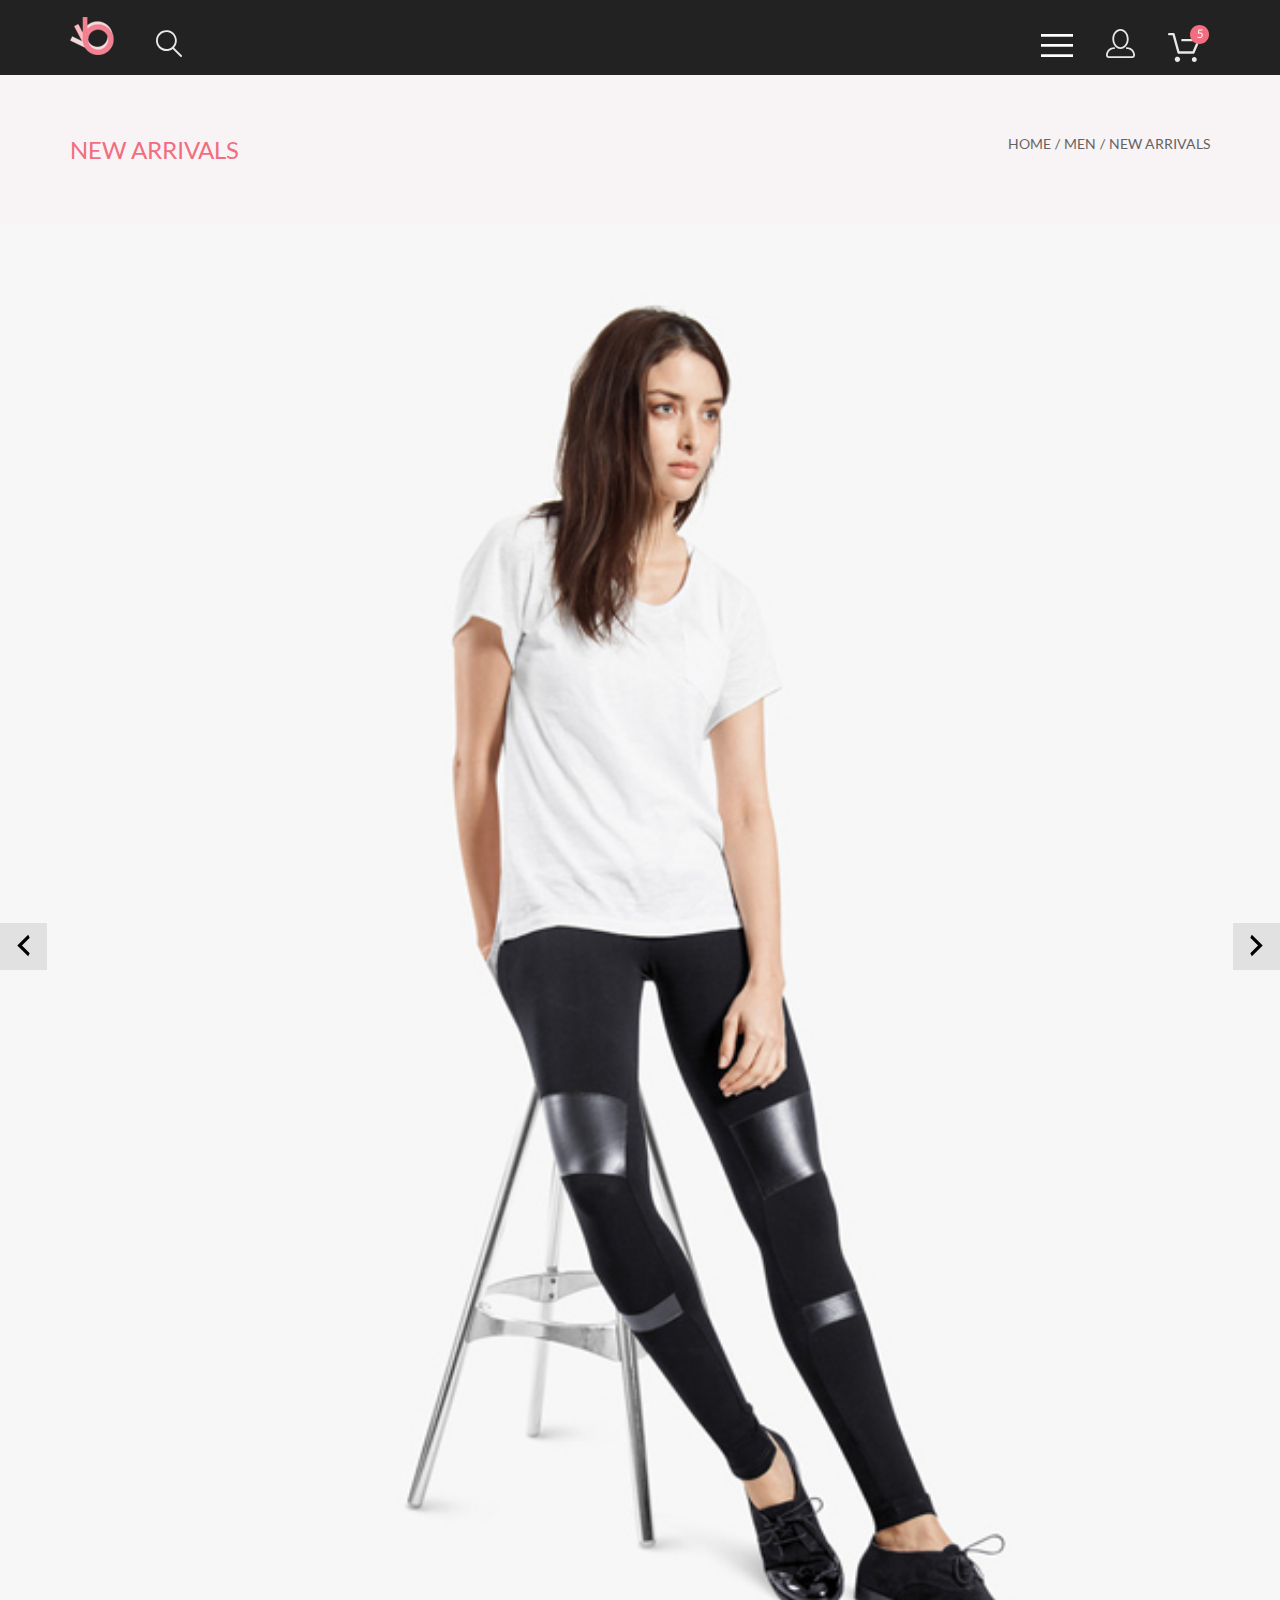
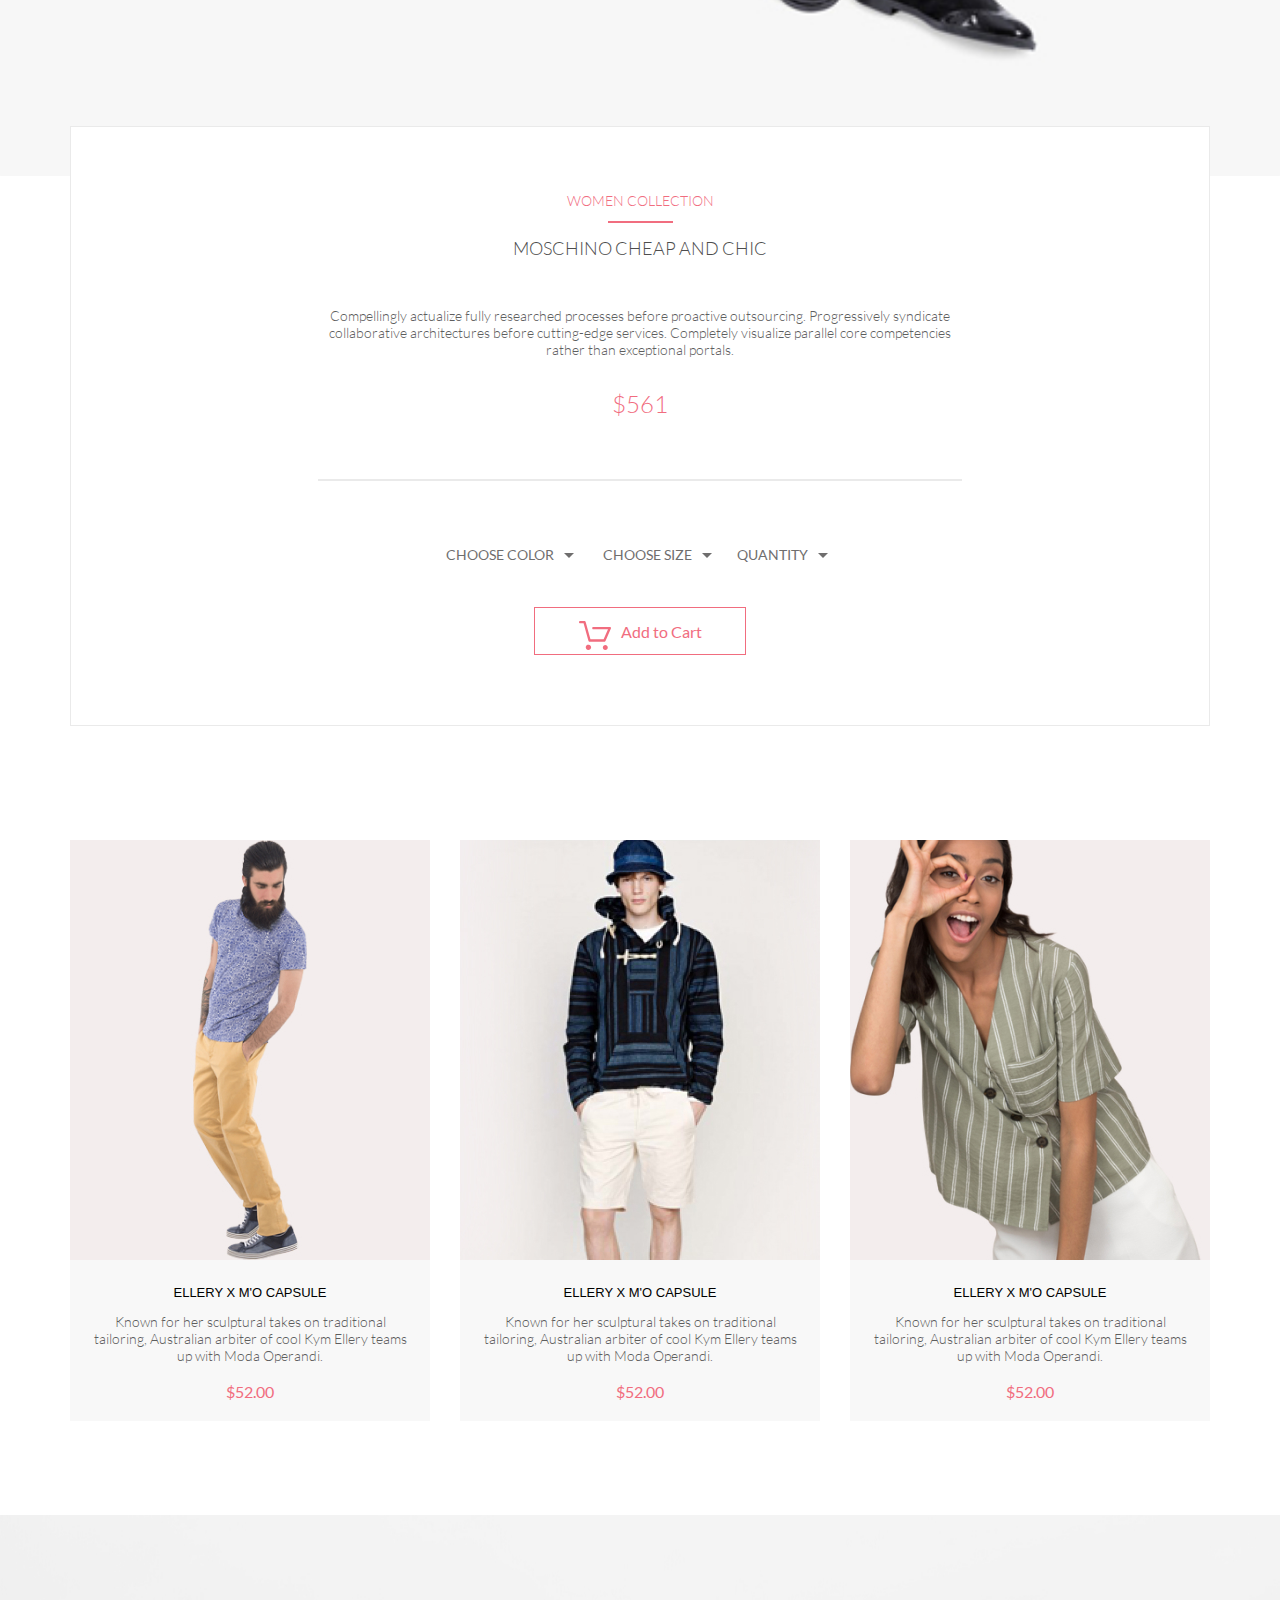
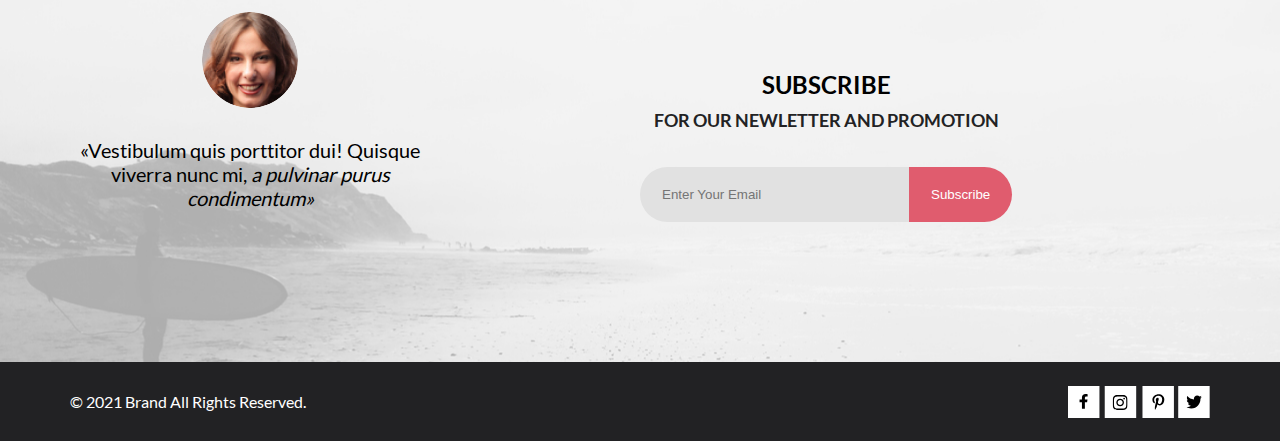
<file: lesson-1/product.html>
<!DOCTYPE html>
<html lang="en">

<head>
    <meta charset="UTF-8">
    <meta name="viewport" content="width=device-width, initial-scale=1.0">
    <title>Product</title>
    <link rel="stylesheet" href="css/style.css">
</head>

<body>
    <header class="main__header">
        <div class="container">
            <div class="heading">
                <div class="heading__item">
                    <a class="logo" href="index.html">
                        <img src="img/header/Logo.png" alt="Logo" height="38">
                    </a>
                    <button class="search__btn">
                        <svg width="27" height="28" viewBox="0 0 27 28" xmlns="http://www.w3.org/2000/svg">
                            <path
                                d="M19.0596 17.6259C20.6713 15.8658 21.6282 13.6048 21.7698 11.2225C21.9113 8.84018 21.2288 6.48173 19.8369 4.54318C18.445 2.60463 16.4285 1.20404 14.126 0.576619C11.8234 -0.0508009 9.3751 0.13316 7.19217 1.09761C5.00923 2.06205 3.22463 3.74825 2.13804 5.87302C1.05145 7.9978 0.729054 10.4318 1.225 12.7661C1.72094 15.1005 3.00501 17.1932 4.86158 18.6927C6.71814 20.1922 9.03413 21.0072 11.4206 21.0009C13.673 21.004 15.8645 20.27 17.6606 18.9109L25.4086 26.7179C25.4941 26.807 25.5965 26.8781 25.7099 26.927C25.8232 26.9759 25.9452 27.0017 26.0686 27.0029C26.1923 27.0033 26.3148 26.9782 26.4283 26.9292C26.5419 26.8801 26.6441 26.8082 26.7286 26.7179C26.9025 26.537 26.9997 26.2958 26.9997 26.0449C26.9997 25.794 26.9025 25.5528 26.7286 25.3719L19.0596 17.6259ZM2.88662 10.5009C2.89946 8.81563 3.41094 7.17187 4.35659 5.77685C5.30224 4.38183 6.63972 3.29801 8.20044 2.662C9.76115 2.02599 11.4752 1.86627 13.1266 2.20298C14.7779 2.53969 16.2926 3.35775 17.4797 4.55404C18.6668 5.75033 19.4732 7.27129 19.7972 8.92519C20.1212 10.5791 19.9483 12.2919 19.3002 13.8476C18.6522 15.4034 17.5581 16.7325 16.1559 17.6674C14.7536 18.6023 13.1059 19.1011 11.4206 19.1009C9.14916 19.0901 6.97482 18.1784 5.37484 16.566C3.77486 14.9537 2.87998 12.7724 2.88662 10.5009Z" />
                        </svg>
                    </button>
                </div>
                <div class="heading__item">
                    <nav class="menu">
                        <label class="menu-btn" for="menu-switch"><svg width="32" height="23" viewBox="0 0 32 23"
                                xmlns="http://www.w3.org/2000/svg">
                                <path d="M0 23V20.31H32V23H0ZM0 12.76V10.07H32V12.76H0ZM0 2.69V0H32V2.69H0Z" />
                            </svg></label>
                        <input id="menu-switch" type="checkbox">
                        <ul class="menu-list">
                            <label for="menu-list-close-btn" class="menu-list-close-btn"></label>
                            <input type="checkbox" id="menu-list-close-btn">
                            <span class="menu-list-title">menu</span>
                            <li class="menu-list-item">
                                <a href="#">man</a>
                                <ul class="menu-sublist">
                                    <li class="menu-sublist-item">
                                        <a href="#">Accessories</a>
                                    </li>
                                    <li class="menu-sublist-item">
                                        <a href="#">Bags</a>
                                    </li>
                                    <li class="menu-sublist-item">
                                        <a href="#">Denim</a>
                                    </li>
                                    <li class="menu-sublist-item">
                                        <a href="#">T-Shirts</a>
                                    </li>
                                </ul>
                            </li>
                            <li class="menu-list-item">
                                <a href="#">woman</a>
                                <ul class="menu-sublist">
                                    <li class="menu-sublist-item">
                                        <a href="#">Accessories</a>
                                    </li>
                                    <li class="menu-sublist-item">
                                        <a href="#">Jackets &amp;&nbsp;Coats</a>
                                    </li>
                                    <li class="menu-sublist-item">
                                        <a href="#">Polos</a>
                                    </li>
                                    <li class="menu-sublist-item">
                                        <a href="#">T-Shirts</a>
                                    </li>
                                    <li class="menu-sublist-item">
                                        <a href="#">Shirts</a>
                                    </li>
                                </ul>
                            </li>
                            <li class="menu-list-item">
                                <a href="#">kids</a>
                                <ul class="menu-sublist">
                                    <li class="menu-sublist-item">
                                        <a href="#">Accessories</a>
                                    </li>
                                    <li class="menu-sublist-item">
                                        <a href="#">Jackets &amp;&nbsp;Coats</a>
                                    </li>
                                    <li class="menu-sublist-item">
                                        <a href="#">Polos</a>
                                    </li>
                                    <li class="menu-sublist-item">
                                        <a href="#">T-Shirts</a>
                                    </li>
                                    <li class="menu-sublist-item">
                                        <a href="#">Shirts</a>
                                    </li>
                                    <li class="menu-sublist-item">
                                        <a href="#">Bags</a>
                                    </li>
                                </ul>
                            </li>
                        </ul>
                    </nav>
                    <button class="account__btn icon">
                        <svg width="29" height="29" viewBox="0 0 29 29" xmlns="http://www.w3.org/2000/svg">
                            <path
                                d="M14.5 19.937C19 19.937 22.656 15.464 22.656 9.968C22.656 4.472 19 0 14.5 0C13.3631 0.0217413 12.2463 0.303398 11.2351 0.823397C10.2239 1.34339 9.34507 2.08794 8.66602 3C7.12663 4.99573 6.30819 7.45381 6.34399 9.974C6.34399 15.465 10 19.937 14.5 19.937ZM14.5 1.813C18 1.813 20.844 5.472 20.844 9.969C20.844 14.466 17.998 18.125 14.5 18.125C11.002 18.125 8.15603 14.465 8.15503 9.969C8.15403 5.473 11 1.813 14.5 1.813ZM20.844 18.125C20.6036 18.125 20.373 18.2205 20.203 18.3905C20.033 18.5605 19.9375 18.7911 19.9375 19.0315C19.9375 19.2719 20.033 19.5025 20.203 19.6725C20.373 19.8425 20.6036 19.938 20.844 19.938C22.526 19.9399 24.1386 20.6088 25.3279 21.7982C26.5172 22.9875 27.1861 24.6 27.188 26.282C27.1875 26.5221 27.0918 26.7523 26.922 26.9221C26.7522 27.0918 26.5221 27.1875 26.282 27.188H2.71997C2.47985 27.1875 2.24975 27.0918 2.07996 26.9221C1.91016 26.7523 1.81449 26.5221 1.81396 26.282C1.81608 24.6001 2.48517 22.9877 3.67444 21.7985C4.86371 20.6092 6.47608 19.9401 8.15796 19.938C8.39824 19.938 8.62868 19.8425 8.79858 19.6726C8.96849 19.5027 9.06396 19.2723 9.06396 19.032C9.06396 18.7917 8.96849 18.5613 8.79858 18.3914C8.62868 18.2215 8.39824 18.126 8.15796 18.126C5.99541 18.1279 3.92201 18.9875 2.39258 20.5164C0.863144 22.0453 0.00264777 24.1185 0 26.281C0.000794067 27.0019 0.287502 27.693 0.797241 28.2027C1.30698 28.7125 1.99811 28.9992 2.71899 29H26.282C27.0027 28.9989 27.6936 28.7121 28.2031 28.2024C28.7126 27.6927 28.9992 27.0017 29 26.281C28.9974 24.1187 28.1372 22.0457 26.6083 20.5168C25.0793 18.9878 23.0063 18.1276 20.844 18.125Z" />
                        </svg>
                    </button>
                    <button class="cart__btn icon">
                        <svg width="42" height="37" viewBox="0 0 42 37" xmlns="http://www.w3.org/2000/svg">
                            <path
                                d="M26.2009 37C25.5532 36.9738 24.9415 36.6948 24.4972 36.2227C24.0529 35.7506 23.8114 35.1232 23.8245 34.475C23.8376 33.8269 24.1043 33.2097 24.5673 32.7559C25.0303 32.3022 25.6527 32.048 26.301 32.048C26.9493 32.048 27.5717 32.3022 28.0347 32.7559C28.4977 33.2097 28.7644 33.8269 28.7775 34.475C28.7906 35.1232 28.549 35.7506 28.1047 36.2227C27.6604 36.6948 27.0488 36.9738 26.401 37H26.2009ZM6.75293 34.32C6.75293 33.79 6.91011 33.2718 7.20459 32.8311C7.49907 32.3904 7.91764 32.0469 8.40735 31.844C8.89705 31.6412 9.43594 31.5881 9.95581 31.6915C10.4757 31.7949 10.9532 32.0502 11.328 32.425C11.7028 32.7998 11.9581 33.2773 12.0615 33.7972C12.1649 34.317 12.1118 34.8559 11.9089 35.3456C11.7061 35.8353 11.3626 36.2539 10.9219 36.5483C10.4812 36.8428 9.96304 37 9.43298 37C9.08087 37.0003 8.73212 36.9311 8.40674 36.7966C8.08136 36.662 7.78569 36.4646 7.53662 36.2158C7.28755 35.9669 7.09001 35.6713 6.9552 35.3461C6.82039 35.0208 6.75098 34.6721 6.75098 34.32H6.75293ZM10.553 28.686C10.2935 28.6868 10.0409 28.6024 9.83411 28.4457C9.62727 28.2891 9.47758 28.0689 9.40796 27.819L4.57495 10.364H1.18201C0.868521 10.364 0.567859 10.2395 0.346191 10.0178C0.124523 9.79614 0 9.49549 0 9.18201C0 8.86852 0.124523 8.56787 0.346191 8.3462C0.567859 8.12454 0.868521 8.00001 1.18201 8.00001H5.46301C5.7225 7.99919 5.97504 8.08372 6.18176 8.24057C6.38848 8.39742 6.53784 8.61788 6.60693 8.86801L11.4399 26.323H24.6179L29.001 16.275H14.401C14.2428 16.2796 14.0854 16.2524 13.9379 16.1951C13.7904 16.1377 13.6559 16.0513 13.5424 15.9411C13.4288 15.8308 13.3386 15.6989 13.277 15.5532C13.2154 15.4074 13.1836 15.2508 13.1836 15.0925C13.1836 14.9343 13.2154 14.7776 13.277 14.6319C13.3386 14.4861 13.4288 14.3542 13.5424 14.2439C13.6559 14.1337 13.7904 14.0473 13.9379 13.9899C14.0854 13.9326 14.2428 13.9054 14.401 13.91H30.814C31.0097 13.91 31.2022 13.9587 31.3744 14.0517C31.5465 14.1448 31.6928 14.2793 31.7999 14.443C31.9078 14.6073 31.9734 14.7957 31.9908 14.9914C32.0083 15.1872 31.9771 15.3842 31.9 15.565L26.495 27.977C26.4026 28.1876 26.251 28.3668 26.0585 28.4927C25.866 28.6186 25.641 28.6858 25.411 28.686H10.553Z" />
                            <path class="cart__btn__path-F16D7F"
                                d="M31.502 19C36.7487 19 41.002 14.7467 41.002 9.5C41.002 4.25329 36.7487 0 31.502 0C26.2552 0 22.002 4.25329 22.002 9.5C22.002 14.7467 26.2552 19 31.502 19Z" />
                            <path class="cart__btn__path-white"
                                d="M30.8146 7.648C31.2626 7.552 31.6746 7.504 32.0506 7.504C32.4986 7.504 32.8946 7.57 33.2386 7.702C33.5826 7.834 33.8686 8.016 34.0966 8.248C34.3286 8.48 34.5026 8.754 34.6186 9.07C34.7386 9.386 34.7986 9.73 34.7986 10.102C34.7986 10.558 34.7186 10.97 34.5586 11.338C34.4026 11.706 34.1846 12.022 33.9046 12.286C33.6286 12.546 33.3026 12.746 32.9266 12.886C32.5506 13.026 32.1446 13.096 31.7086 13.096C31.4566 13.096 31.2146 13.07 30.9826 13.018C30.7506 12.97 30.5326 12.904 30.3286 12.82C30.1286 12.736 29.9426 12.64 29.7706 12.532C29.5986 12.424 29.4466 12.31 29.3146 12.19L29.6446 11.734C29.7166 11.63 29.8106 11.578 29.9266 11.578C30.0066 11.578 30.0966 11.61 30.1966 11.674C30.2966 11.734 30.4186 11.802 30.5626 11.878C30.7066 11.954 30.8746 12.024 31.0666 12.088C31.2626 12.148 31.4946 12.178 31.7626 12.178C32.0626 12.178 32.3326 12.13 32.5726 12.034C32.8126 11.938 33.0186 11.802 33.1906 11.626C33.3626 11.446 33.4946 11.232 33.5866 10.984C33.6786 10.736 33.7246 10.458 33.7246 10.15C33.7246 9.882 33.6846 9.64 33.6046 9.424C33.5286 9.208 33.4106 9.024 33.2506 8.872C33.0946 8.72 32.8986 8.602 32.6626 8.518C32.4266 8.434 32.1506 8.392 31.8346 8.392C31.6186 8.392 31.3926 8.41 31.1566 8.446C30.9246 8.482 30.6866 8.54 30.4426 8.62L29.7706 8.422L30.4606 4.402H34.5346V4.87C34.5346 5.022 34.4866 5.148 34.3906 5.248C34.2986 5.344 34.1386 5.392 33.9106 5.392H31.2106L30.8146 7.648Z" />
                        </svg>
                    </button>
                </div>
            </div>
        </div>
    </header>

    <main>
        <div class="top__nav__wrap">
            <div class="container">
                <div class="top__nav">
                    <span class="top__nav__title">new arrivals</span>
                    <nav class="top__nav__nav">
                        <ul class="top__nav__list">
                            <li><a href="#" class="top__nav__list__item">home<span class="top__nav__line">/</span></a>
                            </li>
                            <li><a href="#" class="top__nav__list__item">men<span class="top__nav__line">/</span></a>
                            </li>
                            <li><a href="#" class="top__nav__list__item">new arrivals</a></li>
                        </ul>
                    </nav>
                </div>
            </div>
        </div>
        <div class="slider">
            <button class="slider__buttons slider__buttons__left">
                <svg width="13" height="23" viewBox="0 0 13 23" xmlns="http://www.w3.org/2000/svg">
                    <path
                        d="M12.6998 3.7499L4.9498 11.4999L12.6998 19.2499L11.1498 22.3499L0.299805 11.4999L11.1498 0.649902L12.6998 3.7499Z" />
                </svg>
            </button>
            <button class="slider__buttons slider__buttons__right">
                <svg width="13" height="23" viewBox="0 0 13 23" xmlns="http://www.w3.org/2000/svg">
                    <path
                        d="M0.299805 19.2499L8.0498 11.4999L0.299805 3.7499L1.8498 0.649902L12.6998 11.4999L1.8498 22.3499L0.299805 19.2499Z" />
                </svg>
            </button>
            <img class="slider__img" src="img/products/product_slider_img.jpg" alt="product" height="724">
        </div>
        <div class="container">
            <article class="product__info">
                <div class="product__info__top">
                    <span class="product__info__top__subtitle red">women collection</span>
                    <div class="product__info__top__line"></div>
                    <span class="product__info__top__title">moschino cheap and chic </span>
                    <p class="product__info__top__txt">
                        Compellingly actualize fully researched processes before proactive outsourcing. Progressively
                        syndicate collaborative architectures before cutting-edge services. Completely visualize
                        parallel core competencies rather than exceptional portals.
                    </p>
                    <span class="product__info__top__price red">$561</span>
                </div>

                <div class="product__info__line"></div>

                <ul class="product__info__bottom">
                    <li class="sort__item">
                        <span class="sort__txt">choose color</span>
                    </li>
                    <li class="sort__item">
                        <span class="sort__txt">choose size</span>
                    </li>
                    <li class="sort__item">
                        <span class="sort__txt">quantity</span>
                    </li>
                </ul>
                <button class="products__btn products__info__btn">
                    <svg width="42" height="37" viewBox="0 0 42 37" xmlns="http://www.w3.org/2000/svg">
                        <path
                            d="M26.2009 37C25.5532 36.9738 24.9415 36.6948 24.4972 36.2227C24.0529 35.7506 23.8114 35.1232 23.8245 34.475C23.8376 33.8269 24.1043 33.2097 24.5673 32.7559C25.0303 32.3022 25.6527 32.048 26.301 32.048C26.9493 32.048 27.5717 32.3022 28.0347 32.7559C28.4977 33.2097 28.7644 33.8269 28.7775 34.475C28.7906 35.1232 28.549 35.7506 28.1047 36.2227C27.6604 36.6948 27.0488 36.9738 26.401 37H26.2009ZM6.75293 34.32C6.75293 33.79 6.91011 33.2718 7.20459 32.8311C7.49907 32.3904 7.91764 32.0469 8.40735 31.844C8.89705 31.6412 9.43594 31.5881 9.95581 31.6915C10.4757 31.7949 10.9532 32.0502 11.328 32.425C11.7028 32.7998 11.9581 33.2773 12.0615 33.7972C12.1649 34.317 12.1118 34.8559 11.9089 35.3456C11.7061 35.8353 11.3626 36.2539 10.9219 36.5483C10.4812 36.8428 9.96304 37 9.43298 37C9.08087 37.0003 8.73212 36.9311 8.40674 36.7966C8.08136 36.662 7.78569 36.4646 7.53662 36.2158C7.28755 35.9669 7.09001 35.6713 6.9552 35.3461C6.82039 35.0208 6.75098 34.6721 6.75098 34.32H6.75293ZM10.553 28.686C10.2935 28.6868 10.0409 28.6024 9.83411 28.4457C9.62727 28.2891 9.47758 28.0689 9.40796 27.819L4.57495 10.364H1.18201C0.868521 10.364 0.567859 10.2395 0.346191 10.0178C0.124523 9.79614 0 9.49549 0 9.18201C0 8.86852 0.124523 8.56787 0.346191 8.3462C0.567859 8.12454 0.868521 8.00001 1.18201 8.00001H5.46301C5.7225 7.99919 5.97504 8.08372 6.18176 8.24057C6.38848 8.39742 6.53784 8.61788 6.60693 8.86801L11.4399 26.323H24.6179L29.001 16.275H14.401C14.2428 16.2796 14.0854 16.2524 13.9379 16.1951C13.7904 16.1377 13.6559 16.0513 13.5424 15.9411C13.4288 15.8308 13.3386 15.6989 13.277 15.5532C13.2154 15.4074 13.1836 15.2508 13.1836 15.0925C13.1836 14.9343 13.2154 14.7776 13.277 14.6319C13.3386 14.4861 13.4288 14.3542 13.5424 14.2439C13.6559 14.1337 13.7904 14.0473 13.9379 13.9899C14.0854 13.9326 14.2428 13.9054 14.401 13.91H30.814C31.0097 13.91 31.2022 13.9587 31.3744 14.0517C31.5465 14.1448 31.6928 14.2793 31.7999 14.443C31.9078 14.6073 31.9734 14.7957 31.9908 14.9914C32.0083 15.1872 31.9771 15.3842 31.9 15.565L26.495 27.977C26.4026 28.1876 26.251 28.3668 26.0585 28.4927C25.866 28.6186 25.641 28.6858 25.411 28.686H10.553Z" />
                    </svg>
                    Add to Cart
                </button>
            </article>
        </div>
        <div class="container">
            <section class="recommendation">
                <a href="#" class="products__item">
                    <img class="products__item__photo" src="img/products/product-4.jpg" alt="photo" height="420">
                    <div class="products__item__txt__wrp">
                        <span class="products__item__title">ellery x m'o capsule</span>
                        <p class="products__item__txt">Known for her sculptural takes on traditional tailoring,
                            Australian
                            arbiter of cool Kym Ellery teams up with Moda Operandi.</p>
                        <span class="products__item__price red">$52.00</span>
                    </div>
                    <button class="products__item__btn">
                        <svg width="27" height="25" viewBox="0 0 27 25" xmlns="http://www.w3.org/2000/svg">
                            <path
                                d="M21.876 22.2662C21.921 22.2549 21.9423 22.2339 21.96 22.2129C21.9678 22.2037 21.9756 22.1946 21.9835 22.1855C22.02 22.1438 22.0233 22.0553 22.0224 22.0105C22.0092 21.9044 21.9185 21.8315 21.8412 21.8315C21.8375 21.8315 21.8336 21.8317 21.8312 21.8318C21.7531 21.8372 21.6653 21.9409 21.6719 22.0625C21.6813 22.1793 21.7675 22.2662 21.8392 22.2662H21.876ZM8.21954 22.2599C8.31873 22.2599 8.39935 22.1655 8.39935 22.0496C8.39935 21.9341 8.31873 21.8401 8.21954 21.8401C8.12042 21.8401 8.03973 21.9341 8.03973 22.0496C8.03973 22.1655 8.12042 22.2599 8.21954 22.2599ZM21.9995 24.2662C21.9517 24.2662 21.8878 24.2662 21.8392 24.2662C20.7017 24.2662 19.7567 23.3545 19.6765 22.198C19.5964 20.9929 20.4937 19.9183 21.6953 19.8364C21.7441 19.8331 21.7928 19.8315 21.8412 19.8315C22.9799 19.8315 23.9413 20.7324 24.019 21.8884C24.0505 22.4915 23.8741 23.0612 23.4898 23.5012C23.1055 23.9575 22.5764 24.2177 21.9995 24.2662ZM8.21954 24.2599C7.01532 24.2599 6.03973 23.2709 6.03973 22.0496C6.03973 20.8291 7.01532 19.8401 8.21954 19.8401C9.42371 19.8401 10.3994 20.8291 10.3994 22.0496C10.3994 23.2709 9.42371 24.2599 8.21954 24.2599ZM21.1984 17.3938H9.13306C8.70013 17.3938 8.31586 17.1005 8.20331 16.6775L4.27753 2.24768H1.52173C0.993408 2.24768 0.560547 1.80859 0.560547 1.27039C0.560547 0.733032 0.993408 0.292969 1.52173 0.292969H4.99933C5.43134 0.292969 5.81561 0.586304 5.9281 1.01025L9.85394 15.4391H20.5576L24.1144 7.13379H12.2578C11.7286 7.13379 11.2957 6.69373 11.2957 6.15649C11.2957 5.61914 11.7286 5.17908 12.2578 5.17908H25.5886C25.9091 5.17908 26.2141 5.34192 26.3896 5.61914C26.566 5.89539 26.5984 6.23743 26.4697 6.547L22.0795 16.807C21.9193 17.1653 21.5827 17.3938 21.1984 17.3938Z" />
                        </svg>
                        <span>Add to Cart</span>
                    </button>
                </a>
                <a href="#" class="products__item">
                    <img class="products__item__photo" src="img/products/product-3.jpg" alt="photo" height="420">
                    <div class="products__item__txt__wrp">
                        <span class="products__item__title">ellery x m'o capsule</span>
                        <p class="products__item__txt">Known for her sculptural takes on traditional tailoring,
                            Australian
                            arbiter of cool Kym Ellery teams up with Moda Operandi.</p>
                        <span class="products__item__price red">$52.00</span>
                    </div>
                    <button class="products__item__btn">
                        <svg width="27" height="25" viewBox="0 0 27 25" xmlns="http://www.w3.org/2000/svg">
                            <path
                                d="M21.876 22.2662C21.921 22.2549 21.9423 22.2339 21.96 22.2129C21.9678 22.2037 21.9756 22.1946 21.9835 22.1855C22.02 22.1438 22.0233 22.0553 22.0224 22.0105C22.0092 21.9044 21.9185 21.8315 21.8412 21.8315C21.8375 21.8315 21.8336 21.8317 21.8312 21.8318C21.7531 21.8372 21.6653 21.9409 21.6719 22.0625C21.6813 22.1793 21.7675 22.2662 21.8392 22.2662H21.876ZM8.21954 22.2599C8.31873 22.2599 8.39935 22.1655 8.39935 22.0496C8.39935 21.9341 8.31873 21.8401 8.21954 21.8401C8.12042 21.8401 8.03973 21.9341 8.03973 22.0496C8.03973 22.1655 8.12042 22.2599 8.21954 22.2599ZM21.9995 24.2662C21.9517 24.2662 21.8878 24.2662 21.8392 24.2662C20.7017 24.2662 19.7567 23.3545 19.6765 22.198C19.5964 20.9929 20.4937 19.9183 21.6953 19.8364C21.7441 19.8331 21.7928 19.8315 21.8412 19.8315C22.9799 19.8315 23.9413 20.7324 24.019 21.8884C24.0505 22.4915 23.8741 23.0612 23.4898 23.5012C23.1055 23.9575 22.5764 24.2177 21.9995 24.2662ZM8.21954 24.2599C7.01532 24.2599 6.03973 23.2709 6.03973 22.0496C6.03973 20.8291 7.01532 19.8401 8.21954 19.8401C9.42371 19.8401 10.3994 20.8291 10.3994 22.0496C10.3994 23.2709 9.42371 24.2599 8.21954 24.2599ZM21.1984 17.3938H9.13306C8.70013 17.3938 8.31586 17.1005 8.20331 16.6775L4.27753 2.24768H1.52173C0.993408 2.24768 0.560547 1.80859 0.560547 1.27039C0.560547 0.733032 0.993408 0.292969 1.52173 0.292969H4.99933C5.43134 0.292969 5.81561 0.586304 5.9281 1.01025L9.85394 15.4391H20.5576L24.1144 7.13379H12.2578C11.7286 7.13379 11.2957 6.69373 11.2957 6.15649C11.2957 5.61914 11.7286 5.17908 12.2578 5.17908H25.5886C25.9091 5.17908 26.2141 5.34192 26.3896 5.61914C26.566 5.89539 26.5984 6.23743 26.4697 6.547L22.0795 16.807C21.9193 17.1653 21.5827 17.3938 21.1984 17.3938Z" />
                        </svg>
                        <span>Add to Cart</span>
                    </button>
                </a>
                <a href="#" class="products__item">
                    <img class="products__item__photo" src="img/products/product-6.jpg" alt="photo" height="420">
                    <div class="products__item__txt__wrp">
                        <span class="products__item__title">ellery x m'o capsule</span>
                        <p class="products__item__txt">Known for her sculptural takes on traditional tailoring,
                            Australian
                            arbiter of cool Kym Ellery teams up with Moda Operandi.</p>
                        <span class="products__item__price red">$52.00</span>
                    </div>
                    <button class="products__item__btn">
                        <svg width="27" height="25" viewBox="0 0 27 25" xmlns="http://www.w3.org/2000/svg">
                            <path
                                d="M21.876 22.2662C21.921 22.2549 21.9423 22.2339 21.96 22.2129C21.9678 22.2037 21.9756 22.1946 21.9835 22.1855C22.02 22.1438 22.0233 22.0553 22.0224 22.0105C22.0092 21.9044 21.9185 21.8315 21.8412 21.8315C21.8375 21.8315 21.8336 21.8317 21.8312 21.8318C21.7531 21.8372 21.6653 21.9409 21.6719 22.0625C21.6813 22.1793 21.7675 22.2662 21.8392 22.2662H21.876ZM8.21954 22.2599C8.31873 22.2599 8.39935 22.1655 8.39935 22.0496C8.39935 21.9341 8.31873 21.8401 8.21954 21.8401C8.12042 21.8401 8.03973 21.9341 8.03973 22.0496C8.03973 22.1655 8.12042 22.2599 8.21954 22.2599ZM21.9995 24.2662C21.9517 24.2662 21.8878 24.2662 21.8392 24.2662C20.7017 24.2662 19.7567 23.3545 19.6765 22.198C19.5964 20.9929 20.4937 19.9183 21.6953 19.8364C21.7441 19.8331 21.7928 19.8315 21.8412 19.8315C22.9799 19.8315 23.9413 20.7324 24.019 21.8884C24.0505 22.4915 23.8741 23.0612 23.4898 23.5012C23.1055 23.9575 22.5764 24.2177 21.9995 24.2662ZM8.21954 24.2599C7.01532 24.2599 6.03973 23.2709 6.03973 22.0496C6.03973 20.8291 7.01532 19.8401 8.21954 19.8401C9.42371 19.8401 10.3994 20.8291 10.3994 22.0496C10.3994 23.2709 9.42371 24.2599 8.21954 24.2599ZM21.1984 17.3938H9.13306C8.70013 17.3938 8.31586 17.1005 8.20331 16.6775L4.27753 2.24768H1.52173C0.993408 2.24768 0.560547 1.80859 0.560547 1.27039C0.560547 0.733032 0.993408 0.292969 1.52173 0.292969H4.99933C5.43134 0.292969 5.81561 0.586304 5.9281 1.01025L9.85394 15.4391H20.5576L24.1144 7.13379H12.2578C11.7286 7.13379 11.2957 6.69373 11.2957 6.15649C11.2957 5.61914 11.7286 5.17908 12.2578 5.17908H25.5886C25.9091 5.17908 26.2141 5.34192 26.3896 5.61914C26.566 5.89539 26.5984 6.23743 26.4697 6.547L22.0795 16.807C21.9193 17.1653 21.5827 17.3938 21.1984 17.3938Z" />
                        </svg>
                        <span>Add to Cart</span>
                    </button>
                </a>
            </section>
        </div>
        <div class="subscribe__wrap">
            <div class="container">
                <section class="subscribe">
                    <div class="subscribe__info__wrap">
                        <div class="subscribe__info">
                            <div class="subscribe__info__avatar"></div>
                            <p class="subscribe__info__txt">&laquo;Vestibulum quis porttitor dui! Quisque viverra
                                nunc&nbsp;mi,
                                <i>a&nbsp;pulvinar purus condimentum&raquo;</i>
                            </p>
                        </div>
                    </div>
                    <div class="subscribing">
                        <span class="subscribing__title">subscribe</span>
                        <span class="subscribing__subtitle">for our newletter and promotion</span>
                        <form action="#" class="subscribing__form">
                            <input class="subscribing__form__email" type="email" placeholder="Enter Your Email"
                                required>
                            <input class="subscribing__form__btn" type="submit" value="Subscribe">
                        </form>
                    </div>
                </section>
            </div>
        </div>
    </main>
    <footer class="page__footer">
        <div class="container">
            <div class="footer__wrap">
                <p class="page__footer__txt">&copy; 2021 Brand All Rights Reserved.</p>
                <div class="page__footer__socials">
                    <a href="#" class="page__footer__socials__item">
                        <svg width="32" height="32" viewBox="0 0 32 32" xmlns="http://www.w3.org/2000/svg">
                            <path d="M31.4506 0H0V32H31.4506V0Z" />
                            <path class="socials__logo"
                                d="M19.0884 16.28L19.5069 13.616H16.8902V11.8873C16.8902 11.1585 17.2557 10.4481 18.4277 10.4481H19.6172V8.17997C19.6172 8.17997 18.5377 8 17.5056 8C15.3507 8 13.9422 9.27593 13.9422 11.5857V13.616H11.5469V16.28H13.9422V22.72H16.8902V16.28H19.0884Z" />
                        </svg>
                    </a>
                    <a href="#" class="page__footer__socials__item">
                        <svg width="33" height="32" viewBox="0 0 33 32" xmlns="http://www.w3.org/2000/svg">
                            <path d="M32.1889 0H0.738281V32H32.1889V0Z" />
                            <g clip-path="url(#clip0)">
                                <path class="socials__logo"
                                    d="M16.139 12.6816C14.0238 12.6816 12.3177 14.3849 12.3177 16.4966C12.3177 18.6083 14.0238 20.3117 16.139 20.3117C18.2541 20.3117 19.9602 18.6083 19.9602 16.4966C19.9602 14.3849 18.2541 12.6816 16.139 12.6816ZM16.139 18.9769C14.7721 18.9769 13.6547 17.8646 13.6547 16.4966C13.6547 15.1287 14.7688 14.0164 16.139 14.0164C17.5092 14.0164 18.6233 15.1287 18.6233 16.4966C18.6233 17.8646 17.5058 18.9769 16.139 18.9769ZM21.0078 12.5255C21.0078 13.0203 20.6087 13.4154 20.1165 13.4154C19.621 13.4154 19.2252 13.0169 19.2252 12.5255C19.2252 12.0341 19.6243 11.6357 20.1165 11.6357C20.6087 11.6357 21.0078 12.0341 21.0078 12.5255ZM23.5386 13.4287C23.4821 12.2367 23.2094 11.1808 22.3347 10.3109C21.4634 9.44097 20.4058 9.1687 19.2119 9.10894C17.9814 9.03921 14.2932 9.03921 13.0627 9.10894C11.8721 9.16538 10.8145 9.43765 9.93987 10.3076C9.06522 11.1775 8.79584 12.2333 8.73597 13.4253C8.66613 14.6539 8.66613 18.3361 8.73597 19.5646C8.79251 20.7566 9.06522 21.8124 9.93987 22.6824C10.8145 23.5523 11.8688 23.8246 13.0627 23.8843C14.2932 23.9541 17.9814 23.9541 19.2119 23.8843C20.4058 23.8279 21.4634 23.5556 22.3347 22.6824C23.2061 21.8124 23.4788 20.7566 23.5386 19.5646C23.6085 18.3361 23.6085 14.6572 23.5386 13.4287ZM21.949 20.8828C21.6895 21.5335 21.1874 22.0349 20.5322 22.2972C19.5511 22.6857 17.2231 22.596 16.139 22.596C15.0548 22.596 12.7235 22.6824 11.7457 22.2972C11.0939 22.0382 10.5917 21.5369 10.329 20.8828C9.93987 19.9033 10.0297 17.5791 10.0297 16.4966C10.0297 15.4142 9.9432 13.0867 10.329 12.1105C10.5884 11.4597 11.0906 10.9583 11.7457 10.696C12.7268 10.3076 15.0548 10.3972 16.139 10.3972C17.2231 10.3972 19.5545 10.3109 20.5322 10.696C21.184 10.955 21.6862 11.4564 21.949 12.1105C22.3381 13.09 22.2483 15.4142 22.2483 16.4966C22.2483 17.5791 22.3381 19.9066 21.949 20.8828Z" />
                            </g>
                            <defs>
                                <clipPath id="clip0">
                                    <rect width="14.8991" height="17" transform="translate(8.68555 8)" />
                                </clipPath>
                            </defs>
                        </svg>
                    </a>
                    <a href="#" class="page__footer__socials__item">
                        <svg width="32" height="32" viewBox="0 0 32 32" xmlns="http://www.w3.org/2000/svg">
                            <path d="M31.9252 0H0.474609V32H31.9252V0Z" />
                            <g clip-path="url(#clip0)">
                                <path class="socials__logo"
                                    d="M16.7403 8.20312C13.5556 8.20312 10.4082 10.3406 10.4082 13.8C10.4082 16 11.6374 17.25 12.3823 17.25C12.6896 17.25 12.8666 16.3875 12.8666 16.1438C12.8666 15.8531 12.1309 15.2344 12.1309 14.025C12.1309 11.5125 14.0305 9.73125 16.4889 9.73125C18.6027 9.73125 20.1671 10.9406 20.1671 13.1625C20.1671 14.8219 19.506 17.9344 17.3642 17.9344C16.5913 17.9344 15.9302 17.3719 15.9302 16.5656C15.9302 15.3844 16.7496 14.2406 16.7496 13.0219C16.7496 10.9531 13.835 11.3281 13.835 13.8281C13.835 14.3531 13.9002 14.9344 14.133 15.4125C13.7046 17.2688 12.8293 20.0344 12.8293 21.9469C12.8293 22.5375 12.9131 23.1188 12.969 23.7094C13.0745 23.8281 13.0218 23.8156 13.1832 23.7563C14.7476 21.6 14.6917 21.1781 15.3994 18.3562C15.7812 19.0875 16.7683 19.4812 17.5505 19.4812C20.8469 19.4812 22.3275 16.2469 22.3275 13.3313C22.3275 10.2281 19.6643 8.20312 16.7403 8.20312Z" />
                            </g>
                            <defs>
                                <clipPath id="clip0">
                                    <rect width="11.9193" height="16" transform="translate(10.4082 8)" />
                                </clipPath>
                            </defs>
                        </svg>
                    </a>
                    <a href="#" class="page__footer__socials__item">
                        <svg width="32" height="32" viewBox="0 0 32 32" xmlns="http://www.w3.org/2000/svg">
                            <path d="M31.6635 0H0.212891V32H31.6635V0Z" />
                            <g clip-path="url(#clip0)">
                                <path class="socials__logo"
                                    d="M22.417 12.7405C22.427 12.8826 22.427 13.0248 22.427 13.1669C22.427 17.5019 19.1498 22.4969 13.1599 22.4969C11.3145 22.4969 9.60022 21.9588 8.1582 21.0248C8.4204 21.0552 8.67247 21.0654 8.94475 21.0654C10.4674 21.0654 11.8691 20.5476 12.9884 19.6644C11.5565 19.6339 10.3565 18.6898 9.94305 17.3903C10.1447 17.4207 10.3464 17.441 10.5582 17.441C10.8506 17.441 11.1431 17.4004 11.4153 17.3294C9.92291 17.0248 8.80355 15.705 8.80355 14.1111V14.0705C9.23715 14.3141 9.74139 14.4664 10.2758 14.4867C9.39849 13.8979 8.82373 12.8928 8.82373 11.7557C8.82373 11.1466 8.98504 10.5882 9.26741 10.1009C10.8708 12.0908 13.2809 13.3902 15.9833 13.5324C15.9329 13.2887 15.9027 13.035 15.9027 12.7811C15.9027 10.974 17.3548 9.50195 19.1598 9.50195C20.0976 9.50195 20.9446 9.89789 21.5396 10.5375C22.2757 10.3954 22.9816 10.1212 23.6068 9.74561C23.3648 10.507 22.8505 11.1466 22.1749 11.5527C22.8304 11.4817 23.4657 11.2989 24.0505 11.0451C23.6069 11.6948 23.0522 12.2735 22.417 12.7405Z" />
                            </g>
                            <defs>
                                <clipPath id="clip0">
                                    <rect width="15.8924" height="16" transform="translate(8.1582 8)" />
                                </clipPath>
                            </defs>
                        </svg>
                    </a>
                </div>
            </div>
        </div>
    </footer>
</body>

</html>
</file>
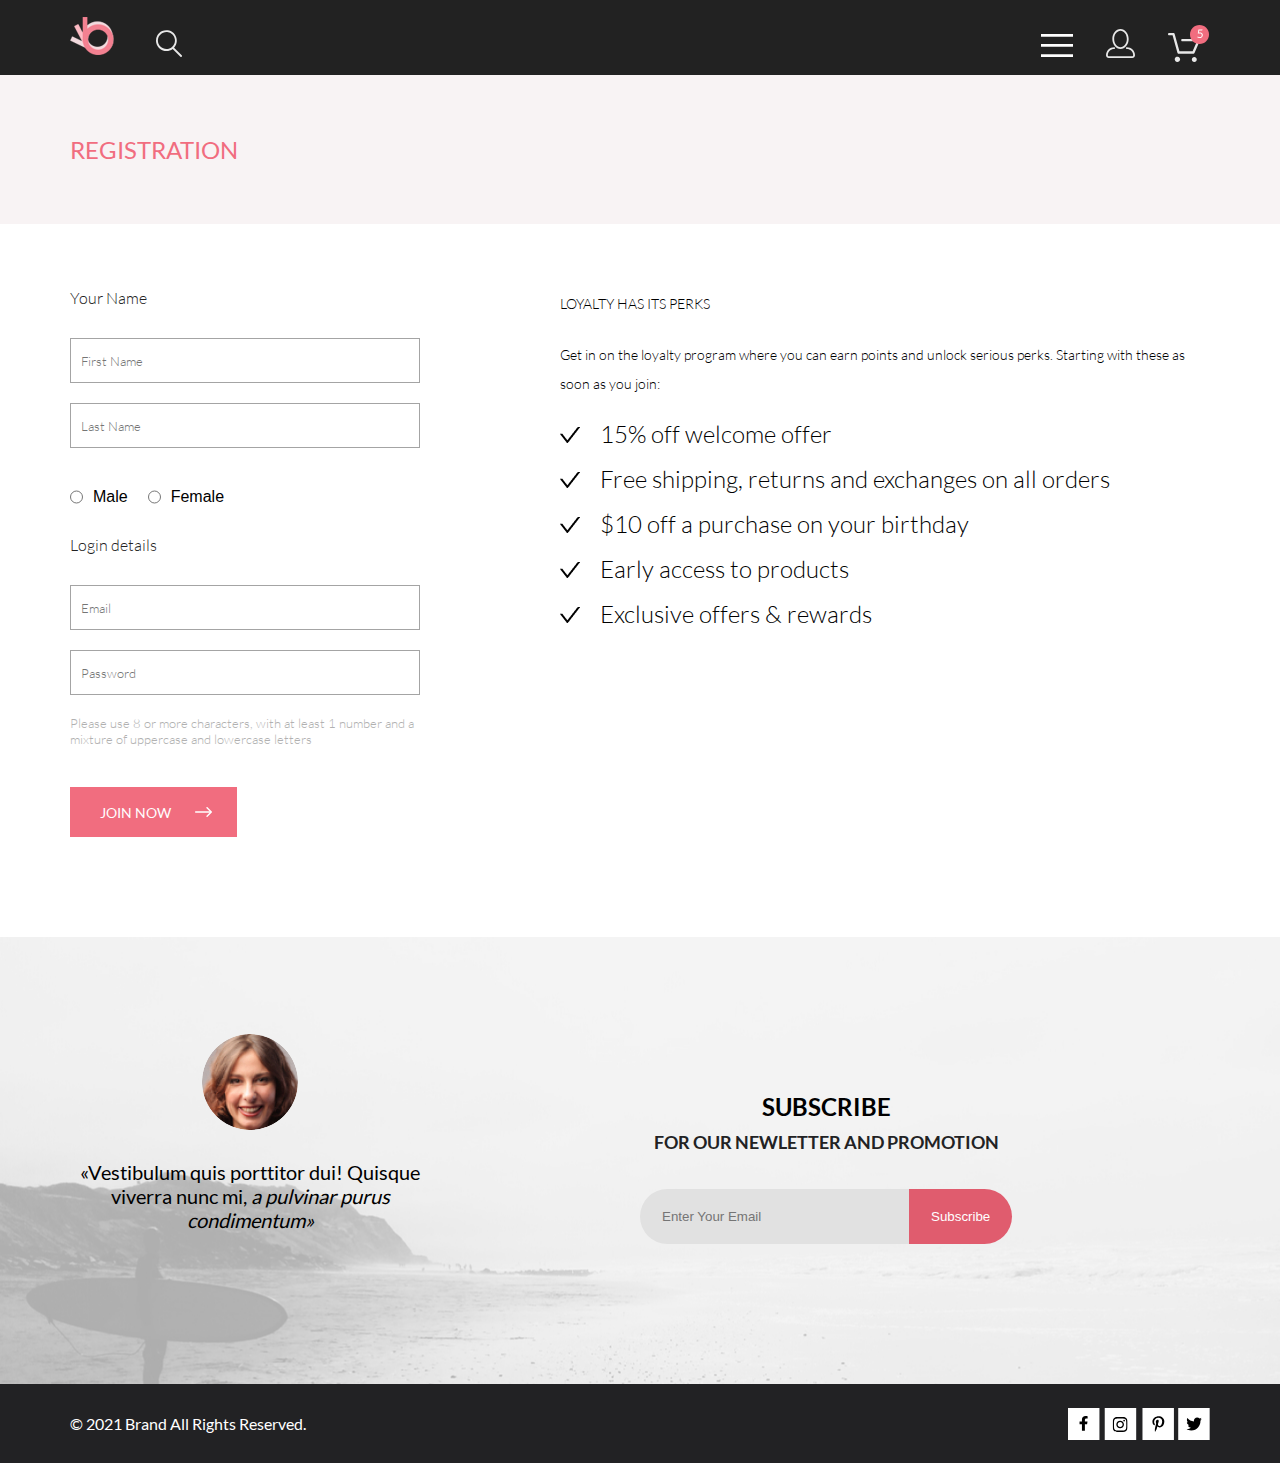
<file: lesson-1/registration.html>
<!DOCTYPE html>
<html lang="en">

<head>
    <meta charset="UTF-8">
    <meta name="viewport" content="width=device-width, initial-scale=1.0">
    <title>Registration</title>
    <link rel="stylesheet" href="css/style.css">
</head>

<body>
    <header class="main__header">
        <div class="container">
            <div class="heading">
                <div class="heading__item">
                    <a class="logo" href="index.html">
                        <img src="img/header/Logo.png" alt="Logo" height="38">
                    </a>
                    <button class="search__btn">
                        <svg width="27" height="28" viewBox="0 0 27 28" xmlns="http://www.w3.org/2000/svg">
                            <path
                                d="M19.0596 17.6259C20.6713 15.8658 21.6282 13.6048 21.7698 11.2225C21.9113 8.84018 21.2288 6.48173 19.8369 4.54318C18.445 2.60463 16.4285 1.20404 14.126 0.576619C11.8234 -0.0508009 9.3751 0.13316 7.19217 1.09761C5.00923 2.06205 3.22463 3.74825 2.13804 5.87302C1.05145 7.9978 0.729054 10.4318 1.225 12.7661C1.72094 15.1005 3.00501 17.1932 4.86158 18.6927C6.71814 20.1922 9.03413 21.0072 11.4206 21.0009C13.673 21.004 15.8645 20.27 17.6606 18.9109L25.4086 26.7179C25.4941 26.807 25.5965 26.8781 25.7099 26.927C25.8232 26.9759 25.9452 27.0017 26.0686 27.0029C26.1923 27.0033 26.3148 26.9782 26.4283 26.9292C26.5419 26.8801 26.6441 26.8082 26.7286 26.7179C26.9025 26.537 26.9997 26.2958 26.9997 26.0449C26.9997 25.794 26.9025 25.5528 26.7286 25.3719L19.0596 17.6259ZM2.88662 10.5009C2.89946 8.81563 3.41094 7.17187 4.35659 5.77685C5.30224 4.38183 6.63972 3.29801 8.20044 2.662C9.76115 2.02599 11.4752 1.86627 13.1266 2.20298C14.7779 2.53969 16.2926 3.35775 17.4797 4.55404C18.6668 5.75033 19.4732 7.27129 19.7972 8.92519C20.1212 10.5791 19.9483 12.2919 19.3002 13.8476C18.6522 15.4034 17.5581 16.7325 16.1559 17.6674C14.7536 18.6023 13.1059 19.1011 11.4206 19.1009C9.14916 19.0901 6.97482 18.1784 5.37484 16.566C3.77486 14.9537 2.87998 12.7724 2.88662 10.5009Z" />
                        </svg>
                    </button>
                </div>
                <div class="heading__item">
                    <nav class="menu">
                        <label class="menu-btn" for="menu-switch"><svg width="32" height="23" viewBox="0 0 32 23"
                                xmlns="http://www.w3.org/2000/svg">
                                <path d="M0 23V20.31H32V23H0ZM0 12.76V10.07H32V12.76H0ZM0 2.69V0H32V2.69H0Z" />
                            </svg></label>
                        <input id="menu-switch" type="checkbox">
                        <ul class="menu-list">
                            <label for="menu-list-close-btn" class="menu-list-close-btn"></label>
                            <input type="checkbox" id="menu-list-close-btn">
                            <span class="menu-list-title">menu</span>
                            <li class="menu-list-item">
                                <a href="#">man</a>
                                <ul class="menu-sublist">
                                    <li class="menu-sublist-item">
                                        <a href="#">Accessories</a>
                                    </li>
                                    <li class="menu-sublist-item">
                                        <a href="#">Bags</a>
                                    </li>
                                    <li class="menu-sublist-item">
                                        <a href="#">Denim</a>
                                    </li>
                                    <li class="menu-sublist-item">
                                        <a href="#">T-Shirts</a>
                                    </li>
                                </ul>
                            </li>
                            <li class="menu-list-item">
                                <a href="#">woman</a>
                                <ul class="menu-sublist">
                                    <li class="menu-sublist-item">
                                        <a href="#">Accessories</a>
                                    </li>
                                    <li class="menu-sublist-item">
                                        <a href="#">Jackets &amp;&nbsp;Coats</a>
                                    </li>
                                    <li class="menu-sublist-item">
                                        <a href="#">Polos</a>
                                    </li>
                                    <li class="menu-sublist-item">
                                        <a href="#">T-Shirts</a>
                                    </li>
                                    <li class="menu-sublist-item">
                                        <a href="#">Shirts</a>
                                    </li>
                                </ul>
                            </li>
                            <li class="menu-list-item">
                                <a href="#">kids</a>
                                <ul class="menu-sublist">
                                    <li class="menu-sublist-item">
                                        <a href="#">Accessories</a>
                                    </li>
                                    <li class="menu-sublist-item">
                                        <a href="#">Jackets &amp;&nbsp;Coats</a>
                                    </li>
                                    <li class="menu-sublist-item">
                                        <a href="#">Polos</a>
                                    </li>
                                    <li class="menu-sublist-item">
                                        <a href="#">T-Shirts</a>
                                    </li>
                                    <li class="menu-sublist-item">
                                        <a href="#">Shirts</a>
                                    </li>
                                    <li class="menu-sublist-item">
                                        <a href="#">Bags</a>
                                    </li>
                                </ul>
                            </li>
                        </ul>
                    </nav>
                    <button class="account__btn icon">
                        <svg width="29" height="29" viewBox="0 0 29 29" xmlns="http://www.w3.org/2000/svg">
                            <path
                                d="M14.5 19.937C19 19.937 22.656 15.464 22.656 9.968C22.656 4.472 19 0 14.5 0C13.3631 0.0217413 12.2463 0.303398 11.2351 0.823397C10.2239 1.34339 9.34507 2.08794 8.66602 3C7.12663 4.99573 6.30819 7.45381 6.34399 9.974C6.34399 15.465 10 19.937 14.5 19.937ZM14.5 1.813C18 1.813 20.844 5.472 20.844 9.969C20.844 14.466 17.998 18.125 14.5 18.125C11.002 18.125 8.15603 14.465 8.15503 9.969C8.15403 5.473 11 1.813 14.5 1.813ZM20.844 18.125C20.6036 18.125 20.373 18.2205 20.203 18.3905C20.033 18.5605 19.9375 18.7911 19.9375 19.0315C19.9375 19.2719 20.033 19.5025 20.203 19.6725C20.373 19.8425 20.6036 19.938 20.844 19.938C22.526 19.9399 24.1386 20.6088 25.3279 21.7982C26.5172 22.9875 27.1861 24.6 27.188 26.282C27.1875 26.5221 27.0918 26.7523 26.922 26.9221C26.7522 27.0918 26.5221 27.1875 26.282 27.188H2.71997C2.47985 27.1875 2.24975 27.0918 2.07996 26.9221C1.91016 26.7523 1.81449 26.5221 1.81396 26.282C1.81608 24.6001 2.48517 22.9877 3.67444 21.7985C4.86371 20.6092 6.47608 19.9401 8.15796 19.938C8.39824 19.938 8.62868 19.8425 8.79858 19.6726C8.96849 19.5027 9.06396 19.2723 9.06396 19.032C9.06396 18.7917 8.96849 18.5613 8.79858 18.3914C8.62868 18.2215 8.39824 18.126 8.15796 18.126C5.99541 18.1279 3.92201 18.9875 2.39258 20.5164C0.863144 22.0453 0.00264777 24.1185 0 26.281C0.000794067 27.0019 0.287502 27.693 0.797241 28.2027C1.30698 28.7125 1.99811 28.9992 2.71899 29H26.282C27.0027 28.9989 27.6936 28.7121 28.2031 28.2024C28.7126 27.6927 28.9992 27.0017 29 26.281C28.9974 24.1187 28.1372 22.0457 26.6083 20.5168C25.0793 18.9878 23.0063 18.1276 20.844 18.125Z" />
                        </svg>
                    </button>
                    <button class="cart__btn icon">
                        <svg width="42" height="37" viewBox="0 0 42 37" xmlns="http://www.w3.org/2000/svg">
                            <path
                                d="M26.2009 37C25.5532 36.9738 24.9415 36.6948 24.4972 36.2227C24.0529 35.7506 23.8114 35.1232 23.8245 34.475C23.8376 33.8269 24.1043 33.2097 24.5673 32.7559C25.0303 32.3022 25.6527 32.048 26.301 32.048C26.9493 32.048 27.5717 32.3022 28.0347 32.7559C28.4977 33.2097 28.7644 33.8269 28.7775 34.475C28.7906 35.1232 28.549 35.7506 28.1047 36.2227C27.6604 36.6948 27.0488 36.9738 26.401 37H26.2009ZM6.75293 34.32C6.75293 33.79 6.91011 33.2718 7.20459 32.8311C7.49907 32.3904 7.91764 32.0469 8.40735 31.844C8.89705 31.6412 9.43594 31.5881 9.95581 31.6915C10.4757 31.7949 10.9532 32.0502 11.328 32.425C11.7028 32.7998 11.9581 33.2773 12.0615 33.7972C12.1649 34.317 12.1118 34.8559 11.9089 35.3456C11.7061 35.8353 11.3626 36.2539 10.9219 36.5483C10.4812 36.8428 9.96304 37 9.43298 37C9.08087 37.0003 8.73212 36.9311 8.40674 36.7966C8.08136 36.662 7.78569 36.4646 7.53662 36.2158C7.28755 35.9669 7.09001 35.6713 6.9552 35.3461C6.82039 35.0208 6.75098 34.6721 6.75098 34.32H6.75293ZM10.553 28.686C10.2935 28.6868 10.0409 28.6024 9.83411 28.4457C9.62727 28.2891 9.47758 28.0689 9.40796 27.819L4.57495 10.364H1.18201C0.868521 10.364 0.567859 10.2395 0.346191 10.0178C0.124523 9.79614 0 9.49549 0 9.18201C0 8.86852 0.124523 8.56787 0.346191 8.3462C0.567859 8.12454 0.868521 8.00001 1.18201 8.00001H5.46301C5.7225 7.99919 5.97504 8.08372 6.18176 8.24057C6.38848 8.39742 6.53784 8.61788 6.60693 8.86801L11.4399 26.323H24.6179L29.001 16.275H14.401C14.2428 16.2796 14.0854 16.2524 13.9379 16.1951C13.7904 16.1377 13.6559 16.0513 13.5424 15.9411C13.4288 15.8308 13.3386 15.6989 13.277 15.5532C13.2154 15.4074 13.1836 15.2508 13.1836 15.0925C13.1836 14.9343 13.2154 14.7776 13.277 14.6319C13.3386 14.4861 13.4288 14.3542 13.5424 14.2439C13.6559 14.1337 13.7904 14.0473 13.9379 13.9899C14.0854 13.9326 14.2428 13.9054 14.401 13.91H30.814C31.0097 13.91 31.2022 13.9587 31.3744 14.0517C31.5465 14.1448 31.6928 14.2793 31.7999 14.443C31.9078 14.6073 31.9734 14.7957 31.9908 14.9914C32.0083 15.1872 31.9771 15.3842 31.9 15.565L26.495 27.977C26.4026 28.1876 26.251 28.3668 26.0585 28.4927C25.866 28.6186 25.641 28.6858 25.411 28.686H10.553Z" />
                            <path class="cart__btn__path-F16D7F"
                                d="M31.502 19C36.7487 19 41.002 14.7467 41.002 9.5C41.002 4.25329 36.7487 0 31.502 0C26.2552 0 22.002 4.25329 22.002 9.5C22.002 14.7467 26.2552 19 31.502 19Z" />
                            <path class="cart__btn__path-white"
                                d="M30.8146 7.648C31.2626 7.552 31.6746 7.504 32.0506 7.504C32.4986 7.504 32.8946 7.57 33.2386 7.702C33.5826 7.834 33.8686 8.016 34.0966 8.248C34.3286 8.48 34.5026 8.754 34.6186 9.07C34.7386 9.386 34.7986 9.73 34.7986 10.102C34.7986 10.558 34.7186 10.97 34.5586 11.338C34.4026 11.706 34.1846 12.022 33.9046 12.286C33.6286 12.546 33.3026 12.746 32.9266 12.886C32.5506 13.026 32.1446 13.096 31.7086 13.096C31.4566 13.096 31.2146 13.07 30.9826 13.018C30.7506 12.97 30.5326 12.904 30.3286 12.82C30.1286 12.736 29.9426 12.64 29.7706 12.532C29.5986 12.424 29.4466 12.31 29.3146 12.19L29.6446 11.734C29.7166 11.63 29.8106 11.578 29.9266 11.578C30.0066 11.578 30.0966 11.61 30.1966 11.674C30.2966 11.734 30.4186 11.802 30.5626 11.878C30.7066 11.954 30.8746 12.024 31.0666 12.088C31.2626 12.148 31.4946 12.178 31.7626 12.178C32.0626 12.178 32.3326 12.13 32.5726 12.034C32.8126 11.938 33.0186 11.802 33.1906 11.626C33.3626 11.446 33.4946 11.232 33.5866 10.984C33.6786 10.736 33.7246 10.458 33.7246 10.15C33.7246 9.882 33.6846 9.64 33.6046 9.424C33.5286 9.208 33.4106 9.024 33.2506 8.872C33.0946 8.72 32.8986 8.602 32.6626 8.518C32.4266 8.434 32.1506 8.392 31.8346 8.392C31.6186 8.392 31.3926 8.41 31.1566 8.446C30.9246 8.482 30.6866 8.54 30.4426 8.62L29.7706 8.422L30.4606 4.402H34.5346V4.87C34.5346 5.022 34.4866 5.148 34.3906 5.248C34.2986 5.344 34.1386 5.392 33.9106 5.392H31.2106L30.8146 7.648Z" />
                        </svg>
                    </button>
                </div>
            </div>
        </div>
    </header>

    <main>
        <div class="top__nav__wrap">
            <div class="container">
                <span class="top__nav__title top__nav__title__registration">registration</span>
            </div>
        </div>

        <div class="container">
            <article class="registration">
                <form class="registration__form" action="#">
                    <span class="registration__form-title">Your Name</span>
                    <label for="first__name"></label>
                    <input class="registration__form-input" id="first__name" type="text" placeholder="First Name">
                    <label for="last__name"></label>
                    <input class="registration__form-input" id="last__name" type="text" placeholder="Last Name">
                    <div class="registration__form__gender__wrap">
                        <label class="registration__form__gender">
                            <input type="radio" name="answer"><span>Male</span>
                        </label>
                        <label class="registration__form__gender">
                            <input type="radio" name="answer"><span>Female</span>
                        </label>
                    </div>
                    <span class="registration__form-title">Login details</span>
                    <label for="email"></label>
                    <input class="registration__form-input" id="email" type="email" placeholder="Email">
                    <label for="password"></label>
                    <input class="registration__form-input" id="password" type="password" placeholder="Password">
                    <p class="registration__form-password">Please use 8 or more characters, with at least 1 number and a
                        mixture of uppercase and lowercase
                        letters</p>
                    <div class="registration__form-btn-wrap">
                        <input class="registration__form-btn" type="submit" value="join now">
                        <svg class="registration__btn-svg" width="17" height="10" viewBox="0 0 17 10" fill="none"
                            xmlns="http://www.w3.org/2000/svg">
                            <path fill-rule="evenodd" clip-rule="evenodd"
                                d="M11.54 0.208095C11.6058 0.142131 11.684 0.0897967 11.77 0.0540883C11.8561 0.01838 11.9483 0 12.0415 0C12.1347 0 12.2269 0.01838 12.313 0.0540883C12.399 0.0897967 12.4772 0.142131 12.543 0.208095L16.7929 4.458C16.8589 4.5238 16.9112 4.60196 16.9469 4.68802C16.9826 4.77407 17.001 4.86632 17.001 4.95949C17.001 5.05266 16.9826 5.14491 16.9469 5.23097C16.9112 5.31702 16.8589 5.39518 16.7929 5.46098L12.543 9.71089C12.41 9.84389 12.2296 9.91861 12.0415 9.91861C11.8534 9.91861 11.673 9.84389 11.54 9.71089C11.407 9.57788 11.3323 9.39749 11.3323 9.2094C11.3323 9.0213 11.407 8.84091 11.54 8.70791L15.2898 4.95949L11.54 1.21107C11.474 1.14528 11.4217 1.06711 11.386 0.981059C11.3503 0.895005 11.3319 0.802752 11.3319 0.709584C11.3319 0.616415 11.3503 0.524162 11.386 0.438109C11.4217 0.352055 11.474 0.273891 11.54 0.208095Z" />
                            <path fill-rule="evenodd" clip-rule="evenodd"
                                d="M0 4.95948C0 4.77162 0.0746263 4.59146 0.207462 4.45862C0.340297 4.32579 0.52046 4.25116 0.708318 4.25116H15.583C15.7708 4.25116 15.951 4.32579 16.0838 4.45862C16.2167 4.59146 16.2913 4.77162 16.2913 4.95948C16.2913 5.14734 16.2167 5.3275 16.0838 5.46033C15.951 5.59317 15.7708 5.6678 15.583 5.6678H0.708318C0.52046 5.6678 0.340297 5.59317 0.207462 5.46033C0.0746263 5.3275 0 5.14734 0 4.95948Z" />
                        </svg>
                    </div>
                </form>
                <div class="registration__loyalty">
                    <span class="registration__loyalty__title">loyalty has its perks</span>
                    <p class="registration__loyalty__txt">Get in on the loyalty program where you can earn points and
                        unlock
                        serious perks. Starting with
                        these as soon as you join:
                    </p>
                    <ul class="registration__loyalty__list">
                        <li class="registration__loyalty__list-item">
                            15% off welcome offer
                        </li>
                        <li class="registration__loyalty__list-item">
                            Free shipping, returns and exchanges on all orders
                        </li>
                        <li class="registration__loyalty__list-item">
                            $10 off a purchase on your birthday
                        </li>
                        <li class="registration__loyalty__list-item">
                            Early access to products
                        </li>
                        <li class="registration__loyalty__list-item">
                            Exclusive offers & rewards
                        </li>
                    </ul>
                </div>
            </article>
        </div>

        <div class="subscribe__wrap">
            <div class="container">
                <section class="subscribe">
                    <div class="subscribe__info__wrap">
                        <div class="subscribe__info">
                            <div class="subscribe__info__avatar"></div>
                            <p class="subscribe__info__txt">&laquo;Vestibulum quis porttitor dui! Quisque viverra
                                nunc&nbsp;mi,
                                <i>a&nbsp;pulvinar purus condimentum&raquo;</i>
                            </p>
                        </div>
                    </div>
                    <div class="subscribing">
                        <span class="subscribing__title">subscribe</span>
                        <span class="subscribing__subtitle">for our newletter and promotion</span>
                        <form action="#" class="subscribing__form">
                            <input class="subscribing__form__email" type="email" placeholder="Enter Your Email"
                                required>
                            <input class="subscribing__form__btn" type="submit" value="Subscribe">
                        </form>
                    </div>
                </section>
            </div>
        </div>
    </main>
    <footer class="page__footer">
        <div class="container">
            <div class="footer__wrap">
                <p class="page__footer__txt">&copy; 2021 Brand All Rights Reserved.</p>
                <div class="page__footer__socials">
                    <a href="#" class="page__footer__socials__item">
                        <svg width="32" height="32" viewBox="0 0 32 32" xmlns="http://www.w3.org/2000/svg">
                            <path d="M31.4506 0H0V32H31.4506V0Z" />
                            <path class="socials__logo"
                                d="M19.0884 16.28L19.5069 13.616H16.8902V11.8873C16.8902 11.1585 17.2557 10.4481 18.4277 10.4481H19.6172V8.17997C19.6172 8.17997 18.5377 8 17.5056 8C15.3507 8 13.9422 9.27593 13.9422 11.5857V13.616H11.5469V16.28H13.9422V22.72H16.8902V16.28H19.0884Z" />
                        </svg>
                    </a>
                    <a href="#" class="page__footer__socials__item">
                        <svg width="33" height="32" viewBox="0 0 33 32" xmlns="http://www.w3.org/2000/svg">
                            <path d="M32.1889 0H0.738281V32H32.1889V0Z" />
                            <g clip-path="url(#clip0)">
                                <path class="socials__logo"
                                    d="M16.139 12.6816C14.0238 12.6816 12.3177 14.3849 12.3177 16.4966C12.3177 18.6083 14.0238 20.3117 16.139 20.3117C18.2541 20.3117 19.9602 18.6083 19.9602 16.4966C19.9602 14.3849 18.2541 12.6816 16.139 12.6816ZM16.139 18.9769C14.7721 18.9769 13.6547 17.8646 13.6547 16.4966C13.6547 15.1287 14.7688 14.0164 16.139 14.0164C17.5092 14.0164 18.6233 15.1287 18.6233 16.4966C18.6233 17.8646 17.5058 18.9769 16.139 18.9769ZM21.0078 12.5255C21.0078 13.0203 20.6087 13.4154 20.1165 13.4154C19.621 13.4154 19.2252 13.0169 19.2252 12.5255C19.2252 12.0341 19.6243 11.6357 20.1165 11.6357C20.6087 11.6357 21.0078 12.0341 21.0078 12.5255ZM23.5386 13.4287C23.4821 12.2367 23.2094 11.1808 22.3347 10.3109C21.4634 9.44097 20.4058 9.1687 19.2119 9.10894C17.9814 9.03921 14.2932 9.03921 13.0627 9.10894C11.8721 9.16538 10.8145 9.43765 9.93987 10.3076C9.06522 11.1775 8.79584 12.2333 8.73597 13.4253C8.66613 14.6539 8.66613 18.3361 8.73597 19.5646C8.79251 20.7566 9.06522 21.8124 9.93987 22.6824C10.8145 23.5523 11.8688 23.8246 13.0627 23.8843C14.2932 23.9541 17.9814 23.9541 19.2119 23.8843C20.4058 23.8279 21.4634 23.5556 22.3347 22.6824C23.2061 21.8124 23.4788 20.7566 23.5386 19.5646C23.6085 18.3361 23.6085 14.6572 23.5386 13.4287ZM21.949 20.8828C21.6895 21.5335 21.1874 22.0349 20.5322 22.2972C19.5511 22.6857 17.2231 22.596 16.139 22.596C15.0548 22.596 12.7235 22.6824 11.7457 22.2972C11.0939 22.0382 10.5917 21.5369 10.329 20.8828C9.93987 19.9033 10.0297 17.5791 10.0297 16.4966C10.0297 15.4142 9.9432 13.0867 10.329 12.1105C10.5884 11.4597 11.0906 10.9583 11.7457 10.696C12.7268 10.3076 15.0548 10.3972 16.139 10.3972C17.2231 10.3972 19.5545 10.3109 20.5322 10.696C21.184 10.955 21.6862 11.4564 21.949 12.1105C22.3381 13.09 22.2483 15.4142 22.2483 16.4966C22.2483 17.5791 22.3381 19.9066 21.949 20.8828Z" />
                            </g>
                            <defs>
                                <clipPath id="clip0">
                                    <rect width="14.8991" height="17" transform="translate(8.68555 8)" />
                                </clipPath>
                            </defs>
                        </svg>
                    </a>
                    <a href="#" class="page__footer__socials__item">
                        <svg width="32" height="32" viewBox="0 0 32 32" xmlns="http://www.w3.org/2000/svg">
                            <path d="M31.9252 0H0.474609V32H31.9252V0Z" />
                            <g clip-path="url(#clip0)">
                                <path class="socials__logo"
                                    d="M16.7403 8.20312C13.5556 8.20312 10.4082 10.3406 10.4082 13.8C10.4082 16 11.6374 17.25 12.3823 17.25C12.6896 17.25 12.8666 16.3875 12.8666 16.1438C12.8666 15.8531 12.1309 15.2344 12.1309 14.025C12.1309 11.5125 14.0305 9.73125 16.4889 9.73125C18.6027 9.73125 20.1671 10.9406 20.1671 13.1625C20.1671 14.8219 19.506 17.9344 17.3642 17.9344C16.5913 17.9344 15.9302 17.3719 15.9302 16.5656C15.9302 15.3844 16.7496 14.2406 16.7496 13.0219C16.7496 10.9531 13.835 11.3281 13.835 13.8281C13.835 14.3531 13.9002 14.9344 14.133 15.4125C13.7046 17.2688 12.8293 20.0344 12.8293 21.9469C12.8293 22.5375 12.9131 23.1188 12.969 23.7094C13.0745 23.8281 13.0218 23.8156 13.1832 23.7563C14.7476 21.6 14.6917 21.1781 15.3994 18.3562C15.7812 19.0875 16.7683 19.4812 17.5505 19.4812C20.8469 19.4812 22.3275 16.2469 22.3275 13.3313C22.3275 10.2281 19.6643 8.20312 16.7403 8.20312Z" />
                            </g>
                            <defs>
                                <clipPath id="clip0">
                                    <rect width="11.9193" height="16" transform="translate(10.4082 8)" />
                                </clipPath>
                            </defs>
                        </svg>
                    </a>
                    <a href="#" class="page__footer__socials__item">
                        <svg width="32" height="32" viewBox="0 0 32 32" xmlns="http://www.w3.org/2000/svg">
                            <path d="M31.6635 0H0.212891V32H31.6635V0Z" />
                            <g clip-path="url(#clip0)">
                                <path class="socials__logo"
                                    d="M22.417 12.7405C22.427 12.8826 22.427 13.0248 22.427 13.1669C22.427 17.5019 19.1498 22.4969 13.1599 22.4969C11.3145 22.4969 9.60022 21.9588 8.1582 21.0248C8.4204 21.0552 8.67247 21.0654 8.94475 21.0654C10.4674 21.0654 11.8691 20.5476 12.9884 19.6644C11.5565 19.6339 10.3565 18.6898 9.94305 17.3903C10.1447 17.4207 10.3464 17.441 10.5582 17.441C10.8506 17.441 11.1431 17.4004 11.4153 17.3294C9.92291 17.0248 8.80355 15.705 8.80355 14.1111V14.0705C9.23715 14.3141 9.74139 14.4664 10.2758 14.4867C9.39849 13.8979 8.82373 12.8928 8.82373 11.7557C8.82373 11.1466 8.98504 10.5882 9.26741 10.1009C10.8708 12.0908 13.2809 13.3902 15.9833 13.5324C15.9329 13.2887 15.9027 13.035 15.9027 12.7811C15.9027 10.974 17.3548 9.50195 19.1598 9.50195C20.0976 9.50195 20.9446 9.89789 21.5396 10.5375C22.2757 10.3954 22.9816 10.1212 23.6068 9.74561C23.3648 10.507 22.8505 11.1466 22.1749 11.5527C22.8304 11.4817 23.4657 11.2989 24.0505 11.0451C23.6069 11.6948 23.0522 12.2735 22.417 12.7405Z" />
                            </g>
                            <defs>
                                <clipPath id="clip0">
                                    <rect width="15.8924" height="16" transform="translate(8.1582 8)" />
                                </clipPath>
                            </defs>
                        </svg>
                    </a>
                </div>
            </div>
        </div>
    </footer>
</body>

</html>
</file>
<file: css/style.css>
@font-face {
    font-family: lato;
    src: url(../fonts/lato-regular.ttf);  
    font-weight: 400;
    font-style: normal;
}

@font-face {
    font-family: lato;
    src: url(../fonts/lato-bold.ttf);  
    font-weight: 700;
    font-style: normal;
}

@font-face {
    font-family: lato;
    src: url(../fonts/lato-light.ttf);  
    font-weight: 300;
    font-style: normal;
}

* {
    margin: 0;
    padding: 0;
}
  
body {
    font-family: sans-serif;
}

.main__header {
    background-color: #222222;
    min-height: 75px;
}
.container {
    max-width: 1140px;
    margin: 0 auto;
}
.heading {
    display: flex;
    justify-content: space-between;
}

.heading__item {
    display: flex;
    padding-top: 25px;
}
.logo {
    margin-top: -8px;
    text-decoration: none;
}
/* ------------------- BUTTONS ------------------- */
.icon {
    margin-right: 33px;
    cursor: pointer;
    background-color: transparent;
}
.icon:last-child {
    margin-right: 0;
}

.search__btn {
    margin-left: 41px;
    background-color: transparent;
    fill: #E8E8E8;
    cursor: pointer;
    border: none;
}

.search__btn:hover {
    fill: #F16D7F;
    transition: 0.3s;
}

.search__btn:active {
    fill: #E8E8E8;
    transition: 0.3s;
}

.hamburger__btn__wrap {
    position: relative;
    width: 35px;
    height: 30px;
    top: 4px;
}
.hamburger__btn {
    position: absolute;
    top: 15px;
    width: 32px;
    height: 3px;
    background: #E8E8E8;
}
  
.hamburger__btn:before {
    top: -10px;
}
  
.hamburger__btn:after {
    top: 10px;
}
  
.hamburger__btn:before,
.hamburger__btn:after {
    content: '';
    position: absolute;
    width: 32px;
    height: 3px;
    background: #E8E8E8;
}

  .hamburger__btn__wrap:hover .hamburger__btn:before,
  .hamburger__btn__wrap:hover .hamburger__btn:after, 
  .hamburger__btn__wrap:hover .hamburger__btn {
    transition: 0.3s;
    background: #F16D7F;
}

  .hamburger__btn__wrap:active .hamburger__btn:before,
  .hamburger__btn__wrap:active .hamburger__btn:after, 
  .hamburger__btn__wrap:active .hamburger__btn {
    transition: 0.3s;
    background: #E8E8E8;
}

.account__btn {
    border: none;
}
  
.account__btn svg {
    fill: #E8E8E8;
}

.account__btn:hover svg {
    transition: 0.3s;
    fill: #F16D7F;
}

.account__btn:active svg {
    transition: 0.3s;
    fill: #E8E8E8;
}

.cart__btn {
    border: none;
}

.cart__btn svg {
    fill: #E8E8E8;
}

.cart__btn__path-F16D7F {
    fill: #F16D7F;
}

.cart__btn__path-white {
    fill: white;
}

.cart__btn:hover svg {
    transition: 0.3s;
    fill: #F16D7F;
}

.cart__btn:active svg {
    transition: 0.3s;
    fill: #E8E8E8;
}

.search__input {
    justify-content: start;
    height: 30px;
    width: 150px;
    margin-left: 15px;
}

/* ------------------- /BUTTONS ------------------- */
.page__header__wrap {
    background-color: #F1E4E6;
}

.page__header {
    display: flex;
}

.page__header__photo {
    display: block;
    margin-left: -20%;
}
.page__header__text {
    display: flex;
    flex-direction: column;
    position: relative;
    margin-top: 25%;
    margin-left: 64px;
    font-family: lato;
    font-weight: 700;
    font-style: normal;
}

.page__header__text__h1 {
    text-transform: uppercase;
    font-size: 48px;
    line-height: 58px;
}

.page__header__text__p {
    text-transform: uppercase;
    font-size: 32px;
    line-height: 38px;
}
.page__header__text::before {
    position: absolute;
    content: "";
    display: block;
    box-sizing: border-box;
    border-left: 12px solid #F16D7F;
    height: 92px;
    left: -22px;
}
.red {
    color: #F16D7F;
}

.categories {
    margin-top: 65px;
    display: flex;
    justify-content: space-between;
    flex-wrap: wrap;
}
.categories__item  {
    display: flex;
    min-height: 260px;
    min-width: 360px;
    background-size: cover;
    justify-content:center;
    align-items:center;
    flex-direction: column;
}

.categories__item__subtitle {
    text-transform: uppercase;
    font-family: lato;
    font-weight: normal;
    font-style: normal;
    font-size: 16px;
    color: #fff;
}

.categories__item__title {
    text-transform: uppercase;
    font-family: lato;
    font-weight: normal;
    font-style: normal;
    font-size: 24px;
}
.categories__item:last-child {
    width: 100%;
    margin-top: 30px;
    min-height: 180px;
}
.categories__item__1 {
    background: url(../img/offers/woman_offer.jpg) no-repeat center center;
} 

.categories__item__2 {
    background: url(../img/offers/man_offer.jpg) no-repeat center center;
}

.categories__item__3 {
    background: url(../img/offers/kids_offer.jpg) no-repeat center center;
}

.categories__item__4 {
    background: url(../img/offers/accesories_offer.jpg) no-repeat center center;
}

/* ---------Products-------- */

.products {
    display: flex;
    text-align: center;
    flex-wrap: wrap;
    justify-content: space-between;
    
}

.products__header {
    margin-top: 100px;
    display: flex;
    flex-direction: column;
    width: 100%;
    margin-bottom: 48px;
}

.products__title {
    font-family: lato;
    font-weight: 400;
    font-style: normal;
    font-size: 30px;
    line-height: 36px;
    color: #222222;
}

.products__subtitle {
    font-family: lato;
    font-weight: 400;
    font-style: normal;
    font-size: 14px;
    line-height: 17px;
    color: #9F9F9F;
}

.products__item {
    width: 360px;
    margin-bottom: 30px;
    position: relative;
    background: #F8F8F8;
    text-decoration: none;
}
  
.products__item:hover .products__item__btn {
    display: flex;
}
  
.products__item:hover .products__item__btn:hover {
    background-color: #ccc;
    color: #000;
    border: 1px solid #000;
}
  
.products__item:hover .products__item__btn:hover svg {
    fill: #000;
}
  
.products__item:hover .products__item__btn:active {
    background-color: transparent;
    color: #fff;
    border: 1px solid #fff;
}
  
.products__item:hover .products__item__btn:active svg {
    fill: #fff;
}
  
.products__item:hover .products__item__photo {
    filter: brightness(50%);
} 
  
.products__item__photo {
    display: block;
    width: 100%;
    margin: 0 auto;
}
  
.products__item__txt__wrp {
    padding: 25px 18px 20px 18px;
    box-sizing: border-box;
    text-align: center;
}
  
.products__item__title {
    display: block;
    margin: 0 0 12px 0;
    text-transform: uppercase;
    font-size: 13px;
    line-height: 16px;
    color: #000000;
}
  
.products__item__txt {
    margin: 0 0 18px 0;
    font-family: lato;
    font-weight: 300;
    font-style: normal;
    font-size: 14px;
    line-height: 17px;
    color: #5D5D5D;
    text-decoration: none;
}
  
.products__item__price {
    display: block;
    margin: 0;
    font-family: lato;
    font-weight: 400;
    font-style: normal;
    font-size: 16px;
    line-height: 19px;
    color: #F16D7F;
}
  
.products__item__btn {
    display: none;
    justify-content: center;
    align-items: center;
    width: 38.3%;
    min-height: 43px;
    border: 1px solid #FFFFFF;
    background: transparent;
    text-align: center;
    font-family: lato;
    font-weight: 400;
    font-style: normal;
    font-size: 14px;
    line-height: 17px;
    cursor: pointer;
    color: #FFFFFF;
    position: absolute;
    top: 188px;
    left: 32.7%;
    transition: 0.3s;
}
  
.products__item__btn svg {
    fill: #fff;
    margin: 0 11px 0 0;
}

.products__btn {
    display: block;
    margin: 0 auto;
    border: 1px solid #F16D7F;
    color: #F16D7F;
    background-color: #fff;
    min-width: 212px;
    min-height: 48px;
    cursor: pointer;
    transition: 0.3s;
    margin-bottom: 95px;
    margin-top: 40px;
}

.products__btn:hover {
    background-color: #F16D7F;
    color: #fff;
    transition: 0.3s;
}

.products__btn:active {
    color: #F16D7F;
    background-color: #fff;
    transition: 0.3s;
}

/* ---------/Products-------- */

.features__wrap {
    background-color: #222224;
}
.features {
    display: flex;
}
.features__item {
    display: flex;
    flex-direction: column;
    align-items: center;
    text-align: center;
    margin: 104px auto;
}

.features__item__icon {
    fill: #F16D7F;
    margin-bottom: 19px;
}

.features__item__title {
    display: block;
    color: #FBFBFB;
    font-family: lato;
    font-weight: 400;
    font-style: normal;
    font-size: 19.96px;
    line-height: 24px;
    margin-bottom: 16px;
}

.features__item__txt{
    color: #FBFBFB;
    font-family: lato;
    font-weight: 300;
    font-style: normal;
    font-size: 13.972px;
    line-height: 17px;
}
/* ------Subscribe------- */
.subscribe__wrap {
    background: url(../img/subscribe/subscribe-bg.jpg) no-repeat center;
    background-color: #E1E1E1;
}
.subscribe {
    display: flex;
    padding-bottom: 140px;
}
.subscribe__info__wrap {
    width: 50%;
}
.subscribe__info {
    display: flex;
    flex-direction: column;
    align-items: center;
    text-align: center;
    padding-top: 97px;
    width: 360px;
}

.subscribe__info__avatar {
    width: 96px;
    height: 96px;
    margin-bottom: 30px;
    background: url(../img/subscribe/subscribe-img.jpg) no-repeat center;
    border-radius: 50%;
}

.subscribe__info__txt {
    font-family: lato;
    font-weight: 400;
    font-style: normal;
    font-size: 20px;
    line-height: 24px;
}

.subscribing {
    display: flex;
    flex-direction: column;
    align-items: center;
    text-align: center;
}
.subscribing__title {
    padding-top: 150px;
    text-transform: uppercase;
    font-family: lato;
    font-weight: 700;
    font-style: normal;
    font-size: 24px;
    line-height: 167.2%
}

.subscribing__subtitle {
    text-transform: uppercase;
    font-family: lato;
    font-weight: 700;
    font-style: normal;
    font-size: 18px;
    line-height: 167.2%;
    color: #222224;
    margin-bottom: 32px;
}

.subscribing__form {
    display: flex;
}
.subscribing__form__email {
    padding: 20px 70px 20px 22px;
    border: transparent;
    border-top-left-radius: 50px;
    border-bottom-left-radius: 50px;
    background-color: #E1E1E1;
}

.subscribing__form__btn {
    padding: 20px 22px;
    border: transparent;
    border-top-right-radius: 50px;
    border-bottom-right-radius: 50px;
    background-color: #E05C6E;
    color: #fff;
    cursor: pointer;
}

.subscribing__form__btn:hover {
    background-color: #ccc;
    color: #F16D7F;
    transition: 0.3s;
}

.subscribing__form__btn:active {
    background-color: #F16D7F;
    color: #fff;
    transition: 0.3s;
}

.page__footer {
    background-color: #222224;
}

.footer__wrap {
    display: flex;
    justify-content: space-between;
}

.page__footer__txt {
    padding-top: 30px;
    padding-bottom: 30px;
    margin-right: 65%;
    font-family: lato;
    font-weight: 400;
    font-style: normal;
    font-size: 16px;
    line-height: 19px;
    color: #fff;
    box-sizing: border-box;
}
.page__footer__socials {
    padding-top: 24px;
}
.page__footer__socials__item  {
    fill: #fff;
    text-decoration: none;
}
.socials__logo {
    fill: black;
}
.page__footer__socials__item:hover {
    fill:#E05C6E;
    transition: 0.3s;
}

.page__footer__socials__item:hover .socials__logo {
    fill: #fff;
    transition: 0.3s;
}

.page__footer__socials__item:active {
    fill:#fff;
    transition: 0.3s;
}

.page__footer__socials__item:active .socials__logo {
    fill: black;
    transition: 0.3s;
}
/* ----------Catalog--------- */
.top__nav__wrap {
    width: 100%;
    background-color: #F8F3F4;
}
.top__nav {
    display: flex;
    justify-content: space-between;
}

.top__nav__title {
    padding: 60px 0;
    font-family: lato;
    font-weight: 400;
    font-style: normal;
    font-size: 24px;
    line-height: 29px;
    color: #F16D7F;
    text-transform: uppercase;
}

.top__nav__list {
    display: flex;
    padding: 60px 0;
    list-style: none;
}   

.top__nav__list__item {
    font-family: lato;
    font-weight: 400;
    font-style: normal;
    font-size: 14px;    
    line-height: 17px;
    color: #636363;
    text-transform: uppercase;
    text-decoration: none;
}

.top__nav__line {
    margin: 0px 4px;
    color: #636363;
}
.top__nav__list__item:hover {
    color: #F16D7F;
    transition: 0.2s;
}

.top__nav__list__item:active {
    color: #636363;
}

/* --------Filter---------- */

.filter {
    display: flex;
    margin: 55px auto;
}

.filter__btn__wrap {
    display: flex;
}

.filter__burger__txt {
    font-family: lato;
    font-style: normal;
    font-size: 14px;
    line-height: 17px;
    font-weight: 700;
    color: #000000;
    text-transform: uppercase;
}

.filter__burger__wrap {
    position: relative;
    cursor: pointer;
    width: 70px;
}
.filter__burger__wrap:hover .filter__burger,
.filter__burger__wrap:hover .filter__burger::before, 
.filter__burger__wrap:hover .filter__burger::after{
    background-color: #F16D7F;
    transition: 0.3s;
}

.filter__burger__wrap:hover .filter__burger__txt {
    color: #F16D7F;
    transition: 0.3s;
}

.filter__burger__wrap:active .filter__burger,
.filter__burger__wrap:active .filter__burger::before, 
.filter__burger__wrap:active .filter__burger::after{
    background-color: #000000;
    transition: 0.3s;
}

.filter__burger__wrap:active .filter__burger__txt {
    color: #000000;
    transition: 0.3s;
}

.filter__burger {
    position: absolute;
    top: 8.5px;
    left: 55px;
    width: 10px;
    height: 2px;
    border-radius: 100px;
    background: #000000;
}

.filter__burger:before {
    content: "";
    position: absolute;
    top: -4px;
    border-radius: 100px;
    width: 15px;
    height: 2px;
    background: #000000;
}

.filter__burger:after {
    content: "";
    position: absolute;
    top: 4px;
    border-radius: 100px;
    width: 5px;
    height: 2px;
    background: #000000;
}

.filter__sort {
    display: flex;
    margin: 0 auto;
}

.sort__item {
    
    cursor: pointer;
    width: 135px;
    margin-right: 20px;
}

.sort__txt {
    text-transform: uppercase;
}

.sort__txt:after {
    content: "";
    position: absolute;
    top: 6.5px;
    margin-left: 10px;
    width: 0; 
    height: 0; 
    border-left: 5px solid transparent;
    border-right: 5px solid transparent;
    border-top: 5px solid #6F6E6E;
}

.sort__item:nth-child(2) {
    width: 55px;
}

.sort__item:nth-child(3) {
    width: 65px;
}

.sort__txt {
    position: relative;
    text-transform: uppercase;
    font-family: lato;
    font-weight: 400;
    font-style: normal;
    font-size: 14px;
    line-height: 17px;
    color: #6F6E6E;
}

.sort__item:hover .sort__txt:after {
    border-top: 5px solid #F16D7F;
    transition: 0.2s;
} 

.sort__item:hover .sort__txt {
    color: #F16D7F;
    transition: 0.2s;
}

.sort__item:active .sort__txt:after {
    border-top: 5px solid #6F6E6E;
    transition: 0.2s;
} 

.sort__item:active .sort__txt {
    color: #6F6E6E;
    transition: 0.2s;
}

.paggination {
    display: flex;
    justify-content: space-between;
    margin: 40px auto 75px auto;
    list-style: none;
    width: 280px;
    border: 1px solid #C4C4C4;
    padding: 10px;
    border-radius: 3px;
}

.paggination__page a {
    display: block;
    color: #C4C4C4;
    text-decoration: none;
    padding: 0 7px;
    box-sizing: border-box;
}

.paggination__page:hover a {
    color: #F16D7F;
    transition: 0.2s;
}

.paggination__page:active a {
    color: #C4C4C4;
    transition: 0.2s;
}

.paggination__page__first {
    margin: 2px 3px 0 0;
    width: 0;
    height: 0;
    cursor: pointer;
    transition: 0.2s;
}

.paggination__page__first:hover {
    fill: #F16D7F;
}

.paggination__page__first:active {
    fill: #000;
}

.paggination__page__last {
    margin: 2px 14px 0 -8px;
    width: 0;
    height: 0;
    cursor: pointer;
    transition: 0.2s;
}

.paggination__page__last:hover {
    fill: #F16D7F;
}

.paggination__page__last:active {
    fill: #000;
}
.slider {
    position: relative;
    background-color: #F7F7F7;
}

.slider__img {
    display: block;
    margin: 0 auto;
}

.slider__buttons {
    position: absolute;
    top: 45%;
    width: 47px;
    height: 47px;
    border: none;
    background-color: #E1E1E1;
    cursor: pointer;
}

.slider__buttons svg {
    margin-top: 2px;
}

.slider__buttons path {
    fill: black;
}

.slider__buttons:hover path {
    fill: #F16D7F;
    transition: 0.2s;
}

.slider__buttons:active path {
    fill: black;
    transition: 0.2s;
}

.slider__buttons__left {
    left: 0;
}

.slider__buttons__right {
    right: 0;
}

.product__info {
    position: relative;
    display: flex;
    flex-direction: column;
    text-align: center;
    background-color: #fff;
    top: -50px;
    min-height: 600px;
    border: 1px solid #EAEAEA;
    box-sizing: border-box;
}


.product__info__top {
    margin: 0 auto;
    /* width: 560px; */
    padding-top: 65px;
}

.product__info__top__subtitle {
    text-transform: uppercase;
    font-family: lato;
    font-weight: 300;
    font-style: normal;
    font-size: 14px;
    line-height: 17px;
}

.product__info__top__line {
    margin: 12px auto 0 auto;
    border: 3px solid #F16D7F;
    background-color: #F16D7F;
    width: 60px;
}

.product__info__top__title {
    display: block;
    margin-top: 12px;
    font-family: lato;
    font-weight: 300;
    font-style: normal;
    font-size: 18px;
    line-height: 22px;
    color: #4D4D4D;
    text-transform: uppercase;
}

.product__info__top__txt {
    margin: 48px 22% auto 22%;
    font-family: lato;
    font-weight: 300;
    font-style: normal;
    font-size: 14px;
    line-height: 17px;
    text-align: center;
    color: #5E5E5E;
}

.product__info__top__price {
    display: block;
    margin-top: 32px;
    font-family: lato;
    font-weight: 300;
    font-style: normal;
    font-size: 24px;
    line-height: 29px;
}

.product__info__line {
    margin-top: 60px;
    align-self: center;
    border: 1px solid #EAEAEA;
    width: 642px;
}

.product__info__bottom {
    margin-top: 65px;
    display: flex;
    justify-content: center;
}

.product__info__bottom .sort__item {
    margin-right: 30px;
}

.product__info__bottom .sort__item:nth-child(2) {
    width: 100px;
}

.product__info__bottom .sort__item:nth-child(3) {
    width: 90px;
}

.products__btn {
    display: flex;
    justify-content: center;
    align-items: center;
    font-family: lato;
    font-weight: 400;
    font-style: normal;
    font-size: 16px;
    line-height: 19px;
}

.product__info .products__btn {
    margin-bottom: 70px;
    fill: #F16D7F;
}

.product__info .products__btn:hover svg { 
    fill: #fff;
    transition: 0.3s;
}

.product__info .products__btn:active svg { 
    fill: #F16D7F;
    transition: 0.3s;
}

.recommendation {
    display: flex;
    flex-wrap: wrap;
    justify-content: space-between;
    margin: 64px auto;
}

/* ------------Cart------------- */
.cart {
    display: flex;
    justify-content: space-between;
    margin: 80px auto;
}

.cart__form {
    display: flex;
    flex-direction: column;
}

.cart__form__title {
    text-transform: uppercase;
    color: #222222;
    margin-bottom: 23px;
}

.cart__form__input {
    margin-bottom: 30px;
    padding: 16px;
    font-size: 13px;
    font-family: lato;
    font-weight: 300;
    font-style: normal;
    line-height: 16px;
    color: #B1B1B1;
    border: 1px solid #A4A4A4;
}

.cart__form__input:last-child {
    margin-bottom: none;
}

.cart__form__btn {
    cursor: pointer;
    text-transform: uppercase;
    padding: 10px;
    text-align: left;
    border: 1px solid #A4A4A4;
    background-color: #fff;
    font-family: lato;
    font-weight: 300;
    font-style: normal;
    font-size: 11px;
    line-height: 13px;
    color: #4A4A4A;
    width: 100px;
    min-height: 32px;
    box-sizing: border-box;
    transition: 0.2s;
}

.cart__form__btn:hover {
    color: #F16D7F;
    background-color: #F5F3F3;
}
.cart__form__btn:active {
    color: #222;
    background-color: #fff;
}

.cart__checkout {
    display: flex;
    align-items: flex-end;
    flex-direction: column;
    width: 360px;
    min-height: 212px;
    margin-top: 60px;
    background-color: #F5F3F3;
    text-transform: uppercase;
}

.cart__checkout__top {
    display: flex;
    flex-direction: column;
    align-items: flex-end;
    margin-right: 34px;
    margin-top: 38px;
}

.cart__checkout__subtotal {
    font-size: 11px;
    font-family: lato;
    font-weight: 400;
    font-style: normal;
    line-height: 13px;
    color: #4A4A4A;
    margin-bottom: 15px;
}

.cart__checkout__total {
    font-size: 16px;
    font-family: lato;
    font-weight: 300;
    font-style: normal;
    line-height: 19px;
    color :#222222;
}

.cart__checkout__txt {
    margin-right: 20px;
}

.cart__checkout__line {
    width: 80%; 
    border: 1px solid #E2E2E2;
    background-color: #E2E2E2;
    margin: 20px auto;
}

.cart__checkout__btn {
    margin: 0 auto;
    width: 273px;
    min-height: 50px;
    background-color: #F16D7F;
    border: none;
    text-transform: uppercase;
    font-family: lato;
    font-weight: 300;
    font-style: normal;
    cursor: pointer;
    font-size: 16px;
    line-height: 19px;
    color: #FFFFFF;
    transition: 0.2s;
}

.cart__checkout__btn:hover {
    background-color: #E2E2E2;
    color: #F16D7F;
}

.cart__checkout__btn:active {
    background-color: #F16D7F;
    color: #FFFFFF;
}

.cart__products__item {
    display: flex;
    min-width: 650px;
    min-height: 305px;
    box-shadow: 15px 15px 15px 0px rgba(0, 0, 0, 0.1);
    margin-bottom: 40px;
}

.cart__products__item__txt {
    display: flex;
    flex-direction: column;
    margin-left: 31px;
    margin-top: 22px;
}

.product__count__wrap {
    display: flex;
}

.product__count__wrap label {
    margin-right: 5px;
}

.cart__products__item__title {
    text-transform: uppercase;
    font-family: lato;
    font-weight: 400;
    font-style: normal;
    font-size: 24px;
    line-height: 29px;
    color: #222222;
}

.cart__products__item__title:last-child {
    margin-bottom: 31px;
}

.cart__products__item__filters {
    font-family: lato;
    font-weight: 400;
    font-style: normal;
    font-size: 22px;
    line-height: 26px;
    color: #575757;
}
.cart__products__item__title:nth-child(2) {
    margin-bottom: 42px;
}

.cart__products__item__quantity {
    padding: 3px 5px;
    color: #6F6E6E;
    border: 1px solid #EAEAEA;
    width: 30px;
}

.cart__products__item__color {
    color: #6F6E6E;
}

.cart__products__btns {
    display: flex;
    justify-content: space-between;
}

.cart__products__btn {
    text-transform: uppercase;
    cursor: pointer;
    padding: 17px 40px;
    background-color: #fff;
    border: 1px solid #A4A4A4;
    color: #A4A4A4;
    transition: 0.2s;
}

.cart__products__btn:hover {
    border-color:#F16D7F;
    color: #F16D7F;
}

.cart__products__btn:active {
    border-color:#fff;
    color: #A4A4A4;
}

.cart__products__cross {
    position: relative;
    left: 355px;
    top: 10px;
    cursor: pointer;
    outline: none;
    width: 24px;
    height: 24px;
    border: none;
    background-color: transparent;
}

.cart__products__cross-btn::before {
    content: "";
    display: block;
    position: absolute;
    width: 20px;
    border: 2px solid #575757;
    border-radius: 50px;
    background-color: #575757;
    transform: rotate(45deg);
    transition: 0.2s;
}

.cart__products__cross-btn::after {
    content: "";
    display: block;
    position: absolute;
    width: 20px;
    border: 2px solid #575757;
    border-radius: 50px;
    background-color: #575757;
    transform: rotate(-45deg);
    transition: 0.2s;
}

.cart__products__cross:hover .cart__products__cross-btn::before {
    border-color: #F16D7F;
    background-color: #F16D7F;
}

.cart__products__cross:hover .cart__products__cross-btn::after {
    border-color: #F16D7F;
    background-color: #F16D7F;
}

.cart__products__cross:active .cart__products__cross-btn::before {
    border-color: #575757;
    background-color: #575757;
}

.cart__products__cross:active .cart__products__cross-btn::after {
    border-color: #575757;
    background-color: #575757;
}


/* ----------------Registration----------------- */

.registration {
    display: flex;
    justify-content: space-between;
    margin: 65px 0px 100px 0px;
}

.registration__form {
    display: flex;
    flex-direction: column;
}

.registration__form-title {
    font-family: lato;
    font-weight: 300;
    font-style: normal;
    font-size: 16px;
    line-height: 19px;
    color: #222222;
    margin-bottom: 30px;
}

.registration__form-input {
    max-width: 350px;
    height: 45px;
    padding-left: 10px;
    border: 1px solid #A4A4A4;
    box-sizing: border-box;
    margin-bottom: 20px;
    font-family: lato;
    font-weight: 300;
    font-style: normal;
    font-size: 13px;
    line-height: 16px;
    color: #B1B1B1;
}

.registration__form__gender__wrap {
    display: flex;
}

.registration__form__gender {
    display: flex;
    margin: 20px 0px 30px 0;
}

.registration__form__gender input{
    margin-right: 10px;
}

.registration__form__gender span{
    margin-right: 20px;
}

.registration__form-password {
    max-width: 350px;
    font-family: lato;
    font-weight: 300;
    font-style: normal;
    font-size: 13px;
    line-height: 16px;
    color: #B1B1B1;
    margin-bottom: 40px;
}

.registration__form-btn-wrap {
    position: relative;
    width: 167px;
    min-height: 50px;
}

.registration__form-btn {
    cursor: pointer;
    border: none;
    text-transform: uppercase;
    width: 167px;
    min-height: 50px;
    text-align: left;
    padding-left: 30px;
    background-color: #F16D7F;
    box-sizing: border-box;
    color: #fff;
    font-size: 14px;
    font-family: lato;
    font-weight: 400;
    font-style: normal;
    line-height: 17px;  
    transition: 0.2s;
}

.registration__btn-svg {
    position: absolute;
    fill: #fff;
    cursor: pointer;
    top: 20px;
    left: 125px;
    transition: 0.2s;
}

.registration__form-btn-wrap:hover .registration__form-btn{
    background-color: #B1B1B1;
}

.registration__form-btn-wrap:active .registration__form-btn{
    background-color: #F16D7F;
}

.registration__loyalty {
    width: 650px;
}   

.registration__loyalty__title {
    display: block;
    text-transform: uppercase;
    font-size: 24px;
    line-height: 29px;
    font-size: 14px;
    font-family: lato;
    font-weight: 300;
    color: #000000;
    margin-bottom: 22px;
}

.registration__loyalty__txt {
    font-size: 24px;
    line-height: 29px;
    font-size: 14px;
    font-family: lato;
    font-weight: 300;
    color: #000000;
    margin-bottom: 22px;
}

.registration__loyalty__list {
    list-style: none;
    font-family: lato;
    font-weight: 300;
    font-style: normal;
    font-size: 24px;
    line-height: 29px;
    color: #000000;
}

.registration__loyalty__list-item {
    display: flex;
    margin-bottom: 16px;
}

.registration__loyalty__list-item::before {
    content: "";
    display: block;
    width: 18px;
    height: 16.11px;
    margin-right: 20px;
    margin-top: 5px;
    background-image: url(../img/mark.png);
}
</file>
<file: lesson-1/css/style.css>
@font-face {
    font-family: lato;
    src: url(../fonts/lato-regular.ttf);  
    font-weight: 400;
    font-style: normal;
}

@font-face {
    font-family: lato;
    src: url(../fonts/lato-bold.ttf);  
    font-weight: 700;
    font-style: normal;
}

@font-face {
    font-family: lato;
    src: url(../fonts/lato-light.ttf);  
    font-weight: 300;
    font-style: normal;
}

* {
    margin: 0;
    padding: 0;
}
  
body {
    font-family: sans-serif;
}

.main__header {
    background-color: #222222;
    min-height: 75px;
}
.container {
    max-width: 1140px;
    margin: 0 auto;
}
.heading {
    display: flex;
    justify-content: space-between;
}

.heading__item {
    display: flex;
    padding-top: 25px;
}
.logo {
    margin-top: -8px;
    text-decoration: none;
}
/* ------------------- BUTTONS ------------------- */
.icon {
    margin-right: 33px;
    cursor: pointer;
    background-color: transparent;
}
.icon:last-child {
    margin-right: 0;
}

.search__btn {
    margin-left: 41px;
    background-color: transparent;
    fill: #E8E8E8;
    cursor: pointer;
    border: none;
}

.search__btn:hover {
    fill: #F16D7F;
    transition: 0.3s;
}

.search__btn:active {
    fill: #E8E8E8;
    transition: 0.3s;
}

/* .hamburger__btn__wrap {
    position: relative;
    width: 35px;
    height: 30px;
    top: 4px;
}
.hamburger__btn {
    position: absolute;
    top: 15px;
    width: 32px;
    height: 3px;
    background: #E8E8E8;
}
  
.hamburger__btn:before {
    top: -10px;
}
  
.hamburger__btn:after {
    top: 10px;
}
  
.hamburger__btn:before,
.hamburger__btn:after {
    content: '';
    position: absolute;
    width: 32px;
    height: 3px;
    background: #E8E8E8;
}

  .hamburger__btn__wrap:hover .hamburger__btn:before,
  .hamburger__btn__wrap:hover .hamburger__btn:after, 
  .hamburger__btn__wrap:hover .hamburger__btn {
    transition: 0.3s;
    background: #F16D7F;
}

  .hamburger__btn__wrap:active .hamburger__btn:before,
  .hamburger__btn__wrap:active .hamburger__btn:after, 
  .hamburger__btn__wrap:active .hamburger__btn {
    transition: 0.3s;
    background: #E8E8E8;
} */

/* ------------------------------------------- */
.menu-btn {
    display: flex;
    justify-content: center;
    align-items: center;
    width: 32px;
    height: 32px;
    cursor: pointer;
    fill: #fff;
    transition: 0.3s;
}

.menu-btn:hover {
    fill: #F16D7F;
}

.menu-btn:active {
    fill: #E8E8E8;
}
#menu-switch {
    display: none;
}

#menu-switch:checked ~ .menu-list {
    display: block;
}

#menu-switch:checked ~ .page-header-banner {
    border: 8px solid red;
}

.menu {
    align-self: center;
}
.menu-list {
    display: none; 
    width: 232px;
    min-height: 764px;
    padding: 16px 33px;
    box-sizing: border-box;
    background-color: #fff;
    list-style: none;
    position: absolute;
    top: 75px;
    right: 0;
    z-index: 20;
}

.menu-list-close-btn {
    display: block;
    width: 12px;
    height: 12px;
    margin: 0;
    padding: 0;
    position: relative;
    top: 0;
    left: 170px;
    cursor: pointer;
}

#menu-list-close-btn[type=checkbox] {
    display: none;
}

.menu-list-close-btn::before,
.menu-list-close-btn::after {
    content: "";
    display: block;
    width: 18px;
    height: 2px;
    background: #6F6E6E;
    border-radius: 10px;
    position: absolute;
    top: 5px;
    left: -3px;
    transform: rotate(45deg);
}

.menu-list-close-btn::after {
    transform: rotate(-45deg)
}

.menu-list-close-btn:hover::before,
.menu-list-close-btn:hover::after {
    background: #B7B6B6;
}

.menu-list-close-btn:active::before,
.menu-list-close-btn:active::after {
    background: #535353;
}

.menu-list-title {
    display: block;
    margin: 9px 0 24px 0;
    font-weight: bold;
    color: #000000;
    text-transform: uppercase;
}

.menu-title>a,
.menu-list-item>a,
.menu-sublist-item>a {
    font-style: normal;
    font-size: 14px;
    line-height: 17px;
    font-weight: normal;
}

.menu-list-item>a {
    display: block;
    margin: 0 0 11px 0;
    color: #F16D7F;
    text-transform: uppercase;
    text-decoration: none;
}

.menu-list-item:hover>a {
    color: #9889D7;
}

.menu-list-item:active>a {
    color: #9D2334;
}

.menu-sublist {
    padding: 0 0 0 21.5px;
    box-sizing: border-box;
    list-style: none;
}

.menu-sublist-item>a {
    display: block;
    width: 100%;
    height: 100%;
    margin: 0 0 11px 0;
    color: #6F6E6E;
}

.menu-sublist-item a {
    text-decoration: none;
}

.menu-sublist-item:hover a {
    text-decoration: underline;
}

.menu-sublist-item:active a {
    text-decoration: none;
}

.menu-btn {
    margin-right: 33px;
}
/* ------------------------------------------- */
.account__btn {
    border: none;
}
  
.account__btn svg {
    fill: #E8E8E8;
}

.account__btn:hover svg {
    transition: 0.3s;
    fill: #F16D7F;
}

.account__btn:active svg {
    transition: 0.3s;
    fill: #E8E8E8;
}

.cart__btn {
    border: none;
}

.cart__btn svg {
    fill: #E8E8E8;
}

.cart__btn__path-F16D7F {
    fill: #F16D7F;
}

.cart__btn__path-white {
    fill: white;
}

.cart__btn:hover svg {
    transition: 0.3s;
    fill: #F16D7F;
}

.cart__btn:active svg {
    transition: 0.3s;
    fill: #E8E8E8;
}

.search__input {
    justify-content: start;
    height: 30px;
    width: 150px;
    margin-left: 15px;
}

/* ------------------- /BUTTONS ------------------- */
.page__header__wrap {
    background-color: #F1E4E6;
}

.page__header {
    display: flex;
}

.page__header__photo {
    display: block;
    margin-left: -20%;
}
.page__header__text {
    display: flex;
    flex-direction: column;
    position: relative;
    margin-top: 25%;
    margin-left: 64px;
    font-family: lato;
    font-weight: 700;
    font-style: normal;
}

.page__header__text__h1 {
    text-transform: uppercase;
    font-size: 48px;
    line-height: 58px;
}

.page__header__text__p {
    text-transform: uppercase;
    font-size: 32px;
    line-height: 38px;
}
.page__header__text::before {
    position: absolute;
    content: "";
    display: block;
    box-sizing: border-box;
    border-left: 12px solid #F16D7F;
    height: 92px;
    left: -22px;
}
.red {
    color: #F16D7F;
}

.categories {
    margin-top: 65px;
    display: flex;
    justify-content: space-between;
    flex-wrap: wrap;
}
.categories__item  {
    display: flex;
    min-height: 260px;
    min-width: 360px;
    background-size: cover;
    justify-content:center;
    align-items:center;
    flex-direction: column;
}

.categories__item__subtitle {
    text-transform: uppercase;
    font-family: lato;
    font-weight: normal;
    font-style: normal;
    font-size: 16px;
    color: #fff;
}

.categories__item__title {
    text-transform: uppercase;
    font-family: lato;
    font-weight: normal;
    font-style: normal;
    font-size: 24px;
}
.categories__item:last-child {
    width: 100%;
    margin-top: 30px;
    min-height: 180px;
}
.categories__item__1 {
    background: url(../img/offers/woman_offer.jpg) no-repeat center center;
} 

.categories__item__2 {
    background: url(../img/offers/man_offer.jpg) no-repeat center center;
}

.categories__item__3 {
    background: url(../img/offers/kids_offer.jpg) no-repeat center center;
}

.categories__item__4 {
    background: url(../img/offers/accesories_offer.jpg) no-repeat center center;
}

/* ---------Products-------- */

.products {
    display: flex;
    text-align: center;
    flex-wrap: wrap;
    justify-content: space-between;
    
}

.products__header {
    margin-top: 100px;
    display: flex;
    flex-direction: column;
    width: 100%;
    margin-bottom: 48px;
}

.products__title {
    font-family: lato;
    font-weight: 400;
    font-style: normal;
    font-size: 30px;
    line-height: 36px;
    color: #222222;
}

.products__subtitle {
    font-family: lato;
    font-weight: 400;
    font-style: normal;
    font-size: 14px;
    line-height: 17px;
    color: #9F9F9F;
}

.products__item {
    width: 360px;
    margin-bottom: 30px;
    position: relative;
    background: #F8F8F8;
    text-decoration: none;
}
  
.products__item:hover .products__item__btn {
    display: flex;
}
  
.products__item:hover .products__item__btn:hover {
    background-color: #ccc;
    color: #000;
    border: 1px solid #000;
}
  
.products__item:hover .products__item__btn:hover svg {
    fill: #000;
}
  
.products__item:hover .products__item__btn:active {
    background-color: transparent;
    color: #fff;
    border: 1px solid #fff;
}
  
.products__item:hover .products__item__btn:active svg {
    fill: #fff;
}
  
.products__item:hover .products__item__photo {
    filter: brightness(50%);
} 
  
.products__item__photo {
    display: block;
    width: 100%;
    margin: 0 auto;
}
  
.products__item__txt__wrp {
    padding: 25px 18px 20px 18px;
    box-sizing: border-box;
    text-align: center;
}
  
.products__item__title {
    display: block;
    margin: 0 0 12px 0;
    text-transform: uppercase;
    font-size: 13px;
    line-height: 16px;
    color: #000000;
}
  
.products__item__txt {
    margin: 0 0 18px 0;
    font-family: lato;
    font-weight: 300;
    font-style: normal;
    font-size: 14px;
    line-height: 17px;
    color: #5D5D5D;
    text-decoration: none;
}
  
.products__item__price {
    display: block;
    margin: 0;
    font-family: lato;
    font-weight: 400;
    font-style: normal;
    font-size: 16px;
    line-height: 19px;
    color: #F16D7F;
}
  
.products__item__btn {
    display: none;
    justify-content: center;
    align-items: center;
    width: 38.3%;
    min-height: 43px;
    border: 1px solid #FFFFFF;
    background: transparent;
    text-align: center;
    font-family: lato;
    font-weight: 400;
    font-style: normal;
    font-size: 14px;
    line-height: 17px;
    cursor: pointer;
    color: #FFFFFF;
    position: absolute;
    top: 188px;
    left: 32.7%;
    transition: 0.3s;
}
  
.products__item__btn svg {
    fill: #fff;
    margin: 0 11px 0 0;
}

.products__btn__wrap {
    width: 100%;
    margin-bottom: 95px;
    margin-top: 10px;
}
.products__btn {
    display: block;
    border: 1px solid #F16D7F;
    color: #F16D7F;
    background-color: #fff;
    min-width: 212px;
    min-height: 48px;
    cursor: pointer;
    transition: 0.3s;
    margin: 0 auto;
}

.products__btn:hover {
    background-color: #F16D7F;
    color: #fff;
    transition: 0.3s;
}

.products__btn:active {
    color: #F16D7F;
    background-color: #fff;
    transition: 0.3s;
}

/* ---------/Products-------- */

.features__wrap {
    background-color: #222224;
}
.features {
    display: flex;
}
.features__item {
    display: flex;
    flex-direction: column;
    align-items: center;
    text-align: center;
    margin: 104px auto;
}

.features__item__icon {
    fill: #F16D7F;
    margin-bottom: 19px;
}

.features__item__title {
    display: block;
    color: #FBFBFB;
    font-family: lato;
    font-weight: 400;
    font-style: normal;
    font-size: 19.96px;
    line-height: 24px;
    margin-bottom: 16px;
}

.features__item__txt{
    color: #FBFBFB;
    font-family: lato;
    font-weight: 300;
    font-style: normal;
    font-size: 13.972px;
    line-height: 17px;
}
/* ------Subscribe------- */
.subscribe__wrap {
    background: url(../img/subscribe/subscribe-bg.jpg) no-repeat center;
    background-color: #E1E1E1;
}
.subscribe {
    display: flex;
    padding-bottom: 140px;
}
.subscribe__info__wrap {
    width: 50%;
}
.subscribe__info {
    display: flex;
    flex-direction: column;
    align-items: center;
    text-align: center;
    padding-top: 97px;
    width: 360px;
}

.subscribe__info__avatar {
    width: 96px;
    height: 96px;
    margin-bottom: 30px;
    background: url(../img/subscribe/subscribe-img.jpg) no-repeat center;
    border-radius: 50%;
}

.subscribe__info__txt {
    font-family: lato;
    font-weight: 400;
    font-style: normal;
    font-size: 20px;
    line-height: 24px;
}

.subscribing {
    display: flex;
    flex-direction: column;
    align-items: center;
    text-align: center;
}
.subscribing__title {
    padding-top: 150px;
    text-transform: uppercase;
    font-family: lato;
    font-weight: 700;
    font-style: normal;
    font-size: 24px;
    line-height: 167.2%
}

.subscribing__subtitle {
    text-transform: uppercase;
    font-family: lato;
    font-weight: 700;
    font-style: normal;
    font-size: 18px;
    line-height: 167.2%;
    color: #222224;
    margin-bottom: 32px;
}

.subscribing__form {
    display: flex;
}
.subscribing__form__email {
    padding: 20px 70px 20px 22px;
    border: transparent;
    border-top-left-radius: 50px;
    border-bottom-left-radius: 50px;
    background-color: #E1E1E1;
}

.subscribing__form__btn {
    padding: 20px 22px;
    border: transparent;
    border-top-right-radius: 50px;
    border-bottom-right-radius: 50px;
    background-color: #E05C6E;
    color: #fff;
    cursor: pointer;
}

.subscribing__form__btn:hover {
    background-color: #ccc;
    color: #F16D7F;
    transition: 0.3s;
}

.subscribing__form__btn:active {
    background-color: #F16D7F;
    color: #fff;
    transition: 0.3s;
}

.page__footer {
    background-color: #222224;
}

.footer__wrap {
    display: flex;
    justify-content: space-between;
}

.page__footer__txt {
    padding-top: 30px;
    padding-bottom: 30px;
    margin-right: 65%;
    font-family: lato;
    font-weight: 400;
    font-style: normal;
    font-size: 16px;
    line-height: 19px;
    color: #fff;
    box-sizing: border-box;
}
.page__footer__socials {
    padding-top: 24px;
}
.page__footer__socials__item  {
    fill: #fff;
    text-decoration: none;
}
.socials__logo {
    fill: black;
}
.page__footer__socials__item:hover {
    fill:#E05C6E;
    transition: 0.3s;
}

.page__footer__socials__item:hover .socials__logo {
    fill: #fff;
    transition: 0.3s;
}

.page__footer__socials__item:active {
    fill:#fff;
    transition: 0.3s;
}

.page__footer__socials__item:active .socials__logo {
    fill: black;
    transition: 0.3s;
}
/* ----------Catalog--------- */
.top__nav__wrap {
    width: 100%;
    background-color: #F8F3F4;
}
.top__nav {
    display: flex;
    justify-content: space-between;
}

.top__nav__title {
    display: block;
    padding: 60px 0;
    font-family: lato;
    font-weight: 400;
    font-style: normal;
    font-size: 24px;
    line-height: 29px;
    color: #F16D7F;
    text-transform: uppercase;
}

.top__nav__list {
    display: flex;
    padding: 60px 0;
    list-style: none;
}   

.top__nav__list__item {
    font-family: lato;
    font-weight: 400;
    font-style: normal;
    font-size: 14px;    
    line-height: 17px;
    color: #636363;
    text-transform: uppercase;
    text-decoration: none;
}

.top__nav__line {
    margin: 0px 4px;
    color: #636363;
}
.top__nav__list__item:hover {
    color: #F16D7F;
    transition: 0.2s;
}

.top__nav__list__item:active {
    color: #636363;
}

/* --------Filter---------- */

.filter__wrap {
    position: relative;
    display: flex;
    margin: 55px auto;
}

#switch-filter {
    display: none;
  }
  #switch-filter:checked ~ .filter-list {
    display: block;
  }
  
  .filter {
    position: absolute;
    width: 360px;
    top: -15px;
    padding: 13px 16px 0px 16px;
    box-sizing: border-box;
    background: #FFFFFF;
    box-shadow: 6px 4px 35px rgb(0 0 0 / 21%);
    z-index: 20;
  }
  .filter-btn {
    cursor: pointer;
    display: block;
    width: 100%;
    margin: 0 0 16px 0;
    padding: 0;
    background-color: transparent;
    border: none;
    color: #000000;
    text-align: left;
  }
  .filter-btn span {
    font-style: normal;
    font-weight: 600;
    font-size: 14px;
    line-height: 16.8px;
    text-transform: uppercase;
  }
  .filter-btn svg {
    margin: 0 0 0 11px;
    fill: currentColor;
  }
  
  .filter-btn:hover {
    color: #F16D7F;
  }
  .filter-btn:active {
    color: #222224;
  }
  
  .filter-list {
    display: none;
    list-style: none;
    margin: 0;
    padding: 0;
  }
  .filter-list-item {
    width: 100%;
    margin: 0 0 18px 0;
    padding: 11px;
    box-sizing: border-box;
    font-style: normal;
    font-weight: normal;
    font-size: 14px;
    line-height: 16.8px;
    border-bottom: 1px solid #EBEBEB;
    position: relative;
  }
  .filter-list-item:before {
    content: "";
    display: block;
    width: 5px;
    height: 37px;
    background-color: #EF5B70;
    position: absolute;
    bottom: -1px;
    left: 0;
  }
  .filter-list-item a {
    text-transform: uppercase;
    color: #EF5B70;
    text-decoration: none;
  }
  .filter-list-item:hover:before {
    background-color: red;
  }
  .filter-list-item:hover a {
    color: red;
  }
  .filter-list-item:active:before {
    background-color: #ccc;
  }
  .filter-list-item:active a {
    color: #ccc;
  }
  
  .filter-sublist {
    margin: 24px 0 0 0;
    padding: 0 0 0 7px;
    box-sizing: border-box;
    list-style: none;
  }
  
  .filter-sublist-item {
    margin: 0 0 11px 0;
    font-style: normal;
    font-weight: normal;
    font-size: 14px;
    line-height: 16.8px;
  }
  .filter-sublist-item:last-child {
    margin: 0 0 24px 0;
  }
  
  .filter-sublist-item a {
    color: #6F6E6E;
    text-decoration: none;
  }
  
  .filter-sublist-item:hover a {
    color: #EF5B70;
  }
  .filter-sublist-item:active a {
    color: #000;
  }

.filter__sort {
    position: absolute;
    right: 37%;
    display: flex;
    margin: 0 auto;
    list-style: none;
    z-index: 20;
}
/* -----------SORT--------------- */
.sort__item {
    cursor: pointer;
    width: 135px;
    margin-right: 20px;
}

.sort__txt {
    text-transform: uppercase;
}

.sort__txt:after {
    content: "";
    position: absolute;
    top: 6.5px;
    margin-left: 10px;
    width: 0; 
    height: 0; 
    border-left: 5px solid transparent;
    border-right: 5px solid transparent;
    border-top: 5px solid #6F6E6E;
}

.sort__item:nth-child(2) {
    width: 55px;
}

.sort__item:nth-child(3) {
    width: 65px;
}

.sort__txt {
    position: relative;
    text-transform: uppercase;
    font-family: lato;
    font-weight: 400;
    font-style: normal;
    font-size: 14px;
    line-height: 17px;
    color: #6F6E6E;
}

.sort__item:hover .sort__txt:after {
    border-top: 5px solid #F16D7F;
    transition: 0.2s;
} 

.sort__item:hover .sort__txt {
    color: #F16D7F;
    transition: 0.2s;
}

.sort__item:active .sort__txt:after {
    border-top: 5px solid #6F6E6E;
    transition: 0.2s;
} 

.sort__item:active .sort__txt {
    color: #6F6E6E;
    transition: 0.2s;
}
/* -----------SORT SIZE------------ */
.list-size {
    width: 80px;
    border: none;
    background-color: transparent;
  }
  .list-size-btn-title {
    display: block;
    cursor: pointer;
    width: 100%;
    margin: 0;
    padding: 0;
    border: none;
    font-style: normal;
    font-weight: normal;
    font-size: 14px;
    line-height: 16.8px;
    color: #6F6E6E;
    background-color: transparent;
    text-align: left;
    text-transform: uppercase;
    position: relative;
  }
  .list-size-btn-title svg {
    fill: #6F6E6E;
    position: absolute;
    top: 40%;
    left: 60%;
  }
  .list-size-btn-title:hover {
    color: #F16D7F;
  }
  .list-size-btn-title:hover svg {
    fill: currentColor;
  }
  .list-size-btn-title:active {
    color: black;
  }
  .list-size-btn-title:active svg {
    fill: currentColor;
  }
  #switch {
    display: none;
  }
  #switch:checked ~ .list-size-wrp {
    display: flex;
  }
  .list-size-wrp {
    display: none;
    flex-direction: column;
    margin: 5px 0 0 0;
    padding: 9.5px 9.5px 9.5px 31px;
    box-sizing: border-box;
    background-color: #fff;
  }
  .list-size-item {
    display: none;
  }
  .list-size-item:nth-child(1):checked ~ .list-size-item-title:nth-child(2):before,
  .list-size-item:nth-child(3):checked ~ .list-size-item-title:nth-child(4):before,
  .list-size-item:nth-child(5):checked ~ .list-size-item-title:nth-child(6):before,
  .list-size-item:nth-child(7):checked ~ .list-size-item-title:nth-child(8):before {
    background-image: url('https://upload.wikimedia.org/wikipedia/commons/thumb/a/ac/Green_tick.svg/600px-Green_tick.svg.png');
    background-size: cover;
    background-position: center;
  }
  .list-size-item-title {
    display: block;
    margin: 0 0 6px 0;
    position: relative;
    text-transform: uppercase;
    font-family: Roboto;
    font-style: normal;
    font-weight: normal;
    font-size: 14px;
    line-height: 16.41px;
    color: #6F6E6E;
  }
  .list-size-item-title:before {
    content: "";
    display: block;
    width: 12px;
    height: 12px;
    border: 1px solid #EBEBEB;
    position: absolute;
    top: 1px;
    left: -23.5px;
  }
/* -----------/SORT SIZE------------ */
/* -----------/SORT--------------- */
.paggination {
    display: flex;
    justify-content: space-between;
    margin: 40px auto 75px auto;
    list-style: none;
    width: 280px;
    border: 1px solid #C4C4C4;
    padding: 10px;
    border-radius: 3px;
}

.paggination__page a {
    display: block;
    color: #C4C4C4;
    text-decoration: none;
    padding: 0 7px;
    box-sizing: border-box;
}

.paggination__page:hover a {
    color: #F16D7F;
    transition: 0.2s;
}

.paggination__page:active a {
    color: #C4C4C4;
    transition: 0.2s;
}

.paggination__page__first {
    margin: 2px 3px 0 0;
    width: 0;
    height: 0;
    cursor: pointer;
    transition: 0.2s;
    border: none;
    outline: none;
}

.paggination__page__first:hover {
    fill: #F16D7F;
}

.paggination__page__first:active {
    fill: #000;
}

.paggination__page__last {
    margin: 2px 14px 0 -8px;
    width: 0;
    height: 0;
    cursor: pointer;
    transition: 0.2s;
    border: none;
    outline: none;
    background-color: transparent;
}

.paggination__page__last:hover {
    fill: #F16D7F;
}

.paggination__page__last:active {
    fill: #000;
}
.slider {
    position: relative;
    background-color: #F7F7F7;
}

.slider__img {
    display: block;
    margin: 0 auto;
    width: 100%;
    height: auto;
}

.slider__buttons {
    position: absolute;
    top: 45%;
    width: 47px;
    height: 47px;
    border: none;
    background-color: #E1E1E1;
    cursor: pointer;
}

.slider__buttons svg {
    margin-top: 2px;
}

.slider__buttons path {
    fill: black;
}

.slider__buttons:hover path {
    fill: #F16D7F;
    transition: 0.2s;
}

.slider__buttons:active path {
    fill: black;
    transition: 0.2s;
}

.slider__buttons__left {
    left: 0;
}

.slider__buttons__right {
    right: 0;
}

.product__info {
    position: relative;
    display: flex;
    flex-direction: column;
    text-align: center;
    background-color: #fff;
    top: -50px;
    min-height: 600px;
    border: 1px solid #EAEAEA;
    box-sizing: border-box;
}


.product__info__top {
    margin: 0 auto;
    padding-top: 65px;
}

.product__info__top__subtitle {
    display: block;
    margin-bottom: 26px;
    text-transform: uppercase;
    font-family: lato;
    font-weight: 300;
    font-style: normal;
    font-size: 14px;
    line-height: 17px;
}

.product__info__top__subtitle::after {
    content: "";
    display: block;
    position: relative;
    top: 12px;
    margin: 0 auto;
    border: 1.5px solid #F16D7F;
    background-color: #F16D7F;
    width: 63px;
}

.product__info__top__title {
    font-family: lato;
    font-weight: 300;
    font-style: normal;
    font-size: 18px;
    line-height: 22px;
    color: #4D4D4D;
    text-transform: uppercase;
}

.product__info__top__txt {
    margin: 48px 22% auto 22%;
    font-family: lato;
    font-weight: 300;
    font-style: normal;
    font-size: 14px;
    line-height: 17px;
    text-align: center;
    color: #5E5E5E;
}

.product__info__top__price {
    display: block;
    margin-top: 32px;
    font-family: lato;
    font-weight: 300;
    font-style: normal;
    font-size: 24px;
    line-height: 29px;
}

.product__info__line {
    margin-top: 60px;
    align-self: center;
    border: 1px solid #EAEAEA;
    width: 642px;
}

.product__info__bottom {
    list-style: none;
    margin-top: 65px;
    display: flex;
    justify-content: center;
}

.product__info__bottom .sort__item {
    margin-right: 30px;
}

.product__info__bottom .sort__item:nth-child(2) {
    width: 100px;
}

.product__info__bottom .sort__item:nth-child(3) {
    width: 90px;
}

.products__btn {
    display: flex;
    justify-content: center;
    align-items: center;
    font-family: lato;
    font-weight: 400;
    font-style: normal;
    font-size: 16px;
    line-height: 19px;
}

.product__info .products__btn {
    margin-bottom: 70px;
    fill: #F16D7F;
}

.products__info__btn {
    margin: auto;
}

.product__info .products__btn:hover svg { 
    fill: #fff;
    transition: 0.3s;
}

.product__info .products__btn:active svg { 
    fill: #F16D7F;
    transition: 0.3s;
}

.recommendation {
    display: flex;
    flex-wrap: wrap;
    justify-content: space-between;
    margin: 64px auto;
}

/* ------------Cart------------- */
.cart {
    display: flex;
    justify-content: space-between;
    margin: 80px auto;
}

.cart__form {
    display: flex;
    flex-direction: column;
}

.cart__form__title {
    text-transform: uppercase;
    color: #222222;
    margin-bottom: 23px;
}

.cart__form__input {
    margin-bottom: 30px;
    padding: 16px;
    font-size: 13px;
    font-family: lato;
    font-weight: 300;
    font-style: normal;
    line-height: 16px;
    color: #B1B1B1;
    border: 1px solid #A4A4A4;
}

.cart__form__input:last-child {
    margin-bottom: none;
}

.cart__form__btn {
    cursor: pointer;
    text-transform: uppercase;
    padding: 10px;
    text-align: left;
    border: 1px solid #A4A4A4;
    background-color: #fff;
    font-family: lato;
    font-weight: 300;
    font-style: normal;
    font-size: 11px;
    line-height: 13px;
    color: #4A4A4A;
    width: 100px;
    min-height: 32px;
    box-sizing: border-box;
    transition: 0.2s;
}

.cart__form__btn:hover {
    color: #F16D7F;
    background-color: #F5F3F3;
}
.cart__form__btn:active {
    color: #222;
    background-color: #fff;
}

.cart__checkout {
    display: flex;
    align-items: flex-end;
    flex-direction: column;
    width: 360px;
    height: 212px;
    margin-top: 60px;
    background-color: #F5F3F3;
    text-transform: uppercase;
}

.cart__checkout__top {
    display: flex;
    flex-direction: column;
    align-items: flex-end;
    margin-right: 34px;
    margin-top: 38px;
}

.cart__checkout__subtotal {
    font-size: 11px;
    font-family: lato;
    font-weight: 400;
    font-style: normal;
    line-height: 13px;
    color: #4A4A4A;
    margin-bottom: 15px;
}

.cart__checkout__total {
    position: relative;
    font-size: 16px;
    font-family: lato;
    font-weight: 300;
    font-style: normal;
    line-height: 19px;
    color :#222222;
}
.cart__checkout__total::after {
    content: "";
    display: block;
    position: absolute;
    width: 272px;
    top: 46px;
    left: -116px;
    border: 1px solid #E2E2E2;
    background-color: #E2E2E2;
}

.cart__checkout__txt {
    margin-right: 20px;
}

.cart__checkout__btn {
    margin: 50px auto 0 auto;
    width: 273px;
    min-height: 50px;
    background-color: #F16D7F;
    border: none;
    text-transform: uppercase;
    font-family: lato;
    font-weight: 300;
    font-style: normal;
    cursor: pointer;
    font-size: 16px;
    line-height: 19px;
    color: #FFFFFF;
    transition: 0.2s;
}

.cart__checkout__btn:hover {
    background-color: #E2E2E2;
    color: #F16D7F;
}

.cart__checkout__btn:active {
    background-color: #F16D7F;
    color: #FFFFFF;
}

.cart__products__item {
    display: flex;
    min-width: 650px;
    min-height: 305px;
    box-shadow: 15px 15px 15px 0px rgba(0, 0, 0, 0.1);
    margin-bottom: 40px;
}

.cart__products__item__txt {
    display: flex;
    flex-direction: column;
    margin-left: 31px;
    margin-top: 22px;
}

.product__count__wrap {
    display: flex;
}

.product__count__wrap label {
    margin-right: 5px;
}

.cart__products__item__title {
    text-transform: uppercase;
    font-family: lato;
    font-weight: 400;
    font-style: normal;
    font-size: 24px;
    line-height: 29px;
    color: #222222;
}

.cart__products__item__title:last-child {
    margin-bottom: 31px;
}

.cart__products__item__filters {
    font-family: lato;
    font-weight: 400;
    font-style: normal;
    font-size: 22px;
    line-height: 26px;
    color: #575757;
}
.cart__products__item__title:nth-child(2) {
    margin-bottom: 42px;
}

.cart__products__item__quantity {
    padding: 3px 5px;
    color: #6F6E6E;
    border: 1px solid #EAEAEA;
    width: 30px;
}

.cart__products__item__color {
    color: #6F6E6E;
}

.cart__products__btns {
    display: flex;
    justify-content: space-between;
}

.cart__products__btn {
    text-transform: uppercase;
    cursor: pointer;
    padding: 17px 40px;
    background-color: #fff;
    border: 1px solid #A4A4A4;
    color: #A4A4A4;
    transition: 0.2s;
}

.cart__products__btn:hover {
    border-color:#F16D7F;
    color: #F16D7F;
}

.cart__products__btn:active {
    border-color:#fff;
    color: #A4A4A4;
}

.cart__products__cross {
    position: relative;
    left: 55%;
    top: 10px;
    cursor: pointer;
    outline: none;
    width: 24px;
    height: 24px;
    border: none;
    background-color: transparent;
}

.cart__products__cross-btn::before {
    content: "";
    display: block;
    position: absolute;
    width: 20px;
    border: 2px solid #575757;
    border-radius: 50px;
    background-color: #575757;
    transform: rotate(45deg);
    transition: 0.2s;
}

.cart__products__cross-btn::after {
    content: "";
    display: block;
    position: absolute;
    width: 20px;
    border: 2px solid #575757;
    border-radius: 50px;
    background-color: #575757;
    transform: rotate(-45deg);
    transition: 0.2s;
}

.cart__products__cross:hover .cart__products__cross-btn::before {
    border-color: #F16D7F;
    background-color: #F16D7F;
}

.cart__products__cross:hover .cart__products__cross-btn::after {
    border-color: #F16D7F;
    background-color: #F16D7F;
}

.cart__products__cross:active .cart__products__cross-btn::before {
    border-color: #575757;
    background-color: #575757;
}

.cart__products__cross:active .cart__products__cross-btn::after {
    border-color: #575757;
    background-color: #575757;
}


/* ----------------Registration----------------- */

.registration {
    display: flex;
    justify-content: space-between;
    margin: 65px 0px 100px 0px;
}

.registration__form {
    display: flex;
    flex-direction: column;
}

.registration__form-title {
    font-family: lato;
    font-weight: 300;
    font-style: normal;
    font-size: 16px;
    line-height: 19px;
    color: #222222;
    margin-bottom: 30px;
}

.registration__form-input {
    max-width: 350px;
    height: 45px;
    padding-left: 10px;
    border: 1px solid #A4A4A4;
    box-sizing: border-box;
    margin-bottom: 20px;
    font-family: lato;
    font-weight: 300;
    font-style: normal;
    font-size: 13px;
    line-height: 16px;
    color: #B1B1B1;
}

.registration__form__gender__wrap {
    display: flex;
}

.registration__form__gender {
    display: flex;
    margin: 20px 0px 30px 0;
}

.registration__form__gender input{
    margin-right: 10px;
}

.registration__form__gender span{
    margin-right: 20px;
}

.registration__form-password {
    max-width: 350px;
    font-family: lato;
    font-weight: 300;
    font-style: normal;
    font-size: 13px;
    line-height: 16px;
    color: #B1B1B1;
    margin-bottom: 40px;
}

.registration__form-btn-wrap {
    position: relative;
    width: 167px;
    min-height: 50px;
}

.registration__form-btn {
    cursor: pointer;
    border: none;
    text-transform: uppercase;
    width: 167px;
    min-height: 50px;
    text-align: left;
    padding-left: 30px;
    background-color: #F16D7F;
    box-sizing: border-box;
    color: #fff;
    font-size: 14px;
    font-family: lato;
    font-weight: 400;
    font-style: normal;
    line-height: 17px;  
    transition: 0.2s;
}

.registration__btn-svg {
    position: absolute;
    fill: #fff;
    cursor: pointer;
    top: 20px;
    left: 125px;
    transition: 0.2s;
}

.registration__form-btn-wrap:hover .registration__form-btn{
    background-color: #B1B1B1;
}

.registration__form-btn-wrap:active .registration__form-btn{
    background-color: #F16D7F;
}

.registration__loyalty {
    width: 650px;
}   

.registration__loyalty__title {
    display: block;
    text-transform: uppercase;
    font-size: 24px;
    line-height: 29px;
    font-size: 14px;
    font-family: lato;
    font-weight: 300;
    color: #000000;
    margin-bottom: 22px;
}

.registration__loyalty__txt {
    font-size: 24px;
    line-height: 29px;
    font-size: 14px;
    font-family: lato;
    font-weight: 300;
    color: #000000;
    margin-bottom: 22px;
}

.registration__loyalty__list {
    list-style: none;
    font-family: lato;
    font-weight: 300;
    font-style: normal;
    font-size: 24px;
    line-height: 29px;
    color: #000000;
}

.registration__loyalty__list-item {
    display: flex;
    margin-bottom: 16px;
}

.registration__loyalty__list-item::before {
    content: "";
    display: block;
    width: 20px;
    height: 20px;
    margin-right: 20px;
    margin-top: 5px;
    background-image: url(../img/mark.png);
    background-position: center;
    background-repeat: no-repeat;
}

@media (max-width: 768px) {
    .page__header__photo {
        width: 386px;
        height: 368px;
        margin-left: 0;
    }

    .page__header__text {
        margin-left: 10%
    }
    .page__header__text__h1 {
        font-size: 44px;
        line-height: 53px;
    }

    .page__header__text__p {
        font-size: 24px;
        line-height: 29px;
    }

    .page__header__text {
        margin-top: 18%;
    }

    .categories {
        margin-top: 20px;
    }

    .categories__item {
        background-position: top;
        min-width: 233px;
        min-height: 167px;
    }

    .categories__item:last-child {
        min-height: 116px;
    }
    
    .products__header {
        margin-top: 70px;
    }
    
    .products__btn__wrap {
        margin-bottom: 60px;
    }

    .features {
        flex-direction: column;
    }

    .features__item {
        max-width: 360px;
        margin: 24px auto;
    }

    .subscribe {
        flex-direction: column;
        padding-bottom: 0;
    }

    .subscribe__info__wrap {
        margin: 0 auto;
        width: auto;
    }

    .subscribe__info {
        padding-top: 20px;
    }

    .subscribing__title {
        padding-top: 40px;
    }

    .subscribing__form {
        padding-bottom: 30px;
    }

    .page__footer__txt {
        margin-right: 0;
    }
    
    .page__footer__socials {
        margin-right: 20px;
    }

    /* --------------Catalog--------------- */

    .products__item:last-child {
        display: none;
    }

    .filter__sort {
        margin: auto 0 auto auto;
    }

    .sort__item:last-child {
        margin-right: 0;
    }

    /* ------------Cart----------- */
    
    .cart {
        flex-direction: column;
        justify-content: none;
    }

    .cart__products {
        margin: 0 auto;
    }

    .cart__products__item {
        width: 734px;
    }
    
    .cart__products__cross {
        left: 60%;
    }

    .cart__form__wrap {
        display: flex;
        justify-content: space-between;
        margin: auto 17px;
    }

    .cart__products__btns {
        margin-bottom: 64px;
    }

    .cart__form {
        min-width: 47%;
    }

    .cart__checkout {
        margin-top: 41px;
    }

    /* -------------Registration------------- */

    .registration__form {
        margin: auto 30px;
    }
    .registration__loyalty {
        font-size: 16px;
        line-height: 19px;
    }

    .registration__loyalty__list {
        font-size: 16px;
        line-height: 19px;
    }
}

@media(max-width: 480px) {

    .account__btn {
        display: none;
    }

    .cart__btn {
        display: none;
    }

    .menu-btn {
        margin-right: 10px;
    }

    .page__header__photo {
        display: none;
    }

    .page__header__wrap {
        height: 363px;
    }

    .page__header__text {
        margin: 0 auto;
        margin-top: 30%;
    }

    .page__header__text__h1 {
        font-size: 38px;
        line-height: 46px;
    }

    .page__header__text__p {
        font-size: 20px;
        line-height: 24px;
    }

    .page__header__text::before {
        height: 61px;
        top: 6px;
    }

    .categories__item {
        margin: 0 auto 32px auto;
        min-height: 260px;
        min-width: 360px;
    }

    .categories__item__3 {
        margin-bottom: 0;
    }

    .categories__item:last-child {
        width: 343.26px;
        height: 111px;
    }

    .products__item {
        margin: 0 auto 30px auto;
    }

    .footer__wrap {
        display: flex;
        flex-direction: column;
        justify-content: unset;
    }

    .page__footer__txt {
        display: flex;
        order: 2;
        align-self: center;
        padding-bottom: 10px;
    } 

    .page__footer__socials {
        padding-top: 40px;
        margin: 0 auto;
    }

    .top__nav {
        flex-direction: column;
        justify-content: unset;  
        height: 148px;
    }

    .top__nav__title {
        margin: 0 auto;
        padding: 24px 0 32px 0;
    }

    .top__nav__nav {
        margin: 0 auto;
    }

    .top__nav__list {
        padding: 0;
    }

    .filter__burger__txt {
        display: none;
    }

    .filter__burger:before {
        width: 37px;
        height: 4px;
        top: -7px;
    }

    .filter__burger {
        width: 27px;
        height: 4px;
    }

    .filter__burger:after {
        width: 17px;
        height: 4px;
        top: 7px;
    }

    .filter__sort {
        margin: 0 0 0 13%;
    }

    .product__info .products__btn {
        margin: 64px auto 64px auto;
    }

    .product__info__line {
        width: 40%;
    }

    .top__nav__title__registration {
        display: flex;
        justify-content: center;
        padding: 60px 0;
    }

    .registration {
        flex-direction: column;
        justify-content: unset;
        margin-bottom: 50px;
    }   

    .registration__form {
        margin-bottom: 40px;
    }

    .registration__loyalty {
        margin: auto 30px;
    }

    .registration__loyalty__txt {
        width: 50%;
        line-height: 19px;
    }

    .registration__form-input {
        max-width: 100%;
    }

    .top__nav__title__cart {
        display: flex;
        justify-content: center;
        padding: 60px 0;
    }

    .cart__products__item {
        width: auto;
        min-width: auto; 
        min-height: auto;
        height: auto;
    }

    .cart__products__item__title {
        font-size: 16px;
        line-height: 19px;
    }

    .cart__products__item__filters {
        font-size: 14px;
        line-height: 17px;
    }
    
    .cart__products__item__img {
        height: 188px;
    }

    .cart__products__item__txt {
        margin-left: 0; 
        margin-top: 15px;
    }

    .cart__products__btn {
        padding: 15px 37px;
    }
    .cart__products__btn:nth-child(1) {
        margin-right: 10px;
    }

    .cart__form__wrap {
        flex-direction: column;
    }

    .cart__checkout {
        margin: 41px auto 0 auto;
    }

}
</file>
